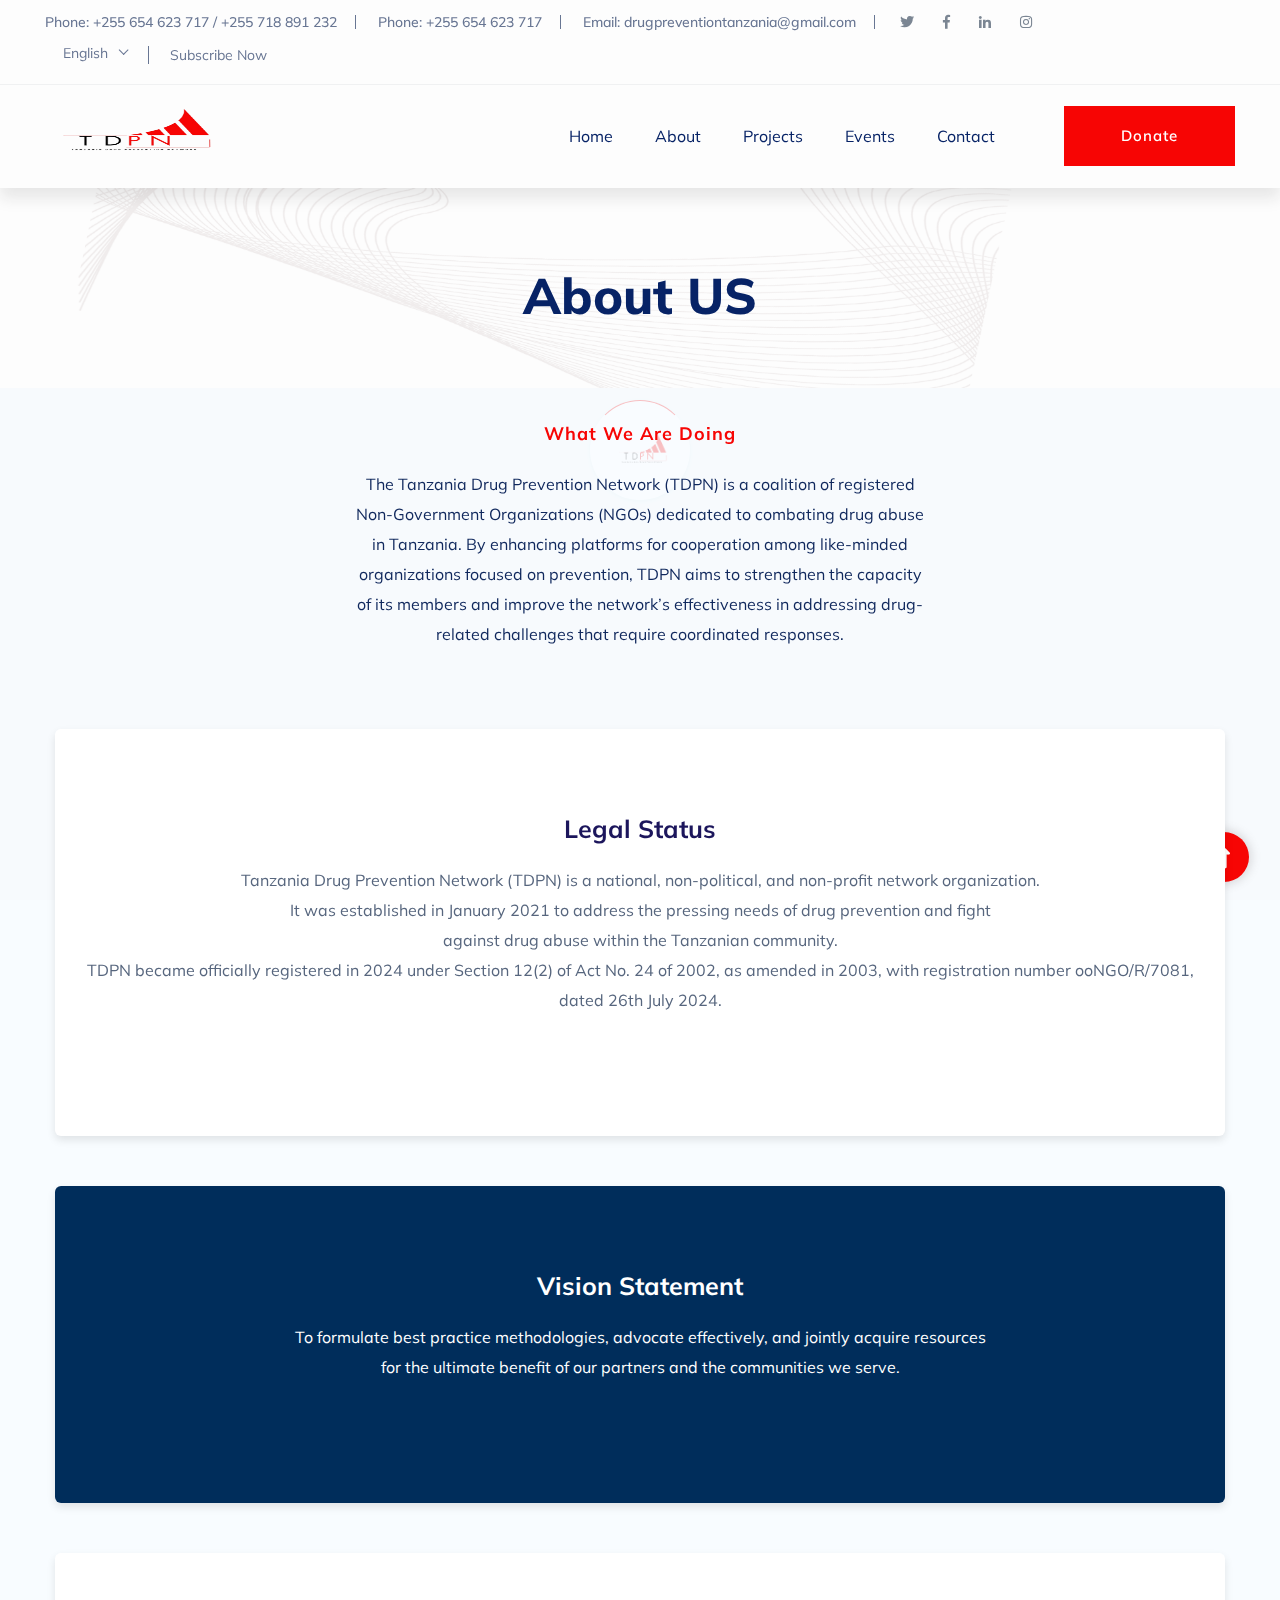
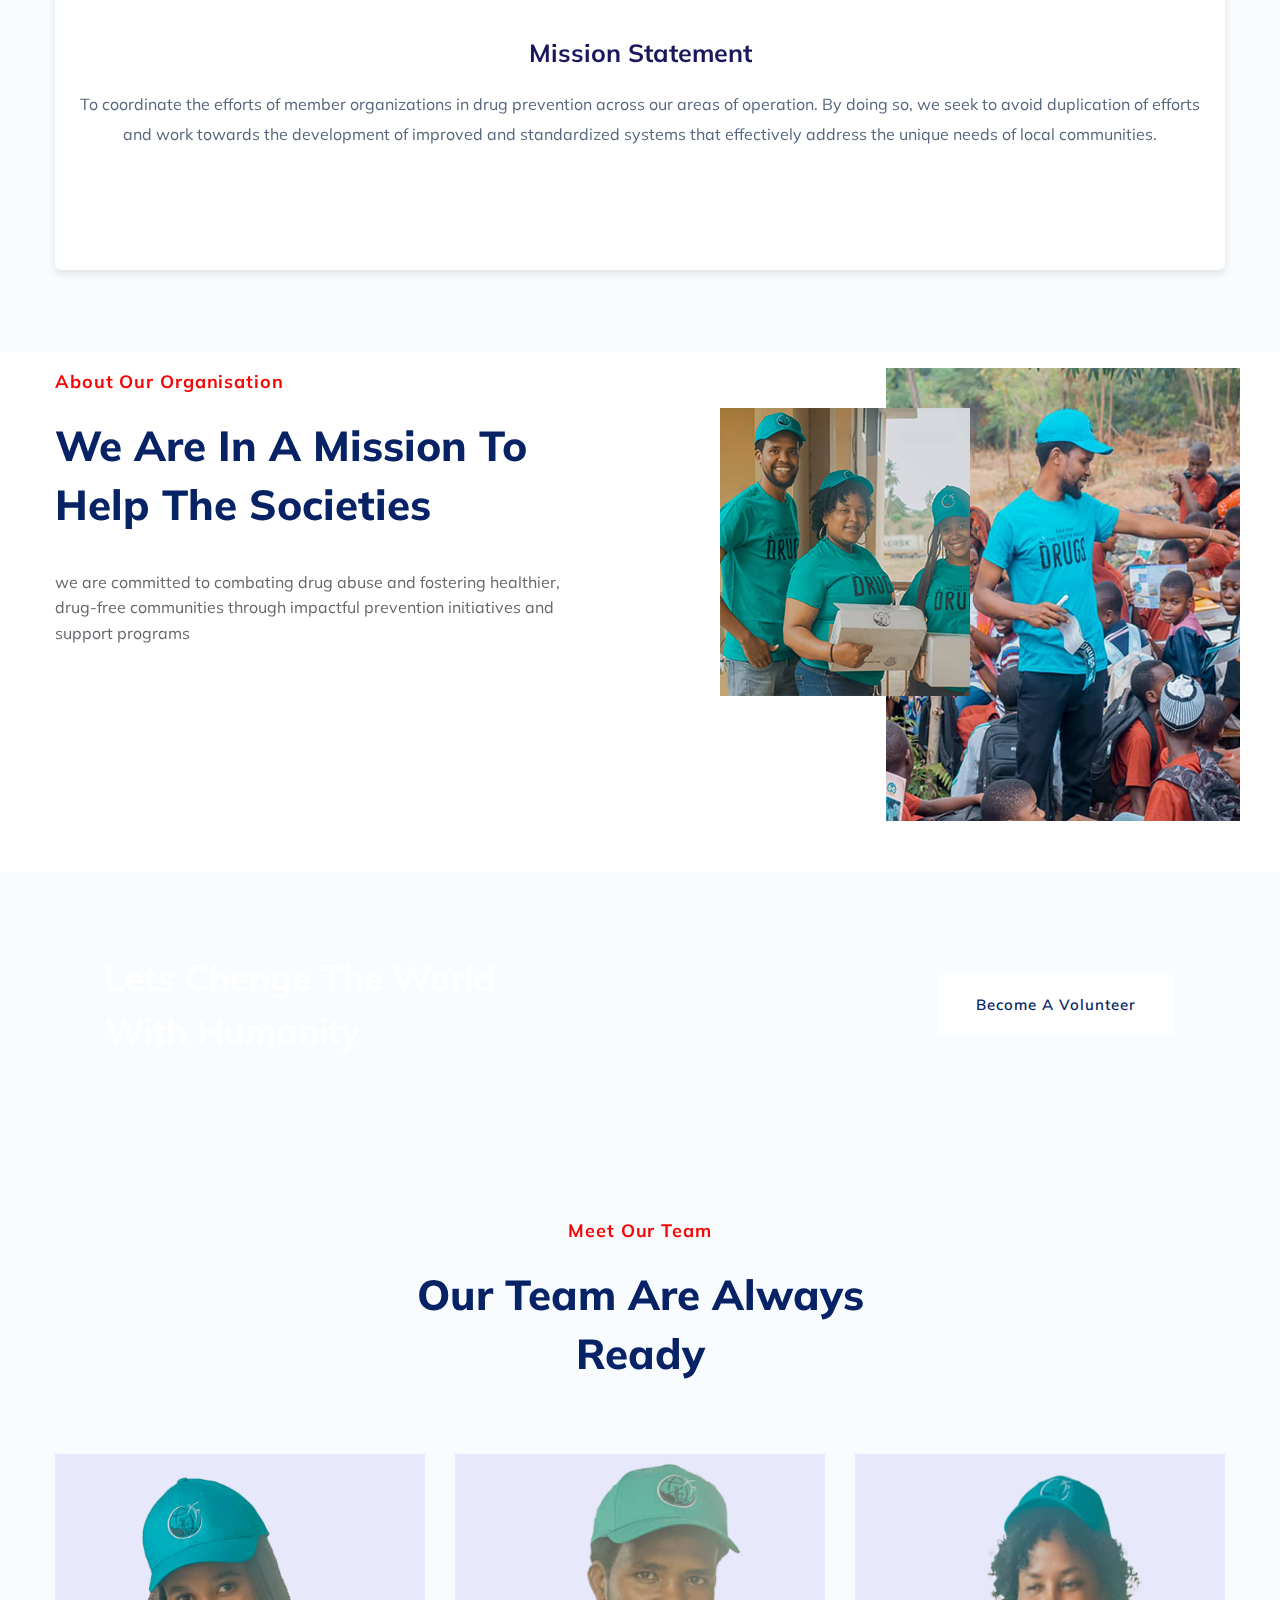
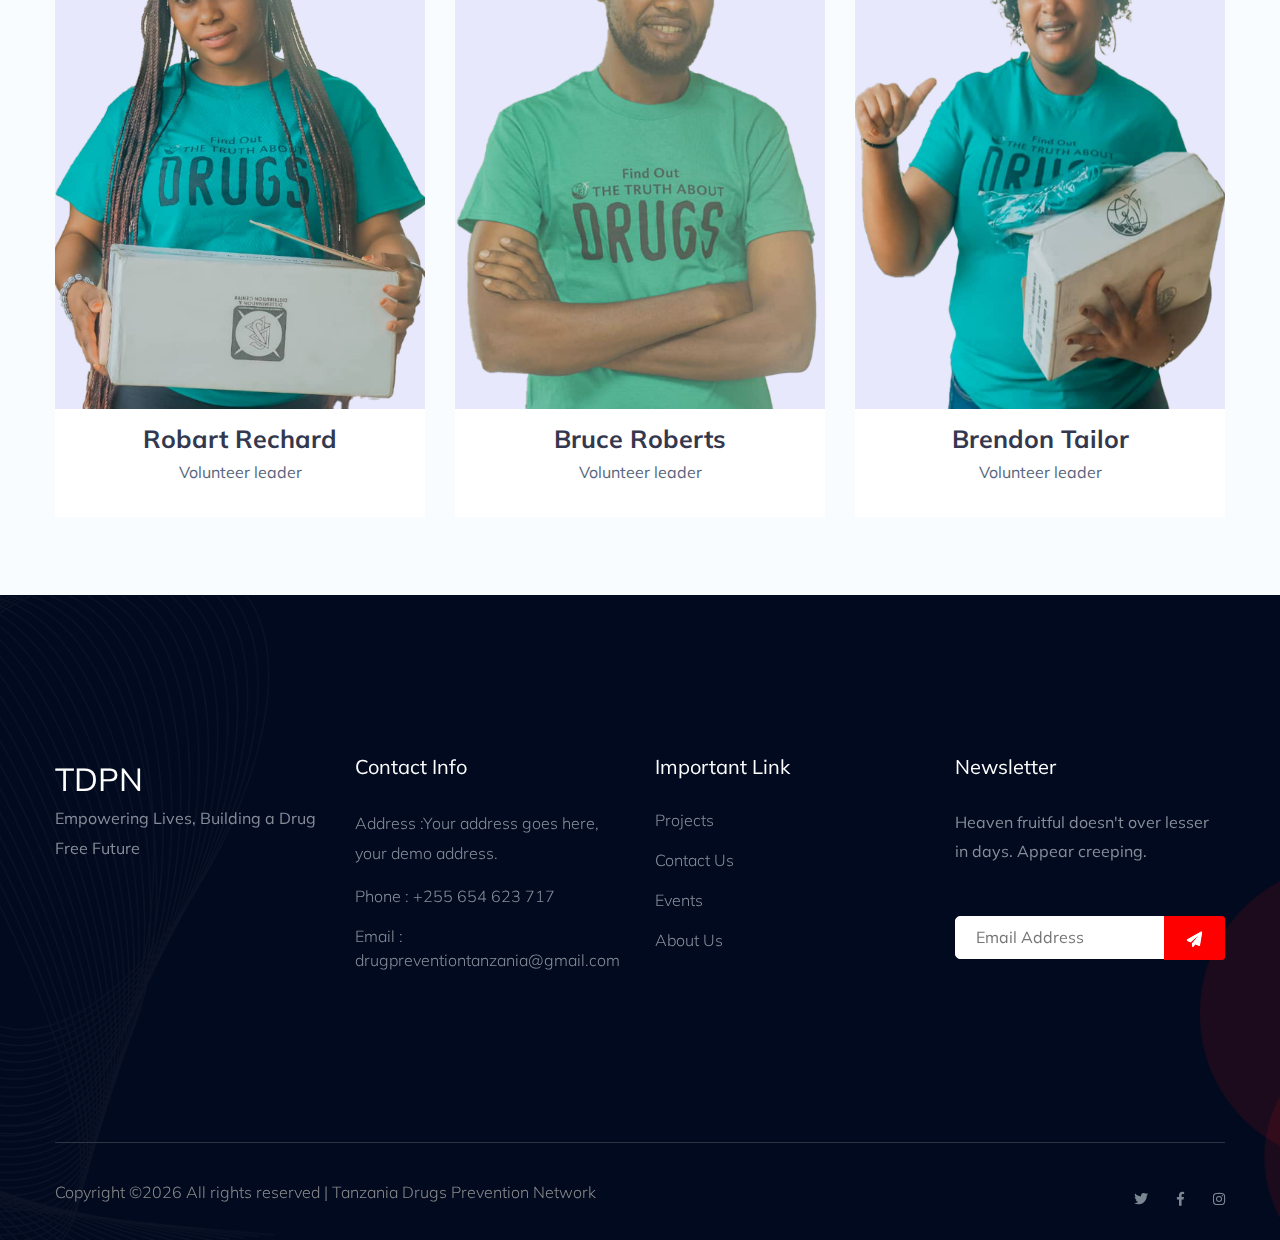
<file: about.html>
<!doctype html>
<html class="no-js" lang="zxx">
<head>
    <meta charset="utf-8">
    <meta http-equiv="x-ua-compatible" content="ie=edge">

    <title> Tanzania Drug Prevention Network</title>

    <title> TDPN | About Us</title>

    <meta name="description" content="">
    <meta name="viewport" content="width=device-width, initial-scale=1">
    <link rel="manifest" href="site.webmanifest">
    <link rel="shortcut icon" type="image/x-icon" href="./assets/img/logo/logo.png">

	<!-- CSS here -->
	<link rel="stylesheet" href="assets/css/bootstrap.min.css">
	<link rel="stylesheet" href="assets/css/owl.carousel.min.css">
	<link rel="stylesheet" href="assets/css/slicknav.css">
    <link rel="stylesheet" href="assets/css/flaticon.css">
    <link rel="stylesheet" href="assets/css/progressbar_barfiller.css">
    <link rel="stylesheet" href="assets/css/gijgo.css">
    <link rel="stylesheet" href="assets/css/animate.min.css">
    <link rel="stylesheet" href="assets/css/animated-headline.css">
	<link rel="stylesheet" href="assets/css/magnific-popup.css">
	<link rel="stylesheet" href="assets/css/fontawesome-all.min.css">
	<link rel="stylesheet" href="assets/css/themify-icons.css">
	<link rel="stylesheet" href="assets/css/slick.css">
	<link rel="stylesheet" href="assets/css/nice-select.css">
	<link rel="stylesheet" href="assets/css/style.css">
</head>

<body>
    <!-- ? Preloader Start -->
    <div id="preloader-active">
        <div class="preloader d-flex align-items-center justify-content-center">
            <div class="preloader-inner position-relative">
                <div class="preloader-circle"></div>
                <div class="preloader-img pere-text">
                    <img src="assets/img/logo/loder.png" alt="">
                </div>
            </div>
        </div>
    </div>
    <!-- Preloader Start -->
    <header>
        <!-- Header Start -->
        <div class="header-area">
            <div class="main-header ">
                <div class="header-top d-none d-lg-block">
                    <div class="container-fluid">
                        <div class="col-xl-12">
                            <div class="row d-flex justify-content-between align-items-center">
                                <div class="header-info-left d-flex">
                                    <ul>     
                                        <li>Phone: +255 654 623 717 / +255 718 891 232</li>
                                        <li>Phone: +255 654 623 717</li>
                                        <li>Email: drugpreventiontanzania@gmail.com</li>
                                    </ul>
                                    <div class="header-social">    
                                        <ul>
                                            <li><a href="#"><i class="fab fa-twitter"></i></a></li>
                                            <li><a  href="https://www.facebook.com/"><i class="fab fa-facebook-f"></i></a></li>
                                            <li><a href="#"><i class="fab fa-linkedin-in"></i></a></li>
                                            <li><a href="https://www.instagram.com/tanzaniadrugpreventionnetwork?igsh=ODdrdWhhNDNxbDM4"><i class="fab fa-instagram"></i></a></li>

                                        </ul>
                                    </div>
                                </div>
                                <div class="header-info-right d-flex align-items-center">
                                    <div class="select-this">
                                        <form action="#">
                                            <div class="select-itms">
                                                <select name="select" id="select1">
                                                    <option value="">English</option>

                                                    <option value="">Swahili</option>  
                                                    

                                                </select>
                                            </div>
                                        </form>
                                    </div>
                                    <ul class="contact-now">     
                                        <li><a href="#">Subscribe Now</a></li>
                                    </ul>
                                </div>
                            </div>
                        </div>
                    </div>
                </div>
                <div class="header-bottom  header-sticky">
                    <div class="container-fluid">
                        <div class="row align-items-center">
                            <!-- Logo -->
                            <div class="col-xl-2 col-lg-2">
                                <div class="logo">
                                    <a href="index.html"><img src="assets/img/logo/logo.png" width="170px" height="80px" alt=""></a>
                                </div>
                            </div>
                            <div class="col-xl-10 col-lg-10">
                                <div class="menu-wrapper  d-flex align-items-center justify-content-end">
                                    <!-- Main-menu -->
                                    <div class="main-menu d-none d-lg-block">
                                        <nav>
                                            <ul id="navigation">                                                                                          
                                                <li><a href="index.html">Home</a></li>
                                                <li><a href="about.html">About</a></li>
                                                <li><a href="./projects.html">Projects</a></li>
                                                <li><a href="events.html">Events </a></li>
                                                <li><a href="contact.html">Contact</a></li>
                                            </ul>
                                        </nav>
                                    </div>
                                    <!-- Header-btn -->
                                    <div class="header-right-btn d-none d-lg-block ml-20">
                                        <a href="donate.html" class="btn header-btn">Donate</a>
                                    </div>
                                </div>
                            </div> 
                            <!-- Mobile Menu -->
                            <div class="col-12">
                                <div class="mobile_menu d-block d-lg-none"></div>
                            </div>
                        </div>
                    </div>
                </div>
            </div>
        </div>
        <!-- Header End -->
    </header>
    <!-- header end -->
    <main>
    <!--? Hero Start -->
    <div class="slider-area2">
        <div class="slider-height2 d-flex align-items-center">
            <div class="container">
                <div class="row">
                    <div class="col-xl-12">
                        <div class="hero-cap hero-cap2 pt-20 text-center">
                            <h2>About US</h2>
                        </div>
                    </div>
                </div>
            </div>
        </div>
    </div>
    <!-- Hero End -->
    <!--? Services Area Start -->
    <div class="service-area section-padding30">
        <div class="container">
            <div class="row justify-content-center">
                <div class="col-xl-6 col-lg-7 col-md-10 col-sm-10">
                    <!-- Section Tittle -->
                    <div class="section-tittle text-center mb-80">
                        <span>What we are doing</span>
                        <p>The Tanzania Drug Prevention Network (TDPN) is a coalition of registered Non-Government Organizations (NGOs) 
                            dedicated to combating drug abuse in Tanzania. By enhancing platforms for cooperation among like-minded 
                            organizations focused on prevention, TDPN aims to strengthen the capacity of its members and improve the network’s 
                            effectiveness in addressing drug-related challenges that require coordinated responses.</p>
                    </div>
                </div>
            </div>
            <div class="row">
                <div class="col-lg-12 col-md-12 col-sm-12">
                    <div class="single-cat text-center mb-50">
                        
                        <div class="cat-cap">
                            <h5><a href="services.html">Legal Status</a></h5>
                            <p>Tanzania Drug Prevention Network (TDPN) is a national, non-political, and non-profit network organization.<br>
                              It was established in January 2021 to address the pressing needs of drug prevention and fight<br> against drug
                               abuse within the Tanzanian community.<br> TDPN became officially registered in 2024 under Section 12(2) of 
                               Act No. 24 of 2002, as amended in 2003, with registration number ooNGO/R/7081, dated 26th July 2024.</p>
                        </div>
                    </div>
                </div>
                <div class="col-lg-12 col-md-12 col-sm-12">
                    <div class="single-cat active text-center mb-50">
                        
                        <div class="cat-cap">
                            <h5><a href="services.html">Vision Statement</a></h5>
                            <p>To formulate best practice methodologies, advocate effectively, and jointly acquire resources 
                                <br> for the ultimate benefit of our partners and the communities we serve.</p>
                        </div>
                    </div>
                </div>
                <div class="col-lg-12 col-md-12 col-sm-12">
                    <div class="single-cat text-center mb-50">
                       
                        <div class="cat-cap">
                            <h5><a href="services.html">Mission Statement</a></h5>
                            <p>To coordinate the efforts of member organizations in drug prevention across our areas of operation. 
                                By doing so, we seek to avoid duplication of efforts and work towards the development of
                                 improved and standardized systems that effectively address the unique needs of local communities.</p>
                        </div>
                    </div>
                </div>
            </div>
        </div>
    </div>
    <!-- Services Area End -->
    <!--? About Law Start-->
    <section class="about-low-area section-padding2">
        <div class="container">
            <div class="row">
                <div class="col-lg-6 col-md-10">
                    <div class="about-caption mb-50">
                        <!-- Section Tittle -->
                        <div class="section-tittle mb-35">
                            <span>About our Organisation</span>
                            <h2>We Are In A Mission To  Help The Societies</h2>
                        </div>
                        <p>we are committed to combating drug abuse and fostering healthier, drug-free communities through impactful prevention initiatives and support programs</p>
                    </div>
                </div>
                <div class="col-lg-6 col-md-12">
                    <!-- about-img -->
                    <div class="about-img ">
                        <div class="about-font-img d-none d-lg-block">
                            <img src="assets/img/gallery/about2.png"  alt="">
                        </div>
                        <div class="about-back-img ">
                            <img src="assets/img/gallery/about1.png" alt="">
                        </div>
                    </div>
                </div>
            </div>
        </div>
    </section>
    <!-- About Law End-->
    <!-- Want To work -->
    <section class="wantToWork-area " style="margin-top:10em;">
        <div class="container">
            <div class="wants-wrapper w-padding2  section-bg" data-background="assets/img/gallery/section_bg01.png">
                <div class="row align-items-center justify-content-between">
                    <div class="col-xl-5 col-lg-9 col-md-8">
                        <div class="wantToWork-caption wantToWork-caption2">
                            <h2>Lets Chenge The World With Humanity</h2>
                        </div>
                    </div>
                    <div class="col-xl-2 col-lg-3 col-md-4">
                        <a href="#" class="btn white-btn f-right sm-left">Become A Volunteer</a>
                    </div>
                </div>
            </div>
        </div>
    </section>
    <!-- Want To work End -->
    <!--? Testimonial Start -->
    
    <!-- Testimonial End -->

    <!--? Count Down Start -->
    <div class="team-area pt-160 pb-160">
        <div class="container">
            <div class="row justify-content-center">
                <div class="col-xl-6 col-lg-7 col-md-10 col-sm-10">
                    <!-- Section Tittle -->
                    <div class="section-tittle section-tittle2 text-center mb-70">
                        <span>Meet Our Team</span>
                        <h2>Our Team Are Always ready</h2>
                    </div> 
                </div>
            </div>
            <div class="row">
                <div class="col-lg-4 col-md-6 col-sm-6">
                    <div class="single-team mb-30">
                        <div class="team-img">
                            <img src="assets/img/gallery/team2.png" alt="">
                            <!-- Blog Social -->
                            <ul class="team-social">
                                <li><a href="#"><i class="fab fa-facebook-f"></i></a></li>
                                <li><a href="#"><i class="fab fa-twitter"></i></a></li>
                                <li><a href="#"><i class="fas fa-globe"></i></a></li>
                            </ul>
                        </div>
                        <div class="team-caption">
                            <h3><a href="instructor.html">Robart Rechard</a></h3>
                            <p>Volunteer leader</p>
                        </div>
                    </div>
                </div>
                <div class="col-lg-4 col-md-6 col-sm-6">
                    <div class="single-team mb-30">
                        <div class="team-img">
                            <img src="assets/img/gallery/team1.png" alt="">
                            <!-- Blog Social -->
                            <ul class="team-social">
                                <li><a href="#"><i class="fab fa-facebook-f"></i></a></li>
                                <li><a href="#"><i class="fab fa-twitter"></i></a></li>
                                <li><a href="#"><i class="fas fa-globe"></i></a></li>
                            </ul>
                        </div>
                        <div class="team-caption">
                            <h3><a href="instructor.html">Bruce Roberts</a></h3>
                            <p>Volunteer leader</p>
                        </div>
                    </div>
                </div>
               
                <div class="col-lg-4 col-md-6 col-sm-6">
                    <div class="single-team mb-30">
                        <div class="team-img">
                            <img src="assets/img/gallery/team3.png" alt="">
                            <!-- Blog Social -->
                            <ul class="team-social">
                                <li><a href="#"><i class="fab fa-facebook-f"></i></a></li>
                                <li><a href="#"><i class="fab fa-twitter"></i></a></li>
                                <li><a href="#"><i class="fas fa-globe"></i></a></li>
                            </ul>
                        </div>
                        <div class="team-caption">
                            <h3><a href="instructor.html">Brendon Tailor</a></h3>
                            <p>Volunteer leader</p>
                        </div>
                    </div>
                </div>
                
            </div>
        </div>
    </div>
    <!-- Count Down End -->
    </main>
    <footer>
        <div class="footer-wrapper section-bg2" data-background="assets/img/gallery/footer_bg.png">
            <!-- Footer Top-->
            <div class="footer-area footer-padding">
                <div class="container">
                    <div class="row d-flex justify-content-between">
                        <div class="col-xl-3 col-lg-3 col-md-4 col-sm-6">
                        <div class="single-footer-caption mb-50">
                            <div class="single-footer-caption mb-30">
                                <div class="footer-tittle">
                                    <div class="footer-logo mb-20">
                                        <a href="index.html" style="font-size:2em">TDPN</a>
                                         <li>
                                            <p style="color: #868c98">Empowering Lives, Building a Drug Free Future</p>
                                         </li>
                                            
                                        
                                    </div>
                                </div>
                            </div>
                        </div>
                        </div>
                        <div class="col-xl-3 col-lg-3 col-md-4 col-sm-5">
                            <div class="single-footer-caption mb-50">
                                <div class="footer-tittle">
                                    <h4>Contact Info</h4>
                                    <ul>
                                        <li>
                                            <p>Address :Your address goes here, your demo address.</p>
                                        </li>
                                        <li><a href="#">Phone : +255 654 623 717</a></li>
                                        <li><a href="#">Email : drugpreventiontanzania@gmail.com</a></li>
                                    </ul>
                                </div>

                            </div>
                        </div>
                        <div class="col-xl-3 col-lg-3 col-md-4 col-sm-5">
                            <div class="single-footer-caption mb-50">
                                <div class="footer-tittle">
                                    <h4>Important Link</h4>
                                    <ul>
                                        <li><a href="#"> Projects</a></li>
                                        <li><a href="#">Contact Us</a></li>
                                        <li><a href="#">Events</a></li>
                                        <li><a href="#">About Us</a></li>
                                    </ul>
                                </div>
                            </div>
                        </div>
                        <div class="col-xl-3 col-lg-3 col-md-4 col-sm-5">
                            <div class="single-footer-caption mb-50">
                                <div class="footer-tittle">
                                    <h4>Newsletter</h4>
                                    <div class="footer-pera footer-pera2">
                                    <p>Heaven fruitful doesn't over lesser in days. Appear creeping.</p>
                                </div>
                                <!-- Form -->
                                <div class="footer-form" >
                                    <div id="mc_embed_signup">
                                        <form target="_blank" action="https://spondonit.us12.list-manage.com/subscribe/post?u=1462626880ade1ac87bd9c93a&amp;id=92a4423d01"
                                        method="get" class="subscribe_form relative mail_part">
                                            <input type="email" name="email" id="newsletter-form-email" placeholder="Email Address"
                                            class="placeholder hide-on-focus" onfocus="this.placeholder = ''"
                                            onblur="this.placeholder = ' Email Address '">
                                            <div class="form-icon">
                                                <button type="submit" name="submit" id="newsletter-submit"
                                                class="email_icon newsletter-submit button-contactForm"><img src="assets/img/gallery/form.png" alt=""></button>
                                            </div>
                                            <div class="mt-10 info"></div>
                                        </form>
                                    </div>
                                </div>
                                </div>
                            </div>
                        </div>
                    </div>
                </div>
            </div>


          
            

            <!-- footer-bottom -->
            <div class="footer-bottom-area">
                <div class="container">
                    <div class="footer-border">
                        <div class="row d-flex justify-content-between align-items-center">
                            <div class="col-xl-10 col-lg-9 ">
                                <div class="footer-copy-right">
                                    <p><!-- Link back to Colorlib can't be removed. Template is licensed under CC BY 3.0. -->
  Copyright &copy;<script>document.write(new Date().getFullYear());</script> All rights reserved | Tanzania Drugs Prevention Network
  <!-- Link back to Colorlib can't be removed. Template is licensed under CC BY 3.0. --></p>
                                </div>
                            </div>
                            <div class="col-xl-2 col-lg-3">
                                <div class="footer-social f-right">
                                    <a href="#"><i class="fab fa-twitter"></i></a>
                                    <a  href="https://www.facebook.com"><i class="fab fa-facebook-f"></i></a>
                                    <a  href="https://www.instagram.com/tanzaniadrugpreventionnetwork?igsh=ODdrdWhhNDNxbDM4"><i class="fab fa-instagram"></i></a>
                                </div>
                            </div>
                        </div>
                    </div>
                </div>
            </div>
        </div>
    </footer>

    <!-- Scroll Up -->
    <div id="back-top" >
        <a title="Go to Top" href="#"> <i class="fas fa-level-up-alt"></i></a>
    </div>

    <!-- JS here -->

    <script src="./assets/js/vendor/modernizr-3.5.0.min.js"></script>
    <!-- Jquery, Popper, Bootstrap -->
    <script src="./assets/js/vendor/jquery-1.12.4.min.js"></script>
    <script src="./assets/js/popper.min.js"></script>
    <script src="./assets/js/bootstrap.min.js"></script>
    <!-- Jquery Mobile Menu -->
    <script src="./assets/js/jquery.slicknav.min.js"></script>

    <!-- Jquery Slick , Owl-Carousel Plugins -->
    <script src="./assets/js/owl.carousel.min.js"></script>
    <script src="./assets/js/slick.min.js"></script>
    <!-- One Page, Animated-HeadLin -->
    <script src="./assets/js/wow.min.js"></script>
    <script src="./assets/js/animated.headline.js"></script>
    <script src="./assets/js/jquery.magnific-popup.js"></script>

    <!-- Date Picker -->
    <script src="./assets/js/gijgo.min.js"></script>
    <!-- Nice-select, sticky -->
    <script src="./assets/js/jquery.nice-select.min.js"></script>
    <script src="./assets/js/jquery.sticky.js"></script>
    <!-- Progress -->
    <script src="./assets/js/jquery.barfiller.js"></script>
    
    <!-- counter , waypoint,Hover Direction -->
    <script src="./assets/js/jquery.counterup.min.js"></script>
    <script src="./assets/js/waypoints.min.js"></script>
    <script src="./assets/js/jquery.countdown.min.js"></script>
    <script src="./assets/js/hover-direction-snake.min.js"></script>

    <!-- contact js -->
    <script src="./assets/js/contact.js"></script>
    <script src="./assets/js/jquery.form.js"></script>
    <script src="./assets/js/jquery.validate.min.js"></script>
    <script src="./assets/js/mail-script.js"></script>
    <script src="./assets/js/jquery.ajaxchimp.min.js"></script>
    
    <!-- Jquery Plugins, main Jquery -->	
    <script src="./assets/js/plugins.js"></script>
    <script src="./assets/js/main.js"></script>
    
    </body>
</html>
</file>
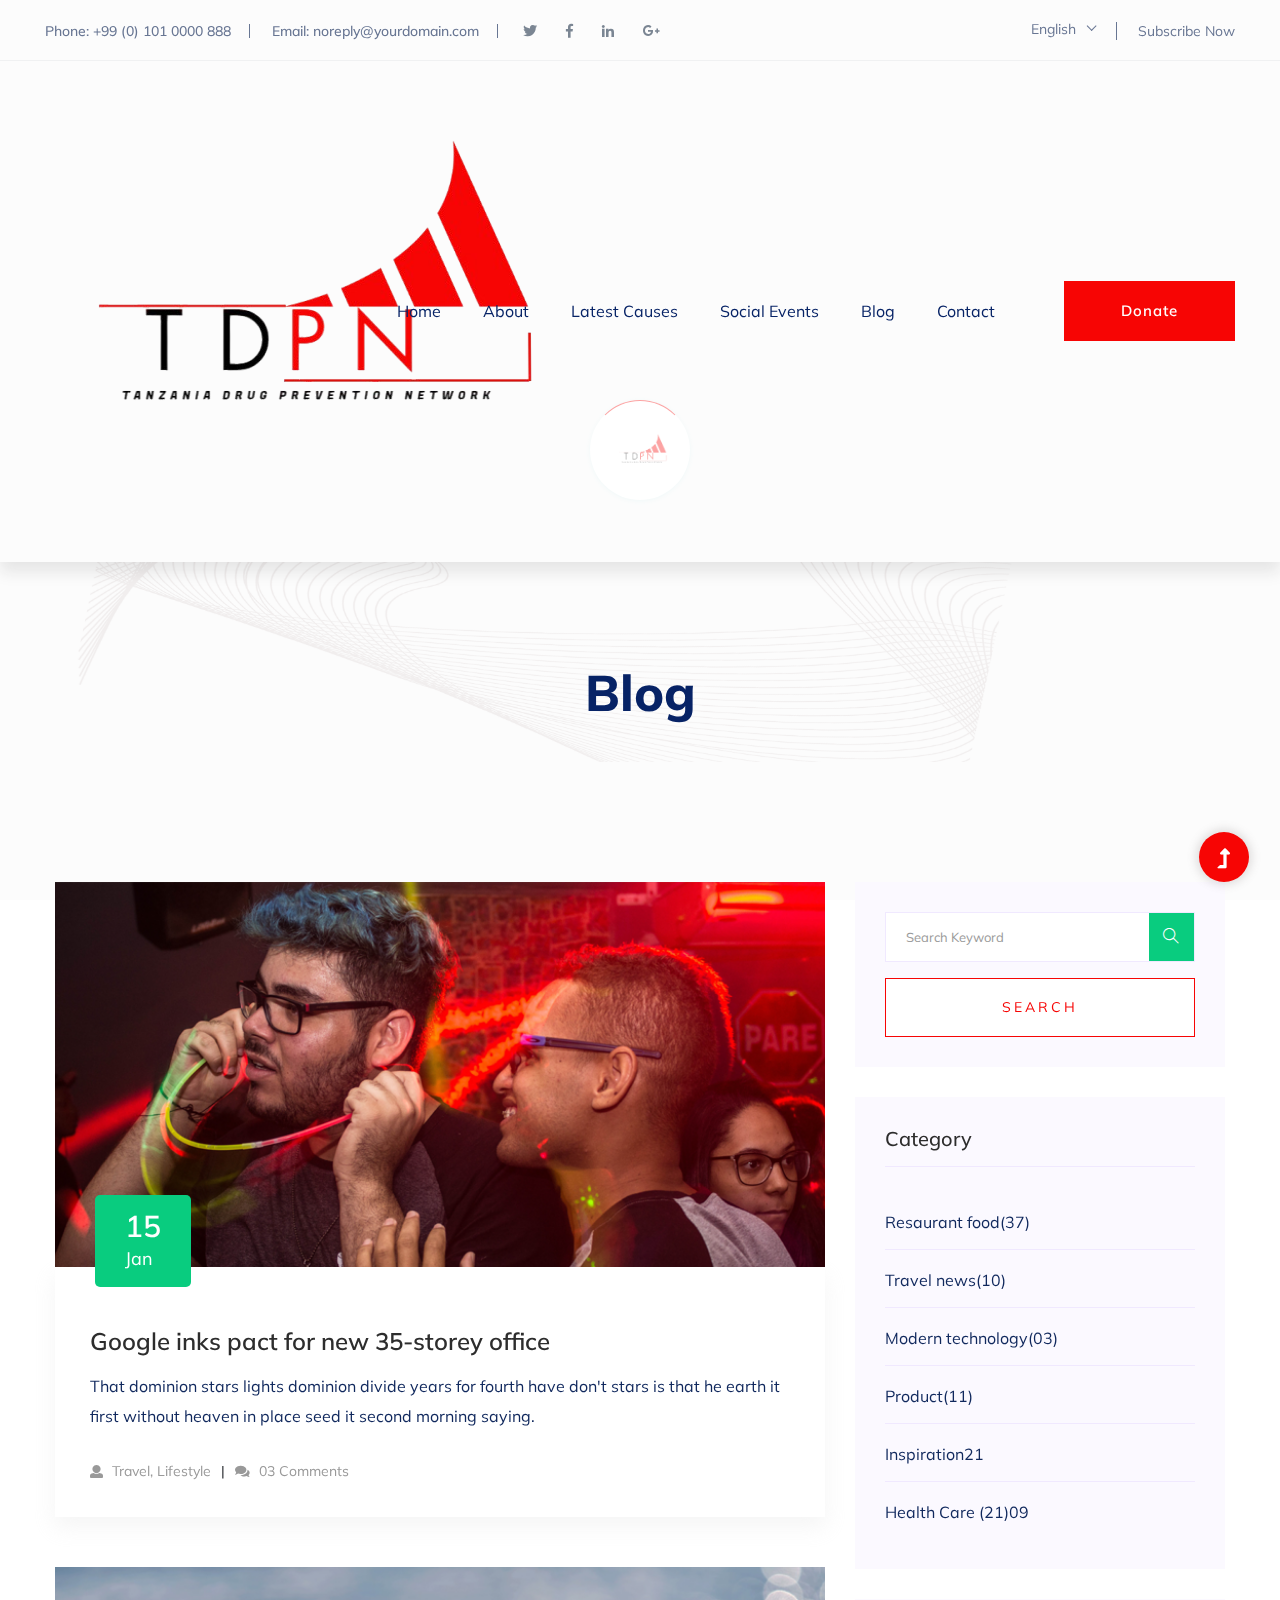
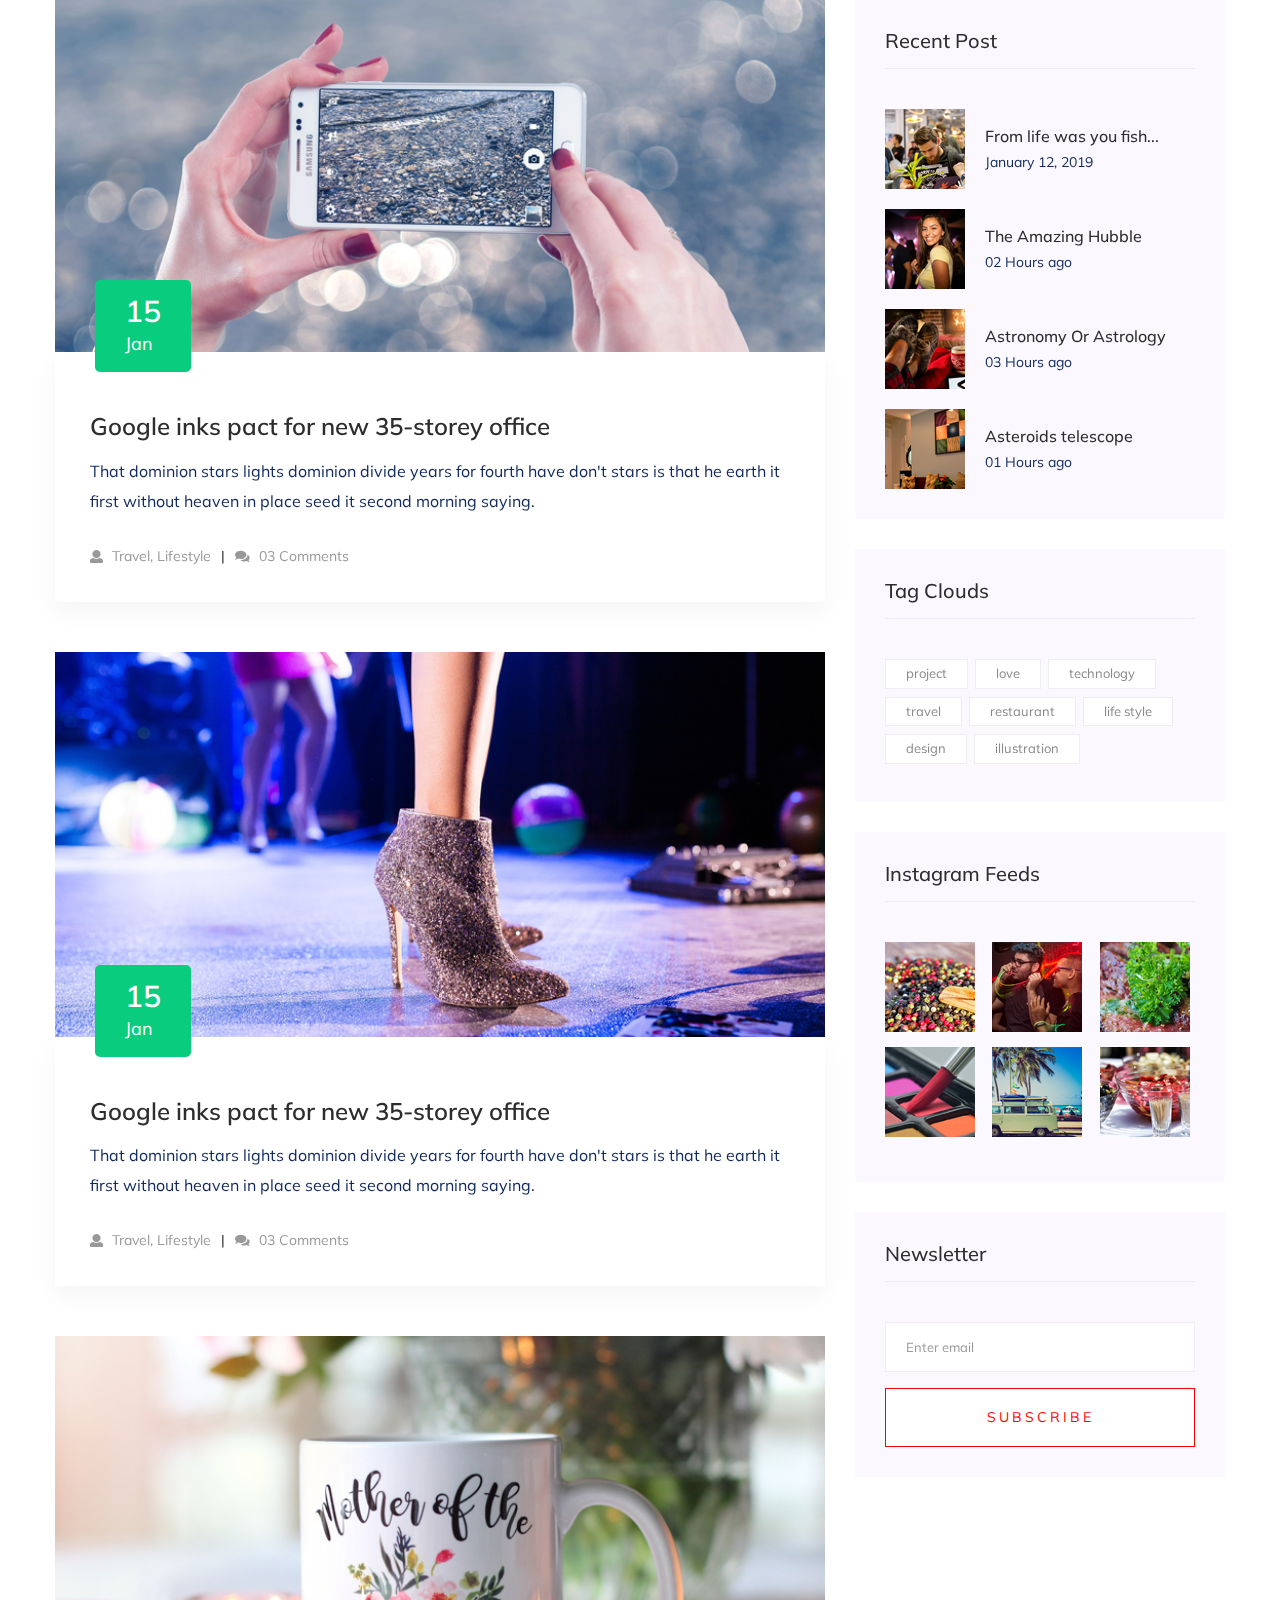
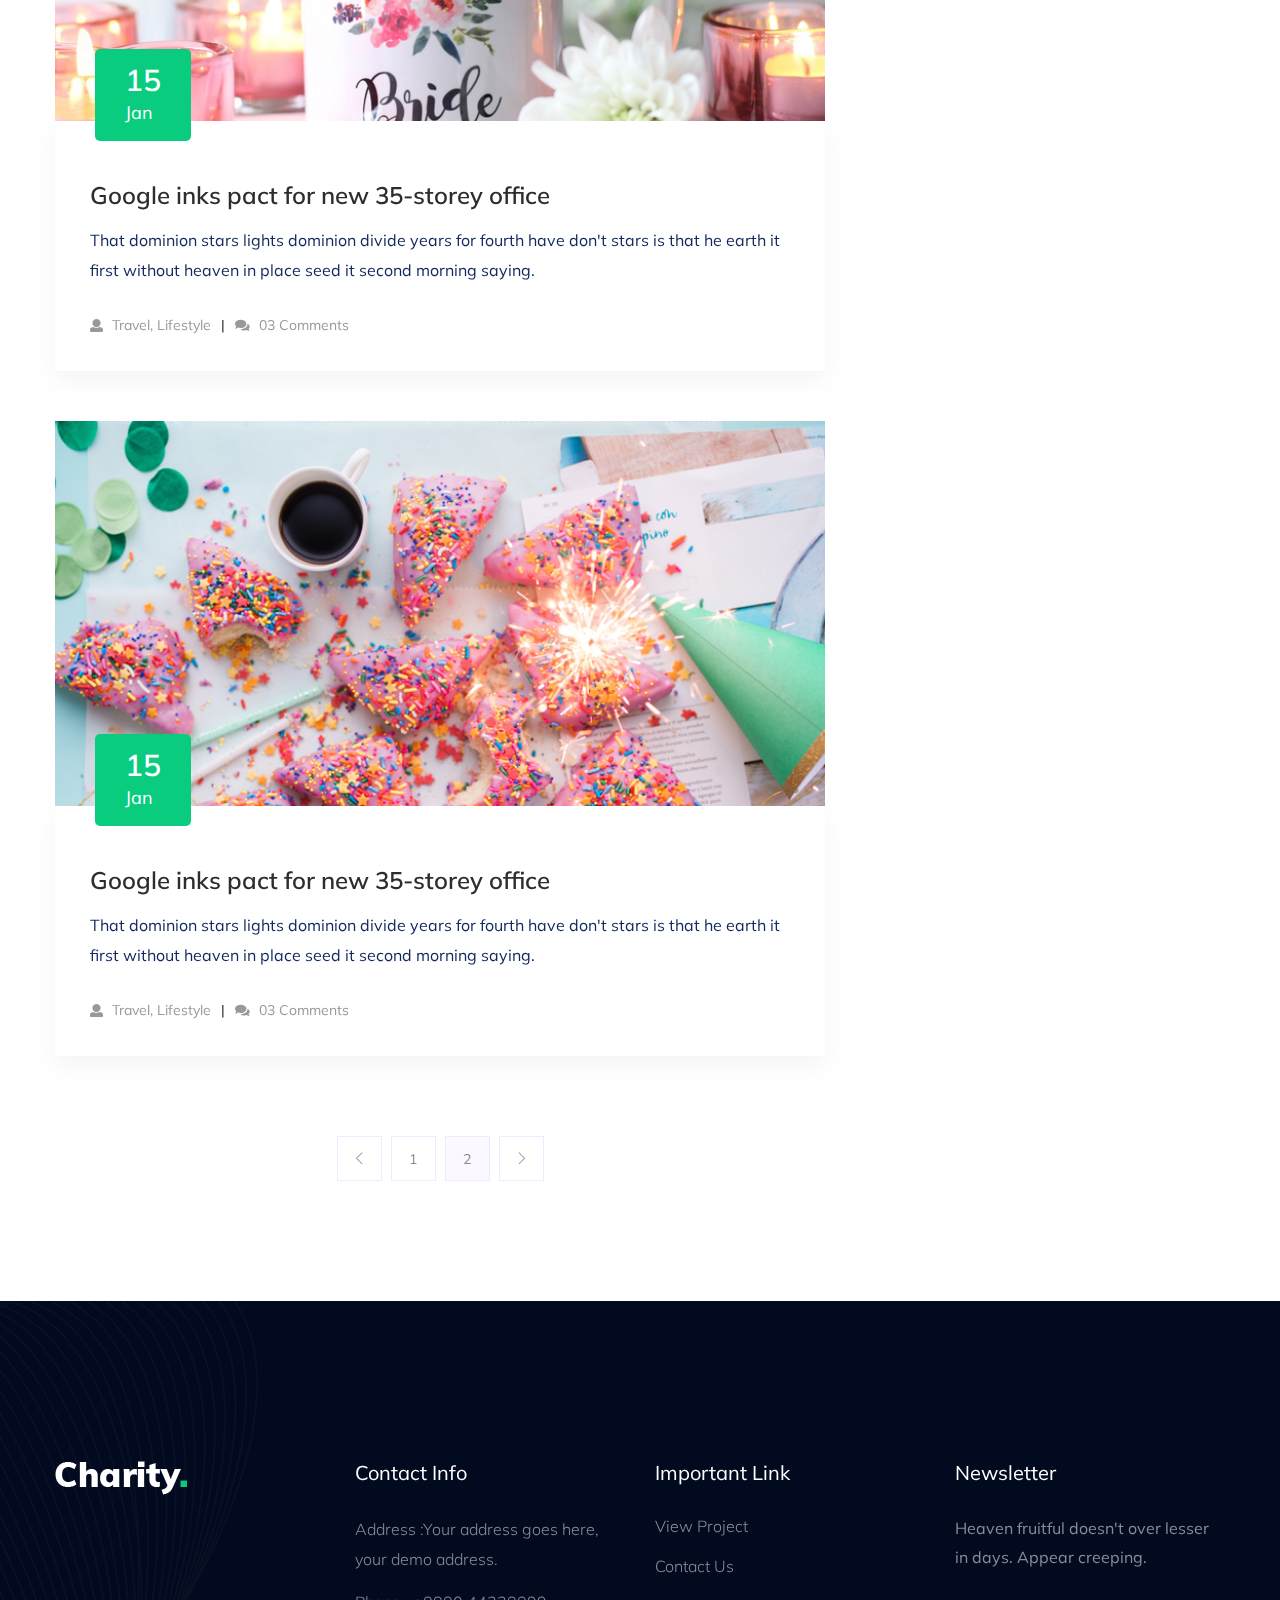
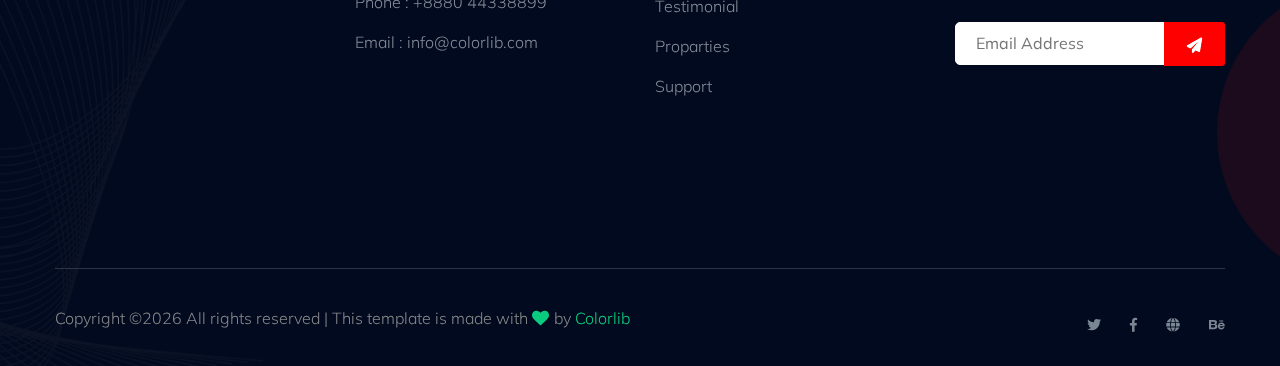
<file: blog.html>
<!doctype html>
<html class="no-js" lang="zxx">
<head>
    <meta charset="utf-8">
    <meta http-equiv="x-ua-compatible" content="ie=edge">
    <title> Charity | Teamplate</title>
    <meta name="description" content="">
    <meta name="viewport" content="width=device-width, initial-scale=1">
    <link rel="shortcut icon" type="image/x-icon" href="assets/img/favicon.ico">

    <!-- CSS here -->
    <link rel="stylesheet" href="assets/css/bootstrap.min.css">
    <link rel="stylesheet" href="assets/css/owl.carousel.min.css">
    <link rel="stylesheet" href="assets/css/slicknav.css">
    <link rel="stylesheet" href="assets/css/animate.min.css">
    <link rel="stylesheet" href="assets/css/hamburgers.min.css">
    <link rel="stylesheet" href="assets/css/magnific-popup.css">
    <link rel="stylesheet" href="assets/css/fontawesome-all.min.css">
    <link rel="stylesheet" href="assets/css/themify-icons.css">
    <link rel="stylesheet" href="assets/css/themify-icons.css">
    <link rel="stylesheet" href="assets/css/slick.css">
    <link rel="stylesheet" href="assets/css/nice-select.css">
    <link rel="stylesheet" href="assets/css/style.css">
    <link rel="stylesheet" href="assets/css/responsive.css">
</head>
<body>
    <!--? Preloader Start -->
    <div id="preloader-active">
        <div class="preloader d-flex align-items-center justify-content-center">
            <div class="preloader-inner position-relative">
                <div class="preloader-circle"></div>
                <div class="preloader-img pere-text">
                    <img src="assets/img/logo/loder.png" alt="">
                </div>
            </div>
        </div>
    </div>
    <!-- Preloader Start -->
    <header>
        <!-- Header Start -->
        <div class="header-area">
            <div class="main-header ">
                <div class="header-top d-none d-lg-block">
                    <div class="container-fluid">
                        <div class="col-xl-12">
                            <div class="row d-flex justify-content-between align-items-center">
                                <div class="header-info-left d-flex">
                                    <ul>     
                                        <li>Phone: +99 (0) 101 0000 888</li>
                                        <li>Email: noreply@yourdomain.com</li>
                                    </ul>
                                    <div class="header-social">    
                                        <ul>
                                            <li><a href="#"><i class="fab fa-twitter"></i></a></li>
                                            <li><a  href="https://www.facebook.com/sai4ull"><i class="fab fa-facebook-f"></i></a></li>
                                            <li><a href="#"><i class="fab fa-linkedin-in"></i></a></li>
                                            <li> <a href="#"><i class="fab fa-google-plus-g"></i></a></li>
                                        </ul>
                                    </div>
                                </div>
                                <div class="header-info-right d-flex align-items-center">
                                    <div class="select-this">
                                        <form action="#">
                                            <div class="select-itms">
                                                <select name="select" id="select1">
                                                    <option value="">English</option>
                                                    <option value="">Bangla</option>
                                                    <option value="">Arabic</option>
                                                    <option value="">Hindi</option>
                                                </select>
                                            </div>
                                        </form>
                                    </div>
                                    <ul class="contact-now">     
                                        <li><a href="#">Subscribe Now</a></li>
                                    </ul>
                                </div>
                            </div>
                        </div>
                    </div>
                </div>
                <div class="header-bottom  header-sticky">
                    <div class="container-fluid">
                        <div class="row align-items-center">
                            <!-- Logo -->
                            <div class="col-xl-2 col-lg-2">
                                <div class="logo">
                                    <a href="index.html"><img src="assets/img/logo/logo.png" alt=""></a>
                                </div>
                            </div>
                            <div class="col-xl-10 col-lg-10">
                                <div class="menu-wrapper  d-flex align-items-center justify-content-end">
                                    <!-- Main-menu -->
                                    <div class="main-menu d-none d-lg-block">
                                        <nav>
                                            <ul id="navigation">                                                                                          
                                                <li><a href="index.html">Home</a></li>
                                                <li><a href="about.html">About</a></li>
                                                <li><a href="program.html">latest causes</a></li>
                                                <li><a href="events.html">social events </a></li>
                                                <li><a href="blog.html">Blog</a>
                                                    <ul class="submenu">
                                                        <li><a href="blog.html">Blog</a></li>
                                                        <li><a href="blog_details.html">Blog Details</a></li>
                                                        <li><a href="elements.html">Element</a></li>
                                                    </ul>
                                                </li>
                                                <li><a href="contact.html">Contact</a></li>
                                            </ul>
                                        </nav>
                                    </div>
                                    <!-- Header-btn -->
                                    <div class="header-right-btn d-none d-lg-block ml-20">
                                        <a href="contact.html" class="btn header-btn">Donate</a>
                                    </div>
                                </div>
                            </div> 
                            <!-- Mobile Menu -->
                            <div class="col-12">
                                <div class="mobile_menu d-block d-lg-none"></div>
                            </div>
                        </div>
                    </div>
                </div>
            </div>
        </div>
        <!-- Header End -->
    </header>
    <main>
        <!--? Hero Start -->
        <div class="slider-area2">
            <div class="slider-height2 d-flex align-items-center">
                <div class="container">
                    <div class="row">
                        <div class="col-xl-12">
                            <div class="hero-cap hero-cap2 pt-70 text-center">
                                <h2>Blog</h2>
                            </div>
                        </div>
                    </div>
                </div>
            </div>
        </div>
        <!-- Hero End -->
        <!--? Blog Area Start-->
        <section class="blog_area section-padding">
            <div class="container">
                <div class="row">
                    <div class="col-lg-8 mb-5 mb-lg-0">
                        <div class="blog_left_sidebar">
                            <article class="blog_item">
                                <div class="blog_item_img">
                                    <img class="card-img rounded-0" src="assets/img/blog/single_blog_1.png" alt="">
                                    <a href="#" class="blog_item_date">
                                        <h3>15</h3>
                                        <p>Jan</p>
                                    </a>
                                </div>
                                <div class="blog_details">
                                    <a class="d-inline-block" href="blog_details.html">
                                        <h2 class="blog-head" style="color: #2d2d2d;">Google inks pact for new 35-storey office</h2>
                                    </a>
                                    <p>That dominion stars lights dominion divide years for fourth have don't stars is that
                                        he earth it first without heaven in place seed it second morning saying.</p>
                                    <ul class="blog-info-link">
                                        <li><a href="#"><i class="fa fa-user"></i> Travel, Lifestyle</a></li>
                                        <li><a href="#"><i class="fa fa-comments"></i> 03 Comments</a></li>
                                    </ul>
                                </div>
                            </article>
                            <article class="blog_item">
                                <div class="blog_item_img">
                                    <img class="card-img rounded-0" src="assets/img/blog/single_blog_2.png" alt="">
                                    <a href="#" class="blog_item_date">
                                        <h3>15</h3>
                                        <p>Jan</p>
                                    </a>
                                </div>
                                <div class="blog_details">
                                    <a class="d-inline-block" href="blog_details.html">
                                        <h2 class="blog-head" style="color: #2d2d2d;">Google inks pact for new 35-storey office</h2>
                                    </a>
                                    <p>That dominion stars lights dominion divide years for fourth have don't stars is that
                                        he earth it first without heaven in place seed it second morning saying.</p>
                                    <ul class="blog-info-link">
                                        <li><a href="#"><i class="fa fa-user"></i> Travel, Lifestyle</a></li>
                                        <li><a href="#"><i class="fa fa-comments"></i> 03 Comments</a></li>
                                    </ul>
                                </div>
                            </article>
                            <article class="blog_item">
                                <div class="blog_item_img">
                                    <img class="card-img rounded-0" src="assets/img/blog/single_blog_3.png" alt="">
                                    <a href="#" class="blog_item_date">
                                        <h3>15</h3>
                                        <p>Jan</p>
                                    </a>
                                </div>
                                <div class="blog_details">
                                    <a class="d-inline-block" href="blog_details.html">
                                        <h2 class="blog-head" style="color: #2d2d2d;">Google inks pact for new 35-storey office</h2>
                                    </a>
                                    <p>That dominion stars lights dominion divide years for fourth have don't stars is that
                                        he earth it first without heaven in place seed it second morning saying.</p>
                                    <ul class="blog-info-link">
                                        <li><a href="#"><i class="fa fa-user"></i> Travel, Lifestyle</a></li>
                                        <li><a href="#"><i class="fa fa-comments"></i> 03 Comments</a></li>
                                    </ul>
                                </div>
                            </article>
                            <article class="blog_item">
                                <div class="blog_item_img">
                                    <img class="card-img rounded-0" src="assets/img/blog/single_blog_4.png" alt="">
                                    <a href="#" class="blog_item_date">
                                        <h3>15</h3>
                                        <p>Jan</p>
                                    </a>
                                </div>
                                <div class="blog_details">
                                    <a class="d-inline-block" href="blog_details.html">
                                        <h2 class="blog-head" style="color: #2d2d2d;">Google inks pact for new 35-storey office</h2>
                                    </a>
                                    <p>That dominion stars lights dominion divide years for fourth have don't stars is that
                                        he earth it first without heaven in place seed it second morning saying.</p>
                                    <ul class="blog-info-link">
                                        <li><a href="#"><i class="fa fa-user"></i> Travel, Lifestyle</a></li>
                                        <li><a href="#"><i class="fa fa-comments"></i> 03 Comments</a></li>
                                    </ul>
                                </div>
                            </article>
                            <article class="blog_item">
                                <div class="blog_item_img">
                                    <img class="card-img rounded-0" src="assets/img/blog/single_blog_5.png" alt="">
                                    <a href="#" class="blog_item_date">
                                        <h3>15</h3>
                                        <p>Jan</p>
                                    </a>
                                </div>
                                <div class="blog_details">
                                    <a class="d-inline-block" href="blog_details.html">
                                        <h2 class="blog-head" style="color: #2d2d2d;">Google inks pact for new 35-storey office</h2>
                                    </a>
                                    <p>That dominion stars lights dominion divide years for fourth have don't stars is that
                                        he earth it first without heaven in place seed it second morning saying.</p>
                                    <ul class="blog-info-link">
                                        <li><a href="#"><i class="fa fa-user"></i> Travel, Lifestyle</a></li>
                                        <li><a href="#"><i class="fa fa-comments"></i> 03 Comments</a></li>
                                    </ul>
                                </div>
                            </article>
                            <nav class="blog-pagination justify-content-center d-flex">
                                <ul class="pagination">
                                    <li class="page-item">
                                        <a href="#" class="page-link" aria-label="Previous">
                                            <i class="ti-angle-left"></i>
                                        </a>
                                    </li>
                                    <li class="page-item">
                                        <a href="#" class="page-link">1</a>
                                    </li>
                                    <li class="page-item active">
                                        <a href="#" class="page-link">2</a>
                                    </li>
                                    <li class="page-item">
                                        <a href="#" class="page-link" aria-label="Next">
                                            <i class="ti-angle-right"></i>
                                        </a>
                                    </li>
                                </ul>
                            </nav>
                        </div>
                    </div>
                    <div class="col-lg-4">
                        <div class="blog_right_sidebar">
                            <aside class="single_sidebar_widget search_widget">
                                <form action="#">
                                    <div class="form-group">
                                        <div class="input-group mb-3">
                                            <input type="text" class="form-control" placeholder='Search Keyword'
                                                onfocus="this.placeholder = ''"
                                                onblur="this.placeholder = 'Search Keyword'">
                                            <div class="input-group-append">
                                                <button class="btns" type="button"><i class="ti-search"></i></button>
                                            </div>
                                        </div>
                                    </div>
                                    <button class="button rounded-0 primary-bg text-white w-100 btn_1 boxed-btn"
                                        type="submit">Search</button>
                                </form>
                            </aside>
                            <aside class="single_sidebar_widget post_category_widget">
                                <h4 class="widget_title" style="color: #2d2d2d;">Category</h4>
                                <ul class="list cat-list">
                                    <li>
                                        <a href="#" class="d-flex">
                                            <p>Resaurant food</p>
                                            <p>(37)</p>
                                        </a>
                                    </li>
                                    <li>
                                        <a href="#" class="d-flex">
                                            <p>Travel news</p>
                                            <p>(10)</p>
                                        </a>
                                    </li>
                                    <li>
                                        <a href="#" class="d-flex">
                                            <p>Modern technology</p>
                                            <p>(03)</p>
                                        </a>
                                    </li>
                                    <li>
                                        <a href="#" class="d-flex">
                                            <p>Product</p>
                                            <p>(11)</p>
                                        </a>
                                    </li>
                                    <li>
                                        <a href="#" class="d-flex">
                                            <p>Inspiration</p>
                                            <p>21</p>
                                        </a>
                                    </li>
                                    <li>
                                        <a href="#" class="d-flex">
                                            <p>Health Care (21)</p>
                                            <p>09</p>
                                        </a>
                                    </li>
                                </ul>
                            </aside>
                            <aside class="single_sidebar_widget popular_post_widget">
                                <h3 class="widget_title" style="color: #2d2d2d;">Recent Post</h3>
                                <div class="media post_item">
                                    <img src="assets/img/post/post_1.png" alt="post">
                                    <div class="media-body">
                                        <a href="blog_details.html">
                                            <h3 style="color: #2d2d2d;">From life was you fish...</h3>
                                        </a>
                                        <p>January 12, 2019</p>
                                    </div>
                                </div>
                                <div class="media post_item">
                                    <img src="assets/img/post/post_2.png" alt="post">
                                    <div class="media-body">
                                        <a href="blog_details.html">
                                            <h3 style="color: #2d2d2d;">The Amazing Hubble</h3>
                                        </a>
                                        <p>02 Hours ago</p>
                                    </div>
                                </div>
                                <div class="media post_item">
                                    <img src="assets/img/post/post_3.png" alt="post">
                                    <div class="media-body">
                                        <a href="blog_details.html">
                                            <h3 style="color: #2d2d2d;">Astronomy Or Astrology</h3>
                                        </a>
                                        <p>03 Hours ago</p>
                                    </div>
                                </div>
                                <div class="media post_item">
                                    <img src="assets/img/post/post_4.png" alt="post">
                                    <div class="media-body">
                                        <a href="blog_details.html">
                                            <h3 style="color: #2d2d2d;">Asteroids telescope</h3>
                                        </a>
                                        <p>01 Hours ago</p>
                                    </div>
                                </div>
                            </aside>
                            <aside class="single_sidebar_widget tag_cloud_widget">
                                <h4 class="widget_title" style="color: #2d2d2d;">Tag Clouds</h4>
                                <ul class="list">
                                    <li>
                                        <a href="#">project</a>
                                    </li>
                                    <li>
                                        <a href="#">love</a>
                                    </li>
                                    <li>
                                        <a href="#">technology</a>
                                    </li>
                                    <li>
                                        <a href="#">travel</a>
                                    </li>
                                    <li>
                                        <a href="#">restaurant</a>
                                    </li>
                                    <li>
                                        <a href="#">life style</a>
                                    </li>
                                    <li>
                                        <a href="#">design</a>
                                    </li>
                                    <li>
                                        <a href="#">illustration</a>
                                    </li>
                                </ul>
                            </aside>

                            <aside class="single_sidebar_widget instagram_feeds">
                                <h4 class="widget_title" style="color: #2d2d2d;">Instagram Feeds</h4>
                                <ul class="instagram_row flex-wrap">
                                    <li>
                                        <a href="#">
                                            <img class="img-fluid" src="assets/img/post/post_5.png" alt="">
                                        </a>
                                    </li>
                                    <li>
                                        <a href="#">
                                            <img class="img-fluid" src="assets/img/post/post_6.png" alt="">
                                        </a>
                                    </li>
                                    <li>
                                        <a href="#">
                                            <img class="img-fluid" src="assets/img/post/post_7.png" alt="">
                                        </a>
                                    </li>
                                    <li>
                                        <a href="#">
                                            <img class="img-fluid" src="assets/img/post/post_8.png" alt="">
                                        </a>
                                    </li>
                                    <li>
                                        <a href="#">
                                            <img class="img-fluid" src="assets/img/post/post_9.png" alt="">
                                        </a>
                                    </li>
                                    <li>
                                        <a href="#">
                                            <img class="img-fluid" src="assets/img/post/post_10.png" alt="">
                                        </a>
                                    </li>
                                </ul>
                            </aside>
                            <aside class="single_sidebar_widget newsletter_widget">
                                <h4 class="widget_title" style="color: #2d2d2d;">Newsletter</h4>
                                <form action="#">
                                    <div class="form-group">
                                        <input type="email" class="form-control" onfocus="this.placeholder = ''"
                                            onblur="this.placeholder = 'Enter email'" placeholder='Enter email' required>
                                    </div>
                                    <button class="button rounded-0 primary-bg text-white w-100 btn_1 boxed-btn"
                                        type="submit">Subscribe</button>
                                </form>
                            </aside>
                        </div>
                    </div>
                </div>
            </div>
        </section>
        <!-- Blog Area End -->
    </main>
    <footer>
        <div class="footer-wrapper section-bg2" data-background="assets/img/gallery/footer_bg.png">
            <!-- Footer Top-->
            <div class="footer-area footer-padding">
                <div class="container">
                    <div class="row d-flex justify-content-between">
                        <div class="col-xl-3 col-lg-3 col-md-4 col-sm-6">
                        <div class="single-footer-caption mb-50">
                            <div class="single-footer-caption mb-30">
                                <div class="footer-tittle">
                                    <div class="footer-logo mb-20">
                                        <a href="index.html"><img src="assets/img/logo/logo2_footer.png" alt=""></a>
                                    </div>
                                </div>
                            </div>
                        </div>
                        </div>
                        <div class="col-xl-3 col-lg-3 col-md-4 col-sm-5">
                            <div class="single-footer-caption mb-50">
                                <div class="footer-tittle">
                                    <h4>Contact Info</h4>
                                    <ul>
                                        <li>
                                            <p>Address :Your address goes here, your demo address.</p>
                                        </li>
                                        <li><a href="#">Phone : +8880 44338899</a></li>
                                        <li><a href="#">Email : info@colorlib.com</a></li>
                                    </ul>
                                </div>

                            </div>
                        </div>
                        <div class="col-xl-3 col-lg-3 col-md-4 col-sm-5">
                            <div class="single-footer-caption mb-50">
                                <div class="footer-tittle">
                                    <h4>Important Link</h4>
                                    <ul>
                                        <li><a href="#"> View Project</a></li>
                                        <li><a href="#">Contact Us</a></li>
                                        <li><a href="#">Testimonial</a></li>
                                        <li><a href="#">Proparties</a></li>
                                        <li><a href="#">Support</a></li>
                                    </ul>
                                </div>
                            </div>
                        </div>
                        <div class="col-xl-3 col-lg-3 col-md-4 col-sm-5">
                            <div class="single-footer-caption mb-50">
                                <div class="footer-tittle">
                                    <h4>Newsletter</h4>
                                    <div class="footer-pera footer-pera2">
                                    <p>Heaven fruitful doesn't over lesser in days. Appear creeping.</p>
                                </div>
                                <!-- Form -->
                                <div class="footer-form" >
                                    <div id="mc_embed_signup">
                                        <form target="_blank" action="https://spondonit.us12.list-manage.com/subscribe/post?u=1462626880ade1ac87bd9c93a&amp;id=92a4423d01"
                                        method="get" class="subscribe_form relative mail_part">
                                            <input type="email" name="email" id="newsletter-form-email" placeholder="Email Address"
                                            class="placeholder hide-on-focus" onfocus="this.placeholder = ''"
                                            onblur="this.placeholder = ' Email Address '">
                                            <div class="form-icon">
                                                <button type="submit" name="submit" id="newsletter-submit"
                                                class="email_icon newsletter-submit button-contactForm"><img src="assets/img/gallery/form.png" alt=""></button>
                                            </div>
                                            <div class="mt-10 info"></div>
                                        </form>
                                    </div>
                                </div>
                                </div>
                            </div>
                        </div>
                    </div>
                </div>
            </div>
            <!-- footer-bottom -->
            <div class="footer-bottom-area">
                <div class="container">
                    <div class="footer-border">
                        <div class="row d-flex justify-content-between align-items-center">
                            <div class="col-xl-10 col-lg-9 ">
                                <div class="footer-copy-right">
                                    <p><!-- Link back to Colorlib can't be removed. Template is licensed under CC BY 3.0. -->
  Copyright &copy;<script>document.write(new Date().getFullYear());</script> All rights reserved | This template is made with <i class="fa fa-heart" aria-hidden="true"></i> by <a href="https://colorlib.com" target="_blank">Colorlib</a>
  <!-- Link back to Colorlib can't be removed. Template is licensed under CC BY 3.0. --></p>
                                </div>
                            </div>
                            <div class="col-xl-2 col-lg-3">
                                <div class="footer-social f-right">
                                    <a href="#"><i class="fab fa-twitter"></i></a>
                                    <a  href="https://www.facebook.com/sai4ull"><i class="fab fa-facebook-f"></i></a>
                                    <a href="#"><i class="fas fa-globe"></i></a>
                                    <a href="#"><i class="fab fa-behance"></i></a>
                                </div>
                            </div>
                        </div>
                    </div>
                </div>
            </div>
        </div>
    </footer>
    <!-- Scroll Up -->
    <div id="back-top" >
        <a title="Go to Top" href="#"> <i class="fas fa-level-up-alt"></i></a>
    </div>
      <!-- JS here -->

      <script src="./assets/js/vendor/modernizr-3.5.0.min.js"></script>
      <!-- Jquery, Popper, Bootstrap -->
      <script src="./assets/js/vendor/jquery-1.12.4.min.js"></script>
      <script src="./assets/js/popper.min.js"></script>
      <script src="./assets/js/bootstrap.min.js"></script>
      <!-- Jquery Mobile Menu -->
      <script src="./assets/js/jquery.slicknav.min.js"></script>

      <!-- Jquery Slick , Owl-Carousel Plugins -->
      <script src="./assets/js/owl.carousel.min.js"></script>
      <script src="./assets/js/slick.min.js"></script>
      <!-- One Page, Animated-HeadLin -->
      <script src="./assets/js/wow.min.js"></script>
      <script src="./assets/js/animated.headline.js"></script>
      <script src="./assets/js/jquery.magnific-popup.js"></script>

      <!-- Date Picker -->
      <script src="./assets/js/gijgo.min.js"></script>
      <!-- Nice-select, sticky -->
      <script src="./assets/js/jquery.nice-select.min.js"></script>
      <script src="./assets/js/jquery.sticky.js"></script>
      
      <!-- counter , waypoint,Hover Direction -->
      <script src="./assets/js/jquery.counterup.min.js"></script>
      <script src="./assets/js/waypoints.min.js"></script>
      <script src="./assets/js/jquery.countdown.min.js"></script>
      <script src="./assets/js/hover-direction-snake.min.js"></script>

      <!-- contact js -->
      <script src="./assets/js/contact.js"></script>
      <script src="./assets/js/jquery.form.js"></script>
      <script src="./assets/js/jquery.validate.min.js"></script>
      <script src="./assets/js/mail-script.js"></script>
      <script src="./assets/js/jquery.ajaxchimp.min.js"></script>
      
      <!-- Jquery Plugins, main Jquery -->	
      <script src="./assets/js/plugins.js"></script>
      <script src="./assets/js/main.js"></script>
     
    </body>
</html>
</file>
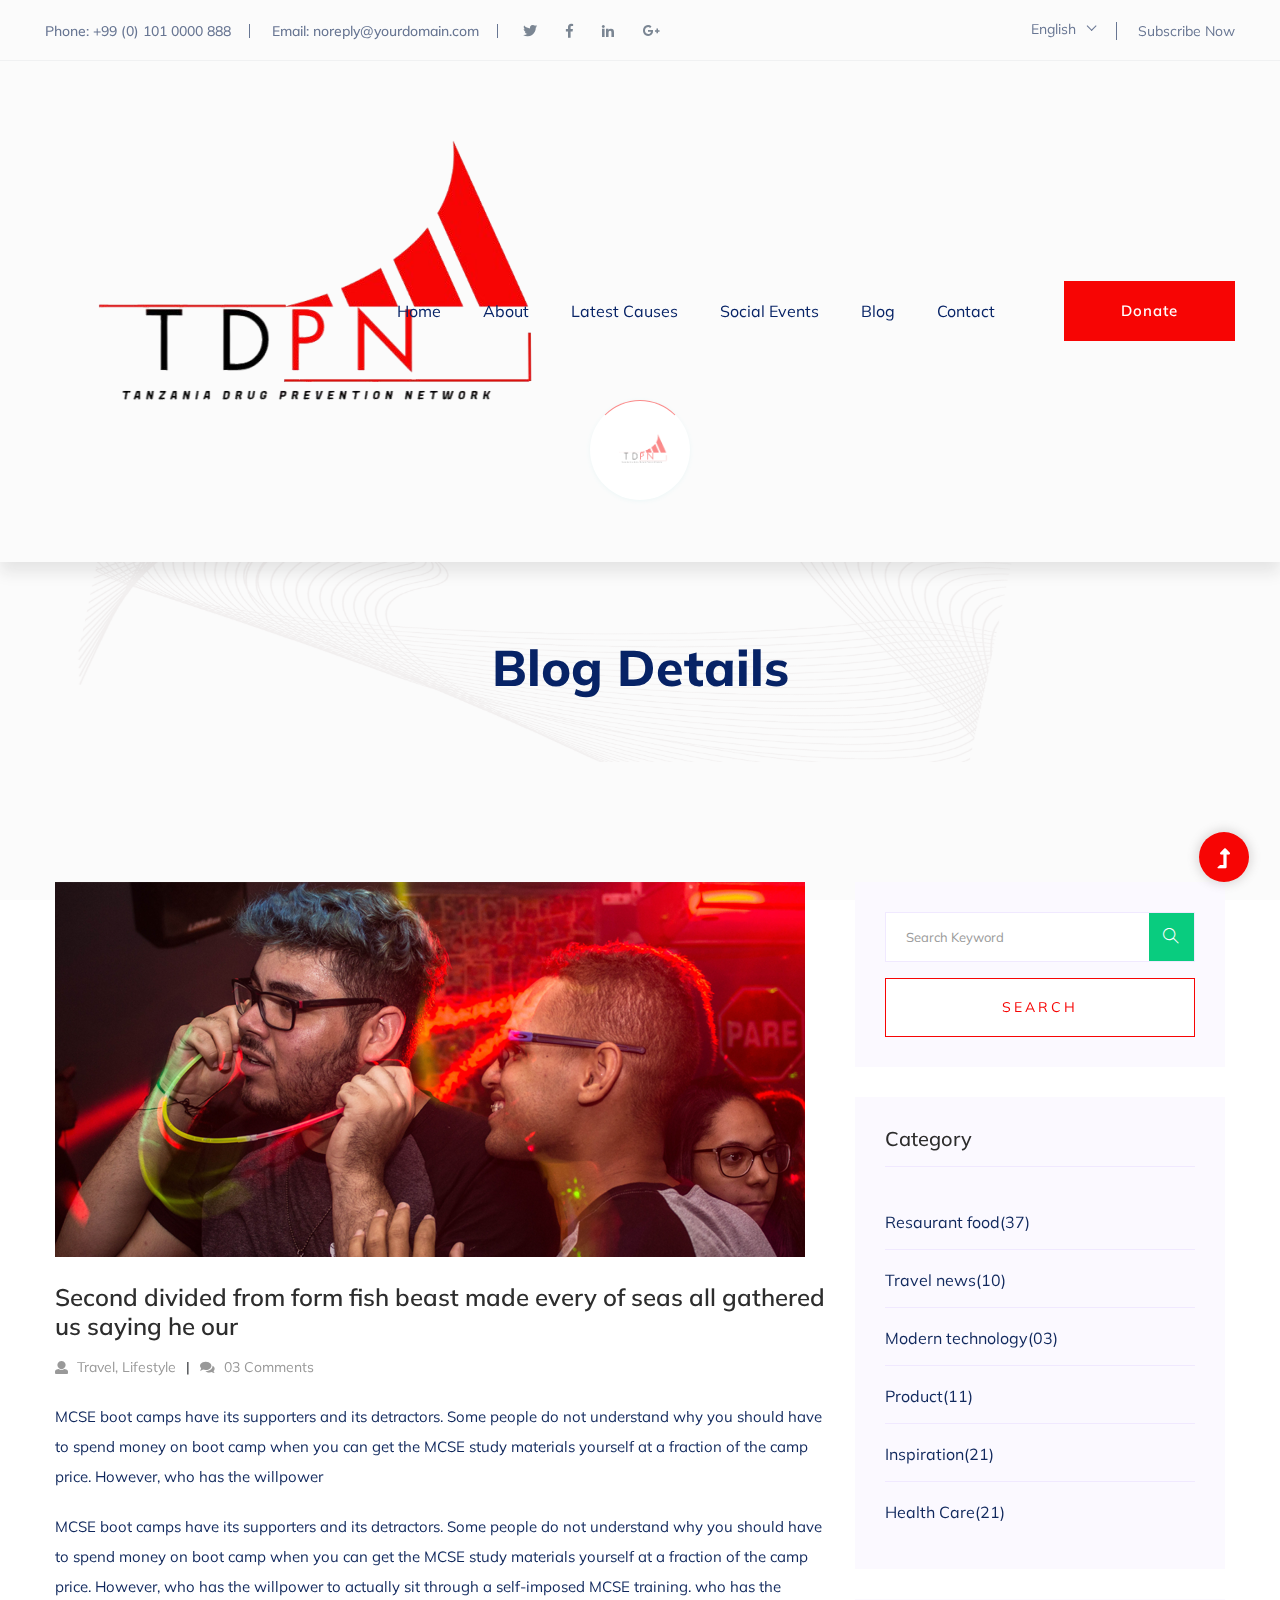
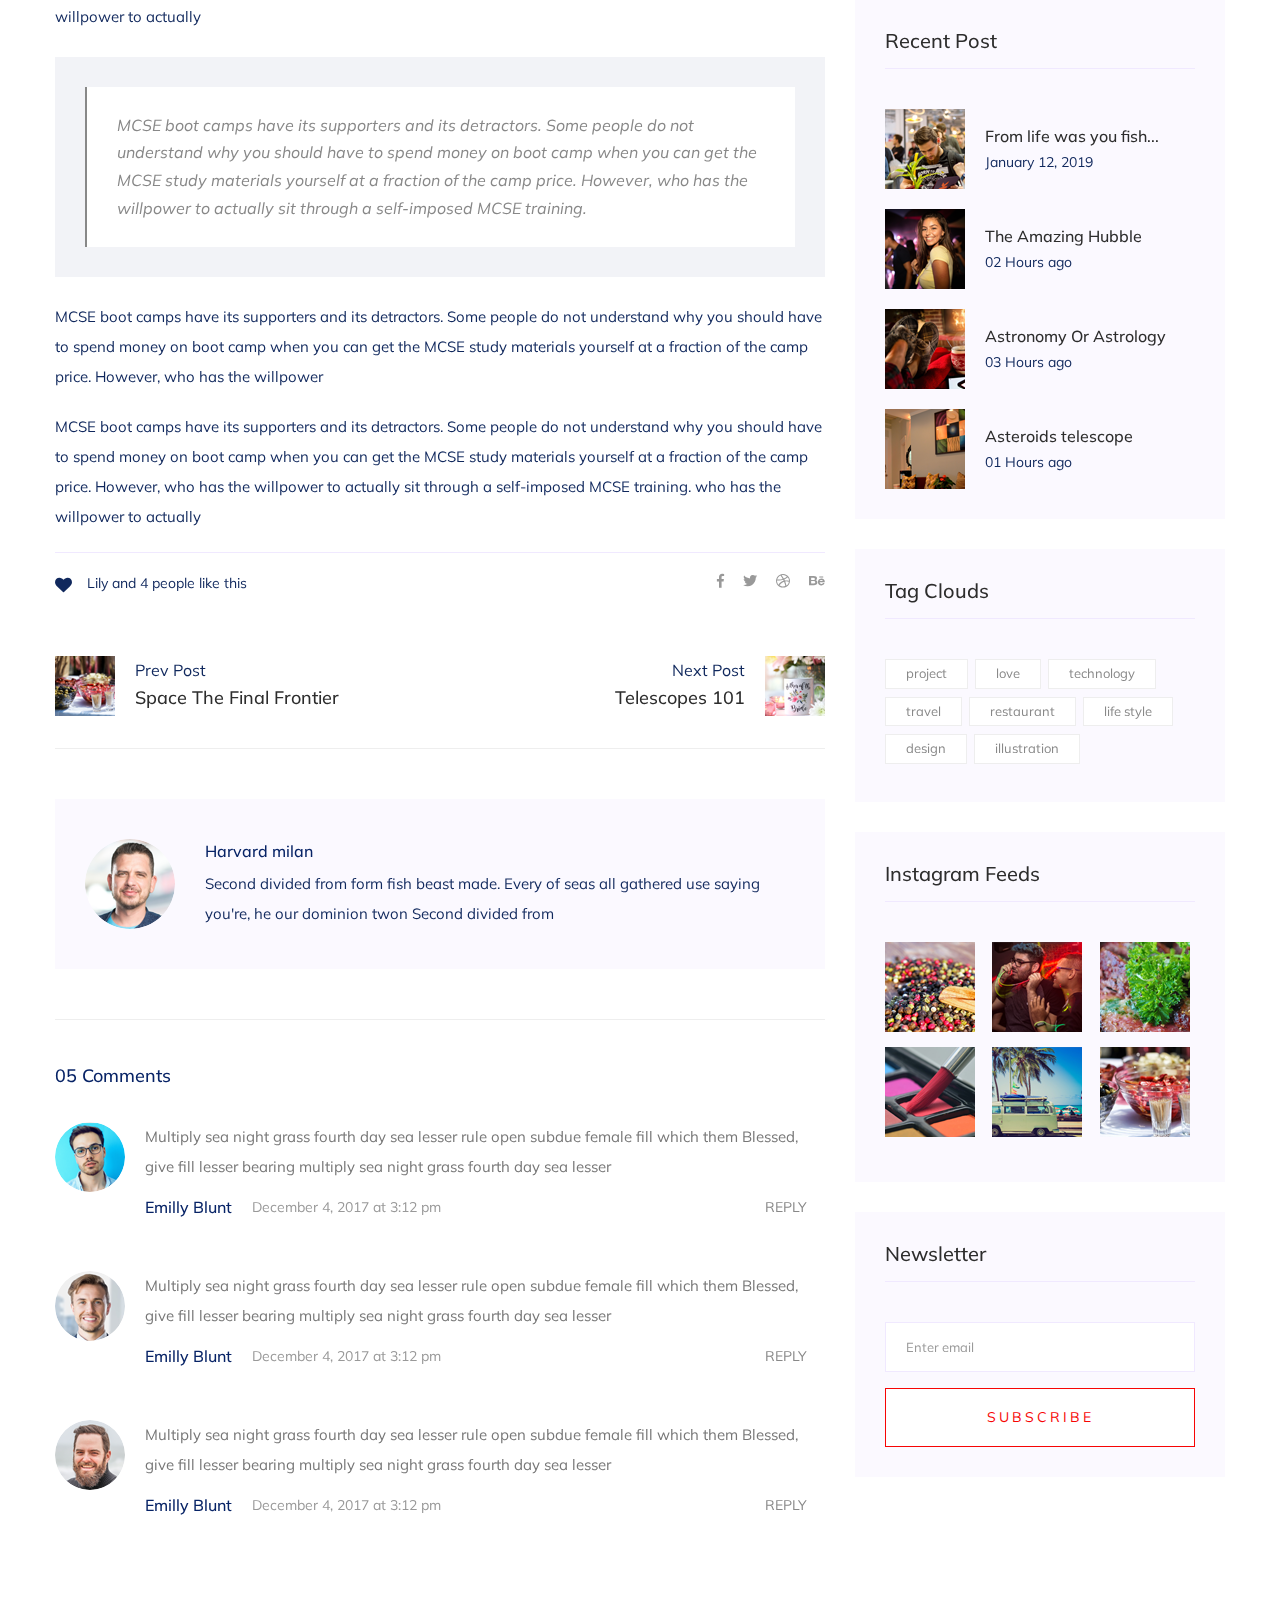
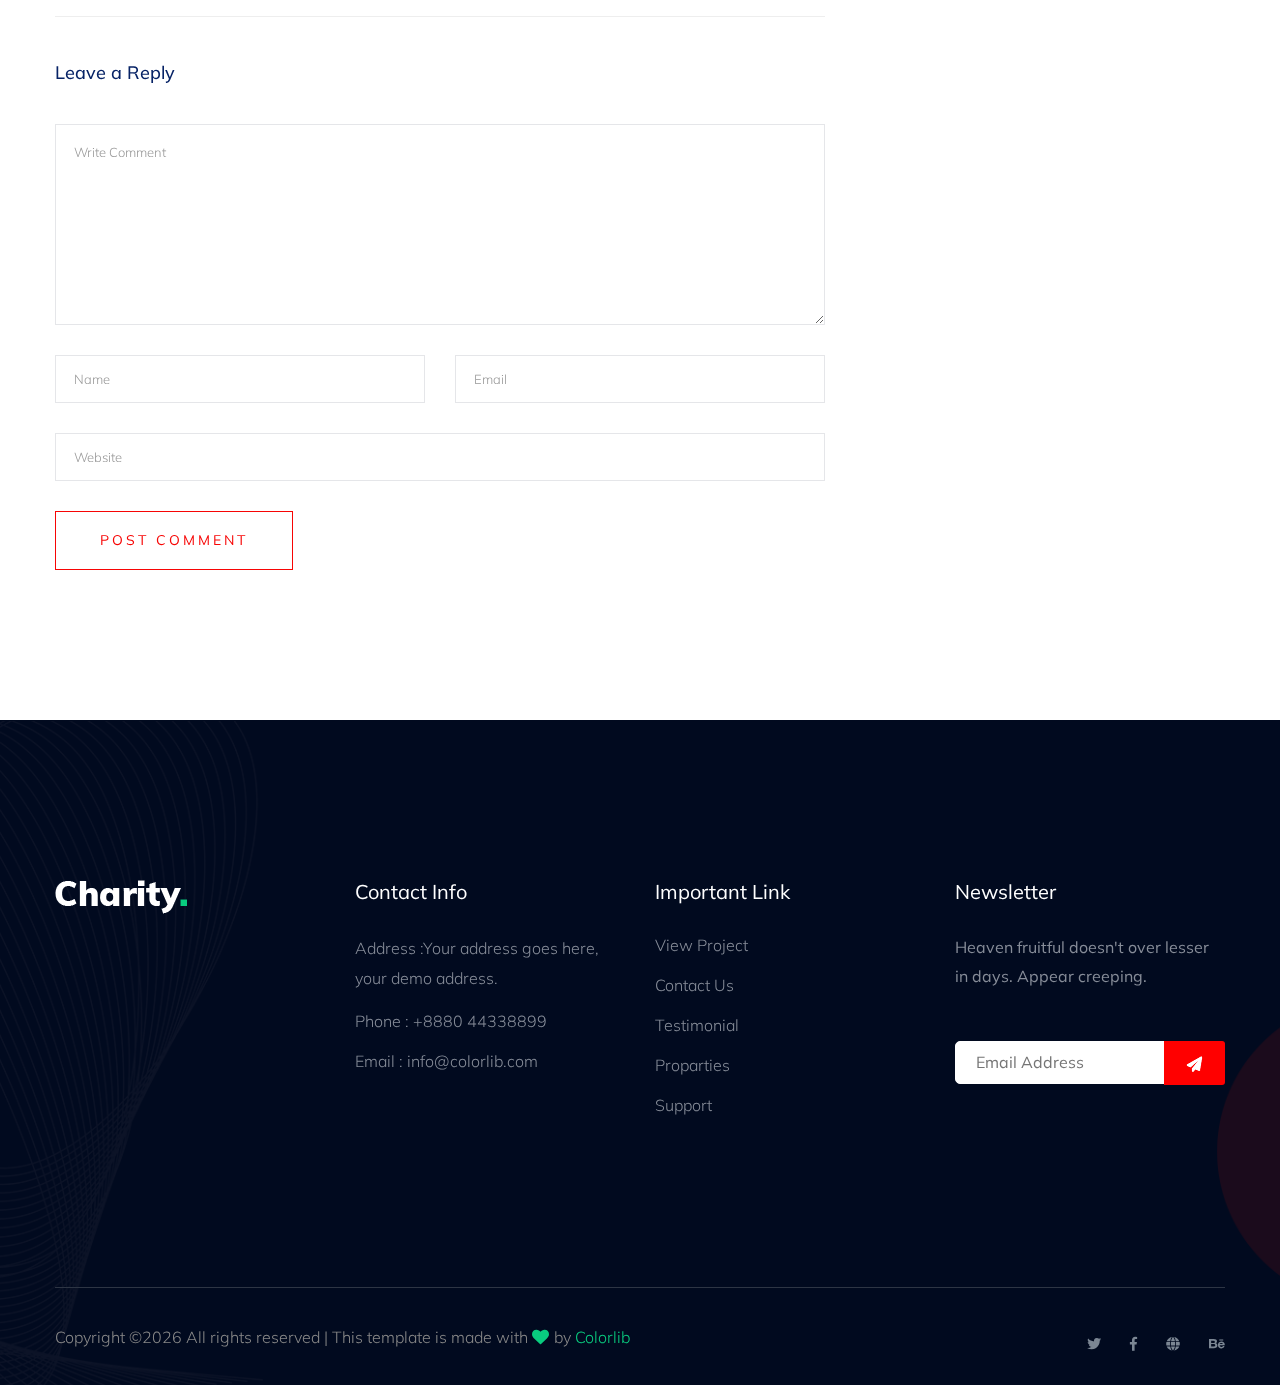
<file: blog_details.html>
<!doctype html>
<html class="no-js" lang="zxx">
<head>
   <meta charset="utf-8">
   <meta http-equiv="x-ua-compatible" content="ie=edge">
   <title> Charity | Teamplate</title>
   <meta name="description" content="">
   <meta name="viewport" content="width=device-width, initial-scale=1">
   <link rel="shortcut icon" type="image/x-icon" href="assets/img/favicon.ico">

  <!-- CSS here -->
   <link rel="stylesheet" href="assets/css/bootstrap.min.css">
   <link rel="stylesheet" href="assets/css/owl.carousel.min.css">
   <link rel="stylesheet" href="assets/css/slicknav.css">
   <link rel="stylesheet" href="assets/css/animate.min.css">
   <link rel="stylesheet" href="assets/css/hamburgers.min.css">
   <link rel="stylesheet" href="assets/css/magnific-popup.css">
   <link rel="stylesheet" href="assets/css/fontawesome-all.min.css">
   <link rel="stylesheet" href="assets/css/themify-icons.css">
   <link rel="stylesheet" href="assets/css/slick.css">
   <link rel="stylesheet" href="assets/css/nice-select.css">
   <link rel="stylesheet" href="assets/css/style.css">
</head>

<body>
   <!--? Preloader Start -->
   <div id="preloader-active">
      <div class="preloader d-flex align-items-center justify-content-center">
          <div class="preloader-inner position-relative">
              <div class="preloader-circle"></div>
              <div class="preloader-img pere-text">
                  <img src="assets/img/logo/loder.png" alt="">
              </div>
          </div>
      </div>
   </div>
   <!-- Preloader Start -->
   <header>
      <!-- Header Start -->
      <div class="header-area">
          <div class="main-header ">
              <div class="header-top d-none d-lg-block">
                  <div class="container-fluid">
                      <div class="col-xl-12">
                          <div class="row d-flex justify-content-between align-items-center">
                              <div class="header-info-left d-flex">
                                  <ul>     
                                      <li>Phone: +99 (0) 101 0000 888</li>
                                      <li>Email: noreply@yourdomain.com</li>
                                  </ul>
                                  <div class="header-social">    
                                      <ul>
                                          <li><a href="#"><i class="fab fa-twitter"></i></a></li>
                                          <li><a  href="https://www.facebook.com/sai4ull"><i class="fab fa-facebook-f"></i></a></li>
                                          <li><a href="#"><i class="fab fa-linkedin-in"></i></a></li>
                                          <li> <a href="#"><i class="fab fa-google-plus-g"></i></a></li>
                                      </ul>
                                  </div>
                              </div>
                              <div class="header-info-right d-flex align-items-center">
                                  <div class="select-this">
                                      <form action="#">
                                          <div class="select-itms">
                                              <select name="select" id="select1">
                                                  <option value="">English</option>
                                                  <option value="">Bangla</option>
                                                  <option value="">Arabic</option>
                                                  <option value="">Hindi</option>
                                              </select>
                                          </div>
                                      </form>
                                  </div>
                                  <ul class="contact-now">     
                                      <li><a href="#">Subscribe Now</a></li>
                                  </ul>
                              </div>
                          </div>
                      </div>
                  </div>
              </div>
              <div class="header-bottom  header-sticky">
                  <div class="container-fluid">
                      <div class="row align-items-center">
                          <!-- Logo -->
                          <div class="col-xl-2 col-lg-2">
                              <div class="logo">
                                  <a href="index.html"><img src="assets/img/logo/logo.png" alt=""></a>
                              </div>
                          </div>
                          <div class="col-xl-10 col-lg-10">
                              <div class="menu-wrapper  d-flex align-items-center justify-content-end">
                                  <!-- Main-menu -->
                                  <div class="main-menu d-none d-lg-block">
                                      <nav>
                                          <ul id="navigation">                                                                                          
                                              <li><a href="index.html">Home</a></li>
                                              <li><a href="about.html">About</a></li>
                                              <li><a href="program.html">latest causes</a></li>
                                              <li><a href="events.html">social events </a></li>
                                              <li><a href="blog.html">Blog</a>
                                                  <ul class="submenu">
                                                      <li><a href="blog.html">Blog</a></li>
                                                      <li><a href="blog_details.html">Blog Details</a></li>
                                                      <li><a href="elements.html">Element</a></li>
                                                  </ul>
                                              </li>
                                              <li><a href="contact.html">Contact</a></li>
                                          </ul>
                                      </nav>
                                  </div>
                                  <!-- Header-btn -->
                                  <div class="header-right-btn d-none d-lg-block ml-20">
                                      <a href="contact.html" class="btn header-btn">Donate</a>
                                  </div>
                              </div>
                          </div> 
                          <!-- Mobile Menu -->
                          <div class="col-12">
                              <div class="mobile_menu d-block d-lg-none"></div>
                          </div>
                      </div>
                  </div>
              </div>
          </div>
      </div>
      <!-- Header End -->
  </header>
   <main>
      <!--? Hero Start -->
      <div class="slider-area2">
         <div class="slider-height2 d-flex align-items-center">
               <div class="container">
                  <div class="row">
                     <div class="col-xl-12">
                           <div class="hero-cap hero-cap2 pt-20 text-center">
                              <h2>Blog Details</h2>
                           </div>
                     </div>
                  </div>
               </div>
         </div>
      </div>
      <!-- Hero End -->
      <!--? Blog Area Start -->
      <section class="blog_area single-post-area section-padding">
         <div class="container">
            <div class="row">
               <div class="col-lg-8 posts-list">
                  <div class="single-post">
                     <div class="feature-img">
                        <img class="img-fluid" src="assets/img/blog/single_blog_1.png" alt="">
                     </div>
                     <div class="blog_details">
                        <h2 style="color: #2d2d2d;">Second divided from form fish beast made every of seas
                           all gathered us saying he our
                        </h2>
                        <ul class="blog-info-link mt-3 mb-4">
                           <li><a href="#"><i class="fa fa-user"></i> Travel, Lifestyle</a></li>
                           <li><a href="#"><i class="fa fa-comments"></i> 03 Comments</a></li>
                        </ul>
                        <p class="excert">
                           MCSE boot camps have its supporters and its detractors. Some people do not understand why you
                           should have to spend money on boot camp when you can get the MCSE study materials yourself at a
                           fraction of the camp price. However, who has the willpower
                        </p>
                        <p>
                           MCSE boot camps have its supporters and its detractors. Some people do not understand why you
                           should have to spend money on boot camp when you can get the MCSE study materials yourself at a
                           fraction of the camp price. However, who has the willpower to actually sit through a
                           self-imposed MCSE training. who has the willpower to actually
                        </p>
                        <div class="quote-wrapper">
                           <div class="quotes">
                              MCSE boot camps have its supporters and its detractors. Some people do not understand why you
                              should have to spend money on boot camp when you can get the MCSE study materials yourself at
                              a fraction of the camp price. However, who has the willpower to actually sit through a
                              self-imposed MCSE training.
                           </div>
                        </div>
                        <p>
                           MCSE boot camps have its supporters and its detractors. Some people do not understand why you
                           should have to spend money on boot camp when you can get the MCSE study materials yourself at a
                           fraction of the camp price. However, who has the willpower
                        </p>
                        <p>
                           MCSE boot camps have its supporters and its detractors. Some people do not understand why you
                           should have to spend money on boot camp when you can get the MCSE study materials yourself at a
                           fraction of the camp price. However, who has the willpower to actually sit through a
                           self-imposed MCSE training. who has the willpower to actually
                        </p>
                     </div>
                  </div>
                  <div class="navigation-top">
                     <div class="d-sm-flex justify-content-between text-center">
                        <p class="like-info"><span class="align-middle"><i class="fa fa-heart"></i></span> Lily and 4
                           people like this</p>
                        <div class="col-sm-4 text-center my-2 my-sm-0">
                           <!-- <p class="comment-count"><span class="align-middle"><i class="fa fa-comment"></i></span> 06 Comments</p> -->
                        </div>
                        <ul class="social-icons">
                           <li><a href="https://www.facebook.com/sai4ull"><i class="fab fa-facebook-f"></i></a></li>
                           <li><a href="#"><i class="fab fa-twitter"></i></a></li>
                           <li><a href="#"><i class="fab fa-dribbble"></i></a></li>
                           <li><a href="#"><i class="fab fa-behance"></i></a></li>
                        </ul>
                     </div>
                     <div class="navigation-area">
                        <div class="row">
                           <div
                              class="col-lg-6 col-md-6 col-12 nav-left flex-row d-flex justify-content-start align-items-center">
                              <div class="thumb">
                                 <a href="#">
                                    <img class="img-fluid" src="assets/img/post/preview.png" alt="">
                                 </a>
                              </div>
                              <div class="arrow">
                                 <a href="#">
                                    <span class="lnr text-white ti-arrow-left"></span>
                                 </a>
                              </div>
                              <div class="detials">
                                 <p>Prev Post</p>
                                 <a href="#">
                                    <h4 style="color: #2d2d2d;">Space The Final Frontier</h4>
                                 </a>
                              </div>
                           </div>
                           <div
                              class="col-lg-6 col-md-6 col-12 nav-right flex-row d-flex justify-content-end align-items-center">
                              <div class="detials">
                                 <p>Next Post</p>
                                 <a href="#">
                                    <h4 style="color: #2d2d2d;">Telescopes 101</h4>
                                 </a>
                              </div>
                              <div class="arrow">
                                 <a href="#">
                                    <span class="lnr text-white ti-arrow-right"></span>
                                 </a>
                              </div>
                              <div class="thumb">
                                 <a href="#">
                                    <img class="img-fluid" src="assets/img/post/next.png" alt="">
                                 </a>
                              </div>
                           </div>
                        </div>
                     </div>
                  </div>
                  <div class="blog-author">
                     <div class="media align-items-center">
                        <img src="assets/img/blog/author.png" alt="">
                        <div class="media-body">
                           <a href="#">
                              <h4>Harvard milan</h4>
                           </a>
                           <p>Second divided from form fish beast made. Every of seas all gathered use saying you're, he
                              our dominion twon Second divided from</p>
                        </div>
                     </div>
                  </div>
                  <div class="comments-area">
                     <h4>05 Comments</h4>
                     <div class="comment-list">
                        <div class="single-comment justify-content-between d-flex">
                           <div class="user justify-content-between d-flex">
                              <div class="thumb">
                                 <img src="assets/img/blog/comment_1.png" alt="">
                              </div>
                              <div class="desc">
                                 <p class="comment">
                                    Multiply sea night grass fourth day sea lesser rule open subdue female fill which them
                                    Blessed, give fill lesser bearing multiply sea night grass fourth day sea lesser
                                 </p>
                                 <div class="d-flex justify-content-between">
                                    <div class="d-flex align-items-center">
                                       <h5>
                                          <a href="#">Emilly Blunt</a>
                                       </h5>
                                       <p class="date">December 4, 2017 at 3:12 pm </p>
                                    </div>
                                    <div class="reply-btn">
                                       <a href="#" class="btn-reply text-uppercase">reply</a>
                                    </div>
                                 </div>
                              </div>
                           </div>
                        </div>
                     </div>
                     <div class="comment-list">
                        <div class="single-comment justify-content-between d-flex">
                           <div class="user justify-content-between d-flex">
                              <div class="thumb">
                                 <img src="assets/img/blog/comment_2.png" alt="">
                              </div>
                              <div class="desc">
                                 <p class="comment">
                                    Multiply sea night grass fourth day sea lesser rule open subdue female fill which them
                                    Blessed, give fill lesser bearing multiply sea night grass fourth day sea lesser
                                 </p>
                                 <div class="d-flex justify-content-between">
                                    <div class="d-flex align-items-center">
                                       <h5>
                                          <a href="#">Emilly Blunt</a>
                                       </h5>
                                       <p class="date">December 4, 2017 at 3:12 pm </p>
                                    </div>
                                    <div class="reply-btn">
                                       <a href="#" class="btn-reply text-uppercase">reply</a>
                                    </div>
                                 </div>
                              </div>
                           </div>
                        </div>
                     </div>
                     <div class="comment-list">
                        <div class="single-comment justify-content-between d-flex">
                           <div class="user justify-content-between d-flex">
                              <div class="thumb">
                                 <img src="assets/img/blog/comment_3.png" alt="">
                              </div>
                              <div class="desc">
                                 <p class="comment">
                                    Multiply sea night grass fourth day sea lesser rule open subdue female fill which them
                                    Blessed, give fill lesser bearing multiply sea night grass fourth day sea lesser
                                 </p>
                                 <div class="d-flex justify-content-between">
                                    <div class="d-flex align-items-center">
                                       <h5>
                                          <a href="#">Emilly Blunt</a>
                                       </h5>
                                       <p class="date">December 4, 2017 at 3:12 pm </p>
                                    </div>
                                    <div class="reply-btn">
                                       <a href="#" class="btn-reply text-uppercase">reply</a>
                                    </div>
                                 </div>
                              </div>
                           </div>
                        </div>
                     </div>
                  </div>
                  <div class="comment-form">
                     <h4>Leave a Reply</h4>
                     <form class="form-contact comment_form" action="#" id="commentForm">
                        <div class="row">
                           <div class="col-12">
                              <div class="form-group">
                                 <textarea class="form-control w-100" name="comment" id="comment" cols="30" rows="9"
                                    placeholder="Write Comment"></textarea>
                              </div>
                           </div>
                           <div class="col-sm-6">
                              <div class="form-group">
                                 <input class="form-control" name="name" id="name" type="text" placeholder="Name">
                              </div>
                           </div>
                           <div class="col-sm-6">
                              <div class="form-group">
                                 <input class="form-control" name="email" id="email" type="email" placeholder="Email">
                              </div>
                           </div>
                           <div class="col-12">
                              <div class="form-group">
                                 <input class="form-control" name="website" id="website" type="text" placeholder="Website">
                              </div>
                           </div>
                        </div>
                        <div class="form-group">
                           <button type="submit" class="button button-contactForm btn_1 boxed-btn">Post Comment</button>
                        </div>
                     </form>
                  </div>
               </div>
               <div class="col-lg-4">
                  <div class="blog_right_sidebar">
                     <aside class="single_sidebar_widget search_widget">
                        <form action="#">
                           <div class="form-group">
                              <div class="input-group mb-3">
                                 <input type="text" class="form-control" placeholder='Search Keyword'
                                    onfocus="this.placeholder = ''" onblur="this.placeholder = 'Search Keyword'">
                                 <div class="input-group-append">
                                    <button class="btns" type="button"><i class="ti-search"></i></button>
                                 </div>
                              </div>
                           </div>
                           <button class="button rounded-0 primary-bg text-white w-100 btn_1 boxed-btn"
                              type="submit">Search</button>
                        </form>
                     </aside>
                     <aside class="single_sidebar_widget post_category_widget">
                        <h4 class="widget_title" style="color: #2d2d2d;">Category</h4>
                        <ul class="list cat-list">
                           <li>
                              <a href="#" class="d-flex">
                                 <p>Resaurant food</p>
                                 <p>(37)</p>
                              </a>
                           </li>
                           <li>
                              <a href="#" class="d-flex">
                                 <p>Travel news</p>
                                 <p>(10)</p>
                              </a>
                           </li>
                           <li>
                              <a href="#" class="d-flex">
                                 <p>Modern technology</p>
                                 <p>(03)</p>
                              </a>
                           </li>
                           <li>
                              <a href="#" class="d-flex">
                                 <p>Product</p>
                                 <p>(11)</p>
                              </a>
                           </li>
                           <li>
                              <a href="#" class="d-flex">
                                 <p>Inspiration</p>
                                 <p>(21)</p>
                              </a>
                           </li>
                           <li>
                              <a href="#" class="d-flex">
                                 <p>Health Care</p>
                                 <p>(21)</p>
                              </a>
                           </li>
                        </ul>
                     </aside>
                     <aside class="single_sidebar_widget popular_post_widget">
                        <h3 class="widget_title" style="color: #2d2d2d;">Recent Post</h3>
                        <div class="media post_item">
                           <img src="assets/img/post/post_1.png" alt="post">
                           <div class="media-body">
                              <a href="blog_details.html">
                                 <h3 style="color: #2d2d2d;">From life was you fish...</h3>
                              </a>
                              <p>January 12, 2019</p>
                           </div>
                        </div>
                        <div class="media post_item">
                           <img src="assets/img/post/post_2.png" alt="post">
                           <div class="media-body">
                              <a href="blog_details.html">
                                 <h3 style="color: #2d2d2d;">The Amazing Hubble</h3>
                              </a>
                              <p>02 Hours ago</p>
                           </div>
                        </div>
                        <div class="media post_item">
                           <img src="assets/img/post/post_3.png" alt="post">
                           <div class="media-body">
                              <a href="blog_details.html">
                                 <h3 style="color: #2d2d2d;">Astronomy Or Astrology</h3>
                              </a>
                              <p>03 Hours ago</p>
                           </div>
                        </div>
                        <div class="media post_item">
                           <img src="assets/img/post/post_4.png" alt="post">
                           <div class="media-body">
                              <a href="blog_details.html">
                                 <h3 style="color: #2d2d2d;">Asteroids telescope</h3>
                              </a>
                              <p>01 Hours ago</p>
                           </div>
                        </div>
                     </aside>
                     <aside class="single_sidebar_widget tag_cloud_widget">
                        <h4 class="widget_title" style="color: #2d2d2d;">Tag Clouds</h4>
                        <ul class="list">
                           <li>
                              <a href="#">project</a>
                           </li>
                           <li>
                              <a href="#">love</a>
                           </li>
                           <li>
                              <a href="#">technology</a>
                           </li>
                           <li>
                              <a href="#">travel</a>
                           </li>
                           <li>
                              <a href="#">restaurant</a>
                           </li>
                           <li>
                              <a href="#">life style</a>
                           </li>
                           <li>
                              <a href="#">design</a>
                           </li>
                           <li>
                              <a href="#">illustration</a>
                           </li>
                        </ul>
                     </aside>
                     <aside class="single_sidebar_widget instagram_feeds">
                        <h4 class="widget_title" style="color: #2d2d2d;">Instagram Feeds</h4>
                        <ul class="instagram_row flex-wrap">
                           <li>
                              <a href="#">
                                 <img class="img-fluid" src="assets/img/post/post_5.png" alt="">
                              </a>
                           </li>
                           <li>
                              <a href="#">
                                 <img class="img-fluid" src="assets/img/post/post_6.png" alt="">
                              </a>
                           </li>
                           <li>
                              <a href="#">
                                 <img class="img-fluid" src="assets/img/post/post_7.png" alt="">
                              </a>
                           </li>
                           <li>
                              <a href="#">
                                 <img class="img-fluid" src="assets/img/post/post_8.png" alt="">
                              </a>
                           </li>
                           <li>
                              <a href="#">
                                 <img class="img-fluid" src="assets/img/post/post_9.png" alt="">
                              </a>
                           </li>
                           <li>
                              <a href="#">
                                 <img class="img-fluid" src="assets/img/post/post_10.png" alt="">
                              </a>
                           </li>
                        </ul>
                     </aside>
                     <aside class="single_sidebar_widget newsletter_widget">
                        <h4 class="widget_title" style="color: #2d2d2d;">Newsletter</h4>
                        <form action="#">
                           <div class="form-group">
                              <input type="email" class="form-control" onfocus="this.placeholder = ''"
                                 onblur="this.placeholder = 'Enter email'" placeholder='Enter email' required>
                           </div>
                           <button class="button rounded-0 primary-bg text-white w-100 btn_1 boxed-btn" type="submit">Subscribe</button>
                        </form>
                     </aside>
                  </div>
               </div>
            </div>
         </div>
      </section>
      <!-- Blog Area End -->
   </main>
   <footer>
      <div class="footer-wrapper section-bg2" data-background="assets/img/gallery/footer_bg.png">
          <!-- Footer Top-->
          <div class="footer-area footer-padding">
              <div class="container">
                  <div class="row d-flex justify-content-between">
                      <div class="col-xl-3 col-lg-3 col-md-4 col-sm-6">
                      <div class="single-footer-caption mb-50">
                          <div class="single-footer-caption mb-30">
                              <div class="footer-tittle">
                                  <div class="footer-logo mb-20">
                                      <a href="index.html"><img src="assets/img/logo/logo2_footer.png" alt=""></a>
                                  </div>
                              </div>
                          </div>
                      </div>
                      </div>
                      <div class="col-xl-3 col-lg-3 col-md-4 col-sm-5">
                          <div class="single-footer-caption mb-50">
                              <div class="footer-tittle">
                                  <h4>Contact Info</h4>
                                  <ul>
                                      <li>
                                          <p>Address :Your address goes here, your demo address.</p>
                                      </li>
                                      <li><a href="#">Phone : +8880 44338899</a></li>
                                      <li><a href="#">Email : info@colorlib.com</a></li>
                                  </ul>
                              </div>

                          </div>
                      </div>
                      <div class="col-xl-3 col-lg-3 col-md-4 col-sm-5">
                          <div class="single-footer-caption mb-50">
                              <div class="footer-tittle">
                                  <h4>Important Link</h4>
                                  <ul>
                                      <li><a href="#"> View Project</a></li>
                                      <li><a href="#">Contact Us</a></li>
                                      <li><a href="#">Testimonial</a></li>
                                      <li><a href="#">Proparties</a></li>
                                      <li><a href="#">Support</a></li>
                                  </ul>
                              </div>
                          </div>
                      </div>
                      <div class="col-xl-3 col-lg-3 col-md-4 col-sm-5">
                          <div class="single-footer-caption mb-50">
                              <div class="footer-tittle">
                                  <h4>Newsletter</h4>
                                  <div class="footer-pera footer-pera2">
                                  <p>Heaven fruitful doesn't over lesser in days. Appear creeping.</p>
                              </div>
                              <!-- Form -->
                              <div class="footer-form" >
                                  <div id="mc_embed_signup">
                                      <form target="_blank" action="https://spondonit.us12.list-manage.com/subscribe/post?u=1462626880ade1ac87bd9c93a&amp;id=92a4423d01"
                                      method="get" class="subscribe_form relative mail_part">
                                          <input type="email" name="email" id="newsletter-form-email" placeholder="Email Address"
                                          class="placeholder hide-on-focus" onfocus="this.placeholder = ''"
                                          onblur="this.placeholder = ' Email Address '">
                                          <div class="form-icon">
                                              <button type="submit" name="submit" id="newsletter-submit"
                                              class="email_icon newsletter-submit button-contactForm"><img src="assets/img/gallery/form.png" alt=""></button>
                                          </div>
                                          <div class="mt-10 info"></div>
                                      </form>
                                  </div>
                              </div>
                              </div>
                          </div>
                      </div>
                  </div>
              </div>
          </div>
          <!-- footer-bottom -->
          <div class="footer-bottom-area">
              <div class="container">
                  <div class="footer-border">
                      <div class="row d-flex justify-content-between align-items-center">
                          <div class="col-xl-10 col-lg-9 ">
                              <div class="footer-copy-right">
                                  <p><!-- Link back to Colorlib can't be removed. Template is licensed under CC BY 3.0. -->
  Copyright &copy;<script>document.write(new Date().getFullYear());</script> All rights reserved | This template is made with <i class="fa fa-heart" aria-hidden="true"></i> by <a href="https://colorlib.com" target="_blank">Colorlib</a>
  <!-- Link back to Colorlib can't be removed. Template is licensed under CC BY 3.0. --></p>
                              </div>
                          </div>
                          <div class="col-xl-2 col-lg-3">
                              <div class="footer-social f-right">
                                  <a href="#"><i class="fab fa-twitter"></i></a>
                                  <a  href="https://www.facebook.com/sai4ull"><i class="fab fa-facebook-f"></i></a>
                                  <a href="#"><i class="fas fa-globe"></i></a>
                                  <a href="#"><i class="fab fa-behance"></i></a>
                              </div>
                          </div>
                      </div>
                  </div>
              </div>
          </div>
      </div>
  </footer>
   <!-- Scroll Up -->
   <div id="back-top" >
         <a title="Go to Top" href="#"> <i class="fas fa-level-up-alt"></i></a>
   </div>

      <!-- JS here -->

      <script src="./assets/js/vendor/modernizr-3.5.0.min.js"></script>
      <!-- Jquery, Popper, Bootstrap -->
      <script src="./assets/js/vendor/jquery-1.12.4.min.js"></script>
      <script src="./assets/js/popper.min.js"></script>
      <script src="./assets/js/bootstrap.min.js"></script>
      <!-- Jquery Mobile Menu -->
      <script src="./assets/js/jquery.slicknav.min.js"></script>

      <!-- Jquery Slick , Owl-Carousel Plugins -->
      <script src="./assets/js/owl.carousel.min.js"></script>
      <script src="./assets/js/slick.min.js"></script>
      <!-- One Page, Animated-HeadLin -->
      <script src="./assets/js/wow.min.js"></script>
      <script src="./assets/js/animated.headline.js"></script>
      <script src="./assets/js/jquery.magnific-popup.js"></script>

      <!-- Date Picker -->
      <script src="./assets/js/gijgo.min.js"></script>
      <!-- Nice-select, sticky -->
      <script src="./assets/js/jquery.nice-select.min.js"></script>
      <script src="./assets/js/jquery.sticky.js"></script>
      
      <!-- counter , waypoint,Hover Direction -->
      <script src="./assets/js/jquery.counterup.min.js"></script>
      <script src="./assets/js/waypoints.min.js"></script>
      <script src="./assets/js/jquery.countdown.min.js"></script>
      <script src="./assets/js/hover-direction-snake.min.js"></script>

      <!-- contact js -->
      <script src="./assets/js/contact.js"></script>
      <script src="./assets/js/jquery.form.js"></script>
      <script src="./assets/js/jquery.validate.min.js"></script>
      <script src="./assets/js/mail-script.js"></script>
      <script src="./assets/js/jquery.ajaxchimp.min.js"></script>
      
      <!-- Jquery Plugins, main Jquery -->	
      <script src="./assets/js/plugins.js"></script>
      <script src="./assets/js/main.js"></script>
      
   </body>
</html>
</file>
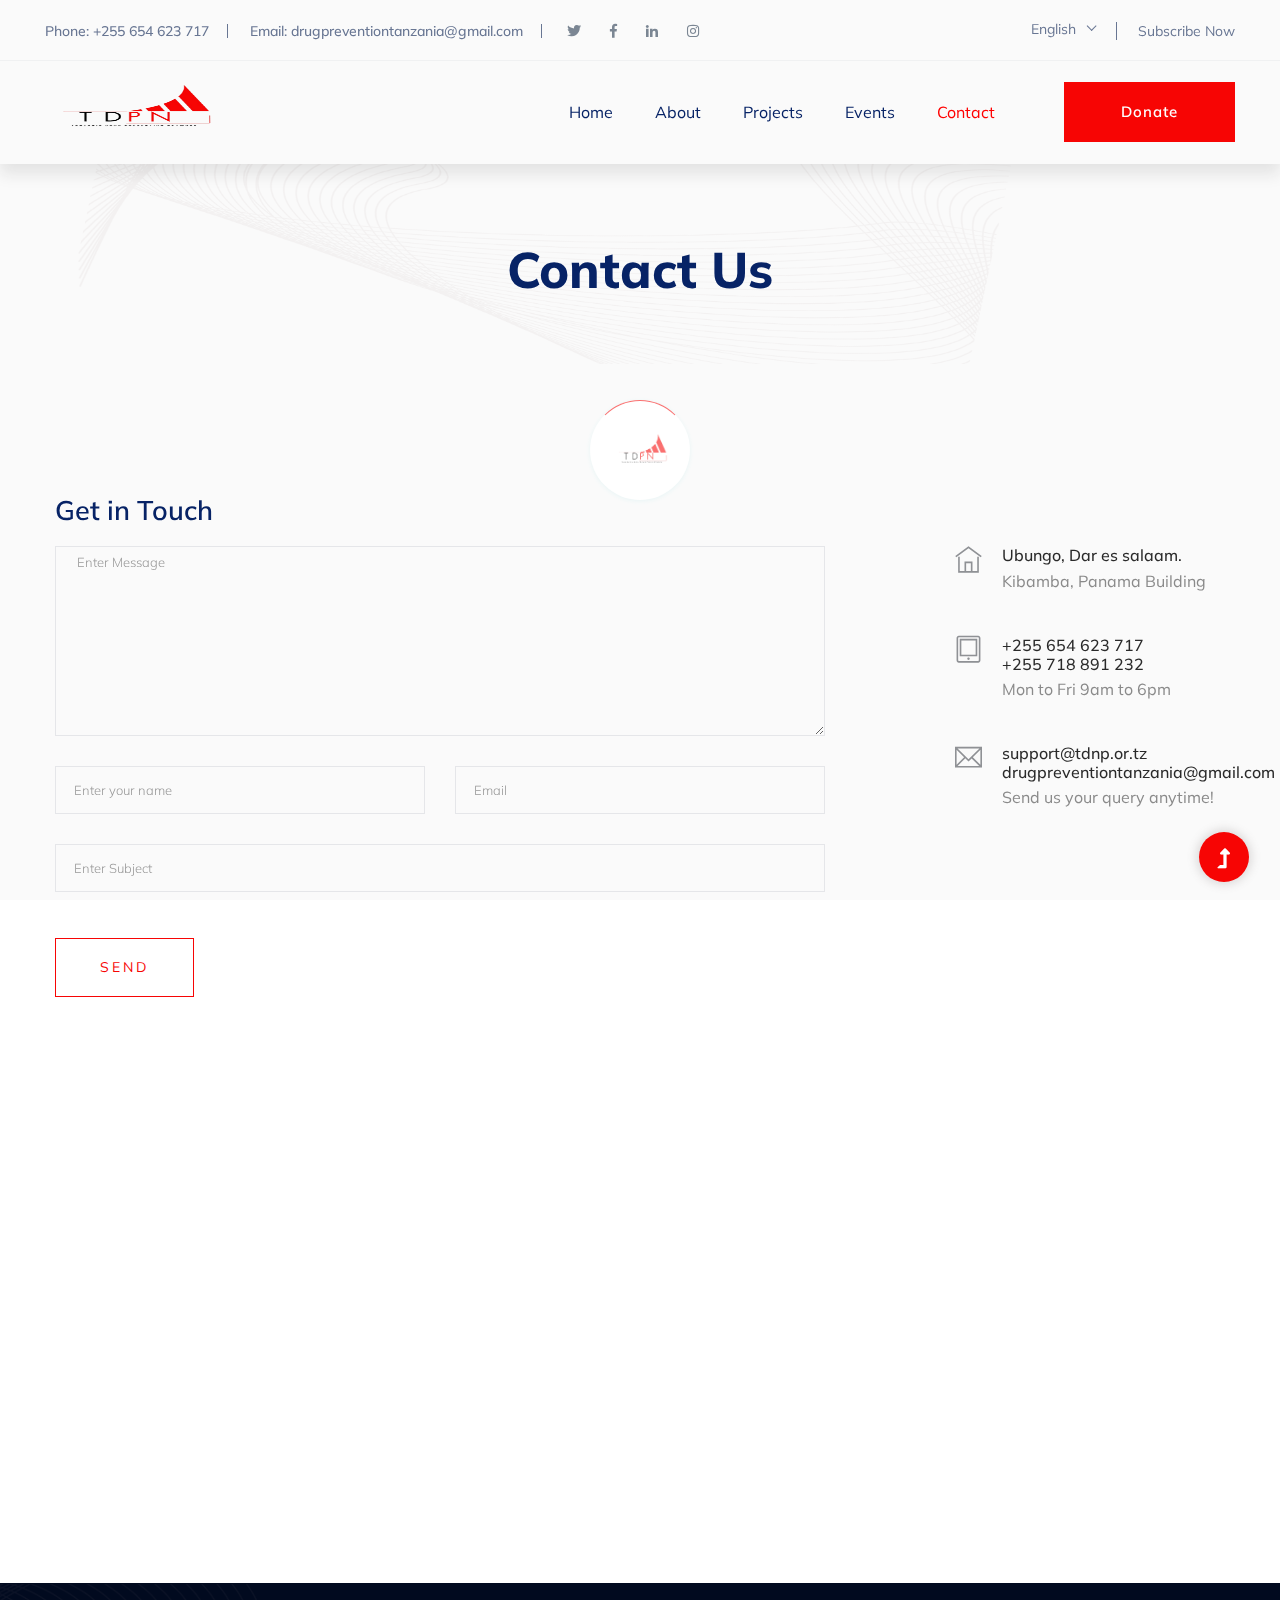
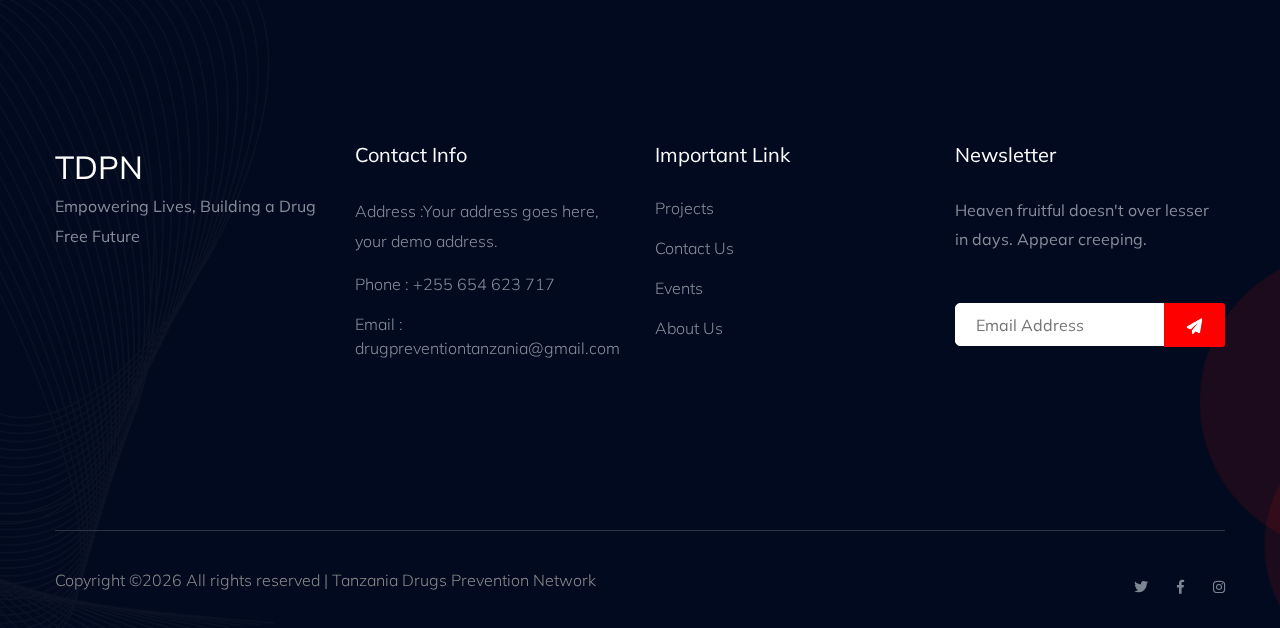
<file: contact.html>
<!doctype html>
<html class="no-js" lang="zxx">
<head>
    <meta charset="utf-8">
    <meta http-equiv="x-ua-compatible" content="ie=edge">
    <title> TDPN | Contact</title>
    <meta name="description" content="">
    <meta name="viewport" content="width=device-width, initial-scale=1">
    <link rel="shortcut icon" type="image/x-icon" href="./assets/img/logo/logo.png">

   <!-- CSS here -->
    <link rel="stylesheet" href="assets/css/bootstrap.min.css">
    <link rel="stylesheet" href="assets/css/owl.carousel.min.css">
    <link rel="stylesheet" href="assets/css/slicknav.css">
    <link rel="stylesheet" href="assets/css/animate.min.css">
    <link rel="stylesheet" href="assets/css/hamburgers.min.css">
    <link rel="stylesheet" href="assets/css/magnific-popup.css">
    <link rel="stylesheet" href="assets/css/fontawesome-all.min.css">
    <link rel="stylesheet" href="assets/css/themify-icons.css">
    <link rel="stylesheet" href="assets/css/themify-icons.css">
    <link rel="stylesheet" href="assets/css/slick.css">
    <link rel="stylesheet" href="assets/css/nice-select.css">
    <link rel="stylesheet" href="assets/css/style.css">
</head>
    <!--? Preloader Start -->
    <div id="preloader-active">
        <div class="preloader d-flex align-items-center justify-content-center">
            <div class="preloader-inner position-relative">
                <div class="preloader-circle"></div>
                <div class="preloader-img pere-text">
                    <img src="assets/img/logo/loder.png" alt="">
                </div>
            </div>
        </div>
    </div>
    <!-- Preloader Start -->
    <header>
        <!-- Header Start -->
        <div class="header-area">
            <div class="main-header ">
                <div class="header-top d-none d-lg-block">
                    <div class="container-fluid">
                        <div class="col-xl-12">
                            <div class="row d-flex justify-content-between align-items-center">
                                <div class="header-info-left d-flex">
                                    <ul>     
                                        <li>Phone: +255 654 623 717</li>
                                        <li>Email: drugpreventiontanzania@gmail.com</li>
                                    </ul>
                                    <div class="header-social">    
                                        <ul>
                                            <li><a href="#"><i class="fab fa-twitter"></i></a></li>
                                            <li><a  href="https://www.facebook.com/"><i class="fab fa-facebook-f"></i></a></li>
                                            <li><a href="#"><i class="fab fa-linkedin-in"></i></a></li>
                                            <li><a href="https://www.instagram.com/tanzaniadrugpreventionnetwork?igsh=ODdrdWhhNDNxbDM4"><i class="fab fa-instagram"></i></a></li>

                                        </ul>
                                    </div>
                                </div>
                                <div class="header-info-right d-flex align-items-center">
                                    <div class="select-this">
                                        <form action="#">
                                            <div class="select-itms">
                                                <select name="select" id="select1">
                                                    <option value="">English</option>
                                                    <option value="">Swahili</option>
                                                    
                                                </select>
                                            </div>
                                        </form>
                                    </div>
                                    <ul class="contact-now">     
                                        <li><a href="#">Subscribe Now</a></li>
                                    </ul>
                                </div>
                            </div>
                        </div>
                    </div>
                </div>
                <div class="header-bottom  header-sticky">
                    <div class="container-fluid">
                        <div class="row align-items-center">
                            <!-- Logo -->
                            <div class="col-xl-2 col-lg-2">
                                <div class="logo">
                                    <a href="index.html"><img src="assets/img/logo/logo.png" width="170px" height="80px" alt=""></a>
                                </div>
                            </div>
                            <div class="col-xl-10 col-lg-10">
                                <div class="menu-wrapper  d-flex align-items-center justify-content-end">
                                    <!-- Main-menu -->
                                    <div class="main-menu d-none d-lg-block">
                                        <nav>
                                            <ul id="navigation">                                                                                          
                                                <li><a href="index.html">Home</a></li>
                                                <li ><a href="about.html" >About</a></li>
                                                <li><a href="./projects.html">Projects</a></li>
                                                <li><a href="events.html">Events </a></li>
                                               
                                                <li><a href="contact.html" class="active">Contact</a></li>
                                            </ul>
                                        </nav>
                                    </div>
                                    <!-- Header-btn -->
                                    <div class="header-right-btn d-none d-lg-block ml-20">
                                        <a href="contact.html" class="btn header-btn">Donate</a>
                                    </div>
                                </div>
                            </div> 
                            <!-- Mobile Menu -->
                            <div class="col-12">
                                <div class="mobile_menu d-block d-lg-none"></div>
                            </div>
                        </div>
                    </div>
                </div>
            </div>
        </div>
        <!-- Header End -->
    </header>
    <main>
        <!--? Hero Start -->
        <div class="slider-area2">
            <div class="slider-height2 d-flex align-items-center">
                <div class="container">
                    <div class="row">
                        <div class="col-xl-12">
                            <div class="hero-cap hero-cap2 pt-20 text-center">
                                <h2>Contact Us</h2>
                            </div>
                        </div>
                    </div>
                </div>
            </div>
        </div>
        <!-- Hero End -->
        <!--?  Contact Area start  -->
        <section class="contact-section">
            <div class="container">
                <div class="row">
                    <div class="col-12">
                        <h2 class="contact-title">Get in Touch</h2>
                    </div>
                    <div class="col-lg-8">
                        <form class="form-contact contact_form" action="contact_process.php" method="post" id="contactForm" novalidate="novalidate">
                            <div class="row">
                                <div class="col-12">
                                    <div class="form-group">
                                        <textarea class="form-control w-100" name="message" id="message" cols="30" rows="9" onfocus="this.placeholder = ''" onblur="this.placeholder = 'Enter Message'" placeholder=" Enter Message"></textarea>
                                    </div>
                                </div>
                                <div class="col-sm-6">
                                    <div class="form-group">
                                        <input class="form-control valid" name="name" id="name" type="text" onfocus="this.placeholder = ''" onblur="this.placeholder = 'Enter your name'" placeholder="Enter your name">
                                    </div>
                                </div>
                                <div class="col-sm-6">
                                    <div class="form-group">
                                        <input class="form-control valid" name="email" id="email" type="email" onfocus="this.placeholder = ''" onblur="this.placeholder = 'Enter email address'" placeholder="Email">
                                    </div>
                                </div>
                                <div class="col-12">
                                    <div class="form-group">
                                        <input class="form-control" name="subject" id="subject" type="text" onfocus="this.placeholder = ''" onblur="this.placeholder = 'Enter Subject'" placeholder="Enter Subject">
                                    </div>
                                </div>
                            </div>
                            <div class="form-group mt-3">
                                <button type="submit" class="button button-contactForm boxed-btn">Send</button>
                            </div>
                        </form>
                    </div>
                    <div class="col-lg-3 offset-lg-1">
                        <div class="media contact-info">
                            <span class="contact-info__icon"><i class="ti-home"></i></span>
                            <div class="media-body">
                                <h3>Ubungo, Dar es salaam.</h3>
                                <p>Kibamba, Panama Building</p>
                            </div>
                        </div>
                        <div class="media contact-info">
                            <span class="contact-info__icon"><i class="ti-tablet"></i></span>
                            <div class="media-body">
                                <h3>+255 654 623 717</h3>
                                <h3>+255 718 891 232</h3> 
                                <p>Mon to Fri 9am to 6pm</p>
                            </div>
                        </div>
                        <div class="media contact-info">
                            <span class="contact-info__icon"><i class="ti-email"></i></span>
                            <div class="media-body">
                                <h3>support@tdnp.or.tz</h3>
                                <h3>drugpreventiontanzania@gmail.com</h3>
                                <p>Send us your query anytime!</p>
                            </div>
                        </div>
                    </div>
                </div>
                <div class="row">
                  
                    <div class="col-lg-12">
                        <iframe src="https://www.google.com/maps/embed?pb=!1m18!1m12!1m3!1d3961.6351832076207!2d39.27571830000001!3d-6.8141504!2m3!1f0!2f0!3f0!3m2!1i1024!2i768!4f13.1!3m3!1m2!1s0x185c4bd42911701d%3A0x71f12fb94deb8aca!2sWEB%20CORPORATION%20LIMITED!5e0!3m2!1sen!2stz!4v1734601901152!5m2!1sen!2stz" width="600" height="450" style="border:0;" allowfullscreen="" loading="lazy" referrerpolicy="no-referrer-when-downgrade"></iframe>
                    </div>
    
                </div>
              
            </div>
        </section>
        <!-- Contact Area End -->
    </main>
    <footer>
        <div class="footer-wrapper section-bg2" data-background="assets/img/gallery/footer_bg.png">
            <!-- Footer Top-->
            <div class="footer-area footer-padding">
                <div class="container">
                    <div class="row d-flex justify-content-between">
                        <div class="col-xl-3 col-lg-3 col-md-4 col-sm-6">
                        <div class="single-footer-caption mb-50">
                            <div class="single-footer-caption mb-30">
                                <div class="footer-tittle">
                                    <div class="footer-logo mb-20">
                                        <a href="index.html" style="font-size:2em">TDPN</a>
                                         <li>
                                            <p style="color: #868c98">Empowering Lives, Building a Drug Free Future</p>
                                         </li>
                                            
                                        
                                    </div>
                                </div>
                            </div>
                        </div>
                        </div>
                        <div class="col-xl-3 col-lg-3 col-md-4 col-sm-5">
                            <div class="single-footer-caption mb-50">
                                <div class="footer-tittle">
                                    <h4>Contact Info</h4>
                                    <ul>
                                        <li>
                                            <p>Address :Your address goes here, your demo address.</p>
                                        </li>
                                        <li><a href="#">Phone : +255 654 623 717</a></li>
                                        <li><a href="#">Email : drugpreventiontanzania@gmail.com</a></li>
                                    </ul>
                                </div>

                            </div>
                        </div>
                        <div class="col-xl-3 col-lg-3 col-md-4 col-sm-5">
                            <div class="single-footer-caption mb-50">
                                <div class="footer-tittle">
                                    <h4>Important Link</h4>
                                    <ul>
                                        <li><a href="#"> Projects</a></li>
                                        <li><a href="#">Contact Us</a></li>
                                        <li><a href="#">Events</a></li>
                                        <li><a href="#">About Us</a></li>
                                    </ul>
                                </div>
                            </div>
                        </div>
                        <div class="col-xl-3 col-lg-3 col-md-4 col-sm-5">
                            <div class="single-footer-caption mb-50">
                                <div class="footer-tittle">
                                    <h4>Newsletter</h4>
                                    <div class="footer-pera footer-pera2">
                                    <p>Heaven fruitful doesn't over lesser in days. Appear creeping.</p>
                                </div>
                                <!-- Form -->
                                <div class="footer-form" >
                                    <div id="mc_embed_signup">
                                        <form target="_blank" action=""
                                        method="get" class="subscribe_form relative mail_part">
                                            <input type="email" name="email" id="newsletter-form-email" placeholder="Email Address"
                                            class="placeholder hide-on-focus" onfocus="this.placeholder = ''"
                                            onblur="this.placeholder = ' Email Address '">
                                            <div class="form-icon">
                                                <button type="submit" name="submit" id="newsletter-submit"
                                                class="email_icon newsletter-submit button-contactForm"><img src="assets/img/gallery/form.png" alt=""></button>
                                            </div>
                                            <div class="mt-10 info"></div>
                                        </form>
                                    </div>
                                </div>
                                </div>
                            </div>
                        </div>
                    </div>
                </div>
            </div>
            <!-- footer-bottom -->
            <div class="footer-bottom-area">
                <div class="container">
                    <div class="footer-border">
                        <div class="row d-flex justify-content-between align-items-center">
                            <div class="col-xl-10 col-lg-9 ">
                                <div class="footer-copy-right">
                                    <p><!-- Link back to Colorlib can't be removed. Template is licensed under CC BY 3.0. -->
  Copyright &copy;<script>document.write(new Date().getFullYear());</script> All rights reserved | Tanzania Drugs Prevention Network
  <!-- Link back to Colorlib can't be removed. Template is licensed under CC BY 3.0. --></p>
                                </div>
                            </div>
                            <div class="col-xl-2 col-lg-3">
                                <div class="footer-social f-right">
                                    <a href="#"><i class="fab fa-twitter"></i></a>
                                    <a  href="https://www.facebook.com"><i class="fab fa-facebook-f"></i></a>
                                    <a  href="https://www.instagram.com/tanzaniadrugpreventionnetwork?igsh=ODdrdWhhNDNxbDM4"><i class="fab fa-instagram"></i></a>
                                </div>
                            </div>
                        </div>
                    </div>
                </div>
            </div>
        </div>
    </footer>

    <!-- Scroll Up -->
    <div id="back-top" >
        <a title="Go to Top" href="#"> <i class="fas fa-level-up-alt"></i></a>
    </div>
      <!-- JS here -->

      <script src="./assets/js/vendor/modernizr-3.5.0.min.js"></script>
      <!-- Jquery, Popper, Bootstrap -->
      <script src="./assets/js/vendor/jquery-1.12.4.min.js"></script>
      <script src="./assets/js/popper.min.js"></script>
      <script src="./assets/js/bootstrap.min.js"></script>
      <!-- Jquery Mobile Menu -->
      <script src="./assets/js/jquery.slicknav.min.js"></script>

      <!-- Jquery Slick , Owl-Carousel Plugins -->
      <script src="./assets/js/owl.carousel.min.js"></script>
      <script src="./assets/js/slick.min.js"></script>
      <!-- One Page, Animated-HeadLin -->
      <script src="./assets/js/wow.min.js"></script>
      <script src="./assets/js/animated.headline.js"></script>
      <script src="./assets/js/jquery.magnific-popup.js"></script>

      <!-- Date Picker -->
      <script src="./assets/js/gijgo.min.js"></script>
      <!-- Nice-select, sticky -->
      <script src="./assets/js/jquery.nice-select.min.js"></script>
      <script src="./assets/js/jquery.sticky.js"></script>
      
      <!-- counter , waypoint,Hover Direction -->
      <script src="./assets/js/jquery.counterup.min.js"></script>
      <script src="./assets/js/waypoints.min.js"></script>
      <script src="./assets/js/jquery.countdown.min.js"></script>
      <script src="./assets/js/hover-direction-snake.min.js"></script>

      <!-- contact js -->
      <script src="./assets/js/contact.js"></script>
      <script src="./assets/js/jquery.form.js"></script>
      <script src="./assets/js/jquery.validate.min.js"></script>
      <script src="./assets/js/mail-script.js"></script>
      <script src="./assets/js/jquery.ajaxchimp.min.js"></script>
      
      <!-- Jquery Plugins, main Jquery -->	
      <script src="./assets/js/plugins.js"></script>
      <script src="./assets/js/main.js"></script>
     
    </body>
</html>
</file>
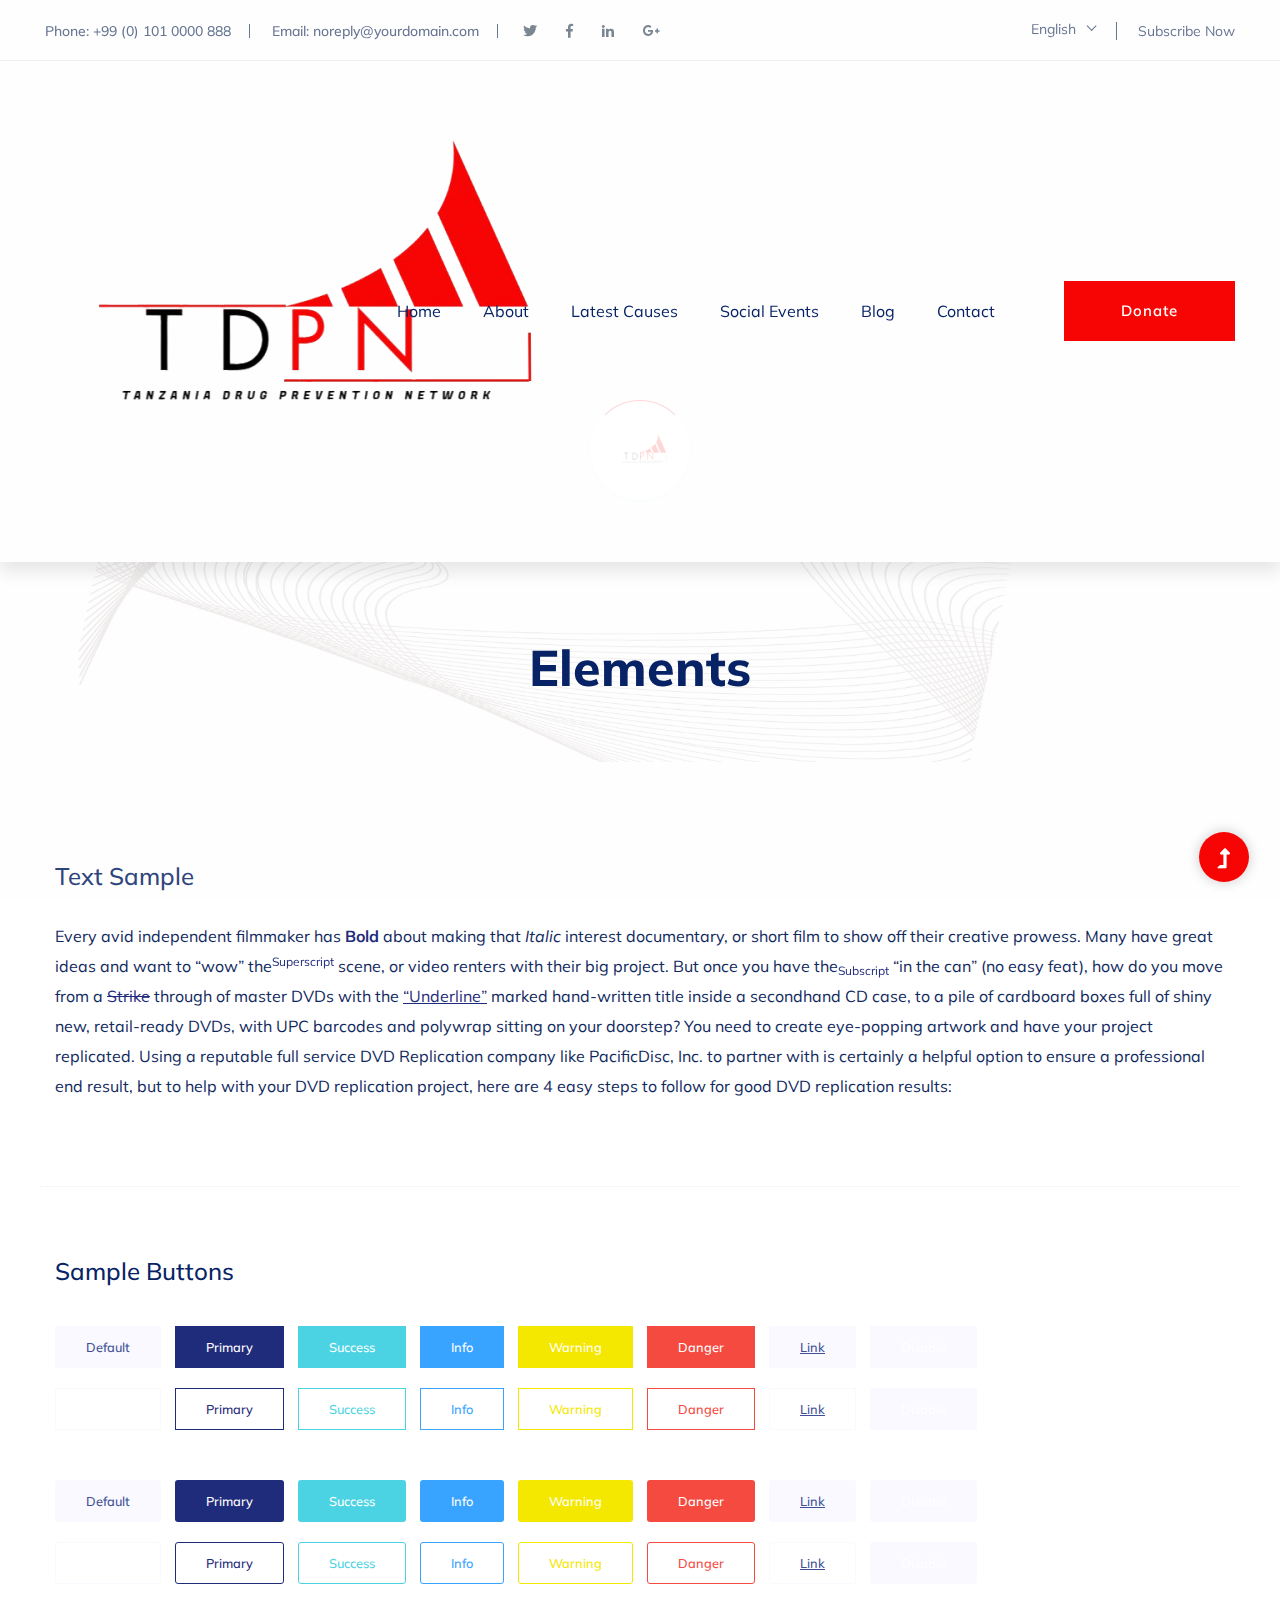
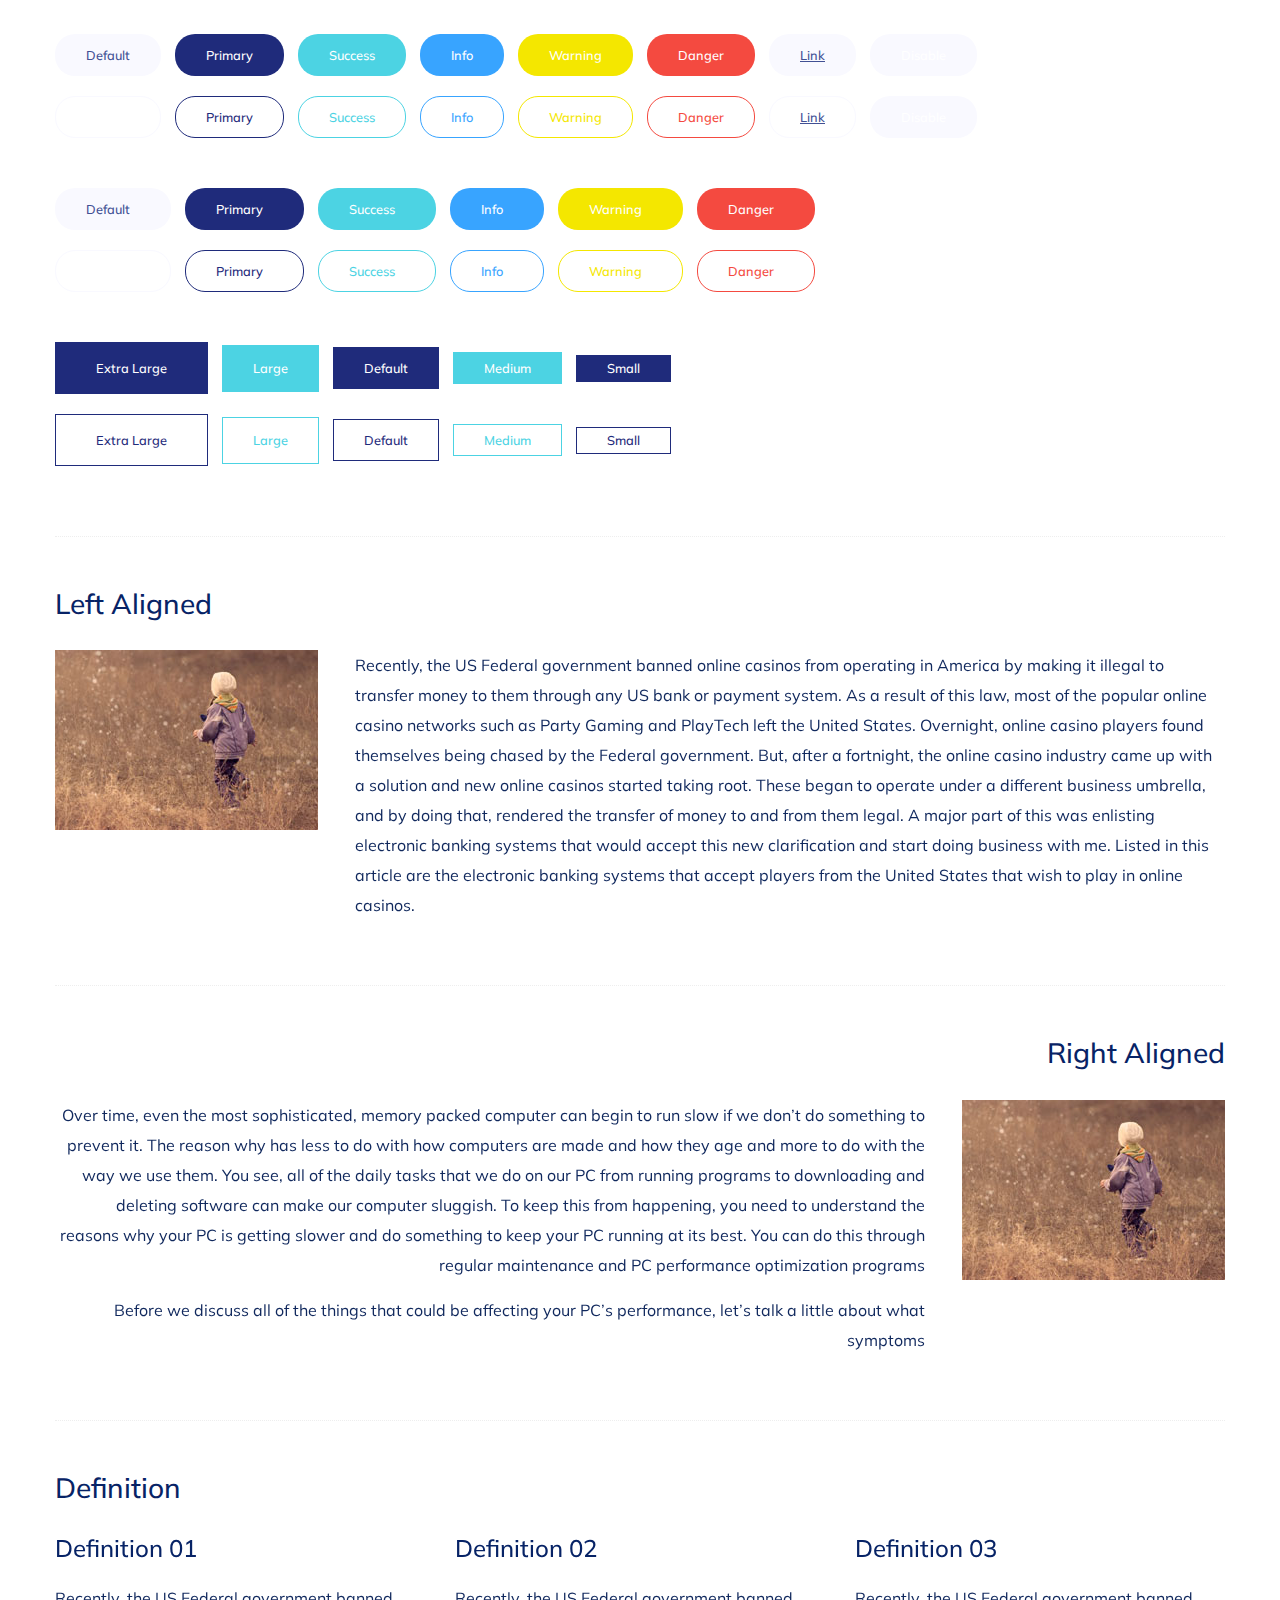
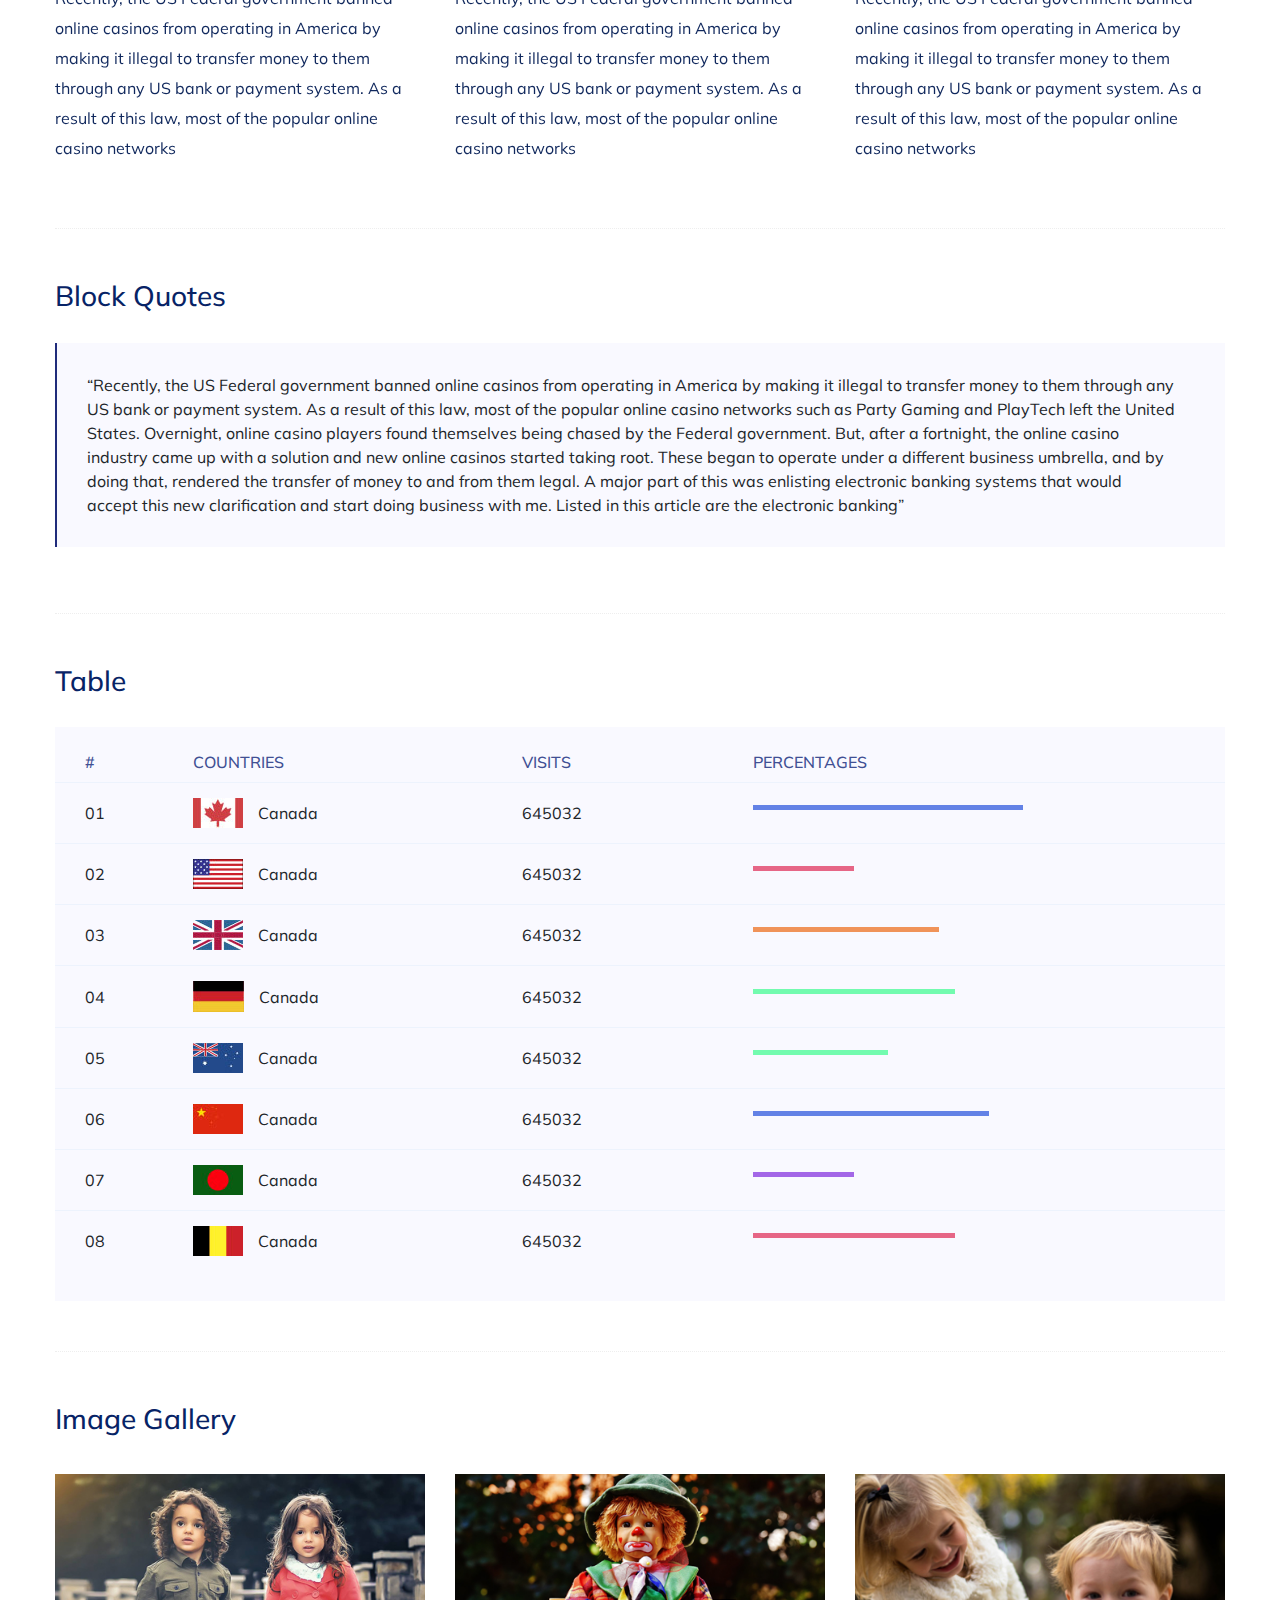
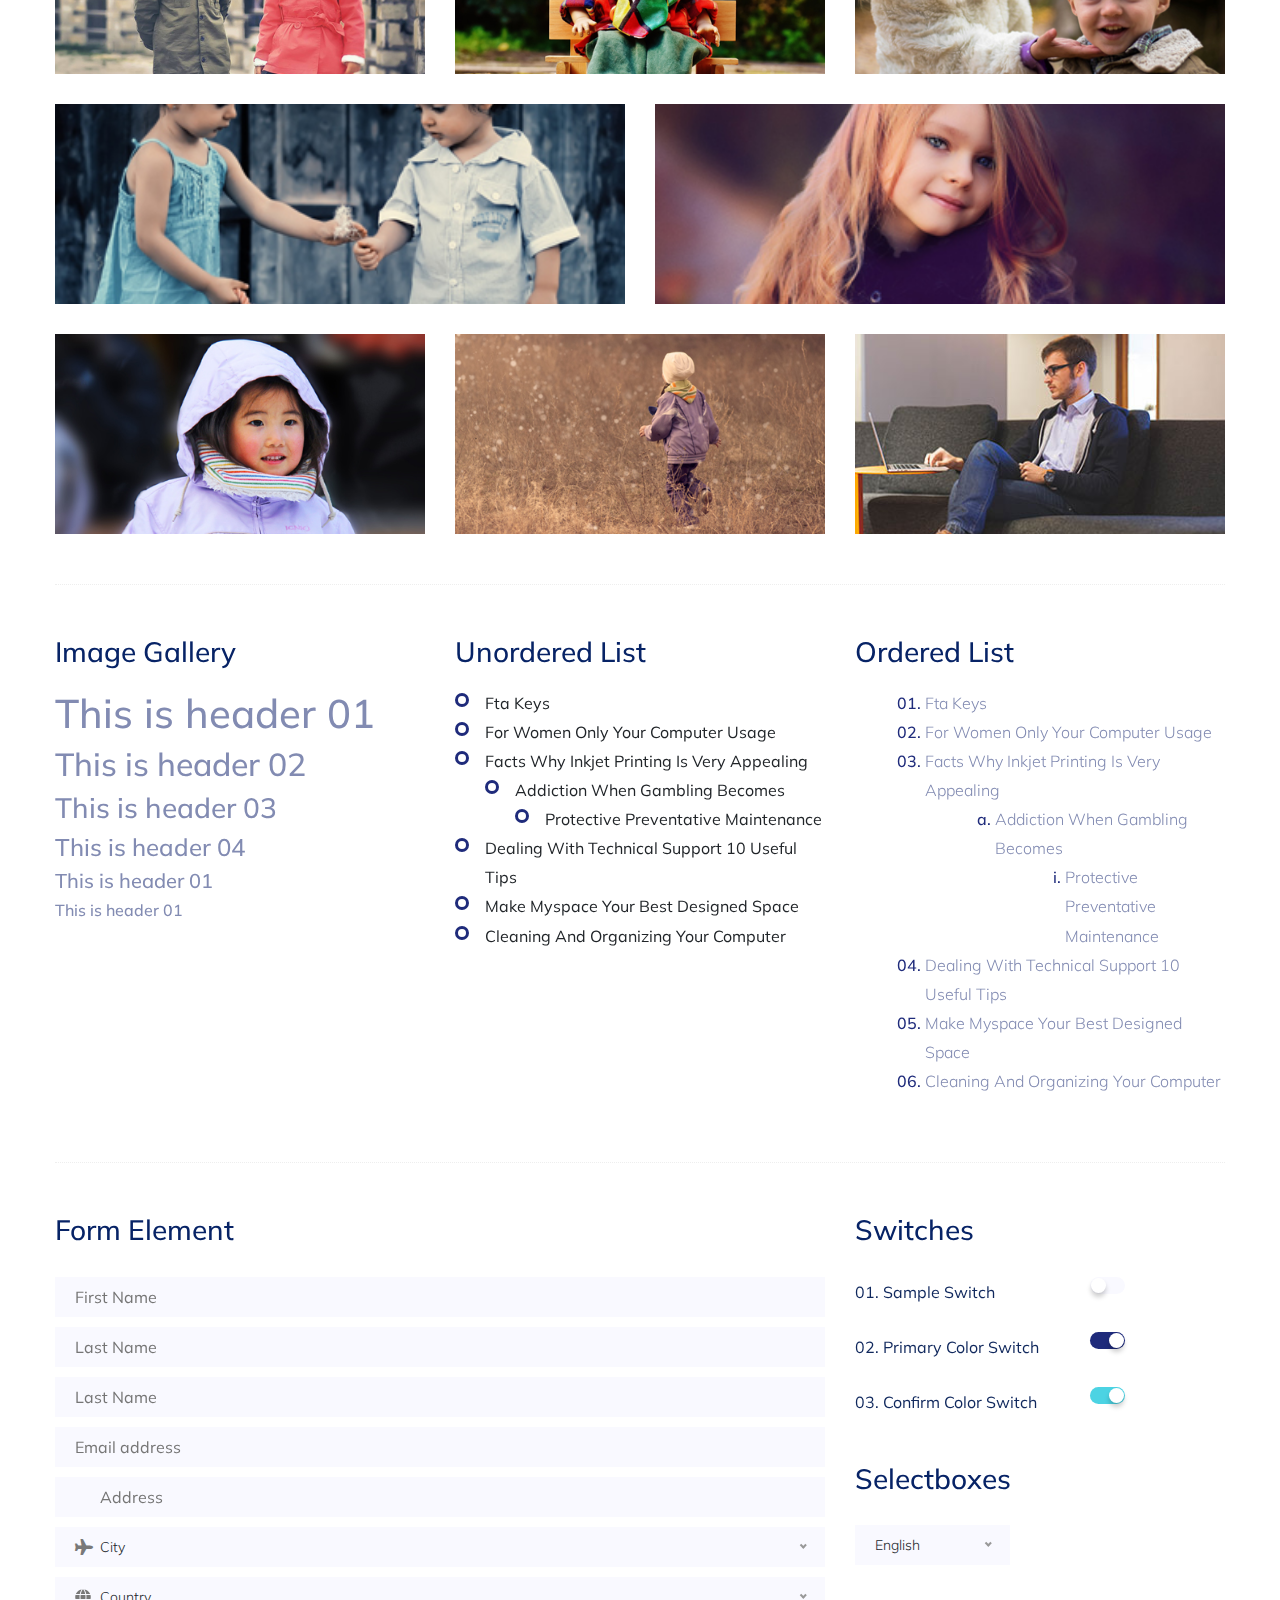
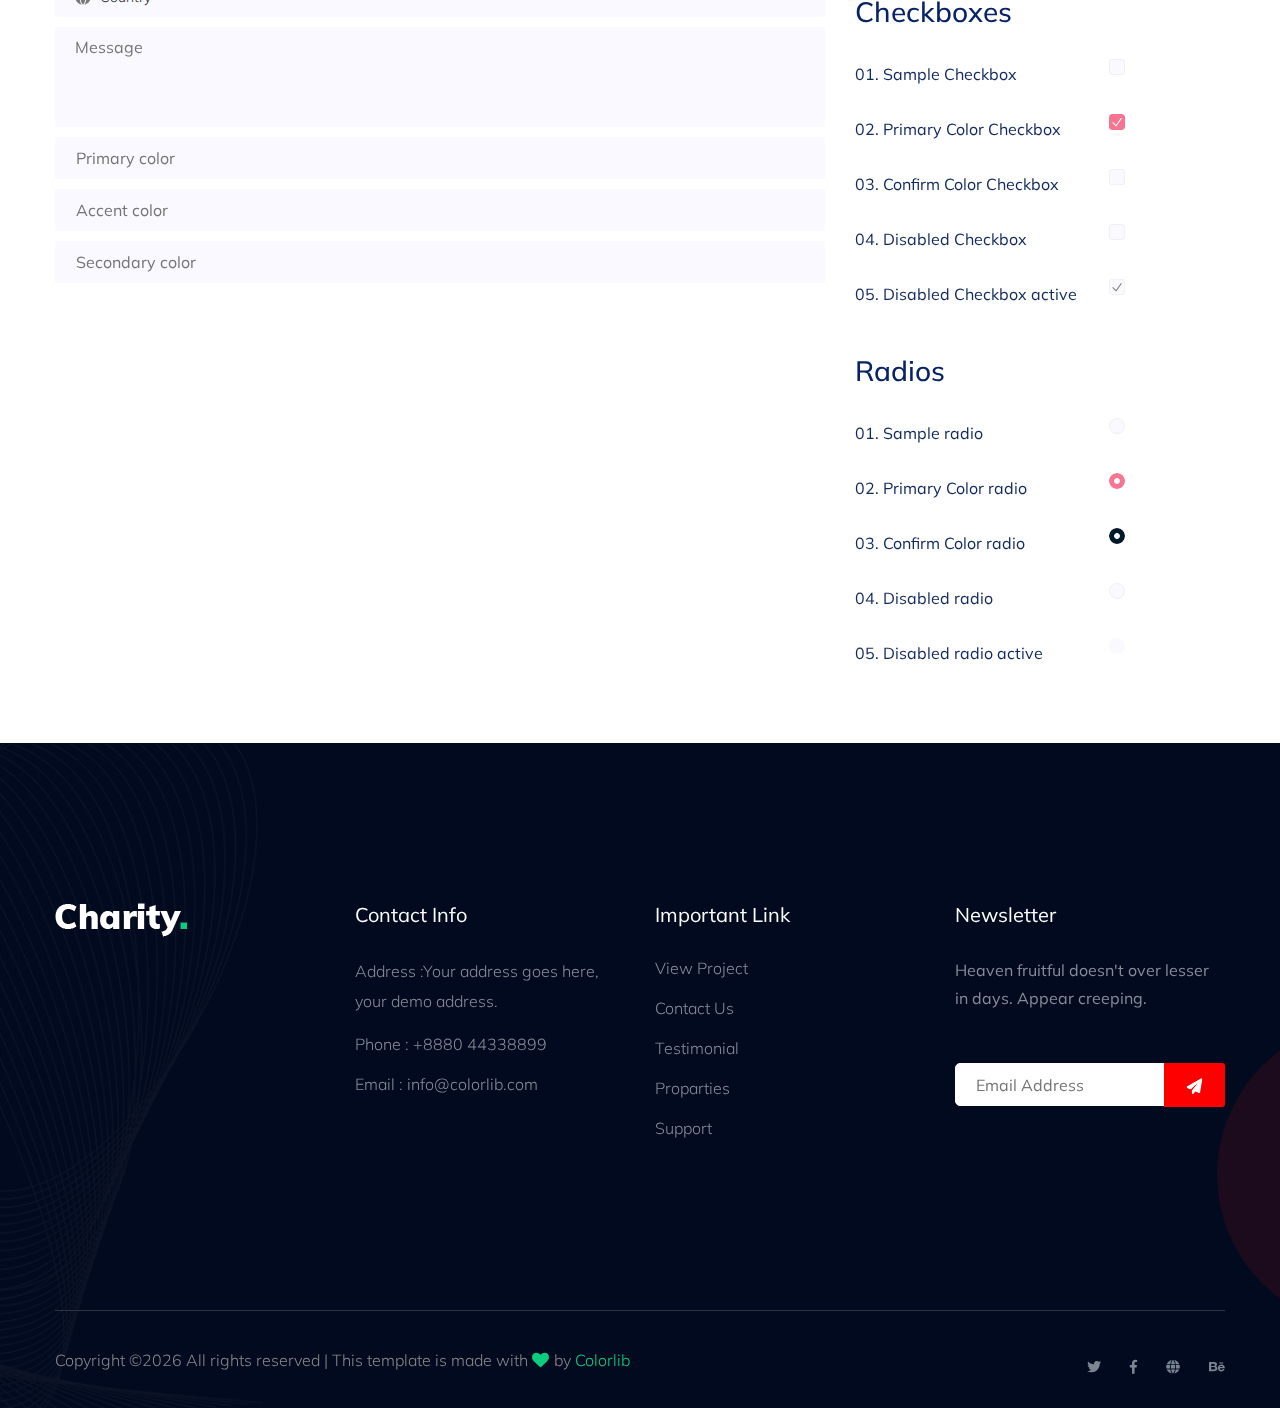
<file: elements.html>
<!doctype html>
<html class="no-js" lang="zxx">
<head>
	<meta charset="utf-8">
	<meta http-equiv="x-ua-compatible" content="ie=edge">
	<title> Charity | Teamplate</title>
	<meta name="description" content="">
	<meta name="viewport" content="width=device-width, initial-scale=1">
	<link rel="shortcut icon" type="image/x-icon" href="assets/img/favicon.ico">

 	<!-- CSS here -->
	<link rel="stylesheet" href="assets/css/bootstrap.min.css">
	<link rel="stylesheet" href="assets/css/owl.carousel.min.css">
	<link rel="stylesheet" href="assets/css/slicknav.css">
	<link rel="stylesheet" href="assets/css/animate.min.css">
	<link rel="stylesheet" href="assets/css/hamburgers.min.css">
	<link rel="stylesheet" href="assets/css/magnific-popup.css">
	<link rel="stylesheet" href="assets/css/fontawesome-all.min.css">
	<link rel="stylesheet" href="assets/css/themify-icons.css">
	<link rel="stylesheet" href="assets/css/slick.css">
	<link rel="stylesheet" href="assets/css/nice-select.css">
	<link rel="stylesheet" href="assets/css/style.css">
</head>
<body>
    <!--? Preloader Start -->
    <div id="preloader-active">
        <div class="preloader d-flex align-items-center justify-content-center">
            <div class="preloader-inner position-relative">
                <div class="preloader-circle"></div>
                <div class="preloader-img pere-text">
                    <img src="assets/img/logo/loder.png" alt="">
                </div>
            </div>
        </div>
    </div>
    <!-- Preloader Start -->
    <header>
        <!-- Header Start -->
        <div class="header-area">
            <div class="main-header ">
                <div class="header-top d-none d-lg-block">
                    <div class="container-fluid">
                        <div class="col-xl-12">
                            <div class="row d-flex justify-content-between align-items-center">
                                <div class="header-info-left d-flex">
                                    <ul>     
                                        <li>Phone: +99 (0) 101 0000 888</li>
                                        <li>Email: noreply@yourdomain.com</li>
                                    </ul>
                                    <div class="header-social">    
                                        <ul>
                                            <li><a href="#"><i class="fab fa-twitter"></i></a></li>
                                            <li><a  href="https://www.facebook.com/sai4ull"><i class="fab fa-facebook-f"></i></a></li>
                                            <li><a href="#"><i class="fab fa-linkedin-in"></i></a></li>
                                            <li> <a href="#"><i class="fab fa-google-plus-g"></i></a></li>
                                        </ul>
                                    </div>
                                </div>
                                <div class="header-info-right d-flex align-items-center">
                                    <div class="select-this">
                                        <form action="#">
                                            <div class="select-itms">
                                                <select name="select" id="select1">
                                                    <option value="">English</option>
                                                    <option value="">Bangla</option>
                                                    <option value="">Arabic</option>
                                                    <option value="">Hindi</option>
                                                </select>
                                            </div>
                                        </form>
                                    </div>
                                    <ul class="contact-now">     
                                        <li><a href="#">Subscribe Now</a></li>
                                    </ul>
                                </div>
                            </div>
                        </div>
                    </div>
                </div>
                <div class="header-bottom  header-sticky">
                    <div class="container-fluid">
                        <div class="row align-items-center">
                            <!-- Logo -->
                            <div class="col-xl-2 col-lg-2">
                                <div class="logo">
                                    <a href="index.html"><img src="assets/img/logo/logo.png" alt=""></a>
                                </div>
                            </div>
                            <div class="col-xl-10 col-lg-10">
                                <div class="menu-wrapper  d-flex align-items-center justify-content-end">
                                    <!-- Main-menu -->
                                    <div class="main-menu d-none d-lg-block">
                                        <nav>
                                            <ul id="navigation">                                                                                          
                                                <li><a href="index.html">Home</a></li>
                                                <li><a href="about.html">About</a></li>
                                                <li><a href="program.html">latest causes</a></li>
                                                <li><a href="events.html">social events </a></li>
                                                <li><a href="blog.html">Blog</a>
                                                    <ul class="submenu">
                                                        <li><a href="blog.html">Blog</a></li>
                                                        <li><a href="blog_details.html">Blog Details</a></li>
                                                        <li><a href="elements.html">Element</a></li>
                                                    </ul>
                                                </li>
                                                <li><a href="contact.html">Contact</a></li>
                                            </ul>
                                        </nav>
                                    </div>
                                    <!-- Header-btn -->
                                    <div class="header-right-btn d-none d-lg-block ml-20">
                                        <a href="contact.html" class="btn header-btn">Donate</a>
                                    </div>
                                </div>
                            </div> 
                            <!-- Mobile Menu -->
                            <div class="col-12">
                                <div class="mobile_menu d-block d-lg-none"></div>
                            </div>
                        </div>
                    </div>
                </div>
            </div>
        </div>
        <!-- Header End -->
    </header>
	<main>
        <!--? Hero Start -->
        <div class="slider-area2">
            <div class="slider-height2 d-flex align-items-center">
                <div class="container">
                    <div class="row">
                        <div class="col-xl-12">
                            <div class="hero-cap hero-cap2 pt-20 text-center">
                                <h2>Elements</h2>
                            </div>
                        </div>
                    </div>
                </div>
            </div>
        </div>
        <!-- Hero End -->
		<!--? Start Sample Area -->
		<section class="sample-text-area">
			<div class="container box_1170">
				<h3 class="text-heading">Text Sample</h3>
				<p class="sample-text">
					Every avid independent filmmaker has <b>Bold</b> about making that <i>Italic</i> interest documentary,
					or short
					film to show off their creative prowess. Many have great ideas and want to “wow”
					the<sup>Superscript</sup> scene,
					or video renters with their big project. But once you have the<sub>Subscript</sub> “in the can” (no easy
					feat), how
					do you move from a <del>Strike</del> through of master DVDs with the <u>“Underline”</u> marked
					hand-written title
					inside a secondhand CD case, to a pile of cardboard boxes full of shiny new, retail-ready DVDs, with UPC
					barcodes
					and polywrap sitting on your doorstep? You need to create eye-popping artwork and have your project
					replicated.
					Using a reputable full service DVD Replication company like PacificDisc, Inc. to partner with is
					certainly a
					helpful option to ensure a professional end result, but to help with your DVD replication project, here
					are 4 easy
					steps to follow for good DVD replication results:
	
				</p>
			</div>
		</section>
		<!-- End Sample Area -->
		<!--? Start Button -->
		<section class="button-area">
			<div class="container box_1170 border-top-generic">
				<h3 class="text-heading">Sample Buttons</h3>
				<div class="button-group-area">
					<a href="#" class="genric-btn default">Default</a>
					<a href="#" class="genric-btn primary">Primary</a>
					<a href="#" class="genric-btn success">Success</a>
					<a href="#" class="genric-btn info">Info</a>
					<a href="#" class="genric-btn warning">Warning</a>
					<a href="#" class="genric-btn danger">Danger</a>
					<a href="#" class="genric-btn link">Link</a>
					<a href="#" class="genric-btn disable">Disable</a>
				</div>
				<div class="button-group-area mt-10">
					<a href="#" class="genric-btn default-border">Default</a>
					<a href="#" class="genric-btn primary-border">Primary</a>
					<a href="#" class="genric-btn success-border">Success</a>
					<a href="#" class="genric-btn info-border">Info</a>
					<a href="#" class="genric-btn warning-border">Warning</a>
					<a href="#" class="genric-btn danger-border">Danger</a>
					<a href="#" class="genric-btn link-border">Link</a>
					<a href="#" class="genric-btn disable">Disable</a>
				</div>
				<div class="button-group-area mt-40">
					<a href="#" class="genric-btn default radius">Default</a>
					<a href="#" class="genric-btn primary radius">Primary</a>
					<a href="#" class="genric-btn success radius">Success</a>
					<a href="#" class="genric-btn info radius">Info</a>
					<a href="#" class="genric-btn warning radius">Warning</a>
					<a href="#" class="genric-btn danger radius">Danger</a>
					<a href="#" class="genric-btn link radius">Link</a>
					<a href="#" class="genric-btn disable radius">Disable</a>
				</div>
				<div class="button-group-area mt-10">
					<a href="#" class="genric-btn default-border radius">Default</a>
					<a href="#" class="genric-btn primary-border radius">Primary</a>
					<a href="#" class="genric-btn success-border radius">Success</a>
					<a href="#" class="genric-btn info-border radius">Info</a>
					<a href="#" class="genric-btn warning-border radius">Warning</a>
					<a href="#" class="genric-btn danger-border radius">Danger</a>
					<a href="#" class="genric-btn link-border radius">Link</a>
					<a href="#" class="genric-btn disable radius">Disable</a>
				</div>
				<div class="button-group-area mt-40">
					<a href="#" class="genric-btn default circle">Default</a>
					<a href="#" class="genric-btn primary circle">Primary</a>
					<a href="#" class="genric-btn success circle">Success</a>
					<a href="#" class="genric-btn info circle">Info</a>
					<a href="#" class="genric-btn warning circle">Warning</a>
					<a href="#" class="genric-btn danger circle">Danger</a>
					<a href="#" class="genric-btn link circle">Link</a>
					<a href="#" class="genric-btn disable circle">Disable</a>
				</div>
				<div class="button-group-area mt-10">
					<a href="#" class="genric-btn default-border circle">Default</a>
					<a href="#" class="genric-btn primary-border circle">Primary</a>
					<a href="#" class="genric-btn success-border circle">Success</a>
					<a href="#" class="genric-btn info-border circle">Info</a>
					<a href="#" class="genric-btn warning-border circle">Warning</a>
					<a href="#" class="genric-btn danger-border circle">Danger</a>
					<a href="#" class="genric-btn link-border circle">Link</a>
					<a href="#" class="genric-btn disable circle">Disable</a>
				</div>
				<div class="button-group-area mt-40">
					<a href="#" class="genric-btn default circle arrow">Default<span class="lnr lnr-arrow-right"></span></a>
					<a href="#" class="genric-btn primary circle arrow">Primary<span class="lnr lnr-arrow-right"></span></a>
					<a href="#" class="genric-btn success circle arrow">Success<span class="lnr lnr-arrow-right"></span></a>
					<a href="#" class="genric-btn info circle arrow">Info<span class="lnr lnr-arrow-right"></span></a>
					<a href="#" class="genric-btn warning circle arrow">Warning<span class="lnr lnr-arrow-right"></span></a>
					<a href="#" class="genric-btn danger circle arrow">Danger<span class="lnr lnr-arrow-right"></span></a>
				</div>
				<div class="button-group-area mt-10">
					<a href="#" class="genric-btn default-border circle arrow">Default<span
							class="lnr lnr-arrow-right"></span></a>
					<a href="#" class="genric-btn primary-border circle arrow">Primary<span
							class="lnr lnr-arrow-right"></span></a>
					<a href="#" class="genric-btn success-border circle arrow">Success<span
							class="lnr lnr-arrow-right"></span></a>
					<a href="#" class="genric-btn info-border circle arrow">Info<span
							class="lnr lnr-arrow-right"></span></a>
					<a href="#" class="genric-btn warning-border circle arrow">Warning<span
							class="lnr lnr-arrow-right"></span></a>
					<a href="#" class="genric-btn danger-border circle arrow">Danger<span
							class="lnr lnr-arrow-right"></span></a>
				</div>
				<div class="button-group-area mt-40">
					<a href="#" class="genric-btn primary e-large">Extra Large</a>
					<a href="#" class="genric-btn success large">Large</a>
					<a href="#" class="genric-btn primary">Default</a>
					<a href="#" class="genric-btn success medium">Medium</a>
					<a href="#" class="genric-btn primary small">Small</a>
				</div>
				<div class="button-group-area mt-10">
					<a href="#" class="genric-btn primary-border e-large">Extra Large</a>
					<a href="#" class="genric-btn success-border large">Large</a>
					<a href="#" class="genric-btn primary-border">Default</a>
					<a href="#" class="genric-btn success-border medium">Medium</a>
					<a href="#" class="genric-btn primary-border small">Small</a>
				</div>
			</div>
		</section>
		<!-- End Button -->
		<!--? Start Align Area -->
		<div class="whole-wrap">
			<div class="container box_1170">
				<div class="section-top-border">
					<h3 class="mb-30">Left Aligned</h3>
					<div class="row">
						<div class="col-md-3">
							<img src="assets/img/elements/d.jpg" alt="" class="img-fluid">
						</div>
						<div class="col-md-9 mt-sm-20">
							<p>Recently, the US Federal government banned online casinos from operating in America by making
								it illegal to
								transfer money to them through any US bank or payment system. As a result of this law, most
								of the popular
								online casino networks such as Party Gaming and PlayTech left the United States. Overnight,
								online casino
								players found themselves being chased by the Federal government. But, after a fortnight, the
								online casino
								industry came up with a solution and new online casinos started taking root. These began to
								operate under a
								different business umbrella, and by doing that, rendered the transfer of money to and from
								them legal. A major
								part of this was enlisting electronic banking systems that would accept this new
								clarification and start doing
								business with me. Listed in this article are the electronic banking systems that accept
								players from the United
								States that wish to play in online casinos.</p>
						</div>
					</div>
				</div>
				<div class="section-top-border text-right">
					<h3 class="mb-30">Right Aligned</h3>
					<div class="row">
						<div class="col-md-9">
							<p class="text-right">Over time, even the most sophisticated, memory packed computer can begin
								to run slow if we
								don’t do something to prevent it. The reason why has less to do with how computers are made
								and how they age and
								more to do with the way we use them. You see, all of the daily tasks that we do on our PC
								from running programs
								to downloading and deleting software can make our computer sluggish. To keep this from
								happening, you need to
								understand the reasons why your PC is getting slower and do something to keep your PC
								running at its best. You
								can do this through regular maintenance and PC performance optimization programs</p>
							<p class="text-right">Before we discuss all of the things that could be affecting your PC’s
								performance, let’s
								talk a little about what symptoms</p>
						</div>
						<div class="col-md-3">
							<img src="assets/img/elements/d.jpg" alt="" class="img-fluid">
						</div>
					</div>
				</div>
				<div class="section-top-border">
					<h3 class="mb-30">Definition</h3>
					<div class="row">
						<div class="col-md-4">
							<div class="single-defination">
								<h4 class="mb-20">Definition 01</h4>
								<p>Recently, the US Federal government banned online casinos from operating in America by
									making it illegal to
									transfer money to them through any US bank or payment system. As a result of this law,
									most of the popular
									online casino networks</p>
							</div>
						</div>
						<div class="col-md-4">
							<div class="single-defination">
								<h4 class="mb-20">Definition 02</h4>
								<p>Recently, the US Federal government banned online casinos from operating in America by
									making it illegal to
									transfer money to them through any US bank or payment system. As a result of this law,
									most of the popular
									online casino networks</p>
							</div>
						</div>
						<div class="col-md-4">
							<div class="single-defination">
								<h4 class="mb-20">Definition 03</h4>
								<p>Recently, the US Federal government banned online casinos from operating in America by
									making it illegal to
									transfer money to them through any US bank or payment system. As a result of this law,
									most of the popular
									online casino networks</p>
							</div>
						</div>
					</div>
				</div>
				<div class="section-top-border">
					<h3 class="mb-30">Block Quotes</h3>
					<div class="row">
						<div class="col-lg-12">
							<blockquote class="generic-blockquote">
								“Recently, the US Federal government banned online casinos from operating in America by
								making it illegal to
								transfer money to them through any US bank or payment system. As a result of this law, most
								of the popular
								online casino networks such as Party Gaming and PlayTech left the United States. Overnight,
								online casino
								players found themselves being chased by the Federal government. But, after a fortnight, the
								online casino
								industry came up with a solution and new online casinos started taking root. These began to
								operate under a
								different business umbrella, and by doing that, rendered the transfer of money to and from
								them legal. A major
								part of this was enlisting electronic banking systems that would accept this new
								clarification and start doing
								business with me. Listed in this article are the electronic banking”
							</blockquote>
						</div>
					</div>
				</div>
				<div class="section-top-border">
					<h3 class="mb-30">Table</h3>
					<div class="progress-table-wrap">
						<div class="progress-table">
							<div class="table-head">
								<div class="serial">#</div>
								<div class="country">Countries</div>
								<div class="visit">Visits</div>
								<div class="percentage">Percentages</div>
							</div>
							<div class="table-row">
								<div class="serial">01</div>
								<div class="country"> <img src="assets/img/elements/f1.jpg" alt="flag">Canada</div>
								<div class="visit">645032</div>
								<div class="percentage">
									<div class="progress">
										<div class="progress-bar color-1" role="progressbar" style="width: 80%"
											aria-valuenow="80" aria-valuemin="0" aria-valuemax="100"></div>
									</div>
								</div>
							</div>
							<div class="table-row">
								<div class="serial">02</div>
								<div class="country"> <img src="assets/img/elements/f2.jpg" alt="flag">Canada</div>
								<div class="visit">645032</div>
								<div class="percentage">
									<div class="progress">
										<div class="progress-bar color-2" role="progressbar" style="width: 30%"
											aria-valuenow="30" aria-valuemin="0" aria-valuemax="100"></div>
									</div>
								</div>
							</div>
							<div class="table-row">
								<div class="serial">03</div>
								<div class="country"> <img src="assets/img/elements/f3.jpg" alt="flag">Canada</div>
								<div class="visit">645032</div>
								<div class="percentage">
									<div class="progress">
										<div class="progress-bar color-3" role="progressbar" style="width: 55%"
											aria-valuenow="55" aria-valuemin="0" aria-valuemax="100"></div>
									</div>
								</div>
							</div>
							<div class="table-row">
								<div class="serial">04</div>
								<div class="country"> <img src="assets/img/elements/f4.jpg" alt="flag">Canada</div>
								<div class="visit">645032</div>
								<div class="percentage">
									<div class="progress">
										<div class="progress-bar color-4" role="progressbar" style="width: 60%"
											aria-valuenow="60" aria-valuemin="0" aria-valuemax="100"></div>
									</div>
								</div>
							</div>
							<div class="table-row">
								<div class="serial">05</div>
								<div class="country"> <img src="assets/img/elements/f5.jpg" alt="flag">Canada</div>
								<div class="visit">645032</div>
								<div class="percentage">
									<div class="progress">
										<div class="progress-bar color-5" role="progressbar" style="width: 40%"
											aria-valuenow="40" aria-valuemin="0" aria-valuemax="100"></div>
									</div>
								</div>
							</div>
							<div class="table-row">
								<div class="serial">06</div>
								<div class="country"> <img src="assets/img/elements/f6.jpg" alt="flag">Canada</div>
								<div class="visit">645032</div>
								<div class="percentage">
									<div class="progress">
										<div class="progress-bar color-6" role="progressbar" style="width: 70%"
											aria-valuenow="70" aria-valuemin="0" aria-valuemax="100"></div>
									</div>
								</div>
							</div>
							<div class="table-row">
								<div class="serial">07</div>
								<div class="country"> <img src="assets/img/elements/f7.jpg" alt="flag">Canada</div>
								<div class="visit">645032</div>
								<div class="percentage">
									<div class="progress">
										<div class="progress-bar color-7" role="progressbar" style="width: 30%"
											aria-valuenow="30" aria-valuemin="0" aria-valuemax="100"></div>
									</div>
								</div>
							</div>
							<div class="table-row">
								<div class="serial">08</div>
								<div class="country"> <img src="assets/img/elements/f8.jpg" alt="flag">Canada</div>
								<div class="visit">645032</div>
								<div class="percentage">
									<div class="progress">
										<div class="progress-bar color-8" role="progressbar" style="width: 60%"
											aria-valuenow="60" aria-valuemin="0" aria-valuemax="100"></div>
									</div>
								</div>
							</div>
						</div>
					</div>
				</div>
				<div class="section-top-border">
					<h3>Image Gallery</h3>
					<div class="row gallery-item">
						<div class="col-md-4">
							<a href="assets/img/elements/g1.jpg" class="img-pop-up">
								<div class="single-gallery-image" style="background: url(assets/img/elements/g1.jpg);"></div>
							</a>
						</div>
						<div class="col-md-4">
							<a href="assets/img/elements/g2.jpg" class="img-pop-up">
								<div class="single-gallery-image" style="background: url(assets/img/elements/g2.jpg);"></div>
							</a>
						</div>
						<div class="col-md-4">
							<a href="assets/img/elements/g3.jpg" class="img-pop-up">
								<div class="single-gallery-image" style="background: url(assets/img/elements/g3.jpg);"></div>
							</a>
						</div>
						<div class="col-md-6">
							<a href="assets/img/elements/g4.jpg" class="img-pop-up">
								<div class="single-gallery-image" style="background: url(assets/img/elements/g4.jpg);"></div>
							</a>
						</div>
						<div class="col-md-6">
							<a href="assets/img/elements/g5.jpg" class="img-pop-up">
								<div class="single-gallery-image" style="background: url(assets/img/elements/g5.jpg);"></div>
							</a>
						</div>
						<div class="col-md-4">
							<a href="assets/img/elements/g6.jpg" class="img-pop-up">
								<div class="single-gallery-image" style="background: url(assets/img/elements/g6.jpg);"></div>
							</a>
						</div>
						<div class="col-md-4">
							<a href="assets/img/elements/g7.jpg" class="img-pop-up">
								<div class="single-gallery-image" style="background: url(assets/img/elements/g7.jpg);"></div>
							</a>
						</div>
						<div class="col-md-4">
							<a href="assets/img/elements/g8.jpg" class="img-pop-up">
								<div class="single-gallery-image" style="background: url(assets/img/elements/g8.jpg);"></div>
							</a>
						</div>
					</div>
				</div>
				<div class="section-top-border">
					<div class="row">
						<div class="col-md-4">
							<h3 class="mb-20">Image Gallery</h3>
							<div class="typography">
								<h1>This is header 01</h1>
								<h2>This is header 02</h2>
								<h3>This is header 03</h3>
								<h4>This is header 04</h4>
								<h5>This is header 01</h5>
								<h6>This is header 01</h6>
							</div>
						</div>
						<div class="col-md-4 mt-sm-30">
							<h3 class="mb-20">Unordered List</h3>
							<div class="">
								<ul class="unordered-list">
									<li>Fta Keys</li>
									<li>For Women Only Your Computer Usage</li>
									<li>Facts Why Inkjet Printing Is Very Appealing
										<ul>
											<li>Addiction When Gambling Becomes
												<ul>
													<li>Protective Preventative Maintenance</li>
												</ul>
											</li>
										</ul>
									</li>
									<li>Dealing With Technical Support 10 Useful Tips</li>
									<li>Make Myspace Your Best Designed Space</li>
									<li>Cleaning And Organizing Your Computer</li>
								</ul>
							</div>
						</div>
						<div class="col-md-4 mt-sm-30">
							<h3 class="mb-20">Ordered List</h3>
							<div class="">
								<ol class="ordered-list">
									<li><span>Fta Keys</span></li>
									<li><span>For Women Only Your Computer Usage</span></li>
									<li><span>Facts Why Inkjet Printing Is Very Appealing</span>
										<ol class="ordered-list-alpha">
											<li><span>Addiction When Gambling Becomes</span>
												<ol class="ordered-list-roman">
													<li><span>Protective Preventative Maintenance</span></li>
												</ol>
											</li>
										</ol>
									</li>
									<li><span>Dealing With Technical Support 10 Useful Tips</span></li>
									<li><span>Make Myspace Your Best Designed Space</span></li>
									<li><span>Cleaning And Organizing Your Computer</span></li>
								</ol>
							</div>
						</div>
					</div>
				</div>
				<div class="section-top-border">
					<div class="row">
						<div class="col-lg-8 col-md-8">
							<h3 class="mb-30">Form Element</h3>
							<form action="#">
								<div class="mt-10">
									<input type="text" name="first_name" placeholder="First Name"
										onfocus="this.placeholder = ''" onblur="this.placeholder = 'First Name'" required
										class="single-input">
								</div>
								<div class="mt-10">
									<input type="text" name="last_name" placeholder="Last Name"
										onfocus="this.placeholder = ''" onblur="this.placeholder = 'Last Name'" required
										class="single-input">
								</div>
								<div class="mt-10">
									<input type="text" name="last_name" placeholder="Last Name"
										onfocus="this.placeholder = ''" onblur="this.placeholder = 'Last Name'" required
										class="single-input">
								</div>
								<div class="mt-10">
									<input type="email" name="EMAIL" placeholder="Email address"
										onfocus="this.placeholder = ''" onblur="this.placeholder = 'Email address'" required
										class="single-input">
								</div>
								<div class="input-group-icon mt-10">
									<div class="icon"><i class="fa fa-thumb-tack" aria-hidden="true"></i></div>
									<input type="text" name="address" placeholder="Address" onfocus="this.placeholder = ''"
										onblur="this.placeholder = 'Address'" required class="single-input">
								</div>
								<div class="input-group-icon mt-10">
									<div class="icon"><i class="fa fa-plane" aria-hidden="true"></i></div>
									<div class="form-select" id="default-select"">
												<select>
													<option value=" 1">City</option>
										<option value="1">Dhaka</option>
										<option value="1">Dilli</option>
										<option value="1">Newyork</option>
										<option value="1">Islamabad</option>
										</select>
									</div>
								</div>
								<div class="input-group-icon mt-10">
									<div class="icon"><i class="fa fa-globe" aria-hidden="true"></i></div>
									<div class="form-select" id="default-select"">
												<select>
													<option value=" 1">Country</option>
										<option value="1">Bangladesh</option>
										<option value="1">India</option>
										<option value="1">England</option>
										<option value="1">Srilanka</option>
										</select>
									</div>
								</div>
	
								<div class="mt-10">
									<textarea class="single-textarea" placeholder="Message" onfocus="this.placeholder = ''"
										onblur="this.placeholder = 'Message'" required></textarea>
								</div>
								<div class="mt-10">
									<input type="text" name="first_name" placeholder="Primary color"
										onfocus="this.placeholder = ''" onblur="this.placeholder = 'Primary color'" required
										class="single-input-primary">
								</div>
								<div class="mt-10">
									<input type="text" name="first_name" placeholder="Accent color"
										onfocus="this.placeholder = ''" onblur="this.placeholder = 'Accent color'" required
										class="single-input-accent">
								</div>
								<div class="mt-10">
									<input type="text" name="first_name" placeholder="Secondary color"
										onfocus="this.placeholder = ''" onblur="this.placeholder = 'Secondary color'"
										required class="single-input-secondary">
								</div>
							</form>
						</div>
						<div class="col-lg-3 col-md-4 mt-sm-30">
							<div class="single-element-widget">
								<h3 class="mb-30">Switches</h3>
								<div class="switch-wrap d-flex justify-content-between">
									<p>01. Sample Switch</p>
									<div class="primary-switch">
										<input type="checkbox" id="default-switch">
										<label for="default-switch"></label>
									</div>
								</div>
								<div class="switch-wrap d-flex justify-content-between">
									<p>02. Primary Color Switch</p>
									<div class="primary-switch">
										<input type="checkbox" id="primary-switch" checked>
										<label for="primary-switch"></label>
									</div>
								</div>
								<div class="switch-wrap d-flex justify-content-between">
									<p>03. Confirm Color Switch</p>
									<div class="confirm-switch">
										<input type="checkbox" id="confirm-switch" checked>
										<label for="confirm-switch"></label>
									</div>
								</div>
							</div>
							<div class="single-element-widget mt-30">
								<h3 class="mb-30">Selectboxes</h3>
								<div class="default-select" id="default-select"">
											<select>
												<option value=" 1">English</option>
									<option value="1">Spanish</option>
									<option value="1">Arabic</option>
									<option value="1">Portuguise</option>
									<option value="1">Bengali</option>
									</select>
								</div>
							</div>
							<div class="single-element-widget mt-30">
								<h3 class="mb-30">Checkboxes</h3>
								<div class="switch-wrap d-flex justify-content-between">
									<p>01. Sample Checkbox</p>
									<div class="primary-checkbox">
										<input type="checkbox" id="default-checkbox">
										<label for="default-checkbox"></label>
									</div>
								</div>
								<div class="switch-wrap d-flex justify-content-between">
									<p>02. Primary Color Checkbox</p>
									<div class="primary-checkbox">
										<input type="checkbox" id="primary-checkbox" checked>
										<label for="primary-checkbox"></label>
									</div>
								</div>
								<div class="switch-wrap d-flex justify-content-between">
									<p>03. Confirm Color Checkbox</p>
									<div class="confirm-checkbox">
										<input type="checkbox" id="confirm-checkbox">
										<label for="confirm-checkbox"></label>
									</div>
								</div>
								<div class="switch-wrap d-flex justify-content-between">
									<p>04. Disabled Checkbox</p>
									<div class="disabled-checkbox">
										<input type="checkbox" id="disabled-checkbox" disabled>
										<label for="disabled-checkbox"></label>
									</div>
								</div>
								<div class="switch-wrap d-flex justify-content-between">
									<p>05. Disabled Checkbox active</p>
									<div class="disabled-checkbox">
										<input type="checkbox" id="disabled-checkbox-active" checked disabled>
										<label for="disabled-checkbox-active"></label>
									</div>
								</div>
							</div>
							<div class="single-element-widget mt-30">
								<h3 class="mb-30">Radios</h3>
								<div class="switch-wrap d-flex justify-content-between">
									<p>01. Sample radio</p>
									<div class="primary-radio">
										<input type="checkbox" id="default-radio">
										<label for="default-radio"></label>
									</div>
								</div>
								<div class="switch-wrap d-flex justify-content-between">
									<p>02. Primary Color radio</p>
									<div class="primary-radio">
										<input type="checkbox" id="primary-radio" checked>
										<label for="primary-radio"></label>
									</div>
								</div>
								<div class="switch-wrap d-flex justify-content-between">
									<p>03. Confirm Color radio</p>
									<div class="confirm-radio">
										<input type="checkbox" id="confirm-radio" checked>
										<label for="confirm-radio"></label>
									</div>
								</div>
								<div class="switch-wrap d-flex justify-content-between">
									<p>04. Disabled radio</p>
									<div class="disabled-radio">
										<input type="checkbox" id="disabled-radio" disabled>
										<label for="disabled-radio"></label>
									</div>
								</div>
								<div class="switch-wrap d-flex justify-content-between">
									<p>05. Disabled radio active</p>
									<div class="disabled-radio">
										<input type="checkbox" id="disabled-radio-active" checked disabled>
										<label for="disabled-radio-active"></label>
									</div>
								</div>
							</div>
						</div>
					</div>
				</div>
			</div>
		</div>
		<!-- End Align Area -->
	</main>
    <footer>
        <div class="footer-wrapper section-bg2" data-background="assets/img/gallery/footer_bg.png">
            <!-- Footer Top-->
            <div class="footer-area footer-padding">
                <div class="container">
                    <div class="row d-flex justify-content-between">
                        <div class="col-xl-3 col-lg-3 col-md-4 col-sm-6">
                        <div class="single-footer-caption mb-50">
                            <div class="single-footer-caption mb-30">
                                <div class="footer-tittle">
                                    <div class="footer-logo mb-20">
                                        <a href="index.html"><img src="assets/img/logo/logo2_footer.png" alt=""></a>
                                    </div>
                                </div>
                            </div>
                        </div>
                        </div>
                        <div class="col-xl-3 col-lg-3 col-md-4 col-sm-5">
                            <div class="single-footer-caption mb-50">
                                <div class="footer-tittle">
                                    <h4>Contact Info</h4>
                                    <ul>
                                        <li>
                                            <p>Address :Your address goes here, your demo address.</p>
                                        </li>
                                        <li><a href="#">Phone : +8880 44338899</a></li>
                                        <li><a href="#">Email : info@colorlib.com</a></li>
                                    </ul>
                                </div>

                            </div>
                        </div>
                        <div class="col-xl-3 col-lg-3 col-md-4 col-sm-5">
                            <div class="single-footer-caption mb-50">
                                <div class="footer-tittle">
                                    <h4>Important Link</h4>
                                    <ul>
                                        <li><a href="#"> View Project</a></li>
                                        <li><a href="#">Contact Us</a></li>
                                        <li><a href="#">Testimonial</a></li>
                                        <li><a href="#">Proparties</a></li>
                                        <li><a href="#">Support</a></li>
                                    </ul>
                                </div>
                            </div>
                        </div>
                        <div class="col-xl-3 col-lg-3 col-md-4 col-sm-5">
                            <div class="single-footer-caption mb-50">
                                <div class="footer-tittle">
                                    <h4>Newsletter</h4>
                                    <div class="footer-pera footer-pera2">
                                    <p>Heaven fruitful doesn't over lesser in days. Appear creeping.</p>
                                </div>
                                <!-- Form -->
                                <div class="footer-form" >
                                    <div id="mc_embed_signup">
                                        <form target="_blank" action="https://spondonit.us12.list-manage.com/subscribe/post?u=1462626880ade1ac87bd9c93a&amp;id=92a4423d01"
                                        method="get" class="subscribe_form relative mail_part">
                                            <input type="email" name="email" id="newsletter-form-email" placeholder="Email Address"
                                            class="placeholder hide-on-focus" onfocus="this.placeholder = ''"
                                            onblur="this.placeholder = ' Email Address '">
                                            <div class="form-icon">
                                                <button type="submit" name="submit" id="newsletter-submit"
                                                class="email_icon newsletter-submit button-contactForm"><img src="assets/img/gallery/form.png" alt=""></button>
                                            </div>
                                            <div class="mt-10 info"></div>
                                        </form>
                                    </div>
                                </div>
                                </div>
                            </div>
                        </div>
                    </div>
                </div>
            </div>
            <!-- footer-bottom -->
            <div class="footer-bottom-area">
                <div class="container">
                    <div class="footer-border">
                        <div class="row d-flex justify-content-between align-items-center">
                            <div class="col-xl-10 col-lg-9 ">
                                <div class="footer-copy-right">
                                    <p><!-- Link back to Colorlib can't be removed. Template is licensed under CC BY 3.0. -->
  Copyright &copy;<script>document.write(new Date().getFullYear());</script> All rights reserved | This template is made with <i class="fa fa-heart" aria-hidden="true"></i> by <a href="https://colorlib.com" target="_blank">Colorlib</a>
  <!-- Link back to Colorlib can't be removed. Template is licensed under CC BY 3.0. --></p>
                                </div>
                            </div>
                            <div class="col-xl-2 col-lg-3">
                                <div class="footer-social f-right">
                                    <a href="#"><i class="fab fa-twitter"></i></a>
                                    <a  href="https://www.facebook.com/sai4ull"><i class="fab fa-facebook-f"></i></a>
                                    <a href="#"><i class="fas fa-globe"></i></a>
                                    <a href="#"><i class="fab fa-behance"></i></a>
                                </div>
                            </div>
                        </div>
                    </div>
                </div>
            </div>
        </div>
    </footer>
    <!-- Scroll Up -->
    <div id="back-top" >
        <a title="Go to Top" href="#"> <i class="fas fa-level-up-alt"></i></a>
    </div>
      <!-- JS here -->

      <script src="./assets/js/vendor/modernizr-3.5.0.min.js"></script>
      <!-- Jquery, Popper, Bootstrap -->
      <script src="./assets/js/vendor/jquery-1.12.4.min.js"></script>
      <script src="./assets/js/popper.min.js"></script>
      <script src="./assets/js/bootstrap.min.js"></script>
      <!-- Jquery Mobile Menu -->
      <script src="./assets/js/jquery.slicknav.min.js"></script>

      <!-- Jquery Slick , Owl-Carousel Plugins -->
      <script src="./assets/js/owl.carousel.min.js"></script>
      <script src="./assets/js/slick.min.js"></script>
      <!-- One Page, Animated-HeadLin -->
      <script src="./assets/js/wow.min.js"></script>
      <script src="./assets/js/animated.headline.js"></script>
      <script src="./assets/js/jquery.magnific-popup.js"></script>

      <!-- Date Picker -->
      <script src="./assets/js/gijgo.min.js"></script>
      <!-- Nice-select, sticky -->
      <script src="./assets/js/jquery.nice-select.min.js"></script>
      <script src="./assets/js/jquery.sticky.js"></script>
      
      <!-- counter , waypoint,Hover Direction -->
      <script src="./assets/js/jquery.counterup.min.js"></script>
      <script src="./assets/js/waypoints.min.js"></script>
      <script src="./assets/js/jquery.countdown.min.js"></script>
      <script src="./assets/js/hover-direction-snake.min.js"></script>

      <!-- contact js -->
      <script src="./assets/js/contact.js"></script>
      <script src="./assets/js/jquery.form.js"></script>
      <script src="./assets/js/jquery.validate.min.js"></script>
      <script src="./assets/js/mail-script.js"></script>
      <script src="./assets/js/jquery.ajaxchimp.min.js"></script>
      
      <!-- Jquery Plugins, main Jquery -->	
      <script src="./assets/js/plugins.js"></script>
      <script src="./assets/js/main.js"></script>
     
	</body>
</html>
</file>
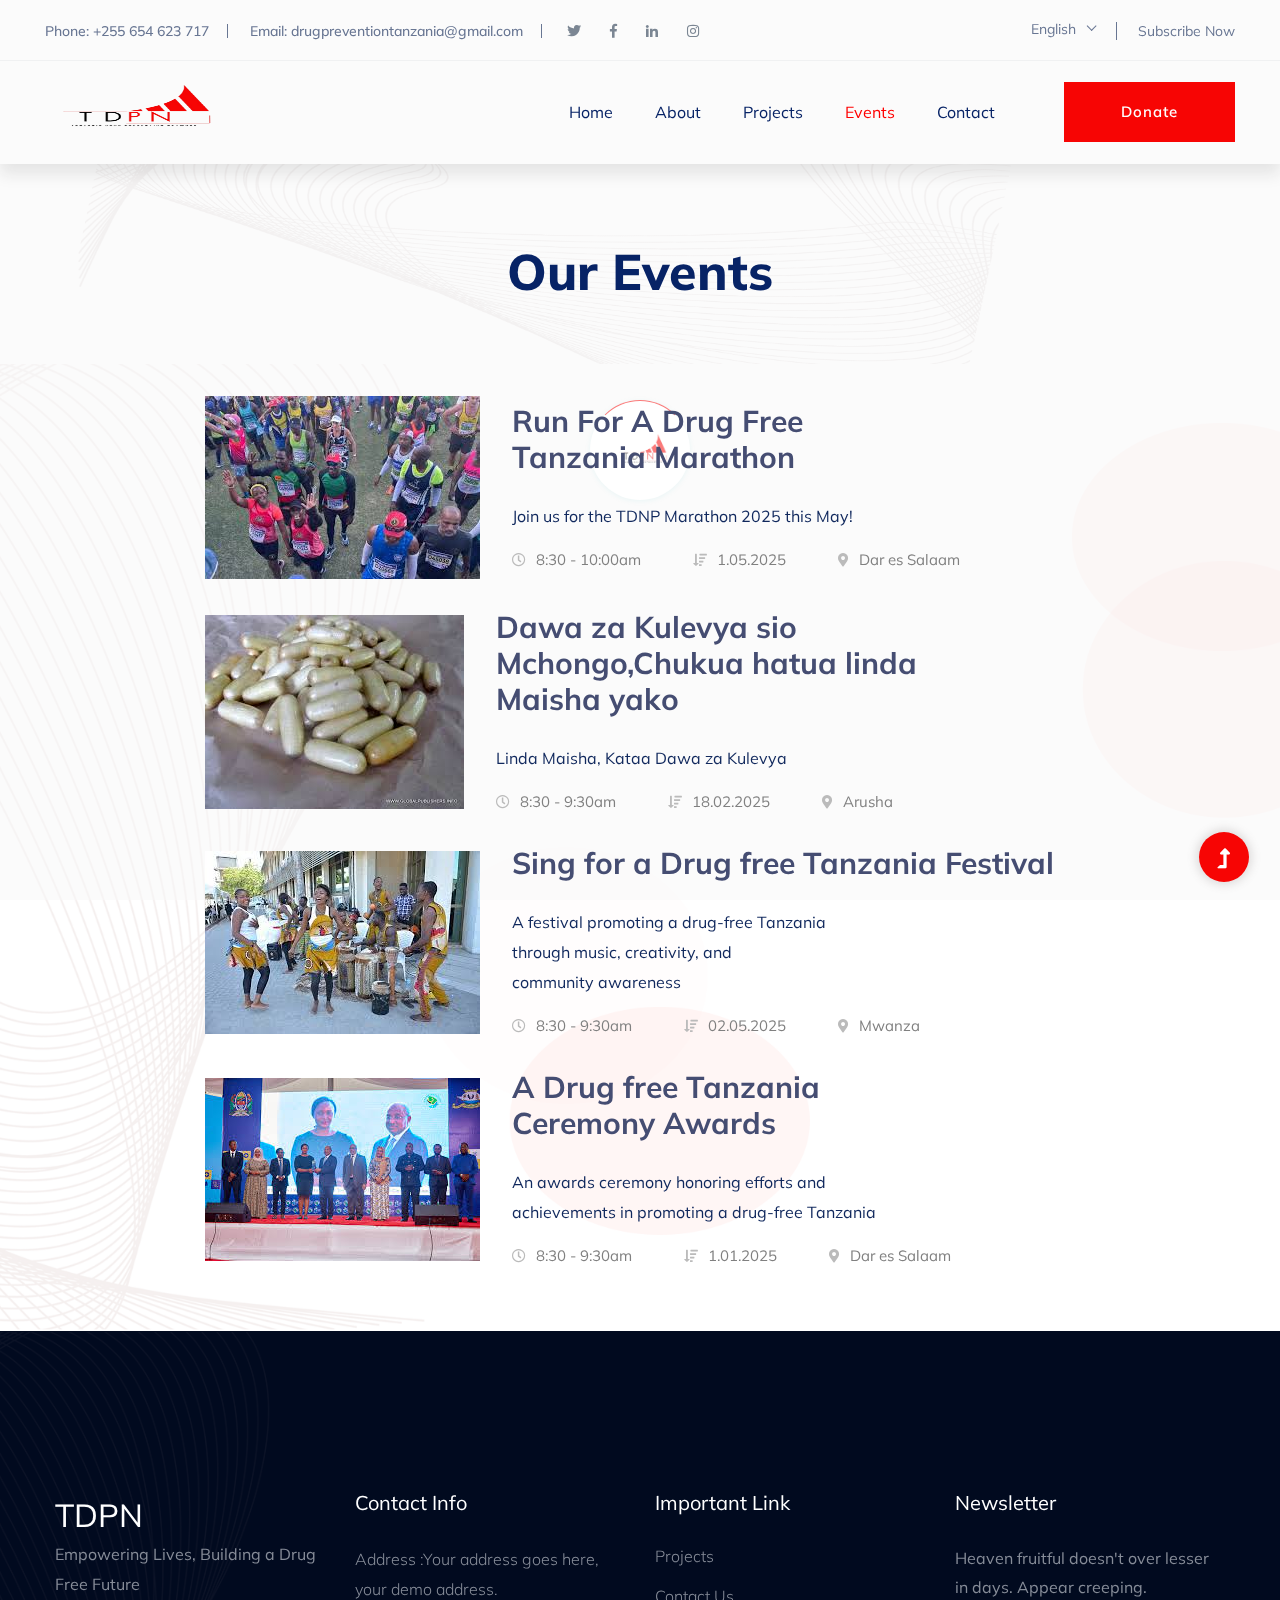
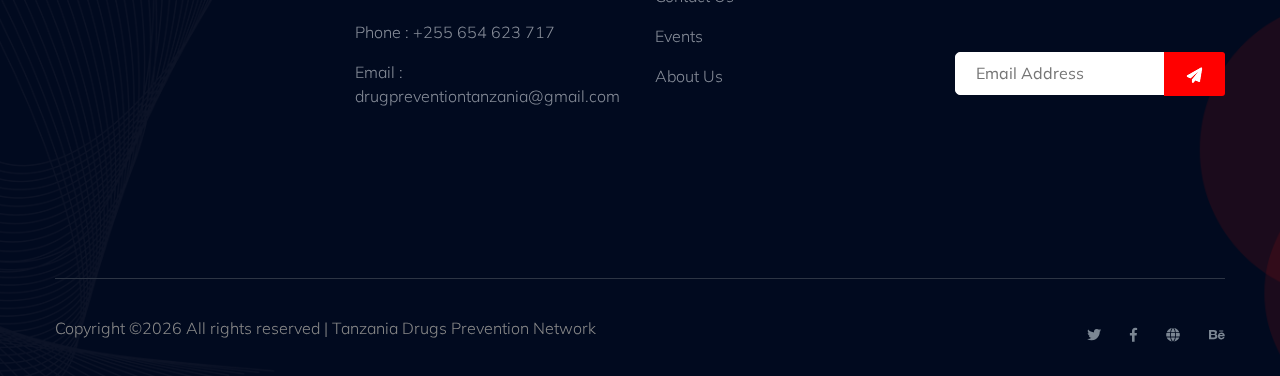
<file: events.html>
<!doctype html>
<html class="no-js" lang="zxx">
<head>
    <meta charset="utf-8">
    <meta http-equiv="x-ua-compatible" content="ie=edge">
    <title> TDPN | Events</title>
    <meta name="description" content="">
    <meta name="viewport" content="width=device-width, initial-scale=1">
    <link rel="manifest" href="site.webmanifest">
    <link rel="shortcut icon" type="image/x-icon" href="./assets/img/logo/logo.png">

	<!-- CSS here -->
	<link rel="stylesheet" href="assets/css/bootstrap.min.css">
	<link rel="stylesheet" href="assets/css/owl.carousel.min.css">
	<link rel="stylesheet" href="assets/css/slicknav.css">
    <link rel="stylesheet" href="assets/css/flaticon.css">
    <link rel="stylesheet" href="assets/css/progressbar_barfiller.css">
    <link rel="stylesheet" href="assets/css/gijgo.css">
    <link rel="stylesheet" href="assets/css/animate.min.css">
    <link rel="stylesheet" href="assets/css/animated-headline.css">
	<link rel="stylesheet" href="assets/css/magnific-popup.css">
	<link rel="stylesheet" href="assets/css/fontawesome-all.min.css">
	<link rel="stylesheet" href="assets/css/themify-icons.css">
	<link rel="stylesheet" href="assets/css/slick.css">
	<link rel="stylesheet" href="assets/css/nice-select.css">
	<link rel="stylesheet" href="assets/css/style.css">
</head>
<body>
    <!-- ? Preloader Start -->
    <div id="preloader-active">
        <div class="preloader d-flex align-items-center justify-content-center">
            <div class="preloader-inner position-relative">
                <div class="preloader-circle"></div>
                <div class="preloader-img pere-text">
                    <img src="assets/img/logo/loder.png" alt="">
                </div>
            </div>
        </div>
    </div>
    <!-- Preloader Start -->
    <header>
        <!-- Header Start -->
        <div class="header-area">
            <div class="main-header ">
                <div class="header-top d-none d-lg-block">
                    <div class="container-fluid">
                        <div class="col-xl-12">
                            <div class="row d-flex justify-content-between align-items-center">
                                <div class="header-info-left d-flex">
                                    <ul>     
                                        <li>Phone: +255 654 623 717</li>
                                        <li>Email: drugpreventiontanzania@gmail.com</li>
                                    </ul>
                                    <div class="header-social">    
                                        <ul>
                                            <li><a href="#"><i class="fab fa-twitter"></i></a></li>
                                            <li><a  href="https://www.facebook.com/"><i class="fab fa-facebook-f"></i></a></li>
                                            <li><a href="#"><i class="fab fa-linkedin-in"></i></a></li>
                                            <li><a href="https://www.instagram.com/tanzaniadrugpreventionnetwork?igsh=ODdrdWhhNDNxbDM4"><i class="fab fa-instagram"></i></a></li>

                                        </ul>
                                    </div>
                                </div>
                                <div class="header-info-right d-flex align-items-center">
                                    <div class="select-this">
                                        <form action="#">
                                            <div class="select-itms">
                                                <select name="select" id="select1">
                                                    <option value="">English</option>
                                                    <option value="">Swahili</option>
                                                    
                                                </select>
                                            </div>
                                        </form>
                                    </div>
                                    <ul class="contact-now">     
                                        <li><a href="#">Subscribe Now</a></li>
                                    </ul>
                                </div>
                            </div>
                        </div>
                    </div>
                </div>
                <div class="header-bottom  header-sticky">
                    <div class="container-fluid">
                        <div class="row align-items-center">
                            <!-- Logo -->
                            <div class="col-xl-2 col-lg-2">
                                <div class="logo">
                                    <a href="index.html"><img src="assets/img/logo/logo.png" width="170px" height="80px" alt=""></a>
                                </div>
                            </div>
                            <div class="col-xl-10 col-lg-10">
                                <div class="menu-wrapper  d-flex align-items-center justify-content-end">
                                    <!-- Main-menu -->
                                    <div class="main-menu d-none d-lg-block">
                                        <nav>
                                            <ul id="navigation">                                                                                          
                                                <li><a href="index.html">Home</a></li>
                                                <li ><a href="about.html" >About</a></li>
                                                <li><a href="./projects.html">Projects</a></li>
                                                <li><a href="events.html" class="active">Events </a></li>
                                                <li><a href="contact.html">Contact</a></li>
                                            </ul>
                                        </nav>
                                    </div>
                                    <!-- Header-btn -->
                                    <div class="header-right-btn d-none d-lg-block ml-20">
                                        <a href="contact.html" class="btn header-btn">Donate</a>
                                    </div>
                                </div>
                            </div> 
                            <!-- Mobile Menu -->
                            <div class="col-12">
                                <div class="mobile_menu d-block d-lg-none"></div>
                            </div>
                        </div>
                    </div>
                </div>
            </div>
        </div>
        <!-- Header End -->
    </header>
    <!-- header end -->
    <main>
    <!--? Hero Start -->
    <div class="slider-area2">
        <div class="slider-height2 d-flex align-items-center">
            <div class="container">
                <div class="row">
                    <div class="col-xl-12">
                        <div class="hero-cap hero-cap2 pt-20 text-center">
                            <h2>Our Events </h2>
                        </div>
                    </div>
                </div>
            </div>
        </div>
    </div>
    <!-- Hero End -->
    <!--? Count Down Start -->
   
    <!-- Count Down End -->
    <!-- Featured_job_start -->
    <section class="featured-job-area section-padding30 section-bg2" data-background="assets/img/gallery/section_bg03.png">
        <div class="container">
            
            <div class="row justify-content-center">
                <div class="col-lg-9 col-md-12">
                    <!-- single-job-content -->
                    <div class="single-job-items mb-30">
                        <div class="job-items">
                            <div class="company-img">
                                <a href="#"><img src="assets/img/gallery/socialEvents1.jpeg" alt=""></a>
                            </div>
                            <div class="job-tittle">
                                <a href="#"><h4>Run For A Drug Free <br> Tanzania Marathon</h4></a>
                                <p>Join us for the TDNP Marathon 2025 this May!</p>
                                <ul>
                                    <li><i class="far fa-clock"></i>8:30 - 10:00am</li>
                                    <li><i class="fas fa-sort-amount-down"></i>1.05.2025</li>
                                    <li><i class="fas fa-map-marker-alt"></i>Dar es Salaam</li>
                                </ul>
                            </div>
                        </div>
                    </div>
                </div>
                <div class="col-lg-9 col-md-12">
                    <!-- single-job-content -->
                    <div class="single-job-items mb-30">
                        <div class="job-items">
                            <div class="company-img">
                                <a href="#"><img src="assets/img/gallery/socialEvents2.jpeg" alt=""></a>
                            </div>
                            <div class="job-tittle">
                                <a href="#"><h4>Dawa za Kulevya sio <br> Mchongo,Chukua hatua linda <br> Maisha yako</h4></a>
                                <p>Linda Maisha, Kataa Dawa za Kulevya</p>
                                <ul>
                                    <li><i class="far fa-clock"></i>8:30 - 9:30am</li>
                                    <li><i class="fas fa-sort-amount-down"></i>18.02.2025</li>
                                    <li><i class="fas fa-map-marker-alt"></i>Arusha</li>
                                </ul>
                            </div>
                        </div>
                    </div>
                </div>
                <div class="col-lg-9 col-md-12">
                    <!-- single-job-content -->
                    <div class="single-job-items mb-30">
                        <div class="job-items">
                            <div class="company-img">
                                <a href="#"><img src="assets/img/gallery/socialEvents3.jpeg" alt=""></a>
                            </div>
                            <div class="job-tittle">
                                <a href="#"><h4>Sing for a Drug free Tanzania Festival</h4></a>
                                <p>A festival promoting a drug-free Tanzania <br>through music, creativity, and <br>community awareness</p>
                                <ul>
                                    <li><i class="far fa-clock"></i>8:30 - 9:30am</li>
                                    <li><i class="fas fa-sort-amount-down"></i>02.05.2025</li>
                                    <li><i class="fas fa-map-marker-alt"></i>Mwanza</li>
                                </ul>
                            </div>
                        </div>
                    </div>
                </div>
                <div class="col-lg-9 col-md-12">
                    <!-- single-job-content -->
                    <div class="single-job-items mb-30">
                        <div class="job-items">
                            <div class="company-img">
                                <a href="#"><img src="assets/img/gallery/awards.jpeg" alt=""></a>
                            </div>
                            <div class="job-tittle">
                                <a href="#"><h4>A Drug free Tanzania <br> Ceremony Awards</h4></a>
                                <p>An awards ceremony honoring efforts and <br> achievements in promoting a drug-free Tanzania</p>
                                <ul>
                                    <li><i class="far fa-clock"></i>8:30 - 9:30am</li>
                                    <li><i class="fas fa-sort-amount-down"></i>1.01.2025</li>
                                    <li><i class="fas fa-map-marker-alt"></i>Dar es Salaam</li>
                                </ul>
                            </div>
                        </div>
                    </div>
                </div>
                
            </div>
        </div>
    </section>
    <!-- Featured_job_end -->
    </main>
    <footer>
        <div class="footer-wrapper section-bg2" data-background="assets/img/gallery/footer_bg.png">
            <!-- Footer Top-->
            <div class="footer-area footer-padding">
                <div class="container">
                    <div class="row d-flex justify-content-between">
                        <div class="col-xl-3 col-lg-3 col-md-4 col-sm-6">
                        <div class="single-footer-caption mb-50">
                            <div class="single-footer-caption mb-30">
                                <div class="footer-tittle">
                                    <div class="footer-logo mb-20">
                                        <a href="index.html" style="font-size:2em">TDPN</a>
                                         <li>
                                            <p style="color: #868c98">Empowering Lives, Building a Drug Free Future</p>
                                         </li>
                                            
                                        
                                    </div>
                                </div>
                            </div>
                        </div>
                        </div>
                        <div class="col-xl-3 col-lg-3 col-md-4 col-sm-5">
                            <div class="single-footer-caption mb-50">
                                <div class="footer-tittle">
                                    <h4>Contact Info</h4>
                                    <ul>
                                        <li>
                                            <p>Address :Your address goes here, your demo address.</p>
                                        </li>
                                        <li><a href="#">Phone : +255 654 623 717</a></li>
                                        <li><a href="#">Email : drugpreventiontanzania@gmail.com</a></li>
                                    </ul>
                                </div>

                            </div>
                        </div>
                        <div class="col-xl-3 col-lg-3 col-md-4 col-sm-5">
                            <div class="single-footer-caption mb-50">
                                <div class="footer-tittle">
                                    <h4>Important Link</h4>
                                    <ul>
                                        <li><a href="#"> Projects</a></li>
                                        <li><a href="#">Contact Us</a></li>
                                        <li><a href="#">Events</a></li>
                                        <li><a href="#">About Us</a></li>
                                    </ul>
                                </div>
                            </div>
                        </div>
                        <div class="col-xl-3 col-lg-3 col-md-4 col-sm-5">
                            <div class="single-footer-caption mb-50">
                                <div class="footer-tittle">
                                    <h4>Newsletter</h4>
                                    <div class="footer-pera footer-pera2">
                                    <p>Heaven fruitful doesn't over lesser in days. Appear creeping.</p>
                                </div>
                                <!-- Form -->
                                <div class="footer-form" >
                                    <div id="mc_embed_signup">
                                        <form target="_blank" action="https://spondonit.us12.list-manage.com/subscribe/post?u=1462626880ade1ac87bd9c93a&amp;id=92a4423d01"
                                        method="get" class="subscribe_form relative mail_part">
                                            <input type="email" name="email" id="newsletter-form-email" placeholder="Email Address"
                                            class="placeholder hide-on-focus" onfocus="this.placeholder = ''"
                                            onblur="this.placeholder = ' Email Address '">
                                            <div class="form-icon">
                                                <button type="submit" name="submit" id="newsletter-submit"
                                                class="email_icon newsletter-submit button-contactForm"><img src="assets/img/gallery/form.png" alt=""></button>
                                            </div>
                                            <div class="mt-10 info"></div>
                                        </form>
                                    </div>
                                </div>
                                </div>
                            </div>
                        </div>
                    </div>
                </div>
            </div>
            <!-- footer-bottom -->
            <div class="footer-bottom-area">
                <div class="container">
                    <div class="footer-border">
                        <div class="row d-flex justify-content-between align-items-center">
                            <div class="col-xl-10 col-lg-9 ">
                                <div class="footer-copy-right">
                                    <p><!-- Link back to Colorlib can't be removed. Template is licensed under CC BY 3.0. -->
  Copyright &copy;<script>document.write(new Date().getFullYear());</script> All rights reserved | Tanzania Drugs Prevention Network
  <!-- Link back to Colorlib can't be removed. Template is licensed under CC BY 3.0. --></p>
                                </div>
                            </div>
                            <div class="col-xl-2 col-lg-3">
                                <div class="footer-social f-right">
                                    <a href="#"><i class="fab fa-twitter"></i></a>
                                    <a  href="https://www.facebook.com/sai4ull"><i class="fab fa-facebook-f"></i></a>
                                    <a href="#"><i class="fas fa-globe"></i></a>
                                    <a href="#"><i class="fab fa-behance"></i></a>
                                </div>
                            </div>
                        </div>
                    </div>
                </div>
            </div>
        </div>
    </footer>


    <!-- Scroll Up -->
    <div id="back-top" >
        <a title="Go to Top" href="#"> <i class="fas fa-level-up-alt"></i></a>
    </div>

    <!-- JS here -->

    <script src="./assets/js/vendor/modernizr-3.5.0.min.js"></script>
    <!-- Jquery, Popper, Bootstrap -->
    <script src="./assets/js/vendor/jquery-1.12.4.min.js"></script>
    <script src="./assets/js/popper.min.js"></script>
    <script src="./assets/js/bootstrap.min.js"></script>
    <!-- Jquery Mobile Menu -->
    <script src="./assets/js/jquery.slicknav.min.js"></script>

    <!-- Jquery Slick , Owl-Carousel Plugins -->
    <script src="./assets/js/owl.carousel.min.js"></script>
    <script src="./assets/js/slick.min.js"></script>
    <!-- One Page, Animated-HeadLin -->
    <script src="./assets/js/wow.min.js"></script>
    <script src="./assets/js/animated.headline.js"></script>
    <script src="./assets/js/jquery.magnific-popup.js"></script>

    <!-- Date Picker -->
    <script src="./assets/js/gijgo.min.js"></script>
    <!-- Nice-select, sticky -->
    <script src="./assets/js/jquery.nice-select.min.js"></script>
    <script src="./assets/js/jquery.sticky.js"></script>
    <!-- Progress -->
    <script src="./assets/js/jquery.barfiller.js"></script>
    
    <!-- counter , waypoint,Hover Direction -->
    <script src="./assets/js/jquery.counterup.min.js"></script>
    <script src="./assets/js/waypoints.min.js"></script>
    <script src="./assets/js/jquery.countdown.min.js"></script>
    <script src="./assets/js/hover-direction-snake.min.js"></script>

    <!-- contact js -->
    <script src="./assets/js/contact.js"></script>
    <script src="./assets/js/jquery.form.js"></script>
    <script src="./assets/js/jquery.validate.min.js"></script>
    <script src="./assets/js/mail-script.js"></script>
    <script src="./assets/js/jquery.ajaxchimp.min.js"></script>
    
    <!-- Jquery Plugins, main Jquery -->	
    <script src="./assets/js/plugins.js"></script>
    <script src="./assets/js/main.js"></script>
    
    </body>
</html>
</file>
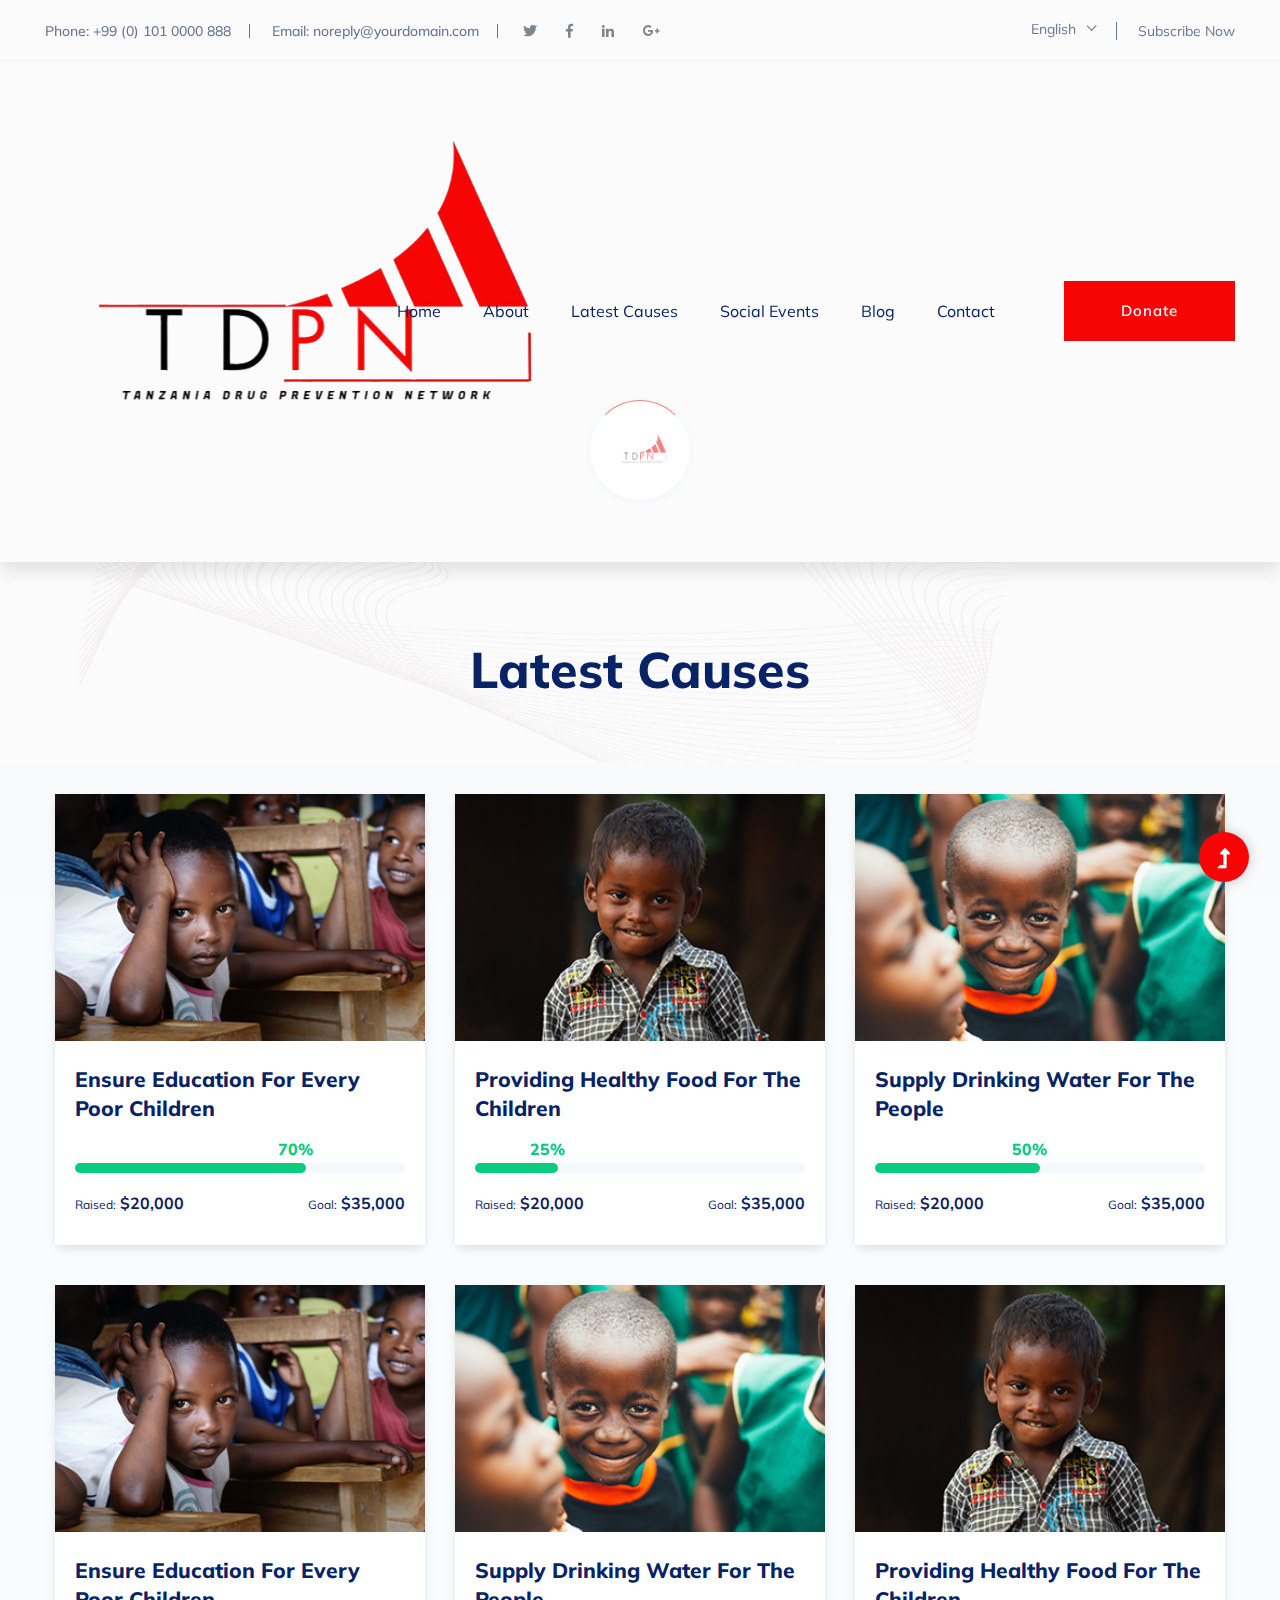
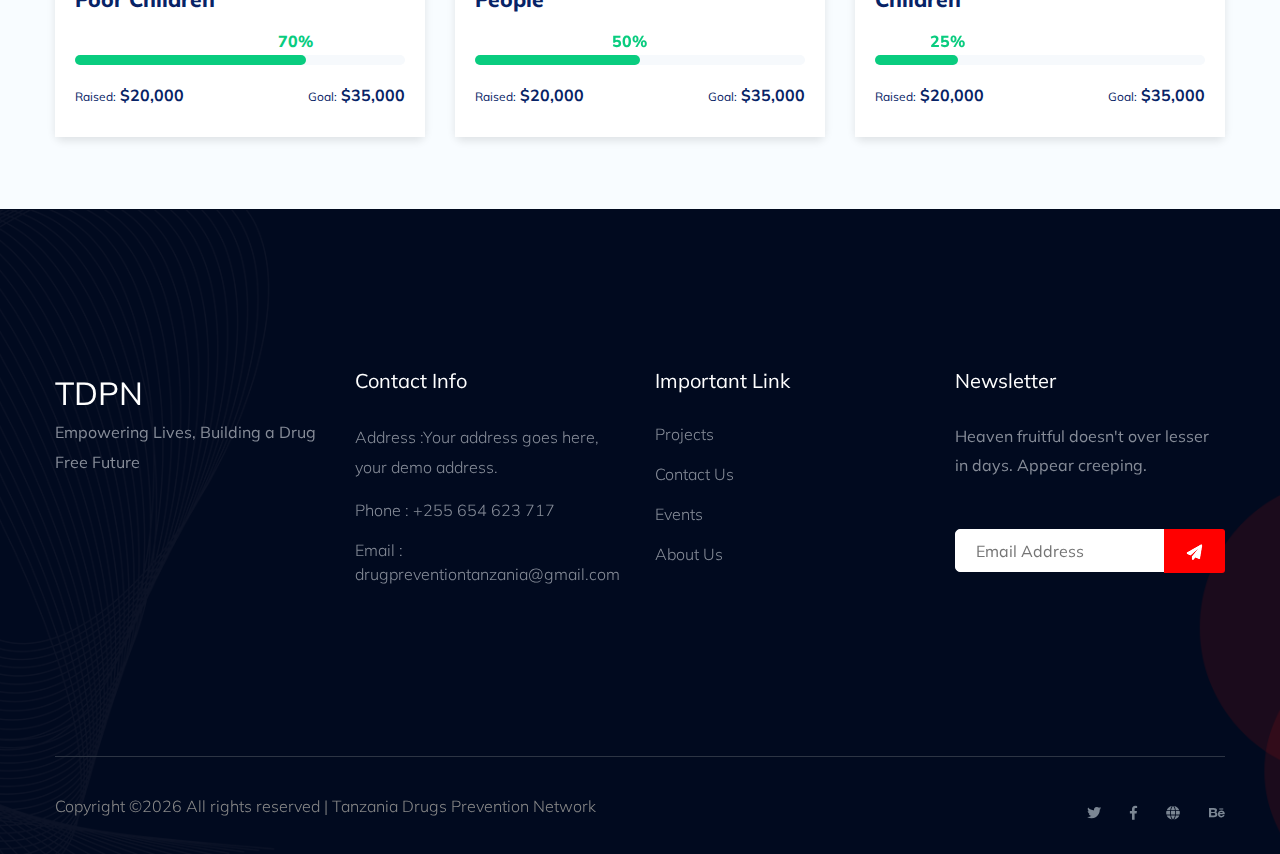
<file: program.html>
<!doctype html>
<html class="no-js" lang="zxx">
<head>
    <meta charset="utf-8">
    <meta http-equiv="x-ua-compatible" content="ie=edge">
    <title> Charity | Teamplate</title>
    <meta name="description" content="">
    <meta name="viewport" content="width=device-width, initial-scale=1">
    <link rel="manifest" href="site.webmanifest">
    <link rel="shortcut icon" type="image/x-icon" href="assets/img/favicon.ico">

	<!-- CSS here -->
	<link rel="stylesheet" href="assets/css/bootstrap.min.css">
	<link rel="stylesheet" href="assets/css/owl.carousel.min.css">
	<link rel="stylesheet" href="assets/css/slicknav.css">
    <link rel="stylesheet" href="assets/css/flaticon.css">
    <link rel="stylesheet" href="assets/css/progressbar_barfiller.css">
    <link rel="stylesheet" href="assets/css/gijgo.css">
    <link rel="stylesheet" href="assets/css/animate.min.css">
    <link rel="stylesheet" href="assets/css/animated-headline.css">
	<link rel="stylesheet" href="assets/css/magnific-popup.css">
	<link rel="stylesheet" href="assets/css/fontawesome-all.min.css">
	<link rel="stylesheet" href="assets/css/themify-icons.css">
	<link rel="stylesheet" href="assets/css/slick.css">
	<link rel="stylesheet" href="assets/css/nice-select.css">
	<link rel="stylesheet" href="assets/css/style.css">
</head>
<body>
    <!-- ? Preloader Start -->
    <div id="preloader-active">
        <div class="preloader d-flex align-items-center justify-content-center">
            <div class="preloader-inner position-relative">
                <div class="preloader-circle"></div>
                <div class="preloader-img pere-text">
                    <img src="assets/img/logo/loder.png" alt="">
                </div>
            </div>
        </div>
    </div>
    <!-- Preloader Start -->
    <header>
        <!-- Header Start -->
        <div class="header-area">
            <div class="main-header ">
                <div class="header-top d-none d-lg-block">
                    <div class="container-fluid">
                        <div class="col-xl-12">
                            <div class="row d-flex justify-content-between align-items-center">
                                <div class="header-info-left d-flex">
                                    <ul>     
                                        <li>Phone: +99 (0) 101 0000 888</li>
                                        <li>Email: noreply@yourdomain.com</li>
                                    </ul>
                                    <div class="header-social">    
                                        <ul>
                                            <li><a href="#"><i class="fab fa-twitter"></i></a></li>
                                            <li><a  href="https://www.facebook.com/sai4ull"><i class="fab fa-facebook-f"></i></a></li>
                                            <li><a href="#"><i class="fab fa-linkedin-in"></i></a></li>
                                            <li> <a href="#"><i class="fab fa-google-plus-g"></i></a></li>
                                        </ul>
                                    </div>
                                </div>
                                <div class="header-info-right d-flex align-items-center">
                                    <div class="select-this">
                                        <form action="#">
                                            <div class="select-itms">
                                                <select name="select" id="select1">
                                                    <option value="">English</option>
                                                    <option value="">Bangla</option>
                                                    <option value="">Arabic</option>
                                                    <option value="">Hindi</option>
                                                </select>
                                            </div>
                                        </form>
                                    </div>
                                    <ul class="contact-now">     
                                        <li><a href="#">Subscribe Now</a></li>
                                    </ul>
                                </div>
                            </div>
                        </div>
                    </div>
                </div>
                <div class="header-bottom  header-sticky">
                    <div class="container-fluid">
                        <div class="row align-items-center">
                            <!-- Logo -->
                            <div class="col-xl-2 col-lg-2">
                                <div class="logo">
                                    <a href="index.html"><img src="assets/img/logo/logo.png" alt=""></a>
                                </div>
                            </div>
                            <div class="col-xl-10 col-lg-10">
                                <div class="menu-wrapper  d-flex align-items-center justify-content-end">
                                    <!-- Main-menu -->
                                    <div class="main-menu d-none d-lg-block">
                                        <nav>
                                            <ul id="navigation">                                                                                          
                                                <li><a href="index.html">Home</a></li>
                                                <li><a href="about.html">About</a></li>
                                                <li><a href="program.html">latest causes</a></li>
                                                <li><a href="events.html">social events </a></li>
                                                <li><a href="blog.html">Blog</a>
                                                    <ul class="submenu">
                                                        <li><a href="blog.html">Blog</a></li>
                                                        <li><a href="blog_details.html">Blog Details</a></li>
                                                        <li><a href="elements.html">Element</a></li>
                                                    </ul>
                                                </li>
                                                <li><a href="contact.html">Contact</a></li>
                                            </ul>
                                        </nav>
                                    </div>
                                    <!-- Header-btn -->
                                    <div class="header-right-btn d-none d-lg-block ml-20">
                                        <a href="contact.html" class="btn header-btn">Donate</a>
                                    </div>
                                </div>
                            </div> 
                            <!-- Mobile Menu -->
                            <div class="col-12">
                                <div class="mobile_menu d-block d-lg-none"></div>
                            </div>
                        </div>
                    </div>
                </div>
            </div>
        </div>
        <!-- Header End -->
    </header>
    <!-- header end -->
    <main>
    <!--? Hero Start -->
    <div class="slider-area2">
        <div class="slider-height2 d-flex align-items-center">
            <div class="container">
                <div class="row">
                    <div class="col-xl-12">
                        <div class="hero-cap hero-cap2 pt-20 text-center">
                            <h2>latest causes </h2>
                        </div>
                    </div>
                </div>
            </div>
        </div>
    </div>
    <!-- Hero End -->
    <!-- Our Cases Start -->
    <div class="our-cases-area section-padding30">
        <div class="container">
            <div class="row">
                <div class="col-lg-4 col-md-6 col-sm-6">
                    <div class="single-cases mb-40">
                        <div class="cases-img">
                            <img src="assets/img/gallery/case1.png" alt="">
                        </div>
                        <div class="cases-caption">
                            <h3><a href="#">Ensure Education For Every Poor Children</a></h3>
                            <!-- Progress Bar -->
                            <div class="single-skill mb-15">
                                <div class="bar-progress">
                                    <div id="bar1" class="barfiller">
                                        <div class="tipWrap">
                                            <span class="tip"></span>
                                        </div>
                                        <span class="fill" data-percentage="70"></span>
                                    </div>
                                </div>
                            </div>
                            <!-- / progress -->
                            <div class="prices d-flex justify-content-between">
                                <p>Raised:<span> $20,000</span></p>
                                <p>Goal:<span> $35,000</span></p>
                            </div>
                        </div>
                    </div>
                </div>
                <div class="col-lg-4 col-md-6 col-sm-6">
                    <div class="single-cases mb-40">
                        <div class="cases-img">
                            <img src="assets/img/gallery/case2.png" alt="">
                        </div>
                        <div class="cases-caption">
                            <h3><a href="#">Providing Healthy Food For The Children</a></h3>
                            <!-- Progress Bar -->
                            <div class="single-skill mb-15">
                                <div class="bar-progress">
                                    <div id="bar2" class="barfiller">
                                        <div class="tipWrap">
                                            <span class="tip"></span>
                                        </div>
                                        <span class="fill" data-percentage="25"></span>
                                    </div>
                                </div>
                            </div>
                            <!-- / progress -->
                            <div class="prices d-flex justify-content-between">
                                <p>Raised:<span> $20,000</span></p>
                                <p>Goal:<span> $35,000</span></p>
                            </div>
                        </div>
                    </div>
                </div>
                <div class="col-lg-4 col-md-6 col-sm-6">
                    <div class="single-cases mb-40">
                        <div class="cases-img">
                            <img src="assets/img/gallery/case3.png" alt="">
                        </div>
                        <div class="cases-caption">
                            <h3><a href="#">Supply Drinking Water For  The People</a></h3>
                            <!-- Progress Bar -->
                            <div class="single-skill mb-15">
                                <div class="bar-progress">
                                    <div id="bar3" class="barfiller">
                                        <div class="tipWrap">
                                            <span class="tip"></span>
                                        </div>
                                        <span class="fill" data-percentage="50"></span>
                                    </div>
                                </div>
                            </div>
                            <!-- / progress -->
                            <div class="prices d-flex justify-content-between">
                                <p>Raised:<span> $20,000</span></p>
                                <p>Goal:<span> $35,000</span></p>
                            </div>
                        </div>
                    </div>
                </div>
                <div class="col-lg-4 col-md-6 col-sm-6">
                    <div class="single-cases mb-40">
                        <div class="cases-img">
                            <img src="assets/img/gallery/case1.png" alt="">
                        </div>
                        <div class="cases-caption">
                            <h3><a href="#">Ensure Education For Every Poor Children</a></h3>
                            <!-- Progress Bar -->
                            <div class="single-skill mb-15">
                                <div class="bar-progress">
                                    <div id="bar4" class="barfiller">
                                        <div class="tipWrap">
                                            <span class="tip"></span>
                                        </div>
                                        <span class="fill" data-percentage="70"></span>
                                    </div>
                                </div>
                            </div>
                            <!-- / progress -->
                            <div class="prices d-flex justify-content-between">
                                <p>Raised:<span> $20,000</span></p>
                                <p>Goal:<span> $35,000</span></p>
                            </div>
                        </div>
                    </div>
                </div>
                <div class="col-lg-4 col-md-6 col-sm-6">
                    <div class="single-cases mb-40">
                        <div class="cases-img">
                            <img src="assets/img/gallery/case3.png" alt="">
                        </div>
                        <div class="cases-caption">
                            <h3><a href="#">Supply Drinking Water For  The People</a></h3>
                            <!-- Progress Bar -->
                            <div class="single-skill mb-15">
                                <div class="bar-progress">
                                    <div id="bar5" class="barfiller">
                                        <div class="tipWrap">
                                            <span class="tip"></span>
                                        </div>
                                        <span class="fill" data-percentage="50"></span>
                                    </div>
                                </div>
                            </div>
                            <!-- / progress -->
                            <div class="prices d-flex justify-content-between">
                                <p>Raised:<span> $20,000</span></p>
                                <p>Goal:<span> $35,000</span></p>
                            </div>
                        </div>
                    </div>
                </div>
                <div class="col-lg-4 col-md-6 col-sm-6">
                    <div class="single-cases mb-40">
                        <div class="cases-img">
                            <img src="assets/img/gallery/case2.png" alt="">
                        </div>
                        <div class="cases-caption">
                            <h3><a href="#">Providing Healthy Food For The Children</a></h3>
                            <!-- Progress Bar -->
                            <div class="single-skill mb-15">
                                <div class="bar-progress">
                                    <div id="bar6" class="barfiller">
                                        <div class="tipWrap">
                                            <span class="tip"></span>
                                        </div>
                                        <span class="fill" data-percentage="25"></span>
                                    </div>
                                </div>
                            </div>
                            <!-- / progress -->
                            <div class="prices d-flex justify-content-between">
                                <p>Raised:<span> $20,000</span></p>
                                <p>Goal:<span> $35,000</span></p>
                            </div>
                        </div>
                    </div>
                </div>
            </div>
        </div>
    </div>
    <!-- Our Cases End -->
    </main>
    <footer>
        <div class="footer-wrapper section-bg2" data-background="assets/img/gallery/footer_bg.png">
            <!-- Footer Top-->
            <div class="footer-area footer-padding">
                <div class="container">
                    <div class="row d-flex justify-content-between">
                        <div class="col-xl-3 col-lg-3 col-md-4 col-sm-6">
                        <div class="single-footer-caption mb-50">
                            <div class="single-footer-caption mb-30">
                                <div class="footer-tittle">
                                    <div class="footer-logo mb-20">
                                        <a href="index.html" style="font-size:2em">TDPN</a>
                                         <li>
                                            <p style="color: #868c98">Empowering Lives, Building a Drug Free Future</p>
                                         </li>
                                            
                                        
                                    </div>
                                </div>
                            </div>
                        </div>
                        </div>
                        <div class="col-xl-3 col-lg-3 col-md-4 col-sm-5">
                            <div class="single-footer-caption mb-50">
                                <div class="footer-tittle">
                                    <h4>Contact Info</h4>
                                    <ul>
                                        <li>
                                            <p>Address :Your address goes here, your demo address.</p>
                                        </li>
                                        <li><a href="#">Phone : +255 654 623 717</a></li>
                                        <li><a href="#">Email : drugpreventiontanzania@gmail.com</a></li>
                                    </ul>
                                </div>

                            </div>
                        </div>
                        <div class="col-xl-3 col-lg-3 col-md-4 col-sm-5">
                            <div class="single-footer-caption mb-50">
                                <div class="footer-tittle">
                                    <h4>Important Link</h4>
                                    <ul>
                                        <li><a href="#"> Projects</a></li>
                                        <li><a href="#">Contact Us</a></li>
                                        <li><a href="#">Events</a></li>
                                        <li><a href="#">About Us</a></li>
                                    </ul>
                                </div>
                            </div>
                        </div>
                        <div class="col-xl-3 col-lg-3 col-md-4 col-sm-5">
                            <div class="single-footer-caption mb-50">
                                <div class="footer-tittle">
                                    <h4>Newsletter</h4>
                                    <div class="footer-pera footer-pera2">
                                    <p>Heaven fruitful doesn't over lesser in days. Appear creeping.</p>
                                </div>
                                <!-- Form -->
                                <div class="footer-form" >
                                    <div id="mc_embed_signup">
                                        <form target="_blank" action="https://spondonit.us12.list-manage.com/subscribe/post?u=1462626880ade1ac87bd9c93a&amp;id=92a4423d01"
                                        method="get" class="subscribe_form relative mail_part">
                                            <input type="email" name="email" id="newsletter-form-email" placeholder="Email Address"
                                            class="placeholder hide-on-focus" onfocus="this.placeholder = ''"
                                            onblur="this.placeholder = ' Email Address '">
                                            <div class="form-icon">
                                                <button type="submit" name="submit" id="newsletter-submit"
                                                class="email_icon newsletter-submit button-contactForm"><img src="assets/img/gallery/form.png" alt=""></button>
                                            </div>
                                            <div class="mt-10 info"></div>
                                        </form>
                                    </div>
                                </div>
                                </div>
                            </div>
                        </div>
                    </div>
                </div>
            </div>
            <!-- footer-bottom -->
            <div class="footer-bottom-area">
                <div class="container">
                    <div class="footer-border">
                        <div class="row d-flex justify-content-between align-items-center">
                            <div class="col-xl-10 col-lg-9 ">
                                <div class="footer-copy-right">
                                    <p><!-- Link back to Colorlib can't be removed. Template is licensed under CC BY 3.0. -->
  Copyright &copy;<script>document.write(new Date().getFullYear());</script> All rights reserved | Tanzania Drugs Prevention Network
  <!-- Link back to Colorlib can't be removed. Template is licensed under CC BY 3.0. --></p>
                                </div>
                            </div>
                            <div class="col-xl-2 col-lg-3">
                                <div class="footer-social f-right">
                                    <a href="#"><i class="fab fa-twitter"></i></a>
                                    <a  href="https://www.facebook.com/sai4ull"><i class="fab fa-facebook-f"></i></a>
                                    <a href="#"><i class="fas fa-globe"></i></a>
                                    <a href="#"><i class="fab fa-behance"></i></a>
                                </div>
                            </div>
                        </div>
                    </div>
                </div>
            </div>
        </div>
    </footer>


    <!-- Scroll Up -->
    <div id="back-top" >
        <a title="Go to Top" href="#"> <i class="fas fa-level-up-alt"></i></a>
    </div>

    <!-- JS here -->

    <script src="./assets/js/vendor/modernizr-3.5.0.min.js"></script>
    <!-- Jquery, Popper, Bootstrap -->
    <script src="./assets/js/vendor/jquery-1.12.4.min.js"></script>
    <script src="./assets/js/popper.min.js"></script>
    <script src="./assets/js/bootstrap.min.js"></script>
    <!-- Jquery Mobile Menu -->
    <script src="./assets/js/jquery.slicknav.min.js"></script>

    <!-- Jquery Slick , Owl-Carousel Plugins -->
    <script src="./assets/js/owl.carousel.min.js"></script>
    <script src="./assets/js/slick.min.js"></script>
    <!-- One Page, Animated-HeadLin -->
    <script src="./assets/js/wow.min.js"></script>
    <script src="./assets/js/animated.headline.js"></script>
    <script src="./assets/js/jquery.magnific-popup.js"></script>

    <!-- Date Picker -->
    <script src="./assets/js/gijgo.min.js"></script>
    <!-- Nice-select, sticky -->
    <script src="./assets/js/jquery.nice-select.min.js"></script>
    <script src="./assets/js/jquery.sticky.js"></script>
    <!-- Progress -->
    <script src="./assets/js/jquery.barfiller.js"></script>
    
    <!-- counter , waypoint,Hover Direction -->
    <script src="./assets/js/jquery.counterup.min.js"></script>
    <script src="./assets/js/waypoints.min.js"></script>
    <script src="./assets/js/jquery.countdown.min.js"></script>
    <script src="./assets/js/hover-direction-snake.min.js"></script>

    <!-- contact js -->
    <script src="./assets/js/contact.js"></script>
    <script src="./assets/js/jquery.form.js"></script>
    <script src="./assets/js/jquery.validate.min.js"></script>
    <script src="./assets/js/mail-script.js"></script>
    <script src="./assets/js/jquery.ajaxchimp.min.js"></script>
    
    <!-- Jquery Plugins, main Jquery -->	
    <script src="./assets/js/plugins.js"></script>
    <script src="./assets/js/main.js"></script>
    
    </body>
</html>
</file>
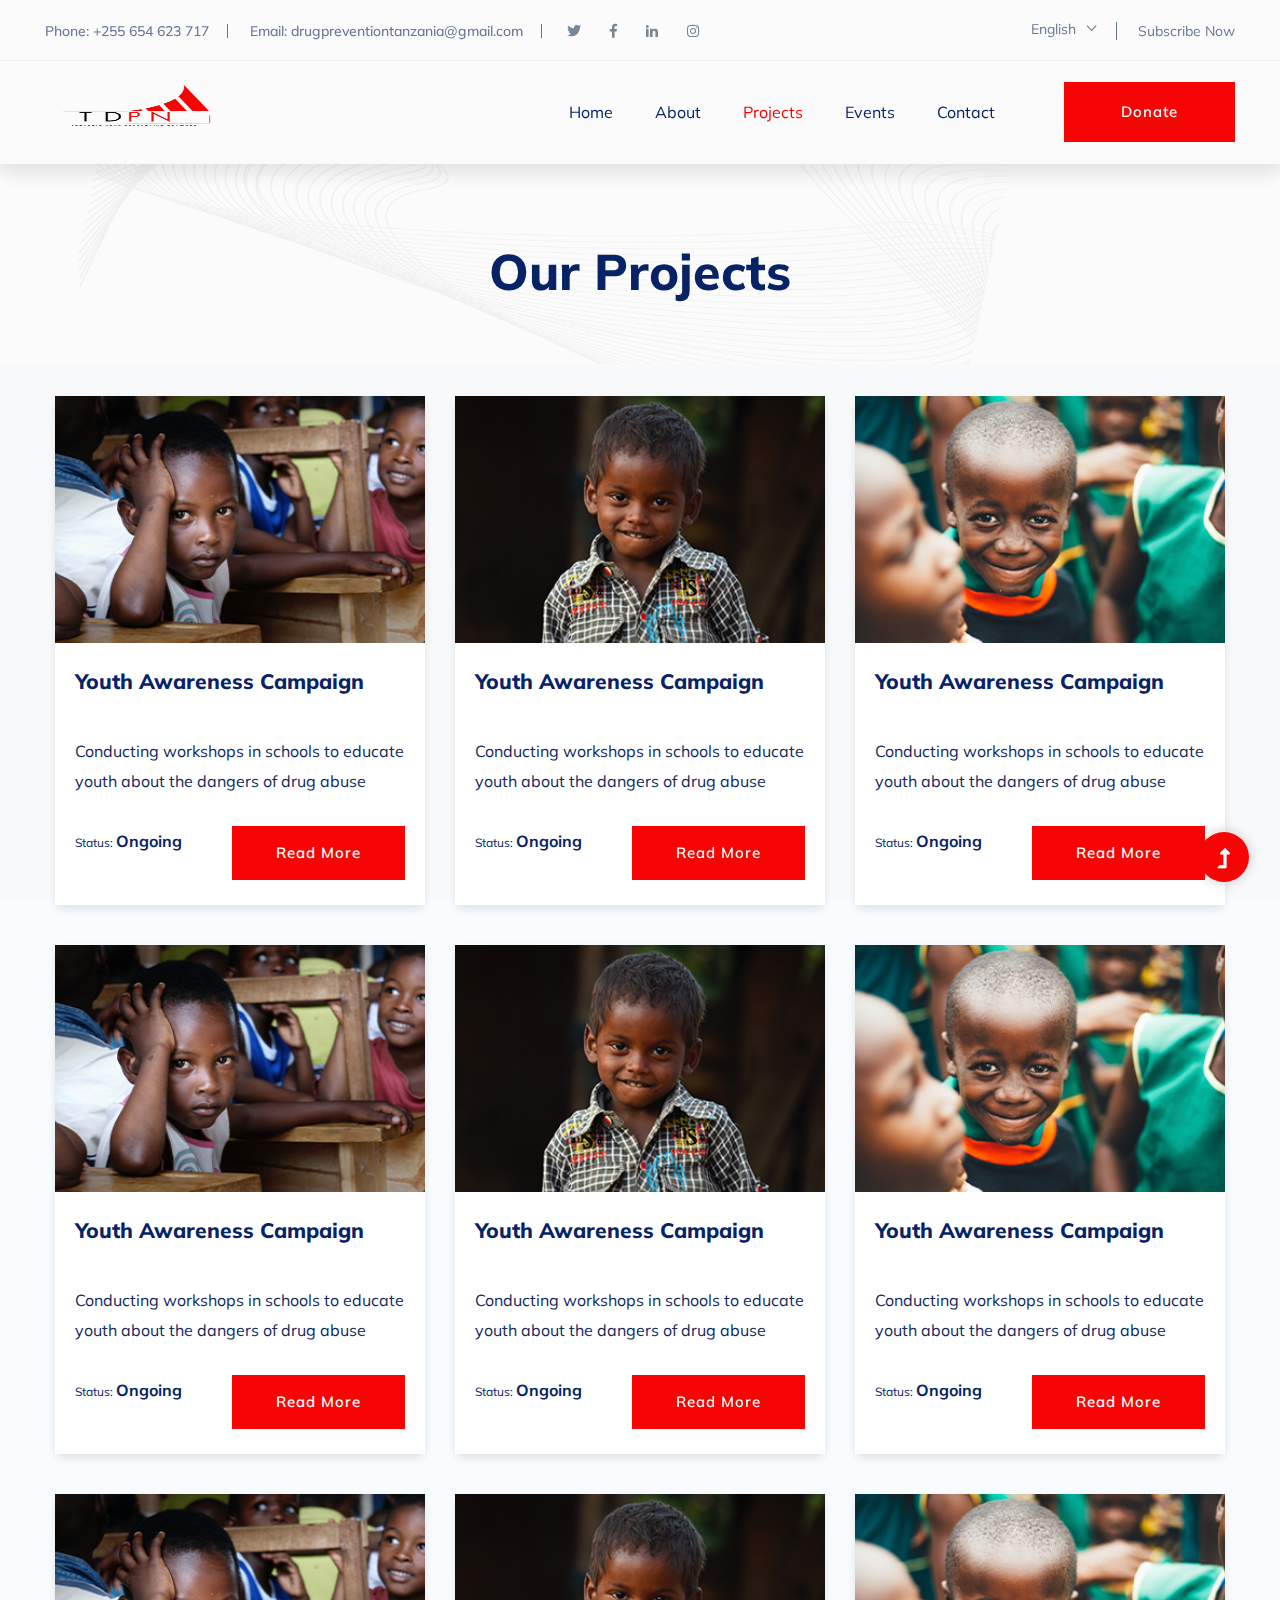
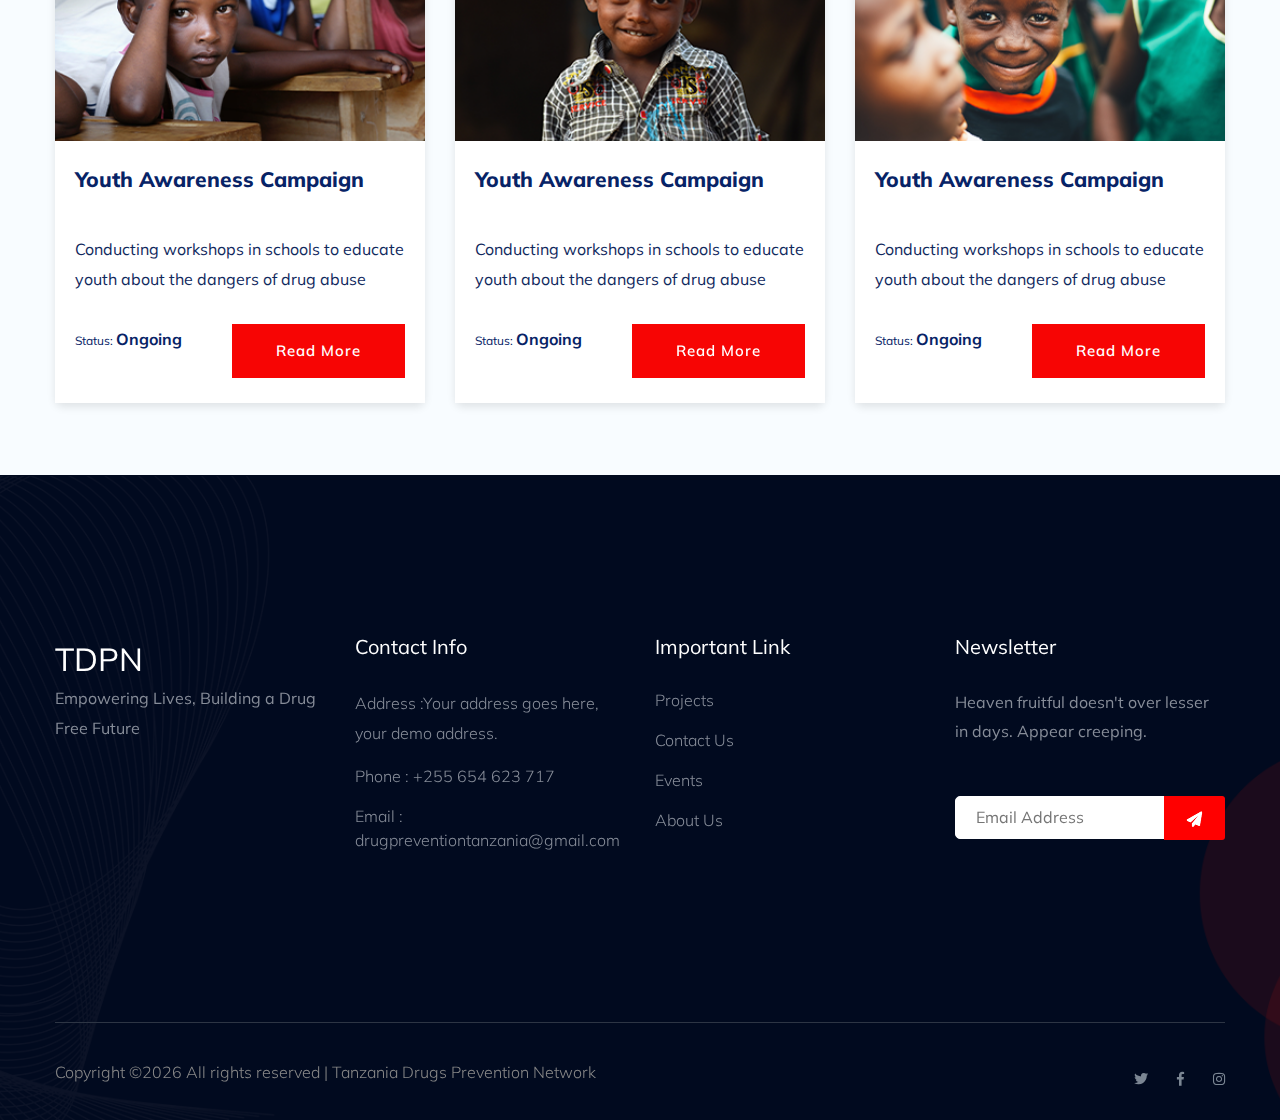
<file: projects.html>
<!doctype html>
<html class="no-js" lang="zxx">
<head>
    <meta charset="utf-8">
    <meta http-equiv="x-ua-compatible" content="ie=edge">
    <title> TDPN | Projects</title>
    <meta name="description" content="">
    <meta name="viewport" content="width=device-width, initial-scale=1">
    <link rel="manifest" href="site.webmanifest">
    <link rel="shortcut icon" type="image/x-icon" href="./assets/img/logo/logo.png">

	<!-- CSS here -->
	<link rel="stylesheet" href="assets/css/bootstrap.min.css">
	<link rel="stylesheet" href="assets/css/owl.carousel.min.css">
	<link rel="stylesheet" href="assets/css/slicknav.css">
    <link rel="stylesheet" href="assets/css/flaticon.css">
    <link rel="stylesheet" href="assets/css/progressbar_barfiller.css">
    <link rel="stylesheet" href="assets/css/gijgo.css">
    <link rel="stylesheet" href="assets/css/animate.min.css">
    <link rel="stylesheet" href="assets/css/animated-headline.css">
	<link rel="stylesheet" href="assets/css/magnific-popup.css">
	<link rel="stylesheet" href="assets/css/fontawesome-all.min.css">
	<link rel="stylesheet" href="assets/css/themify-icons.css">
	<link rel="stylesheet" href="assets/css/slick.css">
	<link rel="stylesheet" href="assets/css/nice-select.css">
	<link rel="stylesheet" href="assets/css/style.css">
</head>
<body>
    <!-- ? Preloader Start -->
    <div id="preloader-active">
        <div class="preloader d-flex align-items-center justify-content-center">
            <div class="preloader-inner position-relative">
                <div class="preloader-circle"></div>
                <div class="preloader-img pere-text">
                    <img src="assets/img/logo/loder.png" alt="">
                </div>
            </div>
        </div>
    </div>
    <!-- Preloader Start -->
    <header>
        <!-- Header Start -->
        <div class="header-area">
            <div class="main-header ">
                <div class="header-top d-none d-lg-block">
                    <div class="container-fluid">
                        <div class="col-xl-12">
                            <div class="row d-flex justify-content-between align-items-center">
                                <div class="header-info-left d-flex">
                                    <ul>     
                                        <li>Phone: +255 654 623 717</li>
                                        <li>Email: drugpreventiontanzania@gmail.com</li>
                                    </ul>
                                    <div class="header-social">    
                                        <ul>
                                            <li><a href="#"><i class="fab fa-twitter"></i></a></li>
                                            <li><a  href="https://www.facebook.com/"><i class="fab fa-facebook-f"></i></a></li>
                                            <li><a href="#"><i class="fab fa-linkedin-in"></i></a></li>
                                            <li><a href="https://www.instagram.com/tanzaniadrugpreventionnetwork?igsh=ODdrdWhhNDNxbDM4"><i class="fab fa-instagram"></i></a></li>

                                        </ul>
                                    </div>
                                </div>
                                <div class="header-info-right d-flex align-items-center">
                                    <div class="select-this">
                                        <form action="#">
                                            <div class="select-itms">
                                                <select name="select" id="select1">
                                                    <option value="">English</option>
                                                    <option value="">Swahili</option>
                                                    
                                                </select>
                                            </div>
                                        </form>
                                    </div>
                                    <ul class="contact-now">     
                                        <li><a href="#">Subscribe Now</a></li>
                                    </ul>
                                </div>
                            </div>
                        </div>
                    </div>
                </div>
                <div class="header-bottom  header-sticky">
                    <div class="container-fluid">
                        <div class="row align-items-center">
                            <!-- Logo -->
                            <div class="col-xl-2 col-lg-2">
                                <div class="logo">
                                    <a href="index.html"><img src="assets/img/logo/logo.png" width="170px" height="80px" alt=""></a>
                                </div>
                            </div>
                            <div class="col-xl-10 col-lg-10">
                                <div class="menu-wrapper  d-flex align-items-center justify-content-end">
                                    <!-- Main-menu -->
                                    <div class="main-menu d-none d-lg-block">
                                        <nav>
                                            <ul id="navigation">                                                                                          
                                                <li><a href="index.html">Home</a></li>
                                                <li ><a href="about.html" >About</a></li>
                                                <li><a href="./projects.html" class="active">Projects</a></li>
                                                <li><a href="events.html">Events </a></li>
                                                
                                                <li><a href="contact.html">Contact</a></li>
                                            </ul>
                                        </nav>
                                    </div>
                                    <!-- Header-btn -->
                                    <div class="header-right-btn d-none d-lg-block ml-20">
                                        <a href="contact.html" class="btn header-btn">Donate</a>
                                    </div>
                                </div>
                            </div> 
                            <!-- Mobile Menu -->
                            <div class="col-12">
                                <div class="mobile_menu d-block d-lg-none"></div>
                            </div>
                        </div>
                    </div>
                </div>
            </div>
        </div>
        <!-- Header End -->
    </header>
    <!-- header end -->
    <main>
    <!--? Hero Start -->
    <div class="slider-area2">
        <div class="slider-height2 d-flex align-items-center">
            <div class="container">
                <div class="row">
                    <div class="col-xl-12">
                        <div class="hero-cap hero-cap2 pt-20 text-center">
                            <h2>Our Projects</h2>
                        </div>
                    </div>
                </div>
            </div>
        </div>
    </div>
    <!-- Hero End -->
    <!-- Our Cases Start -->
    <div class="our-cases-area section-padding30">
        <div class="container">
            <div class="row">
                <div class="col-lg-4 col-md-6 col-sm-6">
                    <div class="single-cases mb-40">
                        <div class="cases-img">
                            <img src="assets/img/gallery/case1.png" alt="">
                        </div>
                        <div class="cases-caption">
                            <h3><a href="#">Youth Awareness Campaign</a></h3>
                            <!-- Progress Bar -->
                            <div class="single-skill mb-15">
                                <p>Conducting workshops in schools to educate youth about the dangers of drug abuse</p>
                            </div>
                            <!-- / progress -->
                            <div class="prices d-flex justify-content-between">
                                <p>Status: <span>Ongoing</span></p>
                                <p><a href="" class="btn btn-primary">Read More</a></p>
                            </div>
                        </div>
                    </div>
                </div>
                <div class="col-lg-4 col-md-6 col-sm-6">
                    <div class="single-cases mb-40">
                        <div class="cases-img">
                            <img src="assets/img/gallery/case2.png" alt="">
                        </div>
                        <div class="cases-caption">
                            <h3><a href="#">Youth Awareness Campaign</a></h3>
                            <!-- Progress Bar -->
                            <div class="single-skill mb-15">
                                <p>Conducting workshops in schools to educate youth about the dangers of drug abuse</p>
                            </div>
                            <!-- / progress -->
                            <div class="prices d-flex justify-content-between">
                                <p>Status: <span>Ongoing</span></p>
                                <p><a href="" class="btn btn-primary">Read More</a></p>
                            </div>
                        </div>
                    </div>
                </div>
                <div class="col-lg-4 col-md-6 col-sm-6">
                    <div class="single-cases mb-40">
                        <div class="cases-img">
                            <img src="assets/img/gallery/case3.png" alt="">
                        </div>
                        <div class="cases-caption">
                            <h3><a href="#">Youth Awareness Campaign</a></h3>
                            <!-- Progress Bar -->
                            <div class="single-skill mb-15">
                                <p>Conducting workshops in schools to educate youth about the dangers of drug abuse</p>
                            </div>
                            <!-- / progress -->
                            <div class="prices d-flex justify-content-between">
                                <p>Status: <span>Ongoing</span></p>
                                <p><a href="" class="btn btn-primary">Read More</a></p>
                            </div>
                        </div>
                    </div>
                </div>
                <div class="col-lg-4 col-md-6 col-sm-6">
                    <div class="single-cases mb-40">
                        <div class="cases-img">
                            <img src="assets/img/gallery/case1.png" alt="">
                        </div>
                        <div class="cases-caption">
                            <h3><a href="#">Youth Awareness Campaign</a></h3>
                            <!-- Progress Bar -->
                            <div class="single-skill mb-15">
                                <p>Conducting workshops in schools to educate youth about the dangers of drug abuse</p>
                            </div>
                            <!-- / progress -->
                            <div class="prices d-flex justify-content-between">
                                <p>Status: <span>Ongoing</span></p>
                                <p><a href="" class="btn btn-primary">Read More</a></p>
                            </div>
                        </div>
                    </div>
                </div>
                <div class="col-lg-4 col-md-6 col-sm-6">
                    <div class="single-cases mb-40">
                        <div class="cases-img">
                            <img src="assets/img/gallery/case2.png" alt="">
                        </div>
                        <div class="cases-caption">
                            <h3><a href="#">Youth Awareness Campaign</a></h3>
                            <!-- Progress Bar -->
                            <div class="single-skill mb-15">
                                <p>Conducting workshops in schools to educate youth about the dangers of drug abuse</p>
                            </div>
                            <!-- / progress -->
                            <div class="prices d-flex justify-content-between">
                                <p>Status: <span>Ongoing</span></p>
                                <p><a href="" class="btn btn-primary">Read More</a></p>
                            </div>
                        </div>
                    </div>
                </div>
                <div class="col-lg-4 col-md-6 col-sm-6">
                    <div class="single-cases mb-40">
                        <div class="cases-img">
                            <img src="assets/img/gallery/case3.png" alt="">
                        </div>
                        <div class="cases-caption">
                            <h3><a href="#">Youth Awareness Campaign</a></h3>
                            <!-- Progress Bar -->
                            <div class="single-skill mb-15">
                                <p>Conducting workshops in schools to educate youth about the dangers of drug abuse</p>
                            </div>
                            <!-- / progress -->
                            <div class="prices d-flex justify-content-between">
                                <p>Status: <span>Ongoing</span></p>
                                <p><a href="" class="btn btn-primary">Read More</a></p>
                            </div>
                        </div>
                    </div>
                </div>
                <div class="col-lg-4 col-md-6 col-sm-6">
                    <div class="single-cases mb-40">
                        <div class="cases-img">
                            <img src="assets/img/gallery/case1.png" alt="">
                        </div>
                        <div class="cases-caption">
                            <h3><a href="#">Youth Awareness Campaign</a></h3>
                            <!-- Progress Bar -->
                            <div class="single-skill mb-15">
                                <p>Conducting workshops in schools to educate youth about the dangers of drug abuse</p>
                            </div>
                            <!-- / progress -->
                            <div class="prices d-flex justify-content-between">
                                <p>Status: <span>Ongoing</span></p>
                                <p><a href="" class="btn btn-primary">Read More</a></p>
                            </div>
                        </div>
                    </div>
                </div>
                <div class="col-lg-4 col-md-6 col-sm-6">
                    <div class="single-cases mb-40">
                        <div class="cases-img">
                            <img src="assets/img/gallery/case2.png" alt="">
                        </div>
                        <div class="cases-caption">
                            <h3><a href="#">Youth Awareness Campaign</a></h3>
                            <!-- Progress Bar -->
                            <div class="single-skill mb-15">
                                <p>Conducting workshops in schools to educate youth about the dangers of drug abuse</p>
                            </div>
                            <!-- / progress -->
                            <div class="prices d-flex justify-content-between">
                                <p>Status: <span>Ongoing</span></p>
                                <p><a href="" class="btn btn-primary">Read More</a></p>
                            </div>
                        </div>
                    </div>
                </div>
                <div class="col-lg-4 col-md-6 col-sm-6">
                    <div class="single-cases mb-40">
                        <div class="cases-img">
                            <img src="assets/img/gallery/case3.png" alt="">
                        </div>
                        <div class="cases-caption">
                            <h3><a href="#">Youth Awareness Campaign</a></h3>
                            <!-- Progress Bar -->
                            <div class="single-skill mb-15">
                                <p>Conducting workshops in schools to educate youth about the dangers of drug abuse</p>
                            </div>
                            <!-- / progress -->
                            <div class="prices d-flex justify-content-between">
                                <p>Status: <span>Ongoing</span></p>
                                <p><a href="" class="btn btn-primary">Read More</a></p>
                            </div>
                        </div>
                    </div>
                </div>
            </div>
        </div>
    </div>
    <!-- Our Cases End -->
    </main>
    <footer>
        <div class="footer-wrapper section-bg2" data-background="assets/img/gallery/footer_bg.png">
            <!-- Footer Top-->
            <div class="footer-area footer-padding">
                <div class="container">
                    <div class="row d-flex justify-content-between">
                        <div class="col-xl-3 col-lg-3 col-md-4 col-sm-6">
                        <div class="single-footer-caption mb-50">
                            <div class="single-footer-caption mb-30">
                                <div class="footer-tittle">
                                    <div class="footer-logo mb-20">
                                        <a href="index.html" style="font-size:2em">TDPN</a>
                                         <li>
                                            <p style="color: #868c98">Empowering Lives, Building a Drug Free Future</p>
                                         </li>
                                            
                                        
                                    </div>
                                </div>
                            </div>
                        </div>
                        </div>
                        <div class="col-xl-3 col-lg-3 col-md-4 col-sm-5">
                            <div class="single-footer-caption mb-50">
                                <div class="footer-tittle">
                                    <h4>Contact Info</h4>
                                    <ul>
                                        <li>
                                            <p>Address :Your address goes here, your demo address.</p>
                                        </li>
                                        <li><a href="#">Phone : +255 654 623 717</a></li>
                                        <li><a href="#">Email : drugpreventiontanzania@gmail.com</a></li>
                                    </ul>
                                </div>

                            </div>
                        </div>
                        <div class="col-xl-3 col-lg-3 col-md-4 col-sm-5">
                            <div class="single-footer-caption mb-50">
                                <div class="footer-tittle">
                                    <h4>Important Link</h4>
                                    <ul>
                                        <li><a href="#"> Projects</a></li>
                                        <li><a href="#">Contact Us</a></li>
                                        <li><a href="#">Events</a></li>
                                        <li><a href="#">About Us</a></li>
                                    </ul>
                                </div>
                            </div>
                        </div>
                        <div class="col-xl-3 col-lg-3 col-md-4 col-sm-5">
                            <div class="single-footer-caption mb-50">
                                <div class="footer-tittle">
                                    <h4>Newsletter</h4>
                                    <div class="footer-pera footer-pera2">
                                    <p>Heaven fruitful doesn't over lesser in days. Appear creeping.</p>
                                </div>
                                <!-- Form -->
                                <div class="footer-form" >
                                    <div id="mc_embed_signup">
                                        <form target="_blank" action="https://spondonit.us12.list-manage.com/subscribe/post?u=1462626880ade1ac87bd9c93a&amp;id=92a4423d01"
                                        method="get" class="subscribe_form relative mail_part">
                                            <input type="email" name="email" id="newsletter-form-email" placeholder="Email Address"
                                            class="placeholder hide-on-focus" onfocus="this.placeholder = ''"
                                            onblur="this.placeholder = ' Email Address '">
                                            <div class="form-icon">
                                                <button type="submit" name="submit" id="newsletter-submit"
                                                class="email_icon newsletter-submit button-contactForm"><img src="assets/img/gallery/form.png" alt=""></button>
                                            </div>
                                            <div class="mt-10 info"></div>
                                        </form>
                                    </div>
                                </div>
                                </div>
                            </div>
                        </div>
                    </div>
                </div>
            </div>
            <!-- footer-bottom -->
            <div class="footer-bottom-area">
                <div class="container">
                    <div class="footer-border">
                        <div class="row d-flex justify-content-between align-items-center">
                            <div class="col-xl-10 col-lg-9 ">
                                <div class="footer-copy-right">
                                    <p><!-- Link back to Colorlib can't be removed. Template is licensed under CC BY 3.0. -->
  Copyright &copy;<script>document.write(new Date().getFullYear());</script> All rights reserved | Tanzania Drugs Prevention Network
  <!-- Link back to Colorlib can't be removed. Template is licensed under CC BY 3.0. --></p>
                                </div>
                            </div>
                            <div class="col-xl-2 col-lg-3">
                                <div class="footer-social f-right">
                                    <a href="#"><i class="fab fa-twitter"></i></a>
                                    <a  href="https://www.facebook.com"><i class="fab fa-facebook-f"></i></a>
                                    <a  href="https://www.instagram.com/tanzaniadrugpreventionnetwork?igsh=ODdrdWhhNDNxbDM4"><i class="fab fa-instagram"></i></a>
                                </div>
                            </div>
                        </div>
                    </div>
                </div>
            </div>
        </div>
    </footer>


    <!-- Scroll Up -->
    <div id="back-top" >
        <a title="Go to Top" href="#"> <i class="fas fa-level-up-alt"></i></a>
    </div>

    <!-- JS here -->

    <script src="./assets/js/vendor/modernizr-3.5.0.min.js"></script>
    <!-- Jquery, Popper, Bootstrap -->
    <script src="./assets/js/vendor/jquery-1.12.4.min.js"></script>
    <script src="./assets/js/popper.min.js"></script>
    <script src="./assets/js/bootstrap.min.js"></script>
    <!-- Jquery Mobile Menu -->
    <script src="./assets/js/jquery.slicknav.min.js"></script>

    <!-- Jquery Slick , Owl-Carousel Plugins -->
    <script src="./assets/js/owl.carousel.min.js"></script>
    <script src="./assets/js/slick.min.js"></script>
    <!-- One Page, Animated-HeadLin -->
    <script src="./assets/js/wow.min.js"></script>
    <script src="./assets/js/animated.headline.js"></script>
    <script src="./assets/js/jquery.magnific-popup.js"></script>

    <!-- Date Picker -->
    <script src="./assets/js/gijgo.min.js"></script>
    <!-- Nice-select, sticky -->
    <script src="./assets/js/jquery.nice-select.min.js"></script>
    <script src="./assets/js/jquery.sticky.js"></script>
    <!-- Progress -->
    <script src="./assets/js/jquery.barfiller.js"></script>
    
    <!-- counter , waypoint,Hover Direction -->
    <script src="./assets/js/jquery.counterup.min.js"></script>
    <script src="./assets/js/waypoints.min.js"></script>
    <script src="./assets/js/jquery.countdown.min.js"></script>
    <script src="./assets/js/hover-direction-snake.min.js"></script>

    <!-- contact js -->
    <script src="./assets/js/contact.js"></script>
    <script src="./assets/js/jquery.form.js"></script>
    <script src="./assets/js/jquery.validate.min.js"></script>
    <script src="./assets/js/mail-script.js"></script>
    <script src="./assets/js/jquery.ajaxchimp.min.js"></script>
    
    <!-- Jquery Plugins, main Jquery -->	
    <script src="./assets/js/plugins.js"></script>
    <script src="./assets/js/main.js"></script>
    
    </body>
</html>
</file>
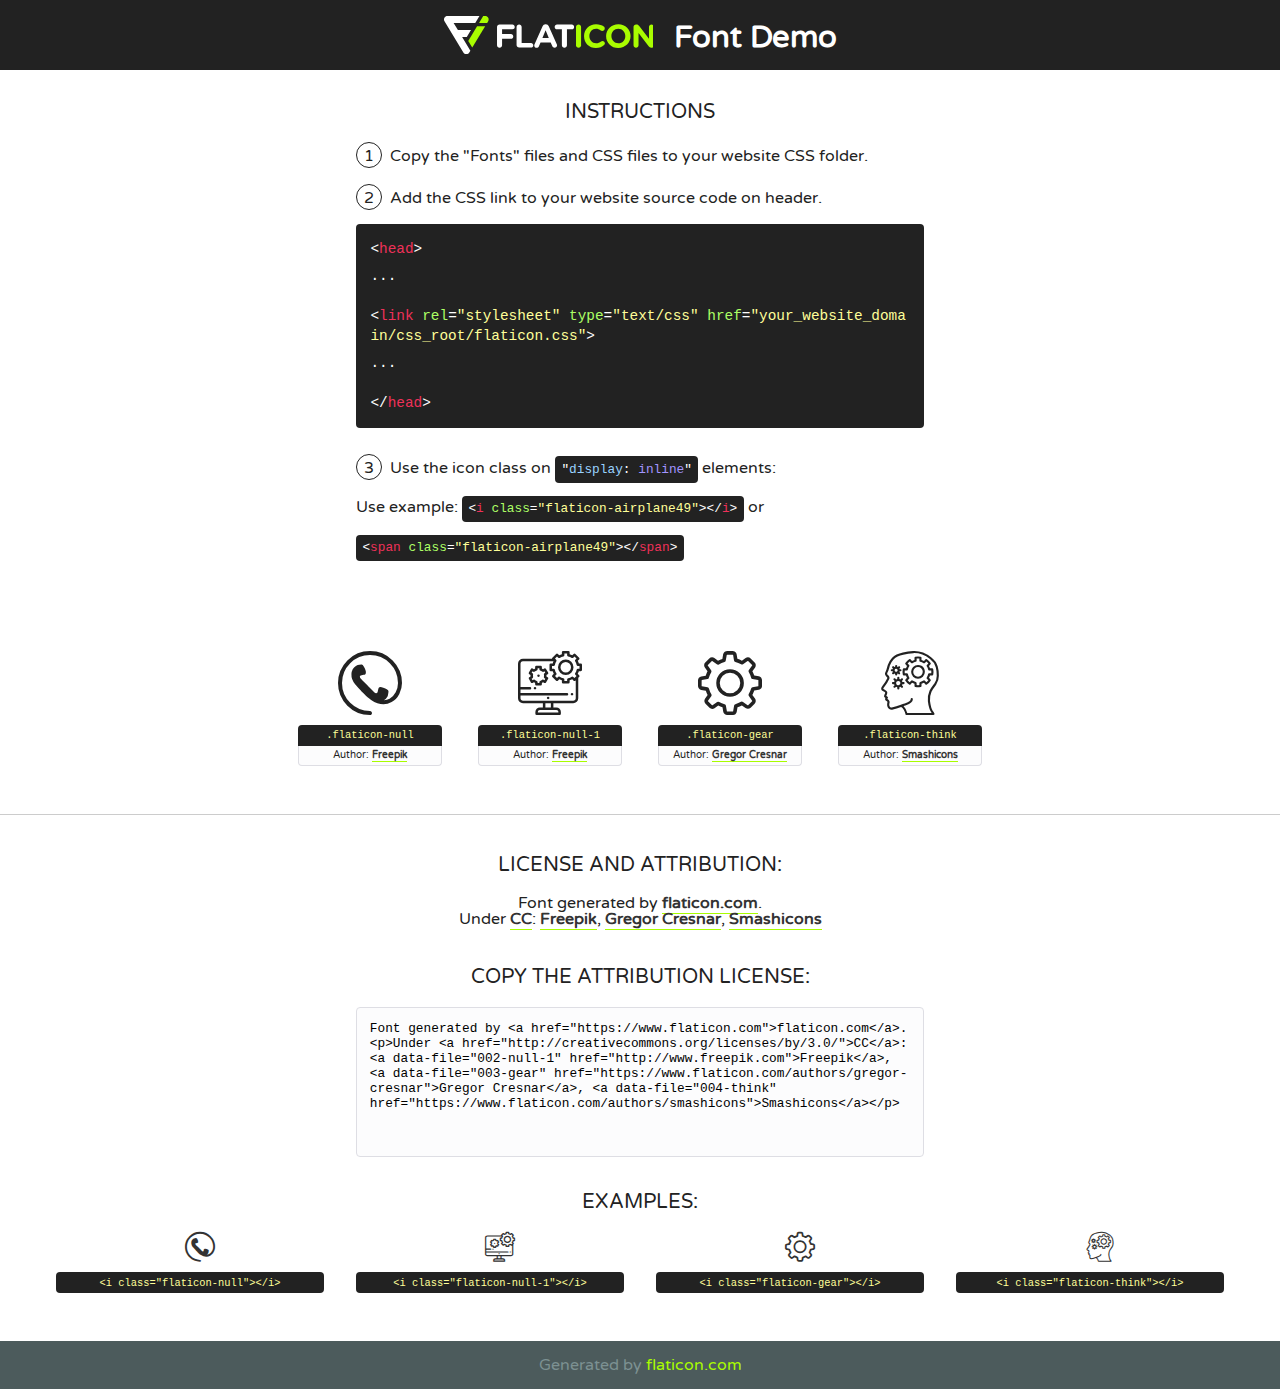
<file: assets/fonts/flaticon.html>
<!DOCTYPE html>
<!--
  Flaticon icon font: Flaticon
  Creation date: 02/06/2020 05:24
-->
<html>
<!DOCTYPE html>
<html>

<head>
    <title>Flaticon WebFont</title>
    <link href="http://fonts.googleapis.com/css?family=Varela+Round" rel="stylesheet" type="text/css" />
    <link rel="stylesheet" type="text/css" href="flaticon.css">
    <meta charset="UTF-8">
    <style>
    html, body, div, span, applet, object, iframe,
    h1, h2, h3, h4, h5, h6, p, blockquote, pre,
    a, abbr, acronym, address, big, cite, code,
    del, dfn, em, img, ins, kbd, q, s, samp,
    small, strike, strong, sub, sup, tt, var,
    b, u, i, center,
    dl, dt, dd, ol, ul, li,
    fieldset, form, label, legend,
    table, caption, tbody, tfoot, thead, tr, th, td,
    article, aside, canvas, details, embed, 
    figure, figcaption, footer, header, hgroup, 
    menu, nav, output, ruby, section, summary,
    time, mark, audio, video {
        margin: 0;
        padding: 0;
        border: 0;
        font-size: 100%;
        font: inherit;
        vertical-align: baseline;
    }
    /* HTML5 display-role reset for older browsers */
    article, aside, details, figcaption, figure, 
    footer, header, hgroup, menu, nav, section {
        display: block;
    }
    body {
        line-height: 1;
    }
    ol, ul {
        list-style: none;
    }
    blockquote, q {
        quotes: none;
    }
    blockquote:before, blockquote:after,
    q:before, q:after {
        content: '';
        content: none;
    }
    table {
        border-collapse: collapse;
        border-spacing: 0;
    }
    body {
        font-family: 'Varela Round', Helvetica, Arial, sans-serif;
        font-size: 16px;
        color: #222;
    }
    a {
        color: #333;
        border-bottom: 1px solid #a9fd00;
        font-weight: bold;
        text-decoration: none;
    }
    * {
        -moz-box-sizing: border-box;
        -webkit-box-sizing: border-box;
        box-sizing: border-box;
        margin: 0;
        padding: 0;
    }
    [class^="flaticon-"]:before, [class*=" flaticon-"]:before, [class^="flaticon-"]:after, [class*=" flaticon-"]:after {
        font-family: Flaticon;
        font-size: 30px;
        font-style: normal;
        margin-left: 20px;
        color: #333;
    }
    .wrapper {
        max-width: 600px;
        margin: auto;
        padding: 0 1em;
    }
    .title {
        font-size: 1.25em;
        text-align: center;
        margin-bottom: 1em;
        text-transform: uppercase;
    }
    header {
        text-align: center;
        background-color: #222;
        color: #fff;
        padding: 1em;
    }
    header .logo {
        width: 210px;
        height: 38px;
        display: inline-block;
        vertical-align: middle;
        margin-right: 1em;
        border: none;
    }
    header strong {
        font-size: 1.95em;
        font-weight: bold;
        vertical-align: middle;
        margin-top: 5px;
        display: inline-block;
    }
    .demo {
        margin: 2em auto;
        line-height: 1.25em;
    }
    .demo ul li {
        margin-bottom: 1em;
    }
    .demo ul li .num {
        color: #222;
        border-radius: 20px;
        display: inline-block;
        width: 26px;
        padding: 3px;
        height: 26px;
        text-align: center;
        margin-right: 0.5em;
        border: 1px solid #222;
    }
    .demo ul li code {
        background-color: #222;
        border-radius: 4px;
        padding: 0.25em 0.5em;
        display: inline-block;
        color: #fff;
        font-family: Consolas,Monaco,Lucida Console,Liberation Mono,DejaVu Sans Mono,Bitstream Vera Sans Mono,Courier New, monospace;
        font-weight: lighter;
        margin-top: 1em;
        font-size: 0.8em;
        word-break: break-all;
    }
    .demo ul li code.big {
        padding: 1em;
        font-size: 0.9em;
    }
    .demo ul li code .red {
        color: #EF3159;
    }
    .demo ul li code .green {
        color: #ACFF65;
    }
    .demo ul li code .yellow {
        color: #FFFF99;
    }
    .demo ul li code .blue {
        color: #99D3FF;
    }
    .demo ul li code .purple {
        color: #A295FF;
    }
    .demo ul li code .dots {
        margin-top: 0.5em;
        display: block;
    }
    #glyphs {
        border-bottom: 1px solid #ccc;
        padding: 2em 0;
        text-align: center;
    }
    .glyph {
        display: inline-block;
        width: 9em;
        margin: 1em;
        text-align: center;
        vertical-align: top;
        background: #FFF;
    }
    .glyph .glyph-icon {
        padding: 10px;
        display: block;
        font-family:"Flaticon";
        font-size: 64px;
        line-height: 1;
    }
    .glyph .glyph-icon:before {
        font-size: 64px;
        color: #222;
        margin-left: 0;
    }
    .class-name {
        font-size: 0.65em;
        background-color: #222;
        color: #fff;
        border-radius: 4px 4px 0 0;
        padding: 0.5em;
        color: #FFFF99;
        font-family: Consolas,Monaco,Lucida Console,Liberation Mono,DejaVu Sans Mono,Bitstream Vera Sans Mono,Courier New, monospace;
    }
    .author-name {
        font-size: 0.6em;
        background-color: #fcfcfd;
        border: 1px solid #DEDEE4;
        border-top: 0;
        border-radius: 0 0 4px 4px;
        padding: 0.5em;
    }
    .class-name:last-child {
        font-size: 10px;
        color:#888;
    }
    .class-name:last-child a {
        font-size: 10px;
        color:#555;
    }
    .class-name:last-child a:hover {
        color:#a9fd00;
    }
    .glyph > input {
        display: block;
        width: 100px;
        margin: 5px auto;
        text-align: center;
        font-size: 12px;
        cursor: text;
    }
    .glyph > input.icon-input {
        font-family:"Flaticon";
        font-size: 16px;
        margin-bottom: 10px;
    }
    .attribution .title {
        margin-top: 2em;
    }
    .attribution textarea {
        background-color: #fcfcfd;
        padding: 1em;
        border: none;
        box-shadow: none;
        border: 1px solid #DEDEE4;
        border-radius: 4px;
        resize: none;
        width: 100%;
        height: 150px;
        font-size: 0.8em;
        font-family: Consolas,Monaco,Lucida Console,Liberation Mono,DejaVu Sans Mono,Bitstream Vera Sans Mono,Courier New, monospace;
        -webkit-appearance: none;
    }
    .iconsuse {
        margin: 2em auto;
        text-align: center;
        max-width: 1200px;
    }
    .iconsuse:after {
        content: '';
        display: table;
        clear: both;
    }
    .iconsuse .image {
        float: left;
        width: 25%;
        padding: 0 1em;
    }
    .iconsuse .image p {
        margin-bottom: 1em;
    }
    .iconsuse .image span {
        display: block;
        font-size: 0.65em;
        background-color: #222;
        color: #fff;
        border-radius: 4px;
        padding: 0.5em;
        color: #FFFF99;
        margin-top: 1em;
        font-family: Consolas,Monaco,Lucida Console,Liberation Mono,DejaVu Sans Mono,Bitstream Vera Sans Mono,Courier New, monospace;
    }
    #footer {
        text-align: center;
        background-color: #4C5B5C;
        color: #7c9192;
        padding: 1em;
    }
    #footer a {
        border: none;
        color: #a9fd00;
        font-weight: normal;
    }
    @media (max-width: 960px) {
        .iconsuse .image {
            width: 50%;
        }
    }
    @media (max-width: 560px) {
        .iconsuse .image {
            width: 100%;
        }
    }
    </style>
</head>

<body class="characters-off">

    <header>
        <a href="https://www.flaticon.com" target="_blank" class="logo">
            <svg version="1.1" xmlns="http://www.w3.org/2000/svg" xmlns:xlink="http://www.w3.org/1999/xlink" xmlns:a="http://ns.adobe.com/AdobeSVGViewerExtensions/3.0/" viewBox="0 0 560.875 102.036" enable-background="new 0 0 560.875 102.036" xml:space="preserve">
                <defs>
                </defs>
                <g>
                    <g class="letters">
                        <path fill="#ffffff" d="M141.596,29.675c0-3.777,2.985-6.767,6.764-6.767h34.438c3.426,0,6.15,2.728,6.15,6.15
                        c0,3.43-2.724,6.149-6.15,6.149h-27.674v13.091h23.719c3.429,0,6.151,2.724,6.151,6.15c0,3.43-2.723,6.149-6.151,6.149h-23.719
                        v17.574c0,3.773-2.986,6.761-6.764,6.761c-3.779,0-6.764-2.989-6.764-6.761V29.675z"></path>
                        <path fill="#ffffff" d="M193.844,29.149c0-3.781,2.985-6.767,6.764-6.767c3.776,0,6.763,2.985,6.763,6.767v42.957h25.039
                        c3.426,0,6.149,2.726,6.149,6.153c0,3.425-2.723,6.15-6.149,6.15h-31.802c-3.779,0-6.764-2.986-6.764-6.768V29.149z"></path>
                        <path fill="#ffffff" d="M241.891,75.71l21.438-48.407c1.492-3.341,4.215-5.357,7.906-5.357h0.792
                        c3.686,0,6.323,2.017,7.815,5.357l21.439,48.407c0.436,0.967,0.701,1.845,0.701,2.723c0,3.602-2.809,6.501-6.414,6.501
                        c-3.161,0-5.269-1.845-6.499-4.655l-4.132-9.661h-27.059l-4.301,10.102c-1.144,2.631-3.426,4.214-6.237,4.214
                        c-3.517,0-6.24-2.81-6.24-6.325C241.1,77.64,241.451,76.677,241.891,75.71z M279.932,58.666l-8.521-20.297l-8.526,20.297H279.932
                        z"></path>
                        <path fill="#ffffff" d="M314.864,35.387H301.86c-3.429,0-6.239-2.813-6.239-6.238c0-3.429,2.811-6.24,6.239-6.24h39.533
                        c3.426,0,6.237,2.811,6.237,6.24c0,3.425-2.811,6.238-6.237,6.238h-13.001v42.785c0,3.773-2.99,6.761-6.764,6.761
                        c-3.779,0-6.764-2.989-6.764-6.761V35.387z"></path>
                        <path fill="#A9FD00" d="M352.615,29.149c0-3.781,2.985-6.767,6.767-6.767c3.774,0,6.761,2.985,6.761,6.767v49.024
                        c0,3.773-2.987,6.761-6.761,6.761c-3.781,0-6.767-2.989-6.767-6.761V29.149z"></path>
                        <path fill="#A9FD00" d="M374.132,53.836v-0.179c0-17.481,13.178-31.801,32.065-31.801c9.22,0,15.459,2.458,20.557,6.238
                        c1.402,1.054,2.637,2.985,2.637,5.357c0,3.692-2.985,6.59-6.681,6.59c-1.845,0-3.071-0.702-4.044-1.319
                        c-3.776-2.813-7.729-4.393-12.562-4.393c-10.364,0-17.831,8.611-17.831,19.154v0.173c0,10.542,7.291,19.329,17.831,19.329
                        c5.715,0,9.492-1.756,13.359-4.834c1.049-0.874,2.458-1.491,4.039-1.491c3.429,0,6.325,2.813,6.325,6.236
                        c0,2.106-1.056,3.78-2.282,4.834c-5.539,4.834-12.036,7.733-21.878,7.733C387.572,85.464,374.132,71.493,374.132,53.836z"></path>
                        <path fill="#A9FD00" d="M433.009,53.836v-0.179c0-17.481,13.79-31.801,32.766-31.801c18.981,0,32.592,14.143,32.592,31.628v0.173
                        c0,17.483-13.785,31.807-32.769,31.807C446.625,85.464,433.009,71.32,433.009,53.836z M484.224,53.836v-0.179
                        c0-10.539-7.725-19.326-18.626-19.326c-10.893,0-18.449,8.611-18.449,19.154v0.173c0,10.542,7.73,19.329,18.626,19.329
                        C476.676,72.986,484.224,64.378,484.224,53.836z"></path>
                        <path fill="#A9FD00" d="M506.233,29.321c0-3.774,2.99-6.763,6.767-6.763h1.401c3.252,0,5.183,1.583,7.029,3.953l26.093,34.265
                        V29.059c0-3.692,2.99-6.677,6.681-6.677c3.683,0,6.671,2.985,6.671,6.677v48.934c0,3.78-2.987,6.765-6.764,6.765h-0.436
                        c-3.257,0-5.188-1.581-7.034-3.953l-27.056-35.492v32.944c0,3.687-2.985,6.676-6.678,6.676c-3.683,0-6.673-2.989-6.673-6.676
                        V29.321z"></path>
                    </g>
                    <g class="insignia">
                        <path fill="#ffffff" d="M48.372,56.137h12.517l11.156-18.537H37.186L25.688,18.539h57.825L94.668,0H9.271
                        C5.925,0,2.842,1.801,1.198,4.716c-1.644,2.907-1.593,6.482,0.134,9.343l50.38,83.501c1.678,2.781,4.689,4.476,7.938,4.476
                        c3.246,0,6.257-1.695,7.935-4.476l2.898-4.804L48.372,56.137z"></path>
                        <g class="i">
                            <path fill="#A9FD00" d="M93.575,18.539h0.031v0.004l21.652,0.004l2.705-4.488c1.727-2.861,1.778-6.436,0.133-9.343
                            C116.454,1.801,113.371,0,110.026,0h-5.294L93.575,18.539z"></path>
                            <polygon fill="#A9FD00" points="88.291,27.356 64.725,66.486 75.519,84.404 109.942,27.356"></polygon>
                        </g>
                    </g>
                </g>
            </svg>
        </a>
        <strong>Font Demo</strong>
    </header>


    <section class="demo wrapper">

        <p class="title">Instructions</p>

        <ul>
            <li>
                <span class="num">1</span>Copy the "Fonts" files and CSS files to your website CSS folder.
            </li>
            <li>
                <span class="num">2</span>Add the CSS link to your website source code on header.
                <code class="big">
                    &lt;<span class="red">head</span>&gt;
                    <br/><span class="dots">...</span>
                    <br/>&lt;<span class="red">link</span> <span class="green">rel</span>=<span class="yellow">"stylesheet"</span> <span class="green">type</span>=<span class="yellow">"text/css"</span> <span class="green">href</span>=<span class="yellow">"your_website_domain/css_root/flaticon.css"</span>&gt;
                    <br/><span class="dots">...</span>
                    <br/>&lt;/<span class="red">head</span>&gt;
                </code>
            </li>

            <li>
                <p>
                    <span class="num">3</span>Use the icon class on <code>"<span class="blue">display</span>:<span class="purple"> inline</span>"</code> elements:
                    <br />
                    Use example: <code>&lt;<span class="red">i</span> <span class="green">class</span>=<span class="yellow">&quot;flaticon-airplane49&quot;</span>&gt;&lt;/<span class="red">i</span>&gt;</code> or <code>&lt;<span class="red">span</span> <span class="green">class</span>=<span class="yellow">&quot;flaticon-airplane49&quot;</span>&gt;&lt;/<span class="red">span</span>&gt;</code>
            </li>
        </ul>

    </section>




   <section id="glyphs">          
    
      
        <div class="glyph"><div class="glyph-icon flaticon-null"></div>
            <div class="class-name">.flaticon-null</div>
            <div class="author-name">Author: <a data-file="001-null" href="http://www.freepik.com">Freepik</a> </div> 
        </div>        
        
        <div class="glyph"><div class="glyph-icon flaticon-null-1"></div>
            <div class="class-name">.flaticon-null-1</div>
            <div class="author-name">Author: <a data-file="002-null-1" href="http://www.freepik.com">Freepik</a> </div> 
        </div>        
        
        <div class="glyph"><div class="glyph-icon flaticon-gear"></div>
            <div class="class-name">.flaticon-gear</div>
            <div class="author-name">Author: <a data-file="003-gear" href="https://www.flaticon.com/authors/gregor-cresnar">Gregor Cresnar</a> </div> 
        </div>        
        
        <div class="glyph"><div class="glyph-icon flaticon-think"></div>
            <div class="class-name">.flaticon-think</div>
            <div class="author-name">Author: <a data-file="004-think" href="https://www.flaticon.com/authors/smashicons">Smashicons</a> </div> 
        </div>        
        

    </section>



    <section class="attribution wrapper"   style="text-align:center;">

      <div class="title">License and attribution:</div><div class="attrDiv">Font generated by <a href="https://www.flaticon.com">flaticon.com</a>. <div><p>Under <a href="http://creativecommons.org/licenses/by/3.0/">CC</a>: <a data-file="002-null-1" href="http://www.freepik.com">Freepik</a>, <a data-file="003-gear" href="https://www.flaticon.com/authors/gregor-cresnar">Gregor Cresnar</a>, <a data-file="004-think" href="https://www.flaticon.com/authors/smashicons">Smashicons</a></p>  </div>
      </div>
      <div class="title">Copy the Attribution License:</div>

    <textarea onclick="this.focus();this.select();">Font generated by &lt;a href=&quot;https://www.flaticon.com&quot;&gt;flaticon.com&lt;/a&gt;. <p>Under <a href="http://creativecommons.org/licenses/by/3.0/">CC</a>: <a data-file="002-null-1" href="http://www.freepik.com">Freepik</a>, <a data-file="003-gear" href="https://www.flaticon.com/authors/gregor-cresnar">Gregor Cresnar</a>, <a data-file="004-think" href="https://www.flaticon.com/authors/smashicons">Smashicons</a></p>  
     </textarea>

    </section>

    <section class="iconsuse">

          <div class="title">Examples:</div>            
             
            <div class="image">
                <p>
                    <i class="glyph-icon flaticon-null"></i> 
                    <span>&lt;i class=&quot;flaticon-null&quot;&gt;&lt;/i&gt;</span>
                </p>
            </div>
            
            <div class="image">
                <p>
                    <i class="glyph-icon flaticon-null-1"></i> 
                    <span>&lt;i class=&quot;flaticon-null-1&quot;&gt;&lt;/i&gt;</span>
                </p>
            </div>
            
            <div class="image">
                <p>
                    <i class="glyph-icon flaticon-gear"></i> 
                    <span>&lt;i class=&quot;flaticon-gear&quot;&gt;&lt;/i&gt;</span>
                </p>
            </div>
            
            <div class="image">
                <p>
                    <i class="glyph-icon flaticon-think"></i> 
                    <span>&lt;i class=&quot;flaticon-think&quot;&gt;&lt;/i&gt;</span>
                </p>
            </div>
                       
        </div>
                            
    </section>

<div id="footer">
    <div>Generated by <a href="https://www.flaticon.com">flaticon.com</a>
    </div>
</div>



</body>
</html>
</file>
<file: assets/css/flaticon.css>
/*
  	Flaticon icon font: Flaticon
  	Creation date: 02/06/2020 05:24
  	*/

@font-face {
  font-family: "Flaticon";
  src: url("../fonts/Flaticon.eot");
  src: url("../fonts/Flaticon.eot?#iefix") format("embedded-opentype"),
       url("../fonts/Flaticon.woff2") format("woff2"),
       url("../fonts/Flaticon.woff") format("woff"),
       url("../fonts/Flaticon.ttf") format("truetype"),
       url("../fonts/Flaticon.svg#Flaticon") format("svg");
  font-weight: normal;
  font-style: normal;
}

@media screen and (-webkit-min-device-pixel-ratio:0) {
  @font-face {
    font-family: "Flaticon";
    src: url("../fonts/Flaticon.svg#Flaticon") format("svg");
  }
}

[class^="flaticon-"]:before, [class*=" flaticon-"]:before,
[class^="flaticon-"]:after, [class*=" flaticon-"]:after {   
  font-family: Flaticon;
font-style: normal;
}

.flaticon-null:before { content: "\f100"; }
.flaticon-null-1:before { content: "\f101"; }
.flaticon-gear:before { content: "\f102"; }
.flaticon-think:before { content: "\f103"; }
</file>
<file: assets/css/progressbar_barfiller.css>
/* Custom Code skills */
.single-skill{
  display: flex;
}

.single-skill span {
	color: #79838b;
	font-size: 13px;
	font-weight: 300;
	letter-spacing: 0;
	margin-bottom: 14px;
	display: block;
}
.single-skill .bar-progress {
	width: 100%;
}
.single-skill .bar-title {
  width: 20%;
  margin-bottom: 19px;
}

.skills-content {
  padding-top: 200px;
  padding-left: 70px;
}

.skills-shape-bg {
  height: 651px;
  width: 868px;
  position: absolute;
  content: "";
  border: 2px solid #4d4d4d;
  left: 40%;
  top: 255px;
}

.skills-shape-bg::before {
  position: absolute;
  content: "";
  height: 465px;
  width: 300px;
  border: 2px solid #4d4d4d;
  left: -35%;
  top: 50%;
  transform: translateY(-50%);
  border-right: 0;
}



/* Default */
.barfiller {
	width: 100%;
	height: 10px;
	background: #f6f9fc;
  position: relative;
  border-radius: 5px;
}

.barfiller .fill {
  display: block;
  position: relative;
  width: 0px;
  height: 100%;
  background: #333;
  z-index: 1;
  border-radius: 5px;
}

.barfiller .tipWrap { display: none; }

.barfiller .tip {
  margin-top: -28px;
  padding: 2px 4px;
  font-size: 16px;
  color: #09cc7f;
  left: 0px;
  position: absolute;
  z-index: 2;
  background: transparent;
  font-weight: 800;
}

.barfiller .tip:after {
  border: solid;
  border-color: rgba(0,0,0,.8) transparent;
  border-width: 6px 6px 0 6px;
  content: "";
  display: block;
  position: absolute;
  left: 9px;
  top: 100%;
  z-index: 9;
  display: none;
  
}
</file>
<file: assets/css/gijgo.css>
.gj-button {
    background-color: #f5f5f5;
    border: 1px solid #ddd;
    color: #000;
    border-radius: 3px;
    padding: 6px 10px;
    cursor: pointer;
}

.gj-unselectable {
    -webkit-touch-callout: none;
    -webkit-user-select: none;
    -khtml-user-select: none;
    -moz-user-select: none;
    -ms-user-select: none;
    user-select: none;
}

.gj-row {
    display: -webkit-box;
    display: -ms-flexbox;
    display: flex;
    -ms-flex-wrap: wrap;
    flex-wrap: wrap;
}

.gj-margin-left-5 {
    margin-left: 5px;
}

.gj-margin-left-10 {
    margin-left: 10px;
}

.gj-width-full {
    width: 100%;
}

.gj-cursor-pointer {
    cursor: pointer;
}

.gj-text-align-center {
    text-align: center;
}

.gj-font-size-16 {
    font-size: 16px;
}

.gj-hidden {
    display: none;
}

/** Material Design */
.gj-button-md {
    background: 0 0;
    border: none;
    border-radius: 2px;
    color: rgba(0, 0, 0, 0.87);
    position: relative;
    height: 36px;
    margin: 0;
    min-width: 64px;
    padding: 0 16px;
    display: inline-block;
    font-family: "Roboto","Helvetica","Arial",sans-serif;
    font-size: 1rem;
    font-weight: 500;
    text-transform: uppercase;
    letter-spacing: 0;
    overflow: hidden;
    will-change: box-shadow;
    transition: box-shadow .2s cubic-bezier(.4,0,1,1),background-color .2s cubic-bezier(.4,0,.2,1),color .2s cubic-bezier(.4,0,.2,1);
    outline: none;
    cursor: pointer;
    text-decoration: none;
    text-align: center;
    line-height: 36px;
    vertical-align: middle;
    overflow: hidden;
    -webkit-user-select: none;
    -moz-user-select: none;
    -ms-user-select: none;
    user-select: none;
}

.gj-button-md:hover {
    background-color: rgba(158,158,158,.2);
}

.gj-button-md:disabled {
    color: rgba(0,0,0,.26);
    background: 0 0;
}

.gj-button-md .material-icons,
.gj-button-md .gj-icon {
    vertical-align: middle;
    /*font-size: 1.3rem;
    margin-right: 4px;*/
}

.gj-button-md.gj-button-md-icon {
    width: 24px;
    height: 31px;
    min-width: 24px;
    padding: 0px;
    display: table;
}

.gj-button-md.gj-button-md-icon .material-icons,
.gj-button-md.gj-button-md-icon .gj-icon {
    display: table-cell;
    margin-right: 0px;
    width: 24px;
    height: 24px;
}

.gj-button-md.active {
    background-color: rgba(158,158,158,.4);
}

.gj-button-md-group {
    position: relative;
    display: inline-block;
    vertical-align: middle;
}
.gj-textbox-md {
	/* border: none; */
	/* border-bottom: 1px solid rgba(0,0,0,.42); */
	display: block;
	font-family: "Helvetica","Arial",sans-serif;
	font-size: 16px;
	line-height: 16px;
	/* padding: 4px 0px; */
	margin: 0;
	/* width: 100%; */
	background: 0 0;
	/* text-align: ; */
	color: rgba(0,0,0,.87);
	padding-left: 44px;
	border: 1px solid #dca73a;
	/* padding: 15px 15px; */
	/* text-align: center; */
	width: 177px;
	height: 55px;
	border-radius: 5px;
}
.gj-textbox-md:focus,
.gj-textbox-md:active {
    /* border-bottom: 2px solid rgba(0,0,0,.42); */
    outline: none;
}

.gj-textbox-md::placeholder {
    color: #8e8e8e;
}

.gj-textbox-md:-ms-input-placeholder {
    color: #8e8e8e;
}

.gj-textbox-md::-ms-input-placeholder {
    color: #8e8e8e;
}

.gj-md-spacer-24 {
    min-width: 24px;
    width: 24px;
    display: inline-block;
}

.gj-md-spacer-32 {
    min-width: 32px;
    width: 32px;
    display: inline-block;
}

.gj-modal {
    position: fixed;
    top: 0;
    right: 0;
    bottom: 0;
    left: 0;
    z-index: 1203;
    display: none;
    overflow: hidden;
    -webkit-overflow-scrolling: touch;
    outline: 0;
    background-color: rgba(0, 0, 0, 0.54118);
    transition: 200ms ease opacity;
    will-change: opacity;
}

/* List */
ul.gj-list li [data-role="wrapper"] {
    display: table;
    width: 100%;
}

ul.gj-list li [data-role="checkbox"] {
    display: table-cell;
    vertical-align:middle;
    text-align:center;
}

ul.gj-list li [data-role="image"] {
    display: table-cell;
    vertical-align:middle;
    text-align:center;
}

ul.gj-list li [data-role="display"] {
    display: table-cell;
    vertical-align:middle;
    cursor: pointer;
}

ul.gj-list li [data-role="display"]:empty:before {
  content: "\200b"; /* unicode zero width space character */
}

/* List - Bootstrap */
ul.gj-list-bootstrap {
    padding-left: 0px;
    margin-bottom: 0px;
}

ul.gj-list-bootstrap li {
    padding: 0px;
}

ul.gj-list-bootstrap li [data-role="wrapper"] {
    padding: 0px 10px;
}

ul.gj-list-bootstrap li [data-role="checkbox"] {
    width: 24px;
    padding: 3px;
}

ul.gj-list-bootstrap li [data-role="image"] {
    width: 24px;
    height: 24px;
}

ul.gj-list-bootstrap li [data-role="display"] {
    padding: 8px 0px 8px 4px;
}

.list-group-item.active ul li, .list-group-item.active:focus ul li, .list-group-item.active:hover ul li {
    text-shadow: none;
    color:initial;
}

/* List - Material Design */
ul.gj-list-md {
    padding: 0px;
    list-style: none;
    list-style-type: none;
    line-height: 24px;
    letter-spacing: 0;
    color: #616161; /* Gray 700 */
}

ul.gj-list-md li {
    display: list-item;
    list-style-type: none;
    padding: 0px;
    min-height: unset;
    box-sizing: border-box;
    align-items: center;
    cursor: default;
    overflow: hidden;

    font-family: "Roboto","Helvetica","Arial",sans-serif;
    font-size: 16px;
    font-weight: 400;
    letter-spacing: .04em;
    line-height: 1;
    
    -webkit-flex-direction: row;
    -ms-flex-direction: row;
    flex-direction: row;
    -webkit-flex-wrap: nowrap;
    -ms-flex-wrap: nowrap;
    flex-wrap: nowrap;
}

ul.gj-list-md li [data-role="checkbox"] {
    height: 24px;
    width: 24px;
}

ul.gj-list-md li [data-role="image"] {
    height: 24px;
    width: 24px;
}

ul.gj-list-md li [data-role="display"] {
    padding: 8px 0px 8px 5px;
    order: 0;
    flex-grow: 2;
    text-decoration: none;
    box-sizing: border-box;
    align-items: center;
    text-align: left;
    color: rgba(0,0,0,.87);
}

ul.gj-list-md li.disabled>[data-role="wrapper"]>[data-role="display"] {
    color: #9E9E9E; /* Gray 500 */
}

.gj-list-md-active {
    background: #e0e0e0;
    color: #3f51b5;
}


/* Picker */
.gj-picker {
    position: absolute;
    z-index: 1203;
    background-color: #fff;
}

.gj-picker .selected {
    color: #fff;
}

/* Material Design */
.gj-picker-md {
    font-family: "Roboto","Helvetica","Arial",sans-serif;
    font-size: 16px;
    font-weight: 400;
    letter-spacing: .04em;
    line-height: 1;
    color: rgba(0,0,0,.87);
    border: 1px solid #E0E0E0;
}

.gj-modal .gj-picker-md {
    border: 0px;
}

.gj-picker-md [role="header"] {
    color: rgba(255, 255, 255, 0.54);
    display: flex;
    background: #2196f3;
    align-items: baseline;
    user-select: none;
    justify-content: center;
}

.gj-picker-md [role="footer"] {
    float: right;
    padding: 10px;
}

.gj-picker-md [role="footer"] button.gj-button-md {
    color: #2196f3;
    font-weight: bold;
    font-size: 13px;
}

/* Bootstrap */
.gj-picker-bootstrap {
    border-radius: 4px;
    border: 1px solid #E0E0E0;
}

.gj-picker-bootstrap .selected {
    color: #888;
}

.gj-picker-bootstrap [role="header"] {
    background: #eee;
    color: #AAA;
}
@font-face {
    font-family: 'gijgo-material';
    src: url('../fonts/gijgo-material.eot?235541');
    src: url('../fonts/gijgo-material.eot?235541#iefix') format('embedded-opentype'), url('../fonts/gijgo-material.ttf?235541') format('truetype'), url('../fonts/gijgo-material.woff?235541') format('woff'), url('../fonts/gijgo-material.svg?235541#gijgo-material') format('svg');
    font-weight: normal;
    font-style: normal;
}

.gj-icon {
    /* use !important to prevent issues with browser extensions that change fonts */
    font-family: 'gijgo-material' !important;
    font-size: 24px;
    speak: none;
    font-style: normal;
    font-weight: normal;
    font-variant: normal;
    text-transform: none;
    line-height: 1;
    /* Enable Ligatures ================ */
    letter-spacing: 0;
    -webkit-font-feature-settings: "liga";
    -moz-font-feature-settings: "liga=1";
    -moz-font-feature-settings: "liga";
    -ms-font-feature-settings: "liga" 1;
    font-feature-settings: "liga";
    -webkit-font-variant-ligatures: discretionary-ligatures;
    font-variant-ligatures: discretionary-ligatures;
    /* Better Font Rendering =========== */
    -webkit-font-smoothing: antialiased;
    -moz-osx-font-smoothing: grayscale;
}

.gj-icon.undo:before {
    content: "\e900";
}

.gj-icon.vertical-align-top:before {
    content: "\e901";
}

.gj-icon.vertical-align-center:before {
    content: "\e902";
}

.gj-icon.vertical-align-bottom:before {
    content: "\e903";
}

.gj-icon.arrow-dropup:before {
    content: "\e904";
}

.gj-icon.clock:before {
    content: "\e905";
}

.gj-icon.refresh:before {
    content: "\e906";
}

.gj-icon.last-page:before {
    content: "\e907";
}

.gj-icon.first-page:before {
    content: "\e908";
}

.gj-icon.cancel:before {
    content: "\e909";
}

.gj-icon.clear:before {
    content: "\e90a";
}

.gj-icon.check-circle:before {
    content: "\e90b";
}

.gj-icon.delete:before {
    content: "\e90c";
}

.gj-icon.arrow-upward:before {
    content: "\e90d";
}

.gj-icon.arrow-forward:before {
    content: "\e90e";
}

.gj-icon.arrow-downward:before {
    content: "\e90f";
}

.gj-icon.arrow-back:before {
    content: "\e910";
}

.gj-icon.list-numbered:before {
    content: "\e911";
}

.gj-icon.list-bulleted:before {
    content: "\e912";
}

.gj-icon.indent-increase:before {
    content: "\e913";
}

.gj-icon.indent-decrease:before {
    content: "\e914";
}

.gj-icon.redo:before {
    content: "\e915";
}

.gj-icon.align-right:before {
    content: "\e916";
}

.gj-icon.align-left:before {
    content: "\e917";
}

.gj-icon.align-justify:before {
    content: "\e918";
}

.gj-icon.align-center:before {
    content: "\e919";
}

.gj-icon.strikethrough:before {
    content: "\e91a";
}

.gj-icon.italic:before {
    content: "\e91b";
}

.gj-icon.underlined:before {
    content: "\e91c";
}

.gj-icon.bold:before {
    content: "\e91d";
}

.gj-icon.arrow-dropdown:before {
    content: "\e91e";
}

.gj-icon.done:before {
    content: "\e91f";
}

.gj-icon.pencil:before {
    content: "\e920";
}

.gj-icon.minus:before {
    content: "\e921";
}

.gj-icon.plus:before {
    content: "\e922";
}

.gj-icon.chevron-up:before {
    content: "\e923";
}

.gj-icon.chevron-right:before {
    content: "\e924";
}

.gj-icon.chevron-down:before {
    content: "\e925";
}

.gj-icon.chevron-left:before {
    content: "\e926";
}

.gj-icon.event:before {
    content: "\e927";
}
.gj-draggable {
    cursor: move;
}
.gj-resizable-handle {
    position: absolute;
    font-size: 0.1px;
    display: block;
    -ms-touch-action: none;
    touch-action: none;
    z-index: 1203;
}

.gj-resizable-n {
    cursor: n-resize;
    height: 7px;
    width: 100%;
    top: -5px;
    left: 0;
}
.gj-resizable-e {
    cursor: e-resize;
    width: 7px;
    right: -5px;
    top: 0;
    height: 100%;
}
.gj-resizable-s {
    cursor: s-resize;
    height: 7px;
    width: 100%;
    bottom: -5px;
    left: 0;
}
.gj-resizable-w {
	cursor: w-resize;
	width: 7px;
	left: -5px;
	top: 0;
	height: 100%;
}
.gj-resizable-se {
	cursor: se-resize;
	width: 12px;
	height: 12px;
	right: 1px;
	bottom: 1px;
}
.gj-resizable-sw {
	cursor: sw-resize;
	width: 9px;
	height: 9px;
	left: -5px;
	bottom: -5px;
}
.gj-resizable-nw {
	cursor: nw-resize;
	width: 9px;
	height: 9px;
	left: -5px;
	top: -5px;
}
.gj-resizable-ne {
	cursor: ne-resize;
	width: 9px;
	height: 9px;
	right: -5px;
	top: -5px;
}

.gj-dialog-footer {
    position: absolute;
    bottom: 0px;
    width: 100%;
    margin-top: 0px;
}

.gj-dialog-scrollable [data-role="body"] {
    overflow-x: hidden;
    overflow-y: scroll;
}

/** Bootstrap 3 **/
.gj-dialog-bootstrap {
    overflow: hidden;
    z-index: 1202;
}

.gj-dialog-bootstrap [data-role="title"] {
    display: inline;
}
.gj-dialog-bootstrap [data-role="close"] {
    line-height: 1.42857143;
}

/** Bootstrap 4 **/
.gj-dialog-bootstrap4 {
    overflow: hidden;
    z-index: 1202;
}

.gj-dialog-bootstrap4 [data-role="title"] {
    display: inline;
}
.gj-dialog-bootstrap4 [data-role="close"] {
    line-height: 1.5;
}

/** Material Design **/
.gj-dialog-md {
    background-color: #FFF;
    overflow: hidden;
    border: none;
    box-shadow: 0 11px 15px -7px rgba(0,0,0,.2), 0 24px 38px 3px rgba(0,0,0,.14), 0 9px 46px 8px rgba(0,0,0,.12);
    box-sizing: border-box;
    position: relative;
    display: -webkit-box;
    display: -webkit-flex;
    display: -ms-flexbox;
    display: flex;
    -webkit-box-orient: vertical;
    -webkit-box-direction: normal;
    -webkit-flex-direction: column;
    -ms-flex-direction: column;
    flex-direction: column;
    -webkit-background-clip: padding-box;
    background-clip: padding-box;
    outline: 0;
    z-index: 1202;
}

.gj-dialog-md-header {
    padding: 24px 24px 0px 24px;
    font-family: "Roboto","Helvetica","Arial",sans-serif;
}

.gj-dialog-md-title {
    margin: 0;
    font-weight: 400;
    display: inline;
    line-height: 28px;
    font-size: 20px;
}

.gj-dialog-md-close {
    -webkit-appearance: none;
    padding: 0;
    cursor: pointer;
    background: 0 0;
    border: 0;
    float: right;
    line-height: 28px;
    font-size: 28px;
}

.gj-dialog-md-body {
    padding: 20px 24px 24px 24px;
    color: rgba(0,0,0,.54);
    font-family: "Helvetica","Arial",sans-serif;
    font-size: 14px;
    font-weight: 400;
    line-height: 20px;
}

.gj-dialog-md-footer {
    padding: 8px 8px 8px 24px;
    display: -webkit-flex;
    display: -ms-flexbox;
    display: flex;
    -webkit-flex-direction: row-reverse;
    -ms-flex-direction: row-reverse;
    flex-direction: row-reverse;
    -webkit-flex-wrap: wrap;
    -ms-flex-wrap: wrap;
    flex-wrap: wrap;

    box-sizing: border-box;
}

.gj-dialog-md-footer>*:first-child {
    margin-right: 0;
}

.gj-dialog-md-footer>* {
    margin-right: 8px;
    height: 36px;
}
DIV.gj-grid-wrapper {
    margin: auto;
    position: relative;
    clear:both;
    z-index: 1;
}

TABLE.gj-grid {
    margin: auto;    
    border-collapse: collapse;
    width: 100%;
    table-layout: fixed;
}

TABLE.gj-grid THEAD TH [data-role="selectAll"] {
    margin: auto;
}

TABLE.gj-grid THEAD TH [data-role="title"] {
    display: inline-block;
}

TABLE.gj-grid THEAD TH [data-role="sorticon"] {
    display: inline-block;
}

TABLE.gj-grid THEAD TH {
    overflow: hidden;
    text-overflow: ellipsis;
}

TABLE.gj-grid.autogrow-header-row THEAD TH {
    overflow: auto;
    text-overflow: initial;
    white-space: pre-wrap;
    -ms-word-break: break-word;
    word-break: break-word;
}

TABLE.gj-grid > tbody > tr > td {
    overflow: hidden;
    position: relative;
}

table.gj-grid tbody div[data-role="display"] {
    vertical-align: middle;
    text-indent: 0;
    white-space: pre-wrap;
    -ms-word-break: break-word;
    word-break: break-word;
}

table.gj-grid.fixed-body-rows tbody div[data-role="display"] {
    overflow: hidden;
    text-overflow: ellipsis;
    white-space: nowrap;
    -ms-word-break: initial;
    word-break: initial;
}

table.gj-grid tfoot DIV[data-role="display"] {
    vertical-align: middle;
    text-indent: 0;
    display: flex;
}

TABLE.gj-grid .fa {
    padding: 2px;
}

TABLE.gj-grid > tbody > tr > td > div {
    padding: 2px;
    overflow: hidden;
}

DIV.gj-grid-wrapper DIV.gj-grid-loading-cover
{
    background: #BBBBBB;
    opacity: 0.5;
    position: absolute;
    vertical-align: middle;
}

DIV.gj-grid-wrapper DIV.gj-grid-loading-text
{
    position: absolute;
    font-weight: bold;
}

/* Bootstrap Theme */
table.gj-grid-bootstrap thead th {
    background-color: #f5f5f5;
    vertical-align:middle;
}

table.gj-grid-bootstrap thead th [data-role="sorticon"] {
    margin-left: 5px;
}

table.gj-grid-bootstrap thead th [data-role="sorticon"] i.gj-icon,
table.gj-grid-bootstrap thead th [data-role="sorticon"] i.material-icons {
    position: absolute;
    font-size: 20px;
    top: 15px;
}

table.gj-grid-bootstrap tbody tr td div[data-role="display"] {
    padding: 0px;
}

.gj-grid-bootstrap-4 .gj-checkbox-bootstrap {
    display: inline-block;
    padding-top: 2px;
}

.gj-grid-bootstrap-4 tbody tr.active {
    background-color: rgba(0,0,0,.075);
}

/* Material Design Theme */
.gj-grid-md {
    position: relative;
    border: 1px solid #e0e0e0;
    border-collapse: collapse;
    white-space: nowrap;
    font-size: 13px;
    font-family: "Roboto","Helvetica","Arial",sans-serif;
    background-color: #fff;
}

.gj-grid-md td:first-of-type, .gj-grid-md th:first-of-type {
    padding-left: 24px;
}

.gj-grid-md th {
    position: relative;
    vertical-align: bottom;
    font-weight: 700;
    line-height: 31px;
    letter-spacing: 0;
    height: 56px;
    font-size: 12px;
    color: rgba(0,0,0,.54);
    padding-bottom: 8px;
    box-sizing: border-box;
    padding: 12px 18px;
    text-align: right;
}

.gj-grid-md td {
    position: relative;
    height: 48px;
    border-top: 1px solid #e0e0e0;
    border-bottom: 1px solid #e0e0e0;
    padding: 12px 18px;
    box-sizing: border-box;
    text-align: left;
    color: rgba(0,0,0,.87);
}

.gj-grid-md tbody tr {
    position: relative;
    height: 48px;
    transition-duration: .28s;
    transition-timing-function: cubic-bezier(.4,0,.2,1);
    transition-property: background-color;
}

.gj-grid-md tbody tr:hover {
    background-color: #EEEEEE; /* Gray 200 */
}

.gj-grid-md tbody tr.gj-grid-md-select {
    background-color: #F5F5F5; /* Grey 100 */
}


table.gj-grid-md thead th [data-role="sorticon"] {
    margin-left: 5px;
}

table.gj-grid-md thead th [data-role="sorticon"] i.gj-icon,
table.gj-grid-md thead th [data-role="sorticon"] i.material-icons {
    position: absolute;
    font-size: 16px;
    top: 19px;
}

table.gj-grid-md thead th.gj-grid-select-all {
    padding-bottom: 3px;
}
/* Hide all prioritized columns by default */
@media only all {
	th.display-1120,
	td.display-1120,
	th.display-960,
	td.display-960,
	th.display-800,
	td.display-800,
	th.display-640,
	td.display-640,
	th.display-480,
	td.display-480,
	th.display-320,
	td.display-320 {
		display: none;
	}
}

/* Show at 320px (20em x 16px) */
@media screen and (min-width: 20em) {
	TABLE.gj-grid-bootstrap th.display-320,
	TABLE.gj-grid-bootstrap td.display-320 {
		display: table-cell;
	}
}
/* Show at 480px (30em x 16px) */
@media screen and (min-width: 30em) {
	TABLE.gj-grid-bootstrap th.display-480,
	TABLE.gj-grid-bootstrap td.display-480 {
		display: table-cell;
	}
}
/* Show at 640px (40em x 16px) */
@media screen and (min-width: 40em) {
	TABLE.gj-grid-bootstrap th.display-640,
	TABLE.gj-grid-bootstrap td.display-640 {
		display: table-cell;
	}
}
/* Show at 800px (50em x 16px) */
@media screen and (min-width: 50em) {
	TABLE.gj-grid-bootstrap th.display-800,
	TABLE.gj-grid-bootstrap td.display-800 {
		display: table-cell;
	}
}
/* Show at 960px (60em x 16px) */
@media screen and (min-width: 60em) {
	TABLE.gj-grid-bootstrap th.display-960,
	TABLE.gj-grid-bootstrap td.display-960 {
		display: table-cell;
	}
}
/* Show at 1,120px (70em x 16px) */
@media screen and (min-width: 70em) {
	TABLE.gj-grid-bootstrap th.display-1120,
	TABLE.gj-grid-bootstrap td.display-1120 {
		display: table-cell;
	}
}

/* Material Design Theme */
.gj-grid-md tfoot tr th {
    padding-right: 14px;
}

.gj-grid-md tfoot tr[data-role="pager"] .gj-grid-mdl-pager-label {
    padding-left: 5px;
    padding-right: 5px;
}

.gj-grid-md tfoot tr[data-role="pager"] .gj-dropdown-md {
    margin-left: 12px;
}

.gj-grid-md tfoot tr[data-role="pager"] .gj-dropdown-md [role="presenter"] {
    font-size: 12px;
    font-weight: bold;
    color: rgba(0,0,0,.54);
}

.gj-grid-md tfoot tr[data-role="pager"] .gj-dropdown-md [role="presenter"] [role="display"] {
    text-align: right;
}

.gj-grid-md tfoot tr[data-role="pager"] .gj-grid-md-limit-select {
    margin-left: 10px;
    font-size: 12px;
    font-weight: bold;
    color: rgba(0,0,0,.54);
}

/* Bootstrap */
.gj-grid-bootstrap tfoot tr[data-role="pager"] th {
    line-height: 30px;
    background-color: #f5f5f5;
}

.gj-grid-bootstrap tfoot tr[data-role="pager"] th > div > div {
    margin-right: 5px;
}

.gj-grid-bootstrap tfoot tr[data-role="pager"] th > div > button {
    margin-right: 5px;
}

.gj-grid-bootstrap-4 tfoot tr[data-role="pager"] th > div button {
    height: 34px;
}

.gj-grid-bootstrap-4 tfoot tr[data-role="pager"] th div .gj-dropdown-bootstrap-4 .gj-dropdown-expander-mi .gj-icon {
    top: 5px;
}

.gj-grid-bootstrap-3 tfoot tr[data-role="pager"] th > div > input {
    margin-right: 5px;
    width: 40px;
    text-align: right;
    display: inline-block;
    font-weight: bold;
}

.gj-grid-bootstrap-4 tfoot tr[data-role="pager"] th > div > div.input-group {
    width: 40px;
}

.gj-grid-bootstrap-4 tfoot tr[data-role="pager"] th > div > div.input-group input {
    text-align: right;
    font-weight: bold;
    height: 34px;
    padding-top: 2px;
    padding-bottom: 6px;
}

.gj-grid-bootstrap tfoot tr[data-role="pager"] th > div > select {
    display: inline-block;
    margin-right: 5px;
    width: 60px;
}

.gj-grid-bootstrap tfoot tr[data-role="pager"] th .gj-dropdown-bootstrap .gj-list-bootstrap [data-role="display"] {
    line-height: 14px;
}

.gj-grid-bootstrap tfoot tr[data-role="pager"] th .gj-dropdown-bootstrap [role="presenter"] [role="display"] {
    font-weight: bold;
}

.gj-grid-bootstrap tfoot tr[data-role="pager"] th .gj-dropdown-bootstrap-3 [role="presenter"] {
    padding: 2px 8px;
}

.gj-grid-bootstrap tfoot tr[data-role="pager"] th .gj-dropdown-bootstrap-4 [role="presenter"] {
    padding: 1px 8px;
}
.gj-grid thead tr th div.gj-grid-column-resizer-wrapper {
    position: relative;
    width: 100%;
    height: 0px; 
    top: 0px; 
    left: 0px; 
    padding: 0px;
}

span.gj-grid-column-resizer {
    position: absolute;
    right: 0px;
    width: 10px;
    top: -100px;
    height: 300px;
    z-index: 1203;
    cursor: e-resize;
}

.gj-grid-resize-cursor {
    cursor: e-resize;
}
.gj-grid-md tbody tr.gj-grid-top-border td {
  border-top: 2px solid #777;
}
.gj-grid-md tbody tr.gj-grid-bottom-border td {
  border-bottom: 2px solid #777;
}

.gj-grid-bootstrap tbody tr.gj-grid-top-border td {
  border-top: 2px solid #777;
}
.gj-grid-bootstrap tbody tr.gj-grid-bottom-border td {
  border-bottom: 2px solid #777;
}
.gj-grid-md thead tr th.gj-grid-left-border,
.gj-grid-md tbody tr td.gj-grid-left-border
{
    border-left: 3px solid #777;
}
.gj-grid-md thead tr th.gj-grid-right-border,
.gj-grid-md tbody tr td.gj-grid-right-border
{
    border-right: 3px solid #777;
}

.gj-grid-bootstrap thead tr th.gj-grid-left-border,
.gj-grid-bootstrap tbody tr td.gj-grid-left-border
{
    border-left: 5px solid #ddd;
}
.gj-grid-bootstrap thead tr th.gj-grid-right-border,
.gj-grid-bootstrap tbody tr td.gj-grid-right-border
{
    border-right: 5px solid #ddd;
}
.gj-dirty {
    position: absolute;
    top: 0px;
    left: 0px;
    border-style: solid;
    border-width: 3px;
    border-color: #f00 transparent transparent #f00;
    padding: 0;
    overflow: hidden;
    vertical-align: top;
}

/* Material Design */
.gj-grid-md tbody tr td.gj-grid-management-column {
    padding: 3px;
}

.gj-grid-md tbody tr td[data-mode="edit"] {
    padding: 0px 18px;
}

.gj-grid-md tbody .gj-dropdown-md [role="presenter"] [role="display"] {
    padding: 0px;
}

/* Bootstrap */
.gj-grid-bootstrap tbody tr td[data-mode="edit"] {
    padding: 0px;
}

.gj-grid-bootstrap tbody tr td[data-mode="edit"] [data-role="edit"] {
    padding: 0px;
}

/* Bootstrap 3 */
.gj-grid-bootstrap-3 tbody tr td.gj-grid-management-column {
    padding: 3px;
}

.gj-grid-bootstrap-3 tbody tr td[data-mode="edit"] {
    height: 38px;
}

.gj-grid-bootstrap-3 tbody tr td[data-mode="edit"] [data-role="edit"] input[type="text"] {
    height: 37px;
    padding: 8px;
}

.gj-grid-bootstrap-3 tbody tr td[data-mode="edit"] .gj-dropdown-bootstrap [role="presenter"] {
    border: 0px;
    border-radius: 0px;
    height: 37px;
    padding-left: 8px;
}

.gj-grid-bootstrap-3 tbody tr td[data-mode="edit"] .gj-datepicker-bootstrap {
    height: 37px;
}

.gj-grid-bootstrap-3 tbody tr td[data-mode="edit"] .gj-datepicker-bootstrap [role="input"] {
    height: 37px;
    border:0px;
    border-radius: 0px;
}

.gj-grid-bootstrap-3 tbody tr td[data-mode="edit"] .gj-datepicker-bootstrap [role="right-icon"] {
    border:0px;
    border-radius: 0px;
}

.gj-grid-bootstrap-3 tbody tr td[data-mode="edit"] .gj-checkbox-bootstrap {
    display: inline-block;
    padding-top: 10px;
    height: 32px;
}

/* Bootstrap 4 */
.gj-grid-bootstrap-4 tbody tr td.gj-grid-management-column {
    padding: 6px;
}

.gj-grid-bootstrap-4 tbody tr td[data-mode="edit"] [data-role="edit"] input[type="text"] {
    height: 48px;
    padding-left: 12px;
}

.gj-grid-bootstrap-4 tbody tr td[data-mode="edit"] .gj-dropdown-bootstrap [role="presenter"] {
    border: 0px;
    border-radius: 0px;
    height: 48px;
    padding-left: 12px;
    font-family: -apple-system,system-ui,BlinkMacSystemFont,"Segoe UI",Roboto,"Helvetica Neue",Arial,sans-serif;
}

.gj-grid-bootstrap-4 tbody tr td[data-mode="edit"] .gj-dropdown-bootstrap-4 [role="expander"].gj-dropdown-expander-mi .gj-icon,
.gj-grid-bootstrap-4 tbody tr td[data-mode="edit"] .gj-dropdown-bootstrap-4 [role="expander"].gj-dropdown-expander-mi .material-icons {
    top: 13px;
}

.gj-grid-bootstrap-4 tbody tr td[data-mode="edit"] .gj-datepicker-bootstrap {
    height: 48px;
}

.gj-grid-bootstrap-4 tbody tr td[data-mode="edit"] .gj-datepicker-bootstrap [role="input"] {
    height: 48px;
    border:0px;
    border-radius: 0px;
}

.gj-grid-bootstrap-4 tbody tr td[data-mode="edit"] .gj-datepicker-bootstrap [role="right-icon"] {
    background-color: #fff;
}

.gj-grid-bootstrap-4 tbody tr td[data-mode="edit"] .gj-datepicker-bootstrap [role="right-icon"] button {
    border: 0px;
    border-radius: 0px;
    width: 43px;
    position: relative;
}

.gj-grid-bootstrap-4 tbody tr td[data-mode="edit"] .gj-datepicker-bootstrap [role="right-icon"] .gj-icon,
.gj-grid-bootstrap-4 tbody tr td[data-mode="edit"] .gj-datepicker-bootstrap [role="right-icon"] .material-icons {
    top: 13px;
    left: 10px;
    font-size: 24px;
}

.gj-grid-bootstrap-4 tbody tr td[data-mode="edit"] .gj-checkbox-bootstrap {
    display: inline-block;
    padding-top: 15px;
    height: 42px;
}
.gj-grid-md thead tr[data-role="filter"] th {
    border-top: 1px solid #e0e0e0;
}

div.gj-grid-wrapper div.gj-grid-bootstrap-toolbar {
    background-color: #f5f5f5;
    padding: 8px;
    font-weight: bold;
    border: 1px solid #ddd;
}

div.gj-grid-wrapper div.gj-grid-bootstrap-4-toolbar {
    background-color: #f5f5f5;
    padding: 12px;
    font-weight: bold;
    border: 1px solid #ddd;
}

div.gj-grid-wrapper div.gj-grid-md-toolbar {
    font-weight: bold;
    font-size: 24px;
    font-family: "Helvetica","Arial",sans-serif;
    background-color: rgb(255, 255, 255);
    
    border-top: 1px solid #e0e0e0;
    border-left: 1px solid #e0e0e0;
    border-right: 1px solid #e0e0e0;
    border-bottom: 0px;
    border-collapse: collapse;

    padding: 0 18px 0px 18px;
    line-height: 56px;
}
table.gj-grid-scrollable tbody {
    overflow-y: auto;
    overflow-x: hidden;
    display: block;
}

/* Material Design */
table.gj-grid-md.gj-grid-scrollable {
    border-bottom: 0px;
}

table.gj-grid-md.gj-grid-scrollable tbody {
    border-right: 1px solid #e0e0e0;
    border-bottom: 1px solid #e0e0e0;
}

table.gj-grid-md.gj-grid-scrollable tfoot {
    border-bottom: 1px solid #e0e0e0;
}

/* Bootstrap 3 */
table.gj-grid-bootstrap.gj-grid-scrollable {
    border-bottom: 0px;
}

table.gj-grid-bootstrap.gj-grid-scrollable tbody {
    border-right: 1px solid #ddd;
    border-bottom: 1px solid #ddd;
}

table.gj-grid-bootstrap.gj-grid-scrollable tbody tr[data-role="row"]:first-child td {
    border-top: 0px;
}

table.gj-grid-bootstrap.gj-grid-scrollable tbody tr[data-role="row"] td:first-child {
    border-left: 0px;
}

table.gj-grid-bootstrap.gj-grid-scrollable tbody tr[data-role="row"] td:last-child {
    border-right: 0px;
}

table.gj-grid-bootstrap.gj-grid-scrollable tfoot {
    border-bottom: 1px solid #ddd;
}

ul.gj-list li [data-role="spacer"] {
    display: table-cell;
}

ul.gj-list li [data-role="expander"] {
    display: table-cell;
    vertical-align:middle;
    text-align:center;
    cursor: pointer;
}

[data-type="tree"] ul li [data-role="expander"].gj-tree-material-icons-expander {
    width: 24px;
}

[data-type="tree"] ul li [data-role="expander"].gj-tree-font-awesome-expander {
    width: 24px;
}

[data-type="tree"] ul li [data-role="expander"].gj-tree-glyphicons-expander {
    width: 24px;
}

[data-type="tree"] ul li [data-role="expander"].gj-tree-glyphicons-expander .glyphicon {
    top: 4px;
    height: 24px;
}

/* Bootstrap Theme */
.gj-tree-bootstrap-3 ul.gj-list-bootstrap li {
    border: 0px;
    border-radius: 0px;
    color: #333;
}

.gj-tree-bootstrap-3 ul.gj-list-bootstrap li.active {
    color: #fff;
}

.gj-tree-bootstrap-3 ul.gj-list-bootstrap li.disabled {
    color: #777;
    background-color: #eee;
}

.gj-tree-bootstrap-4 ul.gj-list-bootstrap li {
    border: 0px;
    border-radius: 0px;
    color: #212529;
}

.gj-tree-bootstrap-4 ul.gj-list-bootstrap li.active {
    color: #fff;
}

.gj-tree-bootstrap-4 ul.gj-list-bootstrap li.disabled {
    color: #868e96;
}

.gj-tree-bootstrap-4 ul.gj-list-bootstrap li ul.gj-list-bootstrap {
    width: 100%;
}

.gj-tree-bootstrap-border ul.gj-list-bootstrap li {
    border: 1px solid #ddd;
}

.gj-tree-bootstrap-border ul.gj-list-bootstrap li ul.gj-list-bootstrap li {
    border-left: 0px;
    border-right: 0px;
}

.gj-tree-bootstrap-border ul.gj-list-bootstrap li:first-child {
    border-top-left-radius: 4px;
    border-top-right-radius: 4px;
}

.gj-tree-bootstrap-border ul.gj-list-bootstrap li:last-child {
    border-bottom-left-radius: 4px;
    border-bottom-right-radius: 4px;
}

.gj-tree-bootstrap-border ul.gj-list-bootstrap li ul.gj-list-bootstrap li:first-child {
    border-top-left-radius: 0px;
    border-top-right-radius: 0px;
}

.gj-tree-bootstrap-border ul.gj-list-bootstrap li ul.gj-list-bootstrap li:last-child {
    border-bottom: 0px;
    border-bottom-left-radius: 0px;
    border-bottom-right-radius: 0px;
}

ul.gj-list-bootstrap li [data-role="expander"].gj-tree-material-icons-expander {
    padding-top: 8px;
    padding-bottom: 4px;
}

ul.gj-list-bootstrap li [data-role="expander"].gj-tree-material-icons-expander .gj-icon {
    width: 24px;
    height: 24px;
}

/* Material Design Theme */
ul.gj-list-md li.disabled > [data-role="wrapper"] > [data-role="expander"] {
    color: #9E9E9E; /* Gray 500 */
}

.gj-tree-md-border ul.gj-list-md li {
    border: 1px solid #616161; /* Gray 700 */
    margin-bottom: -1px;
}

.gj-tree-md-border ul.gj-list-md li ul.gj-list-md li {
    border-left: 0px;
    border-right: 0px;
}

.gj-tree-md-border ul.gj-list-md li ul.gj-list-md li:last-child {
    border-bottom: 0px;
}
.gj-tree-drop-above {    
    border-top: 1px solid #000;
}

.gj-tree-drop-below {
    border-bottom: 1px solid #000;
}

.gj-tree-bootstrap-3 ul.gj-list-bootstrap li [data-role="wrapper"].drop-above {
    border-top: 2px solid #000;
}

.gj-tree-bootstrap-3 ul.gj-list-bootstrap li [data-role="wrapper"].drop-below {
    border-bottom: 2px solid #000;
}

.gj-tree-bootstrap-4 ul.gj-list-bootstrap li [data-role="wrapper"].drop-above {
    border-top: 2px solid #000;
}

.gj-tree-bootstrap-4 ul.gj-list-bootstrap li [data-role="wrapper"].drop-below {
    border-bottom: 2px solid #000;
}

.gj-tree-drag-el {
    padding: 0px;
    margin: 0px;
    z-index: 1203;
}

.gj-tree-drag-el li {
    padding: 0px;
    margin: 0px;
}

.gj-tree-drag-el [data-role="wrapper"] {
    cursor: move;
    display: table;
}

.gj-tree-drag-el [data-role="indicator"] {
    width: 14px;
    padding: 0px 3px;
    display: table-cell;
    vertical-align: middle;
    text-align: center;
}

.gj-tree-bootstrap-drag-el li.list-group-item {
    border: 0px;
    background: unset;
}

.gj-tree-bootstrap-drag-el [data-role="indicator"] {
    width: 24px;
    height: 24px;
    padding: 0px;
}

.gj-tree-md-drag-el [data-role="indicator"] {
    width: 24px;
    height: 24px;
    padding: 0px;
}
/* Bootstrap */
.gj-checkbox-bootstrap {
    min-width: 0;
    font-size: 0;
    font-weight: normal;
    margin: 0px;
    text-align: center;
    width: 18px;
    height: 18px;
    position: relative;
    display: inline;
}

.gj-checkbox-bootstrap input[type="checkbox"] {
    display: none;
    margin-bottom: -12px;
}

.gj-checkbox-bootstrap span {
    background: #fff;
    display: block;
    content: " ";
    width: 18px;
    height: 18px;
    line-height: 11px;
    font-size: 11px;
    padding: 2px;
    color: #555555;
    border: 1px solid #CCCCCC;
    border-radius: 3px;
    transition: box-shadow 0.2s linear, border-color 0.2s linear;
    cursor: pointer;
    margin: auto;
}

.gj-checkbox-bootstrap input[type="checkbox"]:focus + span:before {
    outline: 0;
    box-shadow: 0 0 0 0 #66afe9, 0 0 6px rgba(102, 175, 233, .6);
    border-color: #66afe9;
}

.gj-checkbox-bootstrap input[type="checkbox"][disabled] + span {
    opacity: 0.6;
    cursor: not-allowed;
}

/* Bootstrap 4 */
.gj-checkbox-bootstrap.gj-checkbox-bootstrap-4 span {
    line-height: 16px;
    padding: 0px;
}

.gj-checkbox-bootstrap-4.gj-checkbox-material-icons input[type="checkbox"]:checked + span:after {
    font-size: 16px;
}

.gj-checkbox-bootstrap-4.gj-checkbox-material-icons input[type="checkbox"]:indeterminate + span:after {
    font-size: 16px;
}

/* Material Design */
.gj-checkbox-md {
    min-width: 0;
    font-size: 0;
    font-weight: normal;
    margin: 0px;
    text-align: center;
    width: 16px;
    height: 16px;
    position: relative;
}

.gj-checkbox-md input[type="checkbox"] {
    display: none;
    margin-bottom: -12px;
}

.gj-checkbox-md span {
    display: inline-block;
    box-sizing: border-box;
    width: 16px;
    height: 16px;
    margin: 0;
    cursor: pointer;
    overflow: hidden;
    border: 2px solid #616161; /* Gray 700 */
    border-radius: 2px;
    z-index: 2;
}

.gj-checkbox-md input[type="checkbox"]:checked + span {
    border: 2px solid #536DFE; /* Indigo A200 */
}

.gj-checkbox-md input[type="checkbox"]:checked + span:after {
    color: #FFF;
    background-color: #536DFE; /* Indigo A200 */
    position: absolute;
    left: 1px;
    top: -15px;
}

.gj-checkbox-md input[type="checkbox"]:indeterminate + span {
    border: 2px solid #616161; /* Gray 700 */
}

.gj-checkbox-md input[type="checkbox"]:indeterminate + span:after {    
    color: #616161;/*color: rgba(0, 0, 0, 1);*/
    position: absolute;
    left: 1px;
    top: -15px;
}

.gj-checkbox-md input[type="checkbox"][disabled] + span {
    border: 2px solid #9E9E9E;
}

.gj-checkbox-md input[type="checkbox"][disabled] + span:after {
    background-color: #9E9E9E;
}

.gj-checkbox-md input[type="checkbox"][disabled]:indeterminate + span:after {
    color: #FFFFFF;
}

/* Material Icons */
.gj-checkbox-material-icons input[type="checkbox"]:checked + span:after {
    content: "\e91f";
    font-size: 14px;
    font-weight: bold;
    white-space: pre;
}

.gj-checkbox-material-icons input[type="checkbox"]:indeterminate + span:after {
    content: "\e921";
    font-size: 14px;
    font-weight: bold;
    white-space: pre;
}

/* Glyphicons */
.gj-checkbox-glyphicons input[type="checkbox"]:checked + span:after {
    display: inline-block;
    font-family: 'Glyphicons Halflings';
    content: "\e013 ";
}

.gj-checkbox-glyphicons input[type="checkbox"]:indeterminate + span:after {
    display: inline-block;
    font-family: 'Glyphicons Halflings';
    content: "\2212 ";
    padding-right: 1px;
}

/* fontawesome */
.gj-checkbox-fontawesome .fa {
    font-size: 14px;
}
.gj-checkbox-bootstrap.gj-checkbox-fontawesome .fa {
    line-height: 18px;
}

.gj-checkbox-fontawesome input[type="checkbox"]:checked + span:before {
    content: "\f00c ";
}

.gj-checkbox-fontawesome input[type="checkbox"]:indeterminate + span:before {
    content: "\f068 ";
}
.gj-editor [role="body"] {
    overflow: auto;
    outline: 0px solid transparent;
    box-sizing: border-box;
}

/* Material Design */
.gj-editor-md {
    padding: 7px;
    font-family: "Roboto","Helvetica","Arial",sans-serif;
    font-size: 14px;
    font-weight: 500;
    letter-spacing: 0;
    border: 1px solid rgba(158,158,158,.2);
}

.gj-editor-md [role="toolbar"] {
    margin-bottom: 7px;
}

.gj-editor-md [role="toolbar"] .gj-button-md {
    min-width: 54px;
    margin-right: 5px;
}

.gj-editor-md [role="toolbar"] .gj-button-md .gj-icon {
    width: 24px;
    height: 24px;
}

.gj-editor-md [role="body"] {
    border: 1px solid rgba(158,158,158,.2);
}

.gj-editor-md p {
    margin: 0;
    padding: 0;
}

.gj-editor-md blockquote {
    font-size: 14px;
}

/* Bootstrap */
.gj-editor-bootstrap {
    padding: 7px;
    border: 1px solid #eceeef;
}

.gj-editor-bootstrap [role="toolbar"] {
    margin-bottom: 7px;
}

.gj-editor-bootstrap [role="toolbar"] .btn-group {
    margin-right: 10px;
}

.gj-editor-bootstrap [role="toolbar"] button {
    height: 36px;
}

.gj-editor-bootstrap [role="body"] {
    border: 1px solid #eceeef;
}

.gj-editor-bootstrap p {
    margin: 0;
    padding: 0;
}

.gj-editor-bootstrap blockquote {
    font-size: 14px;
}
.gj-dropdown {
    position: relative;
    border-collapse: separate;
}

.gj-dropdown [role="presenter"] {
    display: table;
    cursor: pointer;
    outline: none;
    position: relative;
}

.gj-dropdown [role="presenter"] [role="display"] {
    display: table-cell;
    text-align: left;
    width: 100%;
}

.gj-dropdown [role="presenter"] [role="expander"] {
    display: table-cell;
    vertical-align:middle;
    text-align:center;
    width: 24px;
    height: 24px;
}

/* Material Design */
.gj-dropdown-md [role="presenter"] {
    font-family: "Roboto","Helvetica","Arial",sans-serif;
    font-size: 16px;
    font-weight: 400;
    letter-spacing: .04em;
    line-height: 1;
    color: rgba(0,0,0,.87);
    padding: 0px;
    border: 0px;
    border-bottom: 1px solid rgba(0,0,0,.42);
    background: transparent;
}

.gj-dropdown-md [role="presenter"]:focus,
.gj-dropdown-md [role="presenter"]:active {
    border-bottom: 2px solid rgba(0,0,0,.42);
}

.gj-dropdown-md [role="presenter"] [role="display"] {
    padding: 4px 0px;
    line-height: 18px;
}

.gj-dropdown-md [role="presenter"] [role="display"] .placeholder {
    color: #8e8e8e;
}

.gj-dropdown-list-md {
    position: absolute;
    top: 0px;
    left: 0px;
    background-color: #f5f5f5;
    color: #000;
    margin: 0px;
    z-index: 1203;
}

.gj-dropdown-list-md li:hover, .gj-dropdown-list-md li.active {
    background-color: #eee;
}

/* Bootstrap */
.gj-dropdown-bootstrap [role="presenter"] [role="display"] {
    padding-right: 5px;
}

.gj-dropdown-bootstrap [role="presenter"] [role="expander"] {
    padding-left: 5px;
}

.gj-dropdown-bootstrap [role="presenter"] [role="expander"].gj-dropdown-expander-mi {
    width: 24px;
}

.gj-dropdown-bootstrap-3 [role="presenter"] [role="display"] {
    line-height: 20px;
}

.gj-dropdown-bootstrap-3 [role="presenter"] [role="display"] .placeholder {
    color: #9999b3;
}

.gj-dropdown-bootstrap-3 [role="presenter"] [role="expander"] {
    width: 20px;
    height: 20px;
}

.gj-dropdown-bootstrap-3 [role="presenter"] [role="expander"].gj-dropdown-expander-mi .gj-icon,
.gj-dropdown-bootstrap-3 [role="presenter"] [role="expander"].gj-dropdown-expander-mi .material-icons {
    top: 5px;
    right: 10px;
    position: absolute;
}

.gj-dropdown-bootstrap-4 [role="presenter"] {
    border: 1px solid #ced4da;
}

.gj-dropdown-bootstrap-4 [role="presenter"] [role="display"] {
    line-height: 24px;
}

.gj-dropdown-bootstrap-4 [role="presenter"] [role="expander"].gj-dropdown-expander-mi .gj-icon,
.gj-dropdown-bootstrap-4 [role="presenter"] [role="expander"].gj-dropdown-expander-mi .material-icons {
    top: 7px;
    right: 10px;
    position: absolute;
}

.gj-dropdown-list-bootstrap {
    position: absolute;
    top: 32px;
    left: 0px;
    margin: 0px;
    z-index: 1203;
}
.gj-datepicker [role="input"]::-ms-clear {
    display: none;
}

.gj-datepicker [role="right-icon"] {
    cursor: pointer;
}

.gj-picker div[role="navigator"] {
    display: -webkit-box;
    display: -ms-flexbox;
    display: flex;
    -ms-flex-wrap: wrap;
    flex-wrap: wrap;
}

.gj-picker div[role="navigator"] div {
    cursor: pointer;
    position: relative;
    flex-basis: 0;
    -webkit-box-flex: 1;
    -ms-flex-positive: 1;
    flex-grow: 1;
    max-width: 100%;
}

.gj-picker div[role="navigator"] div[role="period"] {
    width: 100%;
    text-align: center;
}

/* Material Design */
.gj-datepicker-md {
	font-family: "Roboto","Helvetica","Arial",sans-serif;
	font-size: 16px;
	font-weight: 400;
	letter-spacing: .04em;
	line-height: 1;
	color: #9d9d9d;
    position: relative;
    /* background-image: url(../img/logo/date-picker-icon.png); */
}
.gj-datepicker-md [role="right-icon"] {
	position: absolute;
	left: 13px;
	top: 16px;
	font-size: 24px;
}

.gj-datepicker-md.small .gj-textbox-md {
    font-size: 14px;
}

.gj-datepicker-md.small .gj-icon {
    font-size: 22px;
}

.gj-datepicker-md.large .gj-textbox-md {
    font-size: 18px;
}

.gj-datepicker-md.large .gj-icon {
    font-size: 28px;
}

.gj-picker-md.datepicker [role="header"] {
    padding: 20px 20px;
    display: block;
}

.gj-picker-md.datepicker [role="header"] [role="year"] {
    font-size: 17px;
    padding-bottom: 5px;
    cursor: pointer;
}

.gj-picker-md.datepicker [role="header"] [role="date"] {
    font-size: 36px;
    cursor: pointer;
}

.gj-picker-md div[role="navigator"] {
    height: 42px;
    line-height: 42px;
}

.gj-picker div[role="navigator"] div[role="period"] {
    font-weight: bold;
    font-size: 15px;
}

.gj-picker-md div[role="navigator"] div:first-child {
    max-width: 42px;
}

.gj-picker-md div[role="navigator"] div:last-child {
    max-width: 42px;
}

.gj-picker-md div[role="navigator"] div i.gj-icon,
.gj-picker-md div[role="navigator"] div i.material-icons {
    position: absolute;
    top: 8px;
}

.gj-picker-md div[role="navigator"] div:first-child i.gj-icon,
.gj-picker-md div[role="navigator"] div:first-child i.material-icons {
    left: 10px;
}

.gj-picker-md div[role="navigator"] div:last-child i.gj-icon,
.gj-picker-md div[role="navigator"] div:last-child i.material-icons {
    right: 11px;
}

.gj-picker-md table thead {
    color: #9E9E9E; /* Gray 500 */
}

.gj-picker-md table tr th div,
.gj-picker-md table tr td div {
    display: block;
    width: 40px;
    height: 40px;
    line-height: 40px;
    font-size: 13px;
    text-align: center;
    vertical-align: middle;
}

[type="year"].gj-picker-md table tr td div,
[type="decade"].gj-picker-md table tr td div,
[type="century"].gj-picker-md table tr td div {
    width: 73px;
    height: 73px;
    line-height: 73px;
    cursor: pointer;
}

.gj-picker-md table tr td.gj-cursor-pointer div:hover {
    background: #EEEEEE;
    border-radius: 50%;
    color: rgba(0,0,0,.87);
}

.gj-picker-md table tr td.other-month div,
.gj-picker-md table tr td.disabled div {
    color: #BDBDBD; /* Gray 400 */
}

.gj-picker-md table tr td.focused div {
    background: #E0E0E0; /* Gray 300 */
    border-radius: 50%;
}

.gj-picker-md table tr td.today div {
    color: #1976D2;
}

.gj-picker-md table tr td.selected.gj-cursor-pointer div {
    color: #FFFFFF;
    background: #1976D2; /* Blue 700 */
    border-radius: 50%;
}

.gj-picker-md table tr td.calendar-week div {
    font-weight: bold;
}

/* Bootstrap */
.gj-datepicker-bootstrap :focus,
.gj-datepicker-bootstrap :active {
    box-shadow: none;
}

.gj-picker-bootstrap {
    border: 1px solid rgba(0,0,0,0.15);
    border-radius: 4px;
    padding: 4px;
}

.gj-modal .gj-picker-bootstrap {
    padding: 0px;
}

.gj-picker-bootstrap.datepicker [role="header"] {
    padding: 10px 20px;
    display: block;
}

.gj-picker-bootstrap.datepicker [role="header"] [role="year"] {
    font-size: 15px;
    cursor: pointer;
}

.gj-picker-bootstrap [role="header"] [role="date"] {
    font-size: 24px;
    cursor: pointer;
}

.gj-modal .gj-picker-bootstrap.datepicker [role="body"] {
    padding: 15px;
}

.gj-picker-bootstrap div[role="navigator"] {
    height: 30px;
    line-height: 30px;
    text-align: center;
}

.gj-picker-bootstrap div[role="navigator"] div:first-child {
    max-width: 30px;
}

.gj-picker-bootstrap div[role="navigator"] div:last-child {
    max-width: 30px;
}

.gj-picker-bootstrap table tr td div,
.gj-picker-bootstrap table tr th div {
    display: block;
    width: 30px;
    height: 30px;
    line-height: 30px;
    text-align: center;
    vertical-align: middle;
}

[type="year"].gj-picker-bootstrap table tr td div,
[type="decade"].gj-picker-bootstrap table tr td div,
[type="century"].gj-picker-bootstrap table tr td div {
    width: 53px;
    height: 53px;
    line-height: 53px;
    cursor: pointer;
}

.gj-picker-bootstrap table tr th div i,
.gj-picker-bootstrap table tr th div span {
    line-height: 30px;
}

.gj-picker-bootstrap div[role="navigator"] .gj-icon,
.gj-picker-bootstrap div[role="navigator"] .material-icons {
    margin: 3px;
}

.gj-picker-bootstrap table tr td.focused div,
.gj-picker-bootstrap table tr td.gj-cursor-pointer div:hover {
    background: #EEEEEE;
    border-radius: 4px;
    color: #212529;
}

.gj-picker-bootstrap table tr td.today div {
    color: #204d74;
    font-weight: bold;
}

.gj-picker-bootstrap table tr td.selected.gj-cursor-pointer div {
    color: #fff;
    background-color: #204d74;
    border-color: #122b40;
    border-radius: 4px;
}

.gj-picker-bootstrap table tr td.other-month div,
.gj-picker-bootstrap table tr td.disabled div {
    color: #777;
}

/* Bootstrap 3 */
.gj-datepicker-bootstrap span[role="right-icon"].input-group-addon {
    border-top-left-radius: 0px;
    border-bottom-left-radius: 0px;
    border-top-right-radius: 4px;
    border-bottom-right-radius: 4px;
    border-left: 0px;
    position: relative;
    /*width: 38px;*/
}

.gj-datepicker-bootstrap span[role="right-icon"].input-group-addon .gj-icon,
.gj-datepicker-bootstrap span[role="right-icon"].input-group-addon .material-icons {
    position: absolute;
    top: 7px;
    left: 7px;
}

/* Bootstrap 4 */
.gj-datepicker-bootstrap [role="right-icon"] button {
    width: 38px;
    position: relative;
    border: 1px solid #ced4da;
}

.gj-datepicker-bootstrap [role="right-icon"] button:hover {
    color: #6c757d;
    background-color: transparent;
}

.gj-datepicker-bootstrap.input-group-sm [role="right-icon"] button {
    width: 30px;
}

.gj-datepicker-bootstrap.input-group-lg [role="right-icon"] button {
    width: 48px;
}

.gj-datepicker-bootstrap [role="right-icon"] button .gj-icon,
.gj-datepicker-bootstrap [role="right-icon"] button .material-icons {
    position: absolute;
    font-size: 21px;
    top: 9px;
    left: 9px;
}

.gj-datepicker-bootstrap.input-group-sm [role="right-icon"] button .gj-icon,
.gj-datepicker-bootstrap.input-group-sm [role="right-icon"] button .material-icons {
    top: 6px;
    left: 6px;
    font-size: 19px;
}

.gj-datepicker-bootstrap.input-group-lg [role="right-icon"] button .gj-icon,
.gj-datepicker-bootstrap.input-group-lg [role="right-icon"] button .material-icons {
    font-size: 27px;
    top: 10px;
    left: 10px;
}
.gj-timepicker [role="input"]::-ms-clear {
    display: none;
}

.gj-timepicker [role="right-icon"] {
    cursor: pointer;
}

.gj-picker.timepicker [role="header"] {
    font-size: 58px;
    padding: 20px 0;
    line-height: 58px;

    display: flex;
    align-items: baseline;
    user-select: none;
    justify-content: center;
}

.gj-picker.timepicker [role="header"] div {
    cursor: pointer;
    width: 66px;
    text-align: right;
}

.gj-picker [role="header"] [role="mode"] {
    position: relative;
    width: 0px;
}

.gj-picker [role="header"] [role="mode"] span {
    position: absolute;
    left: 7px;
    line-height: 18px;
    font-size: 18px;
}

.gj-picker [role="header"] [role="mode"] span[role="am"] {
    top: 7px;
}

.gj-picker [role="header"] [role="mode"] span[role="pm"] {
    bottom: 7px;
}

.gj-picker [role="body"] [role="dial"] {
    width: 256px;
    color: rgba(0, 0, 0, 0.87);
    height: 256px;
    position: relative;
    background: #eeeeee;
    border-radius: 50%;
    margin: 10px;
}

.gj-picker [role="body"] [role="hour"] {
    top: calc(50% - 16px);
    left: calc(50% - 16px);
    width: 32px;
    height: 32px;
    cursor: pointer;
    position: absolute;
    font-size: 14px;
    text-align: center;
    line-height: 32px;
    user-select: none;
    pointer-events: none;
}

.gj-picker [role="body"] [role="hour"].selected {
    color: rgba(255, 255, 255, 1);
}

.gj-picker [role="body"] [role="arrow"] {
    top: calc(50% - 1px);
    left: 50%;
    width: calc(50% - 20px);
    height: 2px;
    position: absolute;
    pointer-events: none;
    transform-origin: left center;
    transition: all 250ms cubic-bezier(0.4, 0, 0.2, 1);
    width: calc(50% - 52px);
}

.gj-picker .arrow-begin {
    top: -3px;
    left: -4px;
    width: 8px;
    height: 8px;
    position: absolute;
    border-radius: 50%;
}

.gj-picker .arrow-end {
    top: -15px;
    right: -16px;
    width: 0;
    height: 0;
    position: absolute;
    box-sizing: content-box;
    border-width: 16px;
    border-radius: 50%;
}

/* Material Design */
.gj-timepicker-md {
    font-family: "Roboto","Helvetica","Arial",sans-serif;
    font-size: 16px;
    font-weight: 400;
    letter-spacing: .04em;
    line-height: 1;
    color: rgba(0,0,0,.87);
    position: relative;
}

.gj-timepicker-md.small .gj-textbox-md {
    font-size: 14px;
}

.gj-timepicker-md.small .gj-icon {
    font-size: 22px;
}

.gj-timepicker-md.large .gj-textbox-md {
    font-size: 18px;
}

.gj-timepicker-md.large .gj-icon {
    font-size: 28px;
}

.gj-timepicker-md [role="right-icon"] {
    cursor: pointer;
    position: absolute;
    right: 0px;
    top: 0px;
    font-size: 24px;
}

.gj-picker-md .arrow-begin {
    background-color: #2196f3;
}
.gj-picker-md .arrow-end {
    border: 16px solid #2196f3;
}

.gj-picker-md [role="body"] [role="arrow"] {
    background-color: #2196f3;
}

/* Bootstrap */
.gj-timepicker-bootstrap :focus,
.gj-timepicker-bootstrap :active {
    box-shadow: none;
}

.gj-picker-bootstrap [role="body"] [role="arrow"] {
    background-color: #888;
}

.gj-picker-bootstrap .arrow-begin {
    background-color: #888;
}

.gj-picker-bootstrap .arrow-end {
    border: 16px solid #888;
}

/* Bootstrap 3 */
.gj-timepicker-bootstrap .input-group-addon {
    border-top-left-radius: 0px;
    border-bottom-left-radius: 0px;
    border-top-right-radius: 4px;
    border-bottom-right-radius: 4px;
    border-left: 0px;
    position: relative;
    width: 38px;
}

.gj-timepicker-bootstrap.input-group-sm .input-group-addon {
    width: 30px;
}

.gj-timepicker-bootstrap.input-group-lg .input-group-addon {
    width: 46px;
}

.gj-timepicker-bootstrap .input-group-addon .gj-icon,
.gj-timepicker-bootstrap .input-group-addon .material-icons {
    position: absolute;
    font-size: 21px;
    top: 6px;
    left: 8px;
}

.gj-timepicker-bootstrap.input-group-sm .input-group-addon .gj-icon,
.gj-timepicker-bootstrap.input-group-sm .input-group-addon .material-icons {
    font-size: 19px;
    top: 5px;
    left: 5px;
}

.gj-timepicker-bootstrap.input-group-lg .input-group-addon .gj-icon,
.gj-timepicker-bootstrap.input-group-lg .input-group-addon .material-icons {
    font-size: 27px;
    top: 10px;
    left: 10px;
}

/* Bootstrap 4 */
.gj-timepicker-bootstrap [role="right-icon"] button {
    width: 38px;
    position: relative;
}

.gj-timepicker-bootstrap.input-group-sm [role="right-icon"] button {
    width: 30px;
}

.gj-timepicker-bootstrap.input-group-lg [role="right-icon"] button {
    width: 48px;
}

.gj-timepicker-bootstrap [role="right-icon"] button .gj-icon,
.gj-timepicker-bootstrap [role="right-icon"] button .material-icons {
    position: absolute;
    font-size: 21px;
    top: 7px;
    left: 9px;
}

.gj-timepicker-bootstrap.input-group-sm [role="right-icon"] button .gj-icon,
.gj-timepicker-bootstrap.input-group-sm [role="right-icon"] button .material-icons {
    top: 4px;
    left: 6px;
    font-size: 19px;
}

.gj-timepicker-bootstrap.input-group-lg [role="right-icon"] button .gj-icon,
.gj-timepicker-bootstrap.input-group-lg [role="right-icon"] button .material-icons {
    font-size: 27px;
    top: 8px;
    left: 10px;
}
.gj-picker.datetimepicker [role="header"] [role="date"] {
    padding-bottom: 5px;
    text-align: center;
    cursor: pointer;
}

.gj-picker [role="switch"] {
    align-items: baseline;
    user-select: none;
    position: relative;
}

.gj-picker [role="switch"] [role="calendarMode"] {
    cursor: pointer;
    position: absolute;
    bottom: 2px;
    left: 0px;
}

.gj-picker [role="switch"] [role="time"] {
    width: 100%;
    text-align: center;
}

.gj-picker [role="switch"] [role="time"] div {
    display: inline;
    cursor: pointer;
}

.gj-picker [role="switch"] [role="calendarMode"] {
    cursor: pointer;
}

.gj-picker [role="switch"] [role="clockMode"] {
    position: absolute;
    right: 0px;
    bottom: 3px;
    cursor: pointer;
}

/* Material Design */
.gj-picker-md.datetimepicker [role="header"] {
    font-size: 36px;
    padding: 10px 20px;
    display: block;
}

.gj-picker-md [role="switch"] {
    color: rgba(255, 255, 255, 0.54);
    background: #2196f3;
    font-size: 32px;
}

/* Bootstrap */
.gj-picker-bootstrap.datetimepicker [role="header"] {
    font-size: 36px;
    padding: 10px 20px;
    display: block;
}

.gj-picker-bootstrap.datetimepicker [role="header"] [role="time"] {
    font-size: 22px;
}

.gj-slider {
    position: relative;
    padding: 8px 6px;
}

.gj-slider [role="track"] {
    width: 100%;
}

.gj-slider [role="progress"] {
    position: absolute;
    z-index: 1203;
}

.gj-slider [role="handle"] {
    position: absolute;
}

.gj-slider-md [role="track"] {
    display: -webkit-box;
    display: -ms-flexbox;
    display: flex;
    -webkit-box-orient: vertical;
    -webkit-box-direction: normal;
    -ms-flex-direction: column;
    flex-direction: column;
    -webkit-box-pack: center;
    -ms-flex-pack: center;
    justify-content: center;
    color: #fff;
    text-align: center;
    background-color: #e9ecef;
    height: 2px;
    background-color: rgba(0,0,0,.26);
}

.gj-slider-md [role="progress"] {
    display: -webkit-box;
    display: -ms-flexbox;
    display: flex;
    -webkit-box-orient: vertical;
    -webkit-box-direction: normal;
    -ms-flex-direction: column;
    flex-direction: column;
    -webkit-box-pack: center;
    -ms-flex-pack: center;
    justify-content: center;
    color: #fff;
    text-align: center;
    height: 2px;
    background-color: #536DFE; /* Indigo A200 */
    top: 8px;
    left: 6px;
}

.gj-slider-md [role="handle"] {
    top: 3px;
    left: 0px;
    width: 12px;
    height: 12px;
    background-color: #536DFE; /* Indigo A200 */
    filter: progid:DXImageTransform.Microsoft.gradient(startColorstr='#ff337ab7', endColorstr='#ff2e6da4', GradientType=0);
    filter: none;
    -webkit-box-shadow: inset 0 1px 0 rgba(255,255,255,.2), 0 1px 2px rgba(0,0,0,.05);
    box-shadow: inset 0 1px 0 rgba(255,255,255,.2), 0 1px 2px rgba(0,0,0,.05);
    border: 0px solid transparent;
    border-radius: 50%;
    cursor: pointer;
    z-index: 1204;
}

/* Bootstrap */
.gj-slider-bootstrap [role="track"] {
    border-radius: 4px;
    height: 10px;
}

.gj-slider-bootstrap [role="progress"] {
    height: 10px;
    border-radius: 4px;
    top: 8px;
    left: 6px;
    transition: none;
}

.gj-slider-bootstrap [role="handle"] {
    top: 2px;
    left: 0px;
    width: 20px;
    height: 20px;
    filter: progid:DXImageTransform.Microsoft.gradient(startColorstr='#ff337ab7', endColorstr='#ff2e6da4', GradientType=0);
    filter: none;
    -webkit-box-shadow: inset 0 1px 0 rgba(255,255,255,.2), 0 1px 2px rgba(0,0,0,.05);
    box-shadow: inset 0 1px 0 rgba(255,255,255,.2), 0 1px 2px rgba(0,0,0,.05);
    border: 0px solid transparent;
    border-radius: 50%;
    cursor: pointer;
    z-index: 1204;
}

.gj-slider-bootstrap-3 [role="handle"] {
    background-color: #337ab7;
    background-image: -webkit-linear-gradient(top, #337ab7 0%, #2e6da4 100%);
    background-image: -o-linear-gradient(top, #337ab7 0%, #2e6da4 100%);
    background-image: linear-gradient(to bottom, #337ab7 0%, #2e6da4 100%);
    background-repeat: repeat-x;
}

.gj-slider-bootstrap-4 [role="handle"] {
    background-color: #007bff;
    background-image: -webkit-linear-gradient(top, #007bff 0%, #2e6da4 100%);
    background-image: -o-linear-gradient(top, #007bff 0%, #2e6da4 100%);
    background-image: linear-gradient(to bottom, #007bff 0%, #2e6da4 100%);
    background-repeat: repeat-x;
}


.gj-colorpicker [role="right-icon"] {
    cursor: pointer;
}


/* Material Design */
.gj-colorpicker-md {
    font-family: "Roboto","Helvetica","Arial",sans-serif;
    font-size: 16px;
    font-weight: 400;
    letter-spacing: .04em;
    line-height: 1;
    color: rgba(0,0,0,.87);
    position: relative;
}

.gj-colorpicker-md [role="right-icon"] {
    position: absolute;
    right: 0px;
    top: 0px;
    font-size: 24px;
}
</file>
<file: assets/css/themify-icons.css>
@font-face {
	font-family: 'themify';
	src:url('../fonts/themify.eot?-fvbane');


	src:url('../fonts/themify.eot?#iefix-fvbane') format('embedded-opentype'),
		url('../fonts/themify.woff?-fvbane') format('woff'),
		url('../fonts/themify.ttf?-fvbane') format('truetype'),
		url('../fonts/themify.svg?-fvbane#themify') format('svg');
	font-weight: normal;
	font-style: normal;
}

[class^="ti-"], [class*=" ti-"] {
	font-family: 'themify';
	speak: none;
	font-style: normal;
	font-weight: normal;
	font-variant: normal;
	text-transform: none;
	line-height: 1;

	/* Better Font Rendering =========== */
	-webkit-font-smoothing: antialiased;
	-moz-osx-font-smoothing: grayscale;
}

.ti-wand:before {
	content: "\e600";
}
.ti-volume:before {
	content: "\e601";
}
.ti-user:before {
	content: "\e602";
}
.ti-unlock:before {
	content: "\e603";
}
.ti-unlink:before {
	content: "\e604";
}
.ti-trash:before {
	content: "\e605";
}
.ti-thought:before {
	content: "\e606";
}
.ti-target:before {
	content: "\e607";
}
.ti-tag:before {
	content: "\e608";
}
.ti-tablet:before {
	content: "\e609";
}
.ti-star:before {
	content: "\e60a";
}
.ti-spray:before {
	content: "\e60b";
}
.ti-signal:before {
	content: "\e60c";
}
.ti-shopping-cart:before {
	content: "\e60d";
}
.ti-shopping-cart-full:before {
	content: "\e60e";
}
.ti-settings:before {
	content: "\e60f";
}
.ti-search:before {
	content: "\e610";
}
.ti-zoom-in:before {
	content: "\e611";
}
.ti-zoom-out:before {
	content: "\e612";
}
.ti-cut:before {
	content: "\e613";
}
.ti-ruler:before {
	content: "\e614";
}
.ti-ruler-pencil:before {
	content: "\e615";
}
.ti-ruler-alt:before {
	content: "\e616";
}
.ti-bookmark:before {
	content: "\e617";
}
.ti-bookmark-alt:before {
	content: "\e618";
}
.ti-reload:before {
	content: "\e619";
}
.ti-plus:before {
	content: "\e61a";
}
.ti-pin:before {
	content: "\e61b";
}
.ti-pencil:before {
	content: "\e61c";
}
.ti-pencil-alt:before {
	content: "\e61d";
}
.ti-paint-roller:before {
	content: "\e61e";
}
.ti-paint-bucket:before {
	content: "\e61f";
}
.ti-na:before {
	content: "\e620";
}
.ti-mobile:before {
	content: "\e621";
}
.ti-minus:before {
	content: "\e622";
}
.ti-medall:before {
	content: "\e623";
}
.ti-medall-alt:before {
	content: "\e624";
}
.ti-marker:before {
	content: "\e625";
}
.ti-marker-alt:before {
	content: "\e626";
}
.ti-arrow-up:before {
	content: "\e627";
}
.ti-arrow-right:before {
	content: "\e628";
}
.ti-arrow-left:before {
	content: "\e629";
}
.ti-arrow-down:before {
	content: "\e62a";
}
.ti-lock:before {
	content: "\e62b";
}
.ti-location-arrow:before {
	content: "\e62c";
}
.ti-link:before {
	content: "\e62d";
}
.ti-layout:before {
	content: "\e62e";
}
.ti-layers:before {
	content: "\e62f";
}
.ti-layers-alt:before {
	content: "\e630";
}
.ti-key:before {
	content: "\e631";
}
.ti-import:before {
	content: "\e632";
}
.ti-image:before {
	content: "\e633";
}
.ti-heart:before {
	content: "\e634";
}
.ti-heart-broken:before {
	content: "\e635";
}
.ti-hand-stop:before {
	content: "\e636";
}
.ti-hand-open:before {
	content: "\e637";
}
.ti-hand-drag:before {
	content: "\e638";
}
.ti-folder:before {
	content: "\e639";
}
.ti-flag:before {
	content: "\e63a";
}
.ti-flag-alt:before {
	content: "\e63b";
}
.ti-flag-alt-2:before {
	content: "\e63c";
}
.ti-eye:before {
	content: "\e63d";
}
.ti-export:before {
	content: "\e63e";
}
.ti-exchange-vertical:before {
	content: "\e63f";
}
.ti-desktop:before {
	content: "\e640";
}
.ti-cup:before {
	content: "\e641";
}
.ti-crown:before {
	content: "\e642";
}
.ti-comments:before {
	content: "\e643";
}
.ti-comment:before {
	content: "\e644";
}
.ti-comment-alt:before {
	content: "\e645";
}
.ti-close:before {
	content: "\e646";
}
.ti-clip:before {
	content: "\e647";
}
.ti-angle-up:before {
	content: "\e648";
}
.ti-angle-right:before {
	content: "\e649";
}
.ti-angle-left:before {
	content: "\e64a";
}
.ti-angle-down:before {
	content: "\e64b";
}
.ti-check:before {
	content: "\e64c";
}
.ti-check-box:before {
	content: "\e64d";
}
.ti-camera:before {
	content: "\e64e";
}
.ti-announcement:before {
	content: "\e64f";
}
.ti-brush:before {
	content: "\e650";
}
.ti-briefcase:before {
	content: "\e651";
}
.ti-bolt:before {
	content: "\e652";
}
.ti-bolt-alt:before {
	content: "\e653";
}
.ti-blackboard:before {
	content: "\e654";
}
.ti-bag:before {
	content: "\e655";
}
.ti-move:before {
	content: "\e656";
}
.ti-arrows-vertical:before {
	content: "\e657";
}
.ti-arrows-horizontal:before {
	content: "\e658";
}
.ti-fullscreen:before {
	content: "\e659";
}
.ti-arrow-top-right:before {
	content: "\e65a";
}
.ti-arrow-top-left:before {
	content: "\e65b";
}
.ti-arrow-circle-up:before {
	content: "\e65c";
}
.ti-arrow-circle-right:before {
	content: "\e65d";
}
.ti-arrow-circle-left:before {
	content: "\e65e";
}
.ti-arrow-circle-down:before {
	content: "\e65f";
}
.ti-angle-double-up:before {
	content: "\e660";
}
.ti-angle-double-right:before {
	content: "\e661";
}
.ti-angle-double-left:before {
	content: "\e662";
}
.ti-angle-double-down:before {
	content: "\e663";
}
.ti-zip:before {
	content: "\e664";
}
.ti-world:before {
	content: "\e665";
}
.ti-wheelchair:before {
	content: "\e666";
}
.ti-view-list:before {
	content: "\e667";
}
.ti-view-list-alt:before {
	content: "\e668";
}
.ti-view-grid:before {
	content: "\e669";
}
.ti-uppercase:before {
	content: "\e66a";
}
.ti-upload:before {
	content: "\e66b";
}
.ti-underline:before {
	content: "\e66c";
}
.ti-truck:before {
	content: "\e66d";
}
.ti-timer:before {
	content: "\e66e";
}
.ti-ticket:before {
	content: "\e66f";
}
.ti-thumb-up:before {
	content: "\e670";
}
.ti-thumb-down:before {
	content: "\e671";
}
.ti-text:before {
	content: "\e672";
}
.ti-stats-up:before {
	content: "\e673";
}
.ti-stats-down:before {
	content: "\e674";
}
.ti-split-v:before {
	content: "\e675";
}
.ti-split-h:before {
	content: "\e676";
}
.ti-smallcap:before {
	content: "\e677";
}
.ti-shine:before {
	content: "\e678";
}
.ti-shift-right:before {
	content: "\e679";
}
.ti-shift-left:before {
	content: "\e67a";
}
.ti-shield:before {
	content: "\e67b";
}
.ti-notepad:before {
	content: "\e67c";
}
.ti-server:before {
	content: "\e67d";
}
.ti-quote-right:before {
	content: "\e67e";
}
.ti-quote-left:before {
	content: "\e67f";
}
.ti-pulse:before {
	content: "\e680";
}
.ti-printer:before {
	content: "\e681";
}
.ti-power-off:before {
	content: "\e682";
}
.ti-plug:before {
	content: "\e683";
}
.ti-pie-chart:before {
	content: "\e684";
}
.ti-paragraph:before {
	content: "\e685";
}
.ti-panel:before {
	content: "\e686";
}
.ti-package:before {
	content: "\e687";
}
.ti-music:before {
	content: "\e688";
}
.ti-music-alt:before {
	content: "\e689";
}
.ti-mouse:before {
	content: "\e68a";
}
.ti-mouse-alt:before {
	content: "\e68b";
}
.ti-money:before {
	content: "\e68c";
}
.ti-microphone:before {
	content: "\e68d";
}
.ti-menu:before {
	content: "\e68e";
}
.ti-menu-alt:before {
	content: "\e68f";
}
.ti-map:before {
	content: "\e690";
}
.ti-map-alt:before {
	content: "\e691";
}
.ti-loop:before {
	content: "\e692";
}
.ti-location-pin:before {
	content: "\e693";
}
.ti-list:before {
	content: "\e694";
}
.ti-light-bulb:before {
	content: "\e695";
}
.ti-Italic:before {
	content: "\e696";
}
.ti-info:before {
	content: "\e697";
}
.ti-infinite:before {
	content: "\e698";
}
.ti-id-badge:before {
	content: "\e699";
}
.ti-hummer:before {
	content: "\e69a";
}
.ti-home:before {
	content: "\e69b";
}
.ti-help:before {
	content: "\e69c";
}
.ti-headphone:before {
	content: "\e69d";
}
.ti-harddrives:before {
	content: "\e69e";
}
.ti-harddrive:before {
	content: "\e69f";
}
.ti-gift:before {
	content: "\e6a0";
}
.ti-game:before {
	content: "\e6a1";
}
.ti-filter:before {
	content: "\e6a2";
}
.ti-files:before {
	content: "\e6a3";
}
.ti-file:before {
	content: "\e6a4";
}
.ti-eraser:before {
	content: "\e6a5";
}
.ti-envelope:before {
	content: "\e6a6";
}
.ti-download:before {
	content: "\e6a7";
}
.ti-direction:before {
	content: "\e6a8";
}
.ti-direction-alt:before {
	content: "\e6a9";
}
.ti-dashboard:before {
	content: "\e6aa";
}
.ti-control-stop:before {
	content: "\e6ab";
}
.ti-control-shuffle:before {
	content: "\e6ac";
}
.ti-control-play:before {
	content: "\e6ad";
}
.ti-control-pause:before {
	content: "\e6ae";
}
.ti-control-forward:before {
	content: "\e6af";
}
.ti-control-backward:before {
	content: "\e6b0";
}
.ti-cloud:before {
	content: "\e6b1";
}
.ti-cloud-up:before {
	content: "\e6b2";
}
.ti-cloud-down:before {
	content: "\e6b3";
}
.ti-clipboard:before {
	content: "\e6b4";
}
.ti-car:before {
	content: "\e6b5";
}
.ti-calendar:before {
	content: "\e6b6";
}
.ti-book:before {
	content: "\e6b7";
}
.ti-bell:before {
	content: "\e6b8";
}
.ti-basketball:before {
	content: "\e6b9";
}
.ti-bar-chart:before {
	content: "\e6ba";
}
.ti-bar-chart-alt:before {
	content: "\e6bb";
}
.ti-back-right:before {
	content: "\e6bc";
}
.ti-back-left:before {
	content: "\e6bd";
}
.ti-arrows-corner:before {
	content: "\e6be";
}
.ti-archive:before {
	content: "\e6bf";
}
.ti-anchor:before {
	content: "\e6c0";
}
.ti-align-right:before {
	content: "\e6c1";
}
.ti-align-left:before {
	content: "\e6c2";
}
.ti-align-justify:before {
	content: "\e6c3";
}
.ti-align-center:before {
	content: "\e6c4";
}
.ti-alert:before {
	content: "\e6c5";
}
.ti-alarm-clock:before {
	content: "\e6c6";
}
.ti-agenda:before {
	content: "\e6c7";
}
.ti-write:before {
	content: "\e6c8";
}
.ti-window:before {
	content: "\e6c9";
}
.ti-widgetized:before {
	content: "\e6ca";
}
.ti-widget:before {
	content: "\e6cb";
}
.ti-widget-alt:before {
	content: "\e6cc";
}
.ti-wallet:before {
	content: "\e6cd";
}
.ti-video-clapper:before {
	content: "\e6ce";
}
.ti-video-camera:before {
	content: "\e6cf";
}
.ti-vector:before {
	content: "\e6d0";
}
.ti-themify-logo:before {
	content: "\e6d1";
}
.ti-themify-favicon:before {
	content: "\e6d2";
}
.ti-themify-favicon-alt:before {
	content: "\e6d3";
}
.ti-support:before {
	content: "\e6d4";
}
.ti-stamp:before {
	content: "\e6d5";
}
.ti-split-v-alt:before {
	content: "\e6d6";
}
.ti-slice:before {
	content: "\e6d7";
}
.ti-shortcode:before {
	content: "\e6d8";
}
.ti-shift-right-alt:before {
	content: "\e6d9";
}
.ti-shift-left-alt:before {
	content: "\e6da";
}
.ti-ruler-alt-2:before {
	content: "\e6db";
}
.ti-receipt:before {
	content: "\e6dc";
}
.ti-pin2:before {
	content: "\e6dd";
}
.ti-pin-alt:before {
	content: "\e6de";
}
.ti-pencil-alt2:before {
	content: "\e6df";
}
.ti-palette:before {
	content: "\e6e0";
}
.ti-more:before {
	content: "\e6e1";
}
.ti-more-alt:before {
	content: "\e6e2";
}
.ti-microphone-alt:before {
	content: "\e6e3";
}
.ti-magnet:before {
	content: "\e6e4";
}
.ti-line-double:before {
	content: "\e6e5";
}
.ti-line-dotted:before {
	content: "\e6e6";
}
.ti-line-dashed:before {
	content: "\e6e7";
}
.ti-layout-width-full:before {
	content: "\e6e8";
}
.ti-layout-width-default:before {
	content: "\e6e9";
}
.ti-layout-width-default-alt:before {
	content: "\e6ea";
}
.ti-layout-tab:before {
	content: "\e6eb";
}
.ti-layout-tab-window:before {
	content: "\e6ec";
}
.ti-layout-tab-v:before {
	content: "\e6ed";
}
.ti-layout-tab-min:before {
	content: "\e6ee";
}
.ti-layout-slider:before {
	content: "\e6ef";
}
.ti-layout-slider-alt:before {
	content: "\e6f0";
}
.ti-layout-sidebar-right:before {
	content: "\e6f1";
}
.ti-layout-sidebar-none:before {
	content: "\e6f2";
}
.ti-layout-sidebar-left:before {
	content: "\e6f3";
}
.ti-layout-placeholder:before {
	content: "\e6f4";
}
.ti-layout-menu:before {
	content: "\e6f5";
}
.ti-layout-menu-v:before {
	content: "\e6f6";
}
.ti-layout-menu-separated:before {
	content: "\e6f7";
}
.ti-layout-menu-full:before {
	content: "\e6f8";
}
.ti-layout-media-right-alt:before {
	content: "\e6f9";
}
.ti-layout-media-right:before {
	content: "\e6fa";
}
.ti-layout-media-overlay:before {
	content: "\e6fb";
}
.ti-layout-media-overlay-alt:before {
	content: "\e6fc";
}
.ti-layout-media-overlay-alt-2:before {
	content: "\e6fd";
}
.ti-layout-media-left-alt:before {
	content: "\e6fe";
}
.ti-layout-media-left:before {
	content: "\e6ff";
}
.ti-layout-media-center-alt:before {
	content: "\e700";
}
.ti-layout-media-center:before {
	content: "\e701";
}
.ti-layout-list-thumb:before {
	content: "\e702";
}
.ti-layout-list-thumb-alt:before {
	content: "\e703";
}
.ti-layout-list-post:before {
	content: "\e704";
}
.ti-layout-list-large-image:before {
	content: "\e705";
}
.ti-layout-line-solid:before {
	content: "\e706";
}
.ti-layout-grid4:before {
	content: "\e707";
}
.ti-layout-grid3:before {
	content: "\e708";
}
.ti-layout-grid2:before {
	content: "\e709";
}
.ti-layout-grid2-thumb:before {
	content: "\e70a";
}
.ti-layout-cta-right:before {
	content: "\e70b";
}
.ti-layout-cta-left:before {
	content: "\e70c";
}
.ti-layout-cta-center:before {
	content: "\e70d";
}
.ti-layout-cta-btn-right:before {
	content: "\e70e";
}
.ti-layout-cta-btn-left:before {
	content: "\e70f";
}
.ti-layout-column4:before {
	content: "\e710";
}
.ti-layout-column3:before {
	content: "\e711";
}
.ti-layout-column2:before {
	content: "\e712";
}
.ti-layout-accordion-separated:before {
	content: "\e713";
}
.ti-layout-accordion-merged:before {
	content: "\e714";
}
.ti-layout-accordion-list:before {
	content: "\e715";
}
.ti-ink-pen:before {
	content: "\e716";
}
.ti-info-alt:before {
	content: "\e717";
}
.ti-help-alt:before {
	content: "\e718";
}
.ti-headphone-alt:before {
	content: "\e719";
}
.ti-hand-point-up:before {
	content: "\e71a";
}
.ti-hand-point-right:before {
	content: "\e71b";
}
.ti-hand-point-left:before {
	content: "\e71c";
}
.ti-hand-point-down:before {
	content: "\e71d";
}
.ti-gallery:before {
	content: "\e71e";
}
.ti-face-smile:before {
	content: "\e71f";
}
.ti-face-sad:before {
	content: "\e720";
}
.ti-credit-card:before {
	content: "\e721";
}
.ti-control-skip-forward:before {
	content: "\e722";
}
.ti-control-skip-backward:before {
	content: "\e723";
}
.ti-control-record:before {
	content: "\e724";
}
.ti-control-eject:before {
	content: "\e725";
}
.ti-comments-smiley:before {
	content: "\e726";
}
.ti-brush-alt:before {
	content: "\e727";
}
.ti-youtube:before {
	content: "\e728";
}
.ti-vimeo:before {
	content: "\e729";
}
.ti-twitter:before {
	content: "\e72a";
}
.ti-time:before {
	content: "\e72b";
}
.ti-tumblr:before {
	content: "\e72c";
}
.ti-skype:before {
	content: "\e72d";
}
.ti-share:before {
	content: "\e72e";
}
.ti-share-alt:before {
	content: "\e72f";
}
.ti-rocket:before {
	content: "\e730";
}
.ti-pinterest:before {
	content: "\e731";
}
.ti-new-window:before {
	content: "\e732";
}
.ti-microsoft:before {
	content: "\e733";
}
.ti-list-ol:before {
	content: "\e734";
}
.ti-linkedin:before {
	content: "\e735";
}
.ti-layout-sidebar-2:before {
	content: "\e736";
}
.ti-layout-grid4-alt:before {
	content: "\e737";
}
.ti-layout-grid3-alt:before {
	content: "\e738";
}
.ti-layout-grid2-alt:before {
	content: "\e739";
}
.ti-layout-column4-alt:before {
	content: "\e73a";
}
.ti-layout-column3-alt:before {
	content: "\e73b";
}
.ti-layout-column2-alt:before {
	content: "\e73c";
}
.ti-instagram:before {
	content: "\e73d";
}
.ti-google:before {
	content: "\e73e";
}
.ti-github:before {
	content: "\e73f";
}
.ti-flickr:before {
	content: "\e740";
}
.ti-facebook:before {
	content: "\e741";
}
.ti-dropbox:before {
	content: "\e742";
}
.ti-dribbble:before {
	content: "\e743";
}
.ti-apple:before {
	content: "\e744";
}
.ti-android:before {
	content: "\e745";
}
.ti-save:before {
	content: "\e746";
}
.ti-save-alt:before {
	content: "\e747";
}
.ti-yahoo:before {
	content: "\e748";
}
.ti-wordpress:before {
	content: "\e749";
}
.ti-vimeo-alt:before {
	content: "\e74a";
}
.ti-twitter-alt:before {
	content: "\e74b";
}
.ti-tumblr-alt:before {
	content: "\e74c";
}
.ti-trello:before {
	content: "\e74d";
}
.ti-stack-overflow:before {
	content: "\e74e";
}
.ti-soundcloud:before {
	content: "\e74f";
}
.ti-sharethis:before {
	content: "\e750";
}
.ti-sharethis-alt:before {
	content: "\e751";
}
.ti-reddit:before {
	content: "\e752";
}
.ti-pinterest-alt:before {
	content: "\e753";
}
.ti-microsoft-alt:before {
	content: "\e754";
}
.ti-linux:before {
	content: "\e755";
}
.ti-jsfiddle:before {
	content: "\e756";
}
.ti-joomla:before {
	content: "\e757";
}
.ti-html5:before {
	content: "\e758";
}
.ti-flickr-alt:before {
	content: "\e759";
}
.ti-email:before {
	content: "\e75a";
}
.ti-drupal:before {
	content: "\e75b";
}
.ti-dropbox-alt:before {
	content: "\e75c";
}
.ti-css3:before {
	content: "\e75d";
}
.ti-rss:before {
	content: "\e75e";
}
.ti-rss-alt:before {
	content: "\e75f";
}
</file>
<file: assets/css/nice-select.css>
.nice-select {
  -webkit-tap-highlight-color: transparent;
  background-color: #fff;
  border-radius: 5px;
  border: solid 1px #e8e8e8;
  box-sizing: border-box;
  clear: both;
  cursor: pointer;
  display: block;
  float: left;
  font-family: inherit;
  font-size: 14px;
  font-weight: normal;
  height: 42px;
  line-height: 40px;
  outline: none;
  padding-left: 18px;
  padding-right: 30px;
  position: relative;
  text-align: left !important;
  -webkit-transition: all 0.2s ease-in-out;
  transition: all 0.2s ease-in-out;
  -webkit-user-select: none;
     -moz-user-select: none;
      -ms-user-select: none;
          user-select: none;
  white-space: nowrap;
  width: auto; }
  .nice-select:hover {
    border-color: #dbdbdb; }
  .nice-select:active, .nice-select.open, .nice-select:focus {
    border-color: #999; }
  .nice-select:after {
    border-bottom: 2px solid #999;
    border-right: 2px solid #999;
    content: '';
    display: block;
    height: 5px;
    margin-top: -4px;
    pointer-events: none;
    position: absolute;
    right: 12px;
    top: 50%;
    -webkit-transform-origin: 66% 66%;
        -ms-transform-origin: 66% 66%;
            transform-origin: 66% 66%;
    -webkit-transform: rotate(45deg);
        -ms-transform: rotate(45deg);
            transform: rotate(45deg);
    -webkit-transition: all 0.15s ease-in-out;
    transition: all 0.15s ease-in-out;
    width: 5px; }
  .nice-select.open:after {
    -webkit-transform: rotate(-135deg);
        -ms-transform: rotate(-135deg);
            transform: rotate(-135deg); }
  .nice-select.open .list {
    opacity: 1;
    pointer-events: auto;
    -webkit-transform: scale(1) translateY(0);
        -ms-transform: scale(1) translateY(0);
            transform: scale(1) translateY(0); }
  .nice-select.disabled {
    border-color: #ededed;
    color: #999;
    pointer-events: none; }
    .nice-select.disabled:after {
      border-color: #cccccc; }
  .nice-select.wide {
    width: 100%; }
    .nice-select.wide .list {
      left: 0 !important;
      right: 0 !important; }
  .nice-select.right {
    float: right; }
    .nice-select.right .list {
      left: auto;
      right: 0; }
  .nice-select.small {
    font-size: 12px;
    height: 36px;
    line-height: 34px; }
    .nice-select.small:after {
      height: 4px;
      width: 4px; }
    .nice-select.small .option {
      line-height: 34px;
      min-height: 34px; }
  .nice-select .list {
    background-color: #fff;
    border-radius: 5px;
    box-shadow: 0 0 0 1px rgba(68, 68, 68, 0.11);
    box-sizing: border-box;
    margin-top: 4px;
    opacity: 0;
    overflow: hidden;
    padding: 0;
    pointer-events: none;
    position: absolute;
    top: 100%;
    left: 0;
    -webkit-transform-origin: 50% 0;
        -ms-transform-origin: 50% 0;
            transform-origin: 50% 0;
    -webkit-transform: scale(0.75) translateY(-21px);
        -ms-transform: scale(0.75) translateY(-21px);
            transform: scale(0.75) translateY(-21px);
    -webkit-transition: all 0.2s cubic-bezier(0.5, 0, 0, 1.25), opacity 0.15s ease-out;
    transition: all 0.2s cubic-bezier(0.5, 0, 0, 1.25), opacity 0.15s ease-out;
    z-index: 9; }
    .nice-select .list:hover .option:not(:hover) {
      background-color: transparent !important; }
  .nice-select .option {
    cursor: pointer;
    font-weight: 400;
    line-height: 40px;
    list-style: none;
    min-height: 40px;
    outline: none;
    padding-left: 18px;
    padding-right: 29px;
    text-align: left;
    -webkit-transition: all 0.2s;
    transition: all 0.2s; }
    .nice-select .option:hover, .nice-select .option.focus, .nice-select .option.selected.focus {
      background-color: #f6f6f6; }
    .nice-select .option.selected {
      font-weight: bold; }
    .nice-select .option.disabled {
      background-color: transparent;
      color: #999;
      cursor: default; }

.no-csspointerevents .nice-select .list {
  display: none; }

.no-csspointerevents .nice-select.open .list {
  display: block; }
</file>
<file: assets/css/style.css>
/* Theme Description
-------------------------------------------------

	  Theme Name:
	  Author:
	  Support:
	  Description:
	  Version:
	  
------------------------------------------------- 
*/
/* CSS Index
-------------------------------------------------

	1. Theme default css
	2. header
	3. slider
	4. about-area
	5. features-box
	6. department
	7. team
	8. video-area
	9. counter
	10. footer

-------------------------------------------------
*/
/*--------------- ---- Responsive --------------------------*/
/*-------------   Color Variable  --------------*/
@import url("https://fonts.googleapis.com/css2?family=Muli:wght@300;400;500;600;700;800;900&display=swap");
/* line 33, C:/Users/HP/Desktop/jun-2020/277.Charity _Non-profit/assets/scss/_color.scss */
.white-bg {
  background: #ffffff;
}

/* line 36, C:/Users/HP/Desktop/jun-2020/277.Charity _Non-profit/assets/scss/_color.scss */
.gray-bg {
  background: #f5f5f5;
}

/*-------------Color include--------------*/
/*-- Background color---*/
/* line 60, C:/Users/HP/Desktop/jun-2020/277.Charity _Non-profit/assets/scss/_color.scss */
.gray-bg {
  background: #f7f7fd;
}

/* line 63, C:/Users/HP/Desktop/jun-2020/277.Charity _Non-profit/assets/scss/_color.scss */
.white-bg {
  background: #ffffff;
}

/* line 66, C:/Users/HP/Desktop/jun-2020/277.Charity _Non-profit/assets/scss/_color.scss */
.black-bg {
  background: #16161a;
}

/* line 69, C:/Users/HP/Desktop/jun-2020/277.Charity _Non-profit/assets/scss/_color.scss */
.theme-bg {
  background: #09cc7f;
}

/* line 72, C:/Users/HP/Desktop/jun-2020/277.Charity _Non-profit/assets/scss/_color.scss */
.brand-bg {
  background: #f1f4fa;
}

/* line 75, C:/Users/HP/Desktop/jun-2020/277.Charity _Non-profit/assets/scss/_color.scss */
.testimonial-bg {
  background: #f9fafc;
}

/*--- color------*/
/* line 81, C:/Users/HP/Desktop/jun-2020/277.Charity _Non-profit/assets/scss/_color.scss */
.white-color {
  color: #ffffff;
}

/* line 84, C:/Users/HP/Desktop/jun-2020/277.Charity _Non-profit/assets/scss/_color.scss */
.black-color {
  color: #16161a;
}

/* line 87, C:/Users/HP/Desktop/jun-2020/277.Charity _Non-profit/assets/scss/_color.scss */
.theme-color {
  color: #f70504;
}

/* line 50, C:/Users/HP/Desktop/jun-2020/277.Charity _Non-profit/assets/scss/_variables.scss */
.boxed-btn {
  background: #fff;
  color: #f70504 !important;
  display: inline-block;
  padding: 18px 44px;
  font-family: "Muli", sans-serif;
  font-size: 14px;
  font-weight: 400;
  border: 0;
  border: 1px solid #f70504;
  letter-spacing: 3px;
  text-align: center;
  color: #f70504;
  text-transform: uppercase;
  cursor: pointer;
}

/* line 67, C:/Users/HP/Desktop/jun-2020/277.Charity _Non-profit/assets/scss/_variables.scss */
.boxed-btn:hover {
  background: #f70504;
  color: #fff !important;
  border: 1px solid #f70504;
}

/* line 72, C:/Users/HP/Desktop/jun-2020/277.Charity _Non-profit/assets/scss/_variables.scss */
.boxed-btn:focus {
  outline: none;
}

/* line 75, C:/Users/HP/Desktop/jun-2020/277.Charity _Non-profit/assets/scss/_variables.scss */
.boxed-btn.large-width {
  width: 220px;
}

/*--
    - Overlay
------------------------------------------*/
/* line 4, C:/Users/HP/Desktop/jun-2020/277.Charity _Non-profit/assets/scss/_overlay.scss */
[data-overlay] {
  position: relative;
  background-size: cover;
  background-repeat: no-repeat;
  background-position: center center;
}

/* line 9, C:/Users/HP/Desktop/jun-2020/277.Charity _Non-profit/assets/scss/_overlay.scss */
[data-overlay]::before {
  position: absolute;
  left: 0;
  top: 0;
  right: 0;
  bottom: 0;
  content: "";
}

/*-- Overlay Opacity --*/
/* line 22, C:/Users/HP/Desktop/jun-2020/277.Charity _Non-profit/assets/scss/_overlay.scss */
[data-opacity="1"]::before {
  opacity: 0.1;
}

/* line 27, C:/Users/HP/Desktop/jun-2020/277.Charity _Non-profit/assets/scss/_overlay.scss */
[data-opacity="2"]::before {
  opacity: 0.2;
}

/* line 32, C:/Users/HP/Desktop/jun-2020/277.Charity _Non-profit/assets/scss/_overlay.scss */
[data-opacity="3"]::before {
  opacity: 0.3;
}

/* line 37, C:/Users/HP/Desktop/jun-2020/277.Charity _Non-profit/assets/scss/_overlay.scss */
[data-opacity="4"]::before {
  opacity: 0.4;
}

/* line 42, C:/Users/HP/Desktop/jun-2020/277.Charity _Non-profit/assets/scss/_overlay.scss */
[data-opacity="5"]::before {
  opacity: 0.5;
}

/* line 47, C:/Users/HP/Desktop/jun-2020/277.Charity _Non-profit/assets/scss/_overlay.scss */
[data-opacity="6"]::before {
  opacity: 0.6;
}

/* line 52, C:/Users/HP/Desktop/jun-2020/277.Charity _Non-profit/assets/scss/_overlay.scss */
[data-opacity="7"]::before {
  opacity: 0.7;
}

/* line 57, C:/Users/HP/Desktop/jun-2020/277.Charity _Non-profit/assets/scss/_overlay.scss */
[data-opacity="8"]::before {
  opacity: 0.8;
}

/* line 62, C:/Users/HP/Desktop/jun-2020/277.Charity _Non-profit/assets/scss/_overlay.scss */
[data-opacity="9"]::before {
  opacity: 0.9;
}

/* 1. Theme default css */
/* line 4, C:/Users/HP/Desktop/jun-2020/277.Charity _Non-profit/assets/scss/_common.scss */
body {
  font-family: "Muli", sans-serif;
  font-weight: normal;
  font-style: normal;
  font-size: 16px;
}

/* line 10, C:/Users/HP/Desktop/jun-2020/277.Charity _Non-profit/assets/scss/_common.scss */
h1,
h2,
h3,
h4,
h5,
h6 {
  font-family: "Muli", sans-serif;
  color: #072366;
  margin-top: 0px;
  font-style: normal;
  font-weight: 500;
  text-transform: normal;
}

/* line 24, C:/Users/HP/Desktop/jun-2020/277.Charity _Non-profit/assets/scss/_common.scss */
p {
  font-family: "Muli", sans-serif;
  color: #10285d;
  font-size: 16px;
  line-height: 30px;
  margin-bottom: 15px;
  font-weight: normal;
}

/* line 35, C:/Users/HP/Desktop/jun-2020/277.Charity _Non-profit/assets/scss/_common.scss */
.bg-img-1 {
  background-image: url(../img/slider/slider-img-1.jpg);
}

/* line 38, C:/Users/HP/Desktop/jun-2020/277.Charity _Non-profit/assets/scss/_common.scss */
.bg-img-2 {
  background-image: url(../img/background-img/bg-img-2.jpg);
}

/* line 41, C:/Users/HP/Desktop/jun-2020/277.Charity _Non-profit/assets/scss/_common.scss */
.cta-bg-1 {
  background-image: url(../img/background-img/bg-img-3.jpg);
}

/* line 46, C:/Users/HP/Desktop/jun-2020/277.Charity _Non-profit/assets/scss/_common.scss */
.img {
  max-width: 100%;
  -webkit-transition: 0.3s;
  -moz-transition: 0.3s;
  -o-transition: 0.3s;
  transition: 0.3s;
}

/* line 50, C:/Users/HP/Desktop/jun-2020/277.Charity _Non-profit/assets/scss/_common.scss */
.f-left {
  float: left;
}

/* line 53, C:/Users/HP/Desktop/jun-2020/277.Charity _Non-profit/assets/scss/_common.scss */
.f-right {
  float: right;
}

/* line 56, C:/Users/HP/Desktop/jun-2020/277.Charity _Non-profit/assets/scss/_common.scss */
.fix {
  overflow: hidden;
}

/* line 59, C:/Users/HP/Desktop/jun-2020/277.Charity _Non-profit/assets/scss/_common.scss */
.clear {
  clear: both;
}

/* line 63, C:/Users/HP/Desktop/jun-2020/277.Charity _Non-profit/assets/scss/_common.scss */
a,
.button {
  -webkit-transition: 0.3s;
  -moz-transition: 0.3s;
  -o-transition: 0.3s;
  transition: 0.3s;
}

/* line 67, C:/Users/HP/Desktop/jun-2020/277.Charity _Non-profit/assets/scss/_common.scss */
a:focus,
.button:focus {
  text-decoration: none;
  outline: none;
}

/* line 72, C:/Users/HP/Desktop/jun-2020/277.Charity _Non-profit/assets/scss/_common.scss */
a {
  color: #635c5c;
}

/* line 75, C:/Users/HP/Desktop/jun-2020/277.Charity _Non-profit/assets/scss/_common.scss */
a:hover {
  color: #fff;
}

/* line 78, C:/Users/HP/Desktop/jun-2020/277.Charity _Non-profit/assets/scss/_common.scss */
a:focus,
a:hover,
.portfolio-cat a:hover,
.footer -menu li a:hover {
  text-decoration: none;
}

/* line 84, C:/Users/HP/Desktop/jun-2020/277.Charity _Non-profit/assets/scss/_common.scss */
a,
button {
  color: #fff;
  outline: medium none;
}

/* line 89, C:/Users/HP/Desktop/jun-2020/277.Charity _Non-profit/assets/scss/_common.scss */
button:focus, input:focus, input:focus, textarea, textarea:focus {
  outline: 0;
}

/* line 90, C:/Users/HP/Desktop/jun-2020/277.Charity _Non-profit/assets/scss/_common.scss */
.uppercase {
  text-transform: uppercase;
}

/* line 94, C:/Users/HP/Desktop/jun-2020/277.Charity _Non-profit/assets/scss/_common.scss */
input:focus::-moz-placeholder {
  opacity: 0;
  -webkit-transition: .4s;
  -o-transition: .4s;
  transition: .4s;
}

/* line 101, C:/Users/HP/Desktop/jun-2020/277.Charity _Non-profit/assets/scss/_common.scss */
.capitalize {
  text-transform: capitalize;
}

/* line 105, C:/Users/HP/Desktop/jun-2020/277.Charity _Non-profit/assets/scss/_common.scss */
h1 a,
h2 a,
h3 a,
h4 a,
h5 a,
h6 a {
  color: inherit;
}

/* line 114, C:/Users/HP/Desktop/jun-2020/277.Charity _Non-profit/assets/scss/_common.scss */
ul {
  margin: 0px;
  padding: 0px;
}

/* line 118, C:/Users/HP/Desktop/jun-2020/277.Charity _Non-profit/assets/scss/_common.scss */
li {
  list-style: none;
}

/* line 122, C:/Users/HP/Desktop/jun-2020/277.Charity _Non-profit/assets/scss/_common.scss */
hr {
  border-bottom: 1px solid #eceff8;
  border-top: 0 none;
  margin: 30px 0;
  padding: 0;
}

/* Theme-overlay */
/* line 130, C:/Users/HP/Desktop/jun-2020/277.Charity _Non-profit/assets/scss/_common.scss */
.theme-overlay {
  position: relative;
}

/* line 133, C:/Users/HP/Desktop/jun-2020/277.Charity _Non-profit/assets/scss/_common.scss */
.theme-overlay::before {
  background: #1696e7 none repeat scroll 0 0;
  content: "";
  height: 100%;
  left: 0;
  opacity: 0.6;
  position: absolute;
  top: 0;
  width: 100%;
}

/* line 143, C:/Users/HP/Desktop/jun-2020/277.Charity _Non-profit/assets/scss/_common.scss */
.overlay2 {
  position: relative;
  z-index: 0;
}

/* line 147, C:/Users/HP/Desktop/jun-2020/277.Charity _Non-profit/assets/scss/_common.scss */
.overlay2::before {
  position: absolute;
  content: "";
  top: 0;
  left: 0;
  width: 100%;
  height: 100%;
  z-index: -1;
}

/* line 157, C:/Users/HP/Desktop/jun-2020/277.Charity _Non-profit/assets/scss/_common.scss */
.overlay2 {
  position: relative;
  z-index: 0;
}

/* line 161, C:/Users/HP/Desktop/jun-2020/277.Charity _Non-profit/assets/scss/_common.scss */
.overlay2::before {
  position: absolute;
  content: "";
  background-color: #2E2200;
  top: 0;
  left: 0;
  width: 100%;
  height: 100%;
  z-index: -1;
  opacity: 0.5;
}

/* line 174, C:/Users/HP/Desktop/jun-2020/277.Charity _Non-profit/assets/scss/_common.scss */
.section-padding {
  padding-top: 120px;
  padding-bottom: 120px;
}

/* line 178, C:/Users/HP/Desktop/jun-2020/277.Charity _Non-profit/assets/scss/_common.scss */
.separator {
  border-top: 1px solid #f2f2f2;
}

/* line 182, C:/Users/HP/Desktop/jun-2020/277.Charity _Non-profit/assets/scss/_common.scss */
.mb-90 {
  margin-bottom: 90px;
}

@media (max-width: 767px) {
  /* line 182, C:/Users/HP/Desktop/jun-2020/277.Charity _Non-profit/assets/scss/_common.scss */
  .mb-90 {
    margin-bottom: 30px;
  }
}

@media (min-width: 768px) and (max-width: 991px) {
  /* line 182, C:/Users/HP/Desktop/jun-2020/277.Charity _Non-profit/assets/scss/_common.scss */
  .mb-90 {
    margin-bottom: 45px;
  }
}

/* owl-carousel button style */
/* line 194, C:/Users/HP/Desktop/jun-2020/277.Charity _Non-profit/assets/scss/_common.scss */
.owl-carousel .owl-nav div {
  background: rgba(255, 255, 255, 0.8) none repeat scroll 0 0;
  height: 40px;
  left: 20px;
  line-height: 40px;
  font-size: 22px;
  color: #646464;
  opacity: 1;
  visibility: visible;
  position: absolute;
  text-align: center;
  top: 50%;
  transform: translateY(-50%);
  transition: all 0.3s ease 0s;
  width: 40px;
}

/* line 213, C:/Users/HP/Desktop/jun-2020/277.Charity _Non-profit/assets/scss/_common.scss */
.owl-carousel .owl-nav div.owl-next {
  left: auto;
  right: -30px;
}

/* line 216, C:/Users/HP/Desktop/jun-2020/277.Charity _Non-profit/assets/scss/_common.scss */
.owl-carousel .owl-nav div.owl-next i {
  position: relative;
  right: 0;
  top: 1px;
}

/* line 223, C:/Users/HP/Desktop/jun-2020/277.Charity _Non-profit/assets/scss/_common.scss */
.owl-carousel .owl-nav div.owl-prev i {
  position: relative;
  right: 1px;
  top: 0px;
}

/* line 233, C:/Users/HP/Desktop/jun-2020/277.Charity _Non-profit/assets/scss/_common.scss */
.owl-carousel:hover .owl-nav div {
  opacity: 1;
  visibility: visible;
}

/* line 236, C:/Users/HP/Desktop/jun-2020/277.Charity _Non-profit/assets/scss/_common.scss */
.owl-carousel:hover .owl-nav div:hover {
  color: #fff;
  background: #ff3500;
}

/* line 245, C:/Users/HP/Desktop/jun-2020/277.Charity _Non-profit/assets/scss/_common.scss */
.btn {
  background: #f70504;
  font-family: "Muli", sans-serif;
  text-transform: capitalize;
  padding: 27px 44px;
  color: #fff;
  cursor: pointer;
  display: inline-block;
  font-size: 15px;
  font-weight: 600;
  border-radius: 0px;
  line-height: 1;
  -moz-user-select: none;
  letter-spacing: 1px;
  line-height: 0;
  margin-bottom: 0;
  margin: 10px;
  cursor: pointer;
  transition: color 0.4s linear;
  position: relative;
  z-index: 1;
  border: 0;
  overflow: hidden;
  margin: 0;
}

/* line 271, C:/Users/HP/Desktop/jun-2020/277.Charity _Non-profit/assets/scss/_common.scss */
.btn::before {
  content: "";
  position: absolute;
  left: 0;
  top: 0;
  width: 101%;
  height: 101%;
  background: #072366;
  z-index: 1;
  border-radius: 5px;
  transition: transform 0.5s;
  transition-timing-function: ease;
  transform-origin: 0 0;
  transition-timing-function: cubic-bezier(0.5, 1.6, 0.4, 0.7);
  transform: scaleX(0);
  border-radius: 0px;
}

/* line 290, C:/Users/HP/Desktop/jun-2020/277.Charity _Non-profit/assets/scss/_common.scss */
.btn:hover::before {
  transform: scaleX(1);
  color: #fff !important;
  z-index: -1;
}

/* line 295, C:/Users/HP/Desktop/jun-2020/277.Charity _Non-profit/assets/scss/_common.scss */
.btn:hover {
  background-position: right;
}

/* line 298, C:/Users/HP/Desktop/jun-2020/277.Charity _Non-profit/assets/scss/_common.scss */
.btn.focus, .btn:focus {
  outline: 0;
  box-shadow: none;
}

/* line 302, C:/Users/HP/Desktop/jun-2020/277.Charity _Non-profit/assets/scss/_common.scss */
.about-btn {
  padding: 19px 97px 19px 20px;
}

/* line 307, C:/Users/HP/Desktop/jun-2020/277.Charity _Non-profit/assets/scss/_common.scss */
.header-btn {
  padding: 30px 57px;
}

/* line 310, C:/Users/HP/Desktop/jun-2020/277.Charity _Non-profit/assets/scss/_common.scss */
.hero-btn {
  padding: 30px 62px;
}

/* line 314, C:/Users/HP/Desktop/jun-2020/277.Charity _Non-profit/assets/scss/_common.scss */
.white-btn {
  padding: 30px 39px;
  background: #fff;
  color: #072366 !important;
}

/* line 318, C:/Users/HP/Desktop/jun-2020/277.Charity _Non-profit/assets/scss/_common.scss */
.white-btn::before {
  background: #f70504;
  color: #fff !important;
}

/* line 323, C:/Users/HP/Desktop/jun-2020/277.Charity _Non-profit/assets/scss/_common.scss */
.black-btn {
  padding: 14px 35px;
  background: #000;
}

/* line 326, C:/Users/HP/Desktop/jun-2020/277.Charity _Non-profit/assets/scss/_common.scss */
.black-btn::before {
  background: #331391;
}

/* line 332, C:/Users/HP/Desktop/jun-2020/277.Charity _Non-profit/assets/scss/_common.scss */
.cal-btn i {
  color: #f70504 !important;
  font-size: 31px;
  font-weight: 300;
  margin-right: 10px;
}

/* line 338, C:/Users/HP/Desktop/jun-2020/277.Charity _Non-profit/assets/scss/_common.scss */
.cal-btn > p {
  color: #072366 !important;
  font-weight: 700;
  font-size: 16px;
  display: inline-block;
  margin: 0 !important;
  position: relative;
  top: -7px;
}

/* line 350, C:/Users/HP/Desktop/jun-2020/277.Charity _Non-profit/assets/scss/_common.scss */
.submit-btn2 {
  background: #ec5b53;
  width: 100%;
  height: 60px;
  padding: 10px 20px;
  border: 0;
  color: #fff;
  text-transform: capitalize;
  cursor: pointer;
  font-size: 16px;
  border-radius: 0px;
}

/* line 363, C:/Users/HP/Desktop/jun-2020/277.Charity _Non-profit/assets/scss/_common.scss */
.border-btn {
  border: 1px solid #ff5600;
  color: #464d65;
  background: none;
  border-radius: 5px;
  text-transform: capitalize;
  padding: 19px 47px;
  -moz-user-select: none;
  cursor: pointer;
  display: inline-block;
  font-size: 14px;
  font-weight: 500;
  letter-spacing: 1px;
  margin-bottom: 0;
  position: relative;
  transition: color 0.4s linear;
  position: relative;
  overflow: hidden;
  margin: 0;
}

@media (max-width: 575px) {
  /* line 363, C:/Users/HP/Desktop/jun-2020/277.Charity _Non-profit/assets/scss/_common.scss */
  .border-btn {
    display: none;
  }
}

/* line 387, C:/Users/HP/Desktop/jun-2020/277.Charity _Non-profit/assets/scss/_common.scss */
.border-btn::before {
  border: 1px solid transparent;
  content: "";
  position: absolute;
  left: 0;
  top: 0;
  width: 101%;
  height: 101%;
  background: #f70504;
  z-index: -1;
  transition: transform 0.5s;
  transition-timing-function: ease;
  transform-origin: 0 0;
  transition-timing-function: cubic-bezier(0.5, 1.6, 0.4, 0.7);
  transform: scaleY(0);
  border-radius: 0;
}

/* line 406, C:/Users/HP/Desktop/jun-2020/277.Charity _Non-profit/assets/scss/_common.scss */
.border-btn:hover::before {
  transform: scaleY(1);
  border: 1px solid transparent;
}

/* line 412, C:/Users/HP/Desktop/jun-2020/277.Charity _Non-profit/assets/scss/_common.scss */
.section-over1 {
  position: relative;
  z-index: 1;
}

/* line 415, C:/Users/HP/Desktop/jun-2020/277.Charity _Non-profit/assets/scss/_common.scss */
.section-over1::before {
  position: absolute;
  content: "";
  background-color: rgba(6, 7, 6, 0.6);
  width: 100%;
  height: 100%;
  left: 0;
  top: 0;
  bottom: 0;
  right: 0;
  z-index: -1;
  background-repeat: no-repeat;
}

/* button style */
/* line 432, C:/Users/HP/Desktop/jun-2020/277.Charity _Non-profit/assets/scss/_common.scss */
.breadcrumb > .active {
  color: #888;
}

/* scrollUp */
/* line 436, C:/Users/HP/Desktop/jun-2020/277.Charity _Non-profit/assets/scss/_common.scss */
#scrollUp, #back-top {
  background: #f70504;
  height: 50px;
  width: 50px;
  right: 31px;
  bottom: 18px;
  position: fixed;
  color: #fff;
  font-size: 20px;
  text-align: center;
  border-radius: 50%;
  line-height: 48px;
  border: 2px solid transparent;
  box-shadow: 0 0 10px 3px rgba(108, 98, 98, 0.2);
}

@media (max-width: 575px) {
  /* line 436, C:/Users/HP/Desktop/jun-2020/277.Charity _Non-profit/assets/scss/_common.scss */
  #scrollUp, #back-top {
    right: 16px;
  }
}

/* line 453, C:/Users/HP/Desktop/jun-2020/277.Charity _Non-profit/assets/scss/_common.scss */
#scrollUp a i, #back-top a i {
  display: block;
  line-height: 50px;
}

/* line 460, C:/Users/HP/Desktop/jun-2020/277.Charity _Non-profit/assets/scss/_common.scss */
#scrollUp:hover {
  color: #fff;
}

/* Sticky*/
/* line 465, C:/Users/HP/Desktop/jun-2020/277.Charity _Non-profit/assets/scss/_common.scss */
.sticky-bar {
  left: 0;
  margin: auto;
  position: fixed;
  top: 0;
  width: 100%;
  -webkit-box-shadow: 0 10px 15px rgba(25, 25, 25, 0.1);
  box-shadow: 0 10px 15px rgba(25, 25, 25, 0.1);
  z-index: 9999;
  -webkit-animation: 300ms ease-in-out 0s normal none 1 running fadeInDown;
  animation: 300ms ease-in-out 0s normal none 1 running fadeInDown;
  -webkit-box-shadow: 0 10px 15px rgba(25, 25, 25, 0.1);
  background: #fff;
}

/* Sticky end */
/*--- Margin & Padding --*/
/*-- Margin Top --*/
/* line 490, C:/Users/HP/Desktop/jun-2020/277.Charity _Non-profit/assets/scss/_common.scss */
.mt-5 {
  margin-top: 5px;
}

/* line 490, C:/Users/HP/Desktop/jun-2020/277.Charity _Non-profit/assets/scss/_common.scss */
.mt-10 {
  margin-top: 10px;
}

/* line 490, C:/Users/HP/Desktop/jun-2020/277.Charity _Non-profit/assets/scss/_common.scss */
.mt-15 {
  margin-top: 15px;
}

/* line 490, C:/Users/HP/Desktop/jun-2020/277.Charity _Non-profit/assets/scss/_common.scss */
.mt-20 {
  margin-top: 20px;
}

/* line 490, C:/Users/HP/Desktop/jun-2020/277.Charity _Non-profit/assets/scss/_common.scss */
.mt-25 {
  margin-top: 25px;
}

/* line 490, C:/Users/HP/Desktop/jun-2020/277.Charity _Non-profit/assets/scss/_common.scss */
.mt-30 {
  margin-top: 30px;
}

/* line 490, C:/Users/HP/Desktop/jun-2020/277.Charity _Non-profit/assets/scss/_common.scss */
.mt-35 {
  margin-top: 35px;
}

/* line 490, C:/Users/HP/Desktop/jun-2020/277.Charity _Non-profit/assets/scss/_common.scss */
.mt-40 {
  margin-top: 40px;
}

/* line 490, C:/Users/HP/Desktop/jun-2020/277.Charity _Non-profit/assets/scss/_common.scss */
.mt-45 {
  margin-top: 45px;
}

/* line 490, C:/Users/HP/Desktop/jun-2020/277.Charity _Non-profit/assets/scss/_common.scss */
.mt-50 {
  margin-top: 50px;
}

/* line 490, C:/Users/HP/Desktop/jun-2020/277.Charity _Non-profit/assets/scss/_common.scss */
.mt-55 {
  margin-top: 55px;
}

/* line 490, C:/Users/HP/Desktop/jun-2020/277.Charity _Non-profit/assets/scss/_common.scss */
.mt-60 {
  margin-top: 60px;
}

/* line 490, C:/Users/HP/Desktop/jun-2020/277.Charity _Non-profit/assets/scss/_common.scss */
.mt-65 {
  margin-top: 65px;
}

/* line 490, C:/Users/HP/Desktop/jun-2020/277.Charity _Non-profit/assets/scss/_common.scss */
.mt-70 {
  margin-top: 70px;
}

/* line 490, C:/Users/HP/Desktop/jun-2020/277.Charity _Non-profit/assets/scss/_common.scss */
.mt-75 {
  margin-top: 75px;
}

/* line 490, C:/Users/HP/Desktop/jun-2020/277.Charity _Non-profit/assets/scss/_common.scss */
.mt-80 {
  margin-top: 80px;
}

/* line 490, C:/Users/HP/Desktop/jun-2020/277.Charity _Non-profit/assets/scss/_common.scss */
.mt-85 {
  margin-top: 85px;
}

/* line 490, C:/Users/HP/Desktop/jun-2020/277.Charity _Non-profit/assets/scss/_common.scss */
.mt-90 {
  margin-top: 90px;
}

/* line 490, C:/Users/HP/Desktop/jun-2020/277.Charity _Non-profit/assets/scss/_common.scss */
.mt-95 {
  margin-top: 95px;
}

/* line 490, C:/Users/HP/Desktop/jun-2020/277.Charity _Non-profit/assets/scss/_common.scss */
.mt-100 {
  margin-top: 100px;
}

/* line 490, C:/Users/HP/Desktop/jun-2020/277.Charity _Non-profit/assets/scss/_common.scss */
.mt-105 {
  margin-top: 105px;
}

/* line 490, C:/Users/HP/Desktop/jun-2020/277.Charity _Non-profit/assets/scss/_common.scss */
.mt-110 {
  margin-top: 110px;
}

/* line 490, C:/Users/HP/Desktop/jun-2020/277.Charity _Non-profit/assets/scss/_common.scss */
.mt-115 {
  margin-top: 115px;
}

/* line 490, C:/Users/HP/Desktop/jun-2020/277.Charity _Non-profit/assets/scss/_common.scss */
.mt-120 {
  margin-top: 120px;
}

/* line 490, C:/Users/HP/Desktop/jun-2020/277.Charity _Non-profit/assets/scss/_common.scss */
.mt-125 {
  margin-top: 125px;
}

/* line 490, C:/Users/HP/Desktop/jun-2020/277.Charity _Non-profit/assets/scss/_common.scss */
.mt-130 {
  margin-top: 130px;
}

/* line 490, C:/Users/HP/Desktop/jun-2020/277.Charity _Non-profit/assets/scss/_common.scss */
.mt-135 {
  margin-top: 135px;
}

/* line 490, C:/Users/HP/Desktop/jun-2020/277.Charity _Non-profit/assets/scss/_common.scss */
.mt-140 {
  margin-top: 140px;
}

/* line 490, C:/Users/HP/Desktop/jun-2020/277.Charity _Non-profit/assets/scss/_common.scss */
.mt-145 {
  margin-top: 145px;
}

/* line 490, C:/Users/HP/Desktop/jun-2020/277.Charity _Non-profit/assets/scss/_common.scss */
.mt-150 {
  margin-top: 150px;
}

/* line 490, C:/Users/HP/Desktop/jun-2020/277.Charity _Non-profit/assets/scss/_common.scss */
.mt-155 {
  margin-top: 155px;
}

/* line 490, C:/Users/HP/Desktop/jun-2020/277.Charity _Non-profit/assets/scss/_common.scss */
.mt-160 {
  margin-top: 160px;
}

/* line 490, C:/Users/HP/Desktop/jun-2020/277.Charity _Non-profit/assets/scss/_common.scss */
.mt-165 {
  margin-top: 165px;
}

/* line 490, C:/Users/HP/Desktop/jun-2020/277.Charity _Non-profit/assets/scss/_common.scss */
.mt-170 {
  margin-top: 170px;
}

/* line 490, C:/Users/HP/Desktop/jun-2020/277.Charity _Non-profit/assets/scss/_common.scss */
.mt-175 {
  margin-top: 175px;
}

/* line 490, C:/Users/HP/Desktop/jun-2020/277.Charity _Non-profit/assets/scss/_common.scss */
.mt-180 {
  margin-top: 180px;
}

/* line 490, C:/Users/HP/Desktop/jun-2020/277.Charity _Non-profit/assets/scss/_common.scss */
.mt-185 {
  margin-top: 185px;
}

/* line 490, C:/Users/HP/Desktop/jun-2020/277.Charity _Non-profit/assets/scss/_common.scss */
.mt-190 {
  margin-top: 190px;
}

/* line 490, C:/Users/HP/Desktop/jun-2020/277.Charity _Non-profit/assets/scss/_common.scss */
.mt-195 {
  margin-top: 195px;
}

/* line 490, C:/Users/HP/Desktop/jun-2020/277.Charity _Non-profit/assets/scss/_common.scss */
.mt-200 {
  margin-top: 200px;
}

/*-- Margin Bottom --*/
/* line 495, C:/Users/HP/Desktop/jun-2020/277.Charity _Non-profit/assets/scss/_common.scss */
.mb-5 {
  margin-bottom: 5px;
}

/* line 495, C:/Users/HP/Desktop/jun-2020/277.Charity _Non-profit/assets/scss/_common.scss */
.mb-10 {
  margin-bottom: 10px;
}

/* line 495, C:/Users/HP/Desktop/jun-2020/277.Charity _Non-profit/assets/scss/_common.scss */
.mb-15 {
  margin-bottom: 15px;
}

/* line 495, C:/Users/HP/Desktop/jun-2020/277.Charity _Non-profit/assets/scss/_common.scss */
.mb-20 {
  margin-bottom: 20px;
}

/* line 495, C:/Users/HP/Desktop/jun-2020/277.Charity _Non-profit/assets/scss/_common.scss */
.mb-25 {
  margin-bottom: 25px;
}

/* line 495, C:/Users/HP/Desktop/jun-2020/277.Charity _Non-profit/assets/scss/_common.scss */
.mb-30 {
  margin-bottom: 30px;
}

/* line 495, C:/Users/HP/Desktop/jun-2020/277.Charity _Non-profit/assets/scss/_common.scss */
.mb-35 {
  margin-bottom: 35px;
}

/* line 495, C:/Users/HP/Desktop/jun-2020/277.Charity _Non-profit/assets/scss/_common.scss */
.mb-40 {
  margin-bottom: 40px;
  box-shadow: 0 4px 8px rgba(0, 0, 0, 0.1); /* Creates a subtle shadow */
  border-radius: 8px; /* Optional: Adds rounded corners */
  transition: transform 0.3s, box-shadow 0.3s; 
}
.mb-40:hover{
  transform: translateY(-5px); /* Slightly lifts the card on hover */
    box-shadow: 0 8px 16px rgba(0, 0, 0, 0.2);
}
/* line 495, C:/Users/HP/Desktop/jun-2020/277.Charity _Non-profit/assets/scss/_common.scss */
.mb-45 {
  margin-bottom: 45px;
}

/* line 495, C:/Users/HP/Desktop/jun-2020/277.Charity _Non-profit/assets/scss/_common.scss */
.mb-50 {
  margin-bottom: 50px;
}

/* line 495, C:/Users/HP/Desktop/jun-2020/277.Charity _Non-profit/assets/scss/_common.scss */
.mb-55 {
  margin-bottom: 55px;
}

/* line 495, C:/Users/HP/Desktop/jun-2020/277.Charity _Non-profit/assets/scss/_common.scss */
.mb-60 {
  margin-bottom: 60px;
}

/* line 495, C:/Users/HP/Desktop/jun-2020/277.Charity _Non-profit/assets/scss/_common.scss */
.mb-65 {
  margin-bottom: 65px;
}

/* line 495, C:/Users/HP/Desktop/jun-2020/277.Charity _Non-profit/assets/scss/_common.scss */
.mb-70 {
  margin-bottom: 70px;
}

/* line 495, C:/Users/HP/Desktop/jun-2020/277.Charity _Non-profit/assets/scss/_common.scss */
.mb-75 {
  margin-bottom: 75px;
}

/* line 495, C:/Users/HP/Desktop/jun-2020/277.Charity _Non-profit/assets/scss/_common.scss */
.mb-80 {
  margin-bottom: 80px;
}

/* line 495, C:/Users/HP/Desktop/jun-2020/277.Charity _Non-profit/assets/scss/_common.scss */
.mb-85 {
  margin-bottom: 85px;
}

/* line 495, C:/Users/HP/Desktop/jun-2020/277.Charity _Non-profit/assets/scss/_common.scss */
.mb-90 {
  margin-bottom: 90px;
}

/* line 495, C:/Users/HP/Desktop/jun-2020/277.Charity _Non-profit/assets/scss/_common.scss */
.mb-95 {
  margin-bottom: 95px;
}

/* line 495, C:/Users/HP/Desktop/jun-2020/277.Charity _Non-profit/assets/scss/_common.scss */
.mb-100 {
  margin-bottom: 100px;
}

/* line 495, C:/Users/HP/Desktop/jun-2020/277.Charity _Non-profit/assets/scss/_common.scss */
.mb-105 {
  margin-bottom: 105px;
}

/* line 495, C:/Users/HP/Desktop/jun-2020/277.Charity _Non-profit/assets/scss/_common.scss */
.mb-110 {
  margin-bottom: 110px;
}

/* line 495, C:/Users/HP/Desktop/jun-2020/277.Charity _Non-profit/assets/scss/_common.scss */
.mb-115 {
  margin-bottom: 115px;
}

/* line 495, C:/Users/HP/Desktop/jun-2020/277.Charity _Non-profit/assets/scss/_common.scss */
.mb-120 {
  margin-bottom: 120px;
}

/* line 495, C:/Users/HP/Desktop/jun-2020/277.Charity _Non-profit/assets/scss/_common.scss */
.mb-125 {
  margin-bottom: 125px;
}

/* line 495, C:/Users/HP/Desktop/jun-2020/277.Charity _Non-profit/assets/scss/_common.scss */
.mb-130 {
  margin-bottom: 130px;
}

/* line 495, C:/Users/HP/Desktop/jun-2020/277.Charity _Non-profit/assets/scss/_common.scss */
.mb-135 {
  margin-bottom: 135px;
}

/* line 495, C:/Users/HP/Desktop/jun-2020/277.Charity _Non-profit/assets/scss/_common.scss */
.mb-140 {
  margin-bottom: 140px;
}

/* line 495, C:/Users/HP/Desktop/jun-2020/277.Charity _Non-profit/assets/scss/_common.scss */
.mb-145 {
  margin-bottom: 145px;
}

/* line 495, C:/Users/HP/Desktop/jun-2020/277.Charity _Non-profit/assets/scss/_common.scss */
.mb-150 {
  margin-bottom: 150px;
}

/* line 495, C:/Users/HP/Desktop/jun-2020/277.Charity _Non-profit/assets/scss/_common.scss */
.mb-155 {
  margin-bottom: 155px;
}

/* line 495, C:/Users/HP/Desktop/jun-2020/277.Charity _Non-profit/assets/scss/_common.scss */
.mb-160 {
  margin-bottom: 160px;
}

/* line 495, C:/Users/HP/Desktop/jun-2020/277.Charity _Non-profit/assets/scss/_common.scss */
.mb-165 {
  margin-bottom: 165px;
}

/* line 495, C:/Users/HP/Desktop/jun-2020/277.Charity _Non-profit/assets/scss/_common.scss */
.mb-170 {
  margin-bottom: 170px;
}

/* line 495, C:/Users/HP/Desktop/jun-2020/277.Charity _Non-profit/assets/scss/_common.scss */
.mb-175 {
  margin-bottom: 175px;
}

/* line 495, C:/Users/HP/Desktop/jun-2020/277.Charity _Non-profit/assets/scss/_common.scss */
.mb-180 {
  margin-bottom: 180px;
}

/* line 495, C:/Users/HP/Desktop/jun-2020/277.Charity _Non-profit/assets/scss/_common.scss */
.mb-185 {
  margin-bottom: 185px;
}

/* line 495, C:/Users/HP/Desktop/jun-2020/277.Charity _Non-profit/assets/scss/_common.scss */
.mb-190 {
  margin-bottom: 190px;
}

/* line 495, C:/Users/HP/Desktop/jun-2020/277.Charity _Non-profit/assets/scss/_common.scss */
.mb-195 {
  margin-bottom: 195px;
}

/* line 495, C:/Users/HP/Desktop/jun-2020/277.Charity _Non-profit/assets/scss/_common.scss */
.mb-200 {
  margin-bottom: 200px;
}

/*-- Margin Left --*/
/* line 499, C:/Users/HP/Desktop/jun-2020/277.Charity _Non-profit/assets/scss/_common.scss */
.ml-5 {
  margin-left: 5px;
}

/* line 499, C:/Users/HP/Desktop/jun-2020/277.Charity _Non-profit/assets/scss/_common.scss */
.ml-10 {
  margin-left: 10px;
}

/* line 499, C:/Users/HP/Desktop/jun-2020/277.Charity _Non-profit/assets/scss/_common.scss */
.ml-15 {
  margin-left: 15px;
}

/* line 499, C:/Users/HP/Desktop/jun-2020/277.Charity _Non-profit/assets/scss/_common.scss */
.ml-20 {
  margin-left: 20px;
}

/* line 499, C:/Users/HP/Desktop/jun-2020/277.Charity _Non-profit/assets/scss/_common.scss */
.ml-25 {
  margin-left: 25px;
}

/* line 499, C:/Users/HP/Desktop/jun-2020/277.Charity _Non-profit/assets/scss/_common.scss */
.ml-30 {
  margin-left: 30px;
}

/* line 499, C:/Users/HP/Desktop/jun-2020/277.Charity _Non-profit/assets/scss/_common.scss */
.ml-35 {
  margin-left: 35px;
}

/* line 499, C:/Users/HP/Desktop/jun-2020/277.Charity _Non-profit/assets/scss/_common.scss */
.ml-40 {
  margin-left: 40px;
}

/* line 499, C:/Users/HP/Desktop/jun-2020/277.Charity _Non-profit/assets/scss/_common.scss */
.ml-45 {
  margin-left: 45px;
}

/* line 499, C:/Users/HP/Desktop/jun-2020/277.Charity _Non-profit/assets/scss/_common.scss */
.ml-50 {
  margin-left: 50px;
}

/* line 499, C:/Users/HP/Desktop/jun-2020/277.Charity _Non-profit/assets/scss/_common.scss */
.ml-55 {
  margin-left: 55px;
}

/* line 499, C:/Users/HP/Desktop/jun-2020/277.Charity _Non-profit/assets/scss/_common.scss */
.ml-60 {
  margin-left: 60px;
}

/* line 499, C:/Users/HP/Desktop/jun-2020/277.Charity _Non-profit/assets/scss/_common.scss */
.ml-65 {
  margin-left: 65px;
}

/* line 499, C:/Users/HP/Desktop/jun-2020/277.Charity _Non-profit/assets/scss/_common.scss */
.ml-70 {
  margin-left: 70px;
}

/* line 499, C:/Users/HP/Desktop/jun-2020/277.Charity _Non-profit/assets/scss/_common.scss */
.ml-75 {
  margin-left: 75px;
}

/* line 499, C:/Users/HP/Desktop/jun-2020/277.Charity _Non-profit/assets/scss/_common.scss */
.ml-80 {
  margin-left: 80px;
}

/* line 499, C:/Users/HP/Desktop/jun-2020/277.Charity _Non-profit/assets/scss/_common.scss */
.ml-85 {
  margin-left: 85px;
}

/* line 499, C:/Users/HP/Desktop/jun-2020/277.Charity _Non-profit/assets/scss/_common.scss */
.ml-90 {
  margin-left: 90px;
}

/* line 499, C:/Users/HP/Desktop/jun-2020/277.Charity _Non-profit/assets/scss/_common.scss */
.ml-95 {
  margin-left: 95px;
}

/* line 499, C:/Users/HP/Desktop/jun-2020/277.Charity _Non-profit/assets/scss/_common.scss */
.ml-100 {
  margin-left: 100px;
}

/* line 499, C:/Users/HP/Desktop/jun-2020/277.Charity _Non-profit/assets/scss/_common.scss */
.ml-105 {
  margin-left: 105px;
}

/* line 499, C:/Users/HP/Desktop/jun-2020/277.Charity _Non-profit/assets/scss/_common.scss */
.ml-110 {
  margin-left: 110px;
}

/* line 499, C:/Users/HP/Desktop/jun-2020/277.Charity _Non-profit/assets/scss/_common.scss */
.ml-115 {
  margin-left: 115px;
}

/* line 499, C:/Users/HP/Desktop/jun-2020/277.Charity _Non-profit/assets/scss/_common.scss */
.ml-120 {
  margin-left: 120px;
}

/* line 499, C:/Users/HP/Desktop/jun-2020/277.Charity _Non-profit/assets/scss/_common.scss */
.ml-125 {
  margin-left: 125px;
}

/* line 499, C:/Users/HP/Desktop/jun-2020/277.Charity _Non-profit/assets/scss/_common.scss */
.ml-130 {
  margin-left: 130px;
}

/* line 499, C:/Users/HP/Desktop/jun-2020/277.Charity _Non-profit/assets/scss/_common.scss */
.ml-135 {
  margin-left: 135px;
}

/* line 499, C:/Users/HP/Desktop/jun-2020/277.Charity _Non-profit/assets/scss/_common.scss */
.ml-140 {
  margin-left: 140px;
}

/* line 499, C:/Users/HP/Desktop/jun-2020/277.Charity _Non-profit/assets/scss/_common.scss */
.ml-145 {
  margin-left: 145px;
}

/* line 499, C:/Users/HP/Desktop/jun-2020/277.Charity _Non-profit/assets/scss/_common.scss */
.ml-150 {
  margin-left: 150px;
}

/* line 499, C:/Users/HP/Desktop/jun-2020/277.Charity _Non-profit/assets/scss/_common.scss */
.ml-155 {
  margin-left: 155px;
}

/* line 499, C:/Users/HP/Desktop/jun-2020/277.Charity _Non-profit/assets/scss/_common.scss */
.ml-160 {
  margin-left: 160px;
}

/* line 499, C:/Users/HP/Desktop/jun-2020/277.Charity _Non-profit/assets/scss/_common.scss */
.ml-165 {
  margin-left: 165px;
}

/* line 499, C:/Users/HP/Desktop/jun-2020/277.Charity _Non-profit/assets/scss/_common.scss */
.ml-170 {
  margin-left: 170px;
}

/* line 499, C:/Users/HP/Desktop/jun-2020/277.Charity _Non-profit/assets/scss/_common.scss */
.ml-175 {
  margin-left: 175px;
}

/* line 499, C:/Users/HP/Desktop/jun-2020/277.Charity _Non-profit/assets/scss/_common.scss */
.ml-180 {
  margin-left: 180px;
}

/* line 499, C:/Users/HP/Desktop/jun-2020/277.Charity _Non-profit/assets/scss/_common.scss */
.ml-185 {
  margin-left: 185px;
}

/* line 499, C:/Users/HP/Desktop/jun-2020/277.Charity _Non-profit/assets/scss/_common.scss */
.ml-190 {
  margin-left: 190px;
}

/* line 499, C:/Users/HP/Desktop/jun-2020/277.Charity _Non-profit/assets/scss/_common.scss */
.ml-195 {
  margin-left: 195px;
}

/* line 499, C:/Users/HP/Desktop/jun-2020/277.Charity _Non-profit/assets/scss/_common.scss */
.ml-200 {
  margin-left: 200px;
}

/*-- Margin Right --*/
/* line 504, C:/Users/HP/Desktop/jun-2020/277.Charity _Non-profit/assets/scss/_common.scss */
.mr-5 {
  margin-right: 5px;
}

/* line 504, C:/Users/HP/Desktop/jun-2020/277.Charity _Non-profit/assets/scss/_common.scss */
.mr-10 {
  margin-right: 10px;
}

/* line 504, C:/Users/HP/Desktop/jun-2020/277.Charity _Non-profit/assets/scss/_common.scss */
.mr-15 {
  margin-right: 15px;
}

/* line 504, C:/Users/HP/Desktop/jun-2020/277.Charity _Non-profit/assets/scss/_common.scss */
.mr-20 {
  margin-right: 20px;
}

/* line 504, C:/Users/HP/Desktop/jun-2020/277.Charity _Non-profit/assets/scss/_common.scss */
.mr-25 {
  margin-right: 25px;
}

/* line 504, C:/Users/HP/Desktop/jun-2020/277.Charity _Non-profit/assets/scss/_common.scss */
.mr-30 {
  margin-right: 30px;
}

/* line 504, C:/Users/HP/Desktop/jun-2020/277.Charity _Non-profit/assets/scss/_common.scss */
.mr-35 {
  margin-right: 35px;
}

/* line 504, C:/Users/HP/Desktop/jun-2020/277.Charity _Non-profit/assets/scss/_common.scss */
.mr-40 {
  margin-right: 40px;
}

/* line 504, C:/Users/HP/Desktop/jun-2020/277.Charity _Non-profit/assets/scss/_common.scss */
.mr-45 {
  margin-right: 45px;
}

/* line 504, C:/Users/HP/Desktop/jun-2020/277.Charity _Non-profit/assets/scss/_common.scss */
.mr-50 {
  margin-right: 50px;
}

/* line 504, C:/Users/HP/Desktop/jun-2020/277.Charity _Non-profit/assets/scss/_common.scss */
.mr-55 {
  margin-right: 55px;
}

/* line 504, C:/Users/HP/Desktop/jun-2020/277.Charity _Non-profit/assets/scss/_common.scss */
.mr-60 {
  margin-right: 60px;
}

/* line 504, C:/Users/HP/Desktop/jun-2020/277.Charity _Non-profit/assets/scss/_common.scss */
.mr-65 {
  margin-right: 65px;
}

/* line 504, C:/Users/HP/Desktop/jun-2020/277.Charity _Non-profit/assets/scss/_common.scss */
.mr-70 {
  margin-right: 70px;
}

/* line 504, C:/Users/HP/Desktop/jun-2020/277.Charity _Non-profit/assets/scss/_common.scss */
.mr-75 {
  margin-right: 75px;
}

/* line 504, C:/Users/HP/Desktop/jun-2020/277.Charity _Non-profit/assets/scss/_common.scss */
.mr-80 {
  margin-right: 80px;
}

/* line 504, C:/Users/HP/Desktop/jun-2020/277.Charity _Non-profit/assets/scss/_common.scss */
.mr-85 {
  margin-right: 85px;
}

/* line 504, C:/Users/HP/Desktop/jun-2020/277.Charity _Non-profit/assets/scss/_common.scss */
.mr-90 {
  margin-right: 90px;
}

/* line 504, C:/Users/HP/Desktop/jun-2020/277.Charity _Non-profit/assets/scss/_common.scss */
.mr-95 {
  margin-right: 95px;
}

/* line 504, C:/Users/HP/Desktop/jun-2020/277.Charity _Non-profit/assets/scss/_common.scss */
.mr-100 {
  margin-right: 100px;
}

/* line 504, C:/Users/HP/Desktop/jun-2020/277.Charity _Non-profit/assets/scss/_common.scss */
.mr-105 {
  margin-right: 105px;
}

/* line 504, C:/Users/HP/Desktop/jun-2020/277.Charity _Non-profit/assets/scss/_common.scss */
.mr-110 {
  margin-right: 110px;
}

/* line 504, C:/Users/HP/Desktop/jun-2020/277.Charity _Non-profit/assets/scss/_common.scss */
.mr-115 {
  margin-right: 115px;
}

/* line 504, C:/Users/HP/Desktop/jun-2020/277.Charity _Non-profit/assets/scss/_common.scss */
.mr-120 {
  margin-right: 120px;
}

/* line 504, C:/Users/HP/Desktop/jun-2020/277.Charity _Non-profit/assets/scss/_common.scss */
.mr-125 {
  margin-right: 125px;
}

/* line 504, C:/Users/HP/Desktop/jun-2020/277.Charity _Non-profit/assets/scss/_common.scss */
.mr-130 {
  margin-right: 130px;
}

/* line 504, C:/Users/HP/Desktop/jun-2020/277.Charity _Non-profit/assets/scss/_common.scss */
.mr-135 {
  margin-right: 135px;
}

/* line 504, C:/Users/HP/Desktop/jun-2020/277.Charity _Non-profit/assets/scss/_common.scss */
.mr-140 {
  margin-right: 140px;
}

/* line 504, C:/Users/HP/Desktop/jun-2020/277.Charity _Non-profit/assets/scss/_common.scss */
.mr-145 {
  margin-right: 145px;
}

/* line 504, C:/Users/HP/Desktop/jun-2020/277.Charity _Non-profit/assets/scss/_common.scss */
.mr-150 {
  margin-right: 150px;
}

/* line 504, C:/Users/HP/Desktop/jun-2020/277.Charity _Non-profit/assets/scss/_common.scss */
.mr-155 {
  margin-right: 155px;
}

/* line 504, C:/Users/HP/Desktop/jun-2020/277.Charity _Non-profit/assets/scss/_common.scss */
.mr-160 {
  margin-right: 160px;
}

/* line 504, C:/Users/HP/Desktop/jun-2020/277.Charity _Non-profit/assets/scss/_common.scss */
.mr-165 {
  margin-right: 165px;
}

/* line 504, C:/Users/HP/Desktop/jun-2020/277.Charity _Non-profit/assets/scss/_common.scss */
.mr-170 {
  margin-right: 170px;
}

/* line 504, C:/Users/HP/Desktop/jun-2020/277.Charity _Non-profit/assets/scss/_common.scss */
.mr-175 {
  margin-right: 175px;
}

/* line 504, C:/Users/HP/Desktop/jun-2020/277.Charity _Non-profit/assets/scss/_common.scss */
.mr-180 {
  margin-right: 180px;
}

/* line 504, C:/Users/HP/Desktop/jun-2020/277.Charity _Non-profit/assets/scss/_common.scss */
.mr-185 {
  margin-right: 185px;
}

/* line 504, C:/Users/HP/Desktop/jun-2020/277.Charity _Non-profit/assets/scss/_common.scss */
.mr-190 {
  margin-right: 190px;
}

/* line 504, C:/Users/HP/Desktop/jun-2020/277.Charity _Non-profit/assets/scss/_common.scss */
.mr-195 {
  margin-right: 195px;
}

/* line 504, C:/Users/HP/Desktop/jun-2020/277.Charity _Non-profit/assets/scss/_common.scss */
.mr-200 {
  margin-right: 200px;
}

/*-- Padding Top --*/
/* line 509, C:/Users/HP/Desktop/jun-2020/277.Charity _Non-profit/assets/scss/_common.scss */
.pt-5 {
  padding-top: 5px;
}

/* line 509, C:/Users/HP/Desktop/jun-2020/277.Charity _Non-profit/assets/scss/_common.scss */
.pt-10 {
  padding-top: 10px;
}

/* line 509, C:/Users/HP/Desktop/jun-2020/277.Charity _Non-profit/assets/scss/_common.scss */
.pt-15 {
  padding-top: 15px;
}

/* line 509, C:/Users/HP/Desktop/jun-2020/277.Charity _Non-profit/assets/scss/_common.scss */
.pt-20 {
  padding-top: 20px;
}

/* line 509, C:/Users/HP/Desktop/jun-2020/277.Charity _Non-profit/assets/scss/_common.scss */
.pt-25 {
  padding-top: 25px;
}

/* line 509, C:/Users/HP/Desktop/jun-2020/277.Charity _Non-profit/assets/scss/_common.scss */
.pt-30 {
  padding-top: 30px;
}

/* line 509, C:/Users/HP/Desktop/jun-2020/277.Charity _Non-profit/assets/scss/_common.scss */
.pt-35 {
  padding-top: 35px;
}

/* line 509, C:/Users/HP/Desktop/jun-2020/277.Charity _Non-profit/assets/scss/_common.scss */
.pt-40 {
  padding-top: 40px;
}

/* line 509, C:/Users/HP/Desktop/jun-2020/277.Charity _Non-profit/assets/scss/_common.scss */
.pt-45 {
  padding-top: 45px;
}

/* line 509, C:/Users/HP/Desktop/jun-2020/277.Charity _Non-profit/assets/scss/_common.scss */
.pt-50 {
  padding-top: 50px;
}

/* line 509, C:/Users/HP/Desktop/jun-2020/277.Charity _Non-profit/assets/scss/_common.scss */
.pt-55 {
  padding-top: 55px;
}

/* line 509, C:/Users/HP/Desktop/jun-2020/277.Charity _Non-profit/assets/scss/_common.scss */
.pt-60 {
  padding-top: 60px;
}

/* line 509, C:/Users/HP/Desktop/jun-2020/277.Charity _Non-profit/assets/scss/_common.scss */
.pt-65 {
  padding-top: 65px;
}

/* line 509, C:/Users/HP/Desktop/jun-2020/277.Charity _Non-profit/assets/scss/_common.scss */
.pt-70 {
  padding-top: 70px;
}

/* line 509, C:/Users/HP/Desktop/jun-2020/277.Charity _Non-profit/assets/scss/_common.scss */
.pt-75 {
  padding-top: 75px;
}

/* line 509, C:/Users/HP/Desktop/jun-2020/277.Charity _Non-profit/assets/scss/_common.scss */
.pt-80 {
  padding-top: 80px;
}

/* line 509, C:/Users/HP/Desktop/jun-2020/277.Charity _Non-profit/assets/scss/_common.scss */
.pt-85 {
  padding-top: 85px;
}

/* line 509, C:/Users/HP/Desktop/jun-2020/277.Charity _Non-profit/assets/scss/_common.scss */
.pt-90 {
  padding-top: 90px;
}

/* line 509, C:/Users/HP/Desktop/jun-2020/277.Charity _Non-profit/assets/scss/_common.scss */
.pt-95 {
  padding-top: 95px;
}

/* line 509, C:/Users/HP/Desktop/jun-2020/277.Charity _Non-profit/assets/scss/_common.scss */
.pt-100 {
  padding-top: 100px;
}

/* line 509, C:/Users/HP/Desktop/jun-2020/277.Charity _Non-profit/assets/scss/_common.scss */
.pt-105 {
  padding-top: 105px;
}

/* line 509, C:/Users/HP/Desktop/jun-2020/277.Charity _Non-profit/assets/scss/_common.scss */
.pt-110 {
  padding-top: 110px;
}

/* line 509, C:/Users/HP/Desktop/jun-2020/277.Charity _Non-profit/assets/scss/_common.scss */
.pt-115 {
  padding-top: 115px;
}

/* line 509, C:/Users/HP/Desktop/jun-2020/277.Charity _Non-profit/assets/scss/_common.scss */
.pt-120 {
  padding-top: 120px;
}

/* line 509, C:/Users/HP/Desktop/jun-2020/277.Charity _Non-profit/assets/scss/_common.scss */
.pt-125 {
  padding-top: 125px;
}

/* line 509, C:/Users/HP/Desktop/jun-2020/277.Charity _Non-profit/assets/scss/_common.scss */
.pt-130 {
  padding-top: 130px;
}

/* line 509, C:/Users/HP/Desktop/jun-2020/277.Charity _Non-profit/assets/scss/_common.scss */
.pt-135 {
  padding-top: 135px;
}

/* line 509, C:/Users/HP/Desktop/jun-2020/277.Charity _Non-profit/assets/scss/_common.scss */
.pt-140 {
  padding-top: 140px;
}

/* line 509, C:/Users/HP/Desktop/jun-2020/277.Charity _Non-profit/assets/scss/_common.scss */
.pt-145 {
  padding-top: 145px;
}

/* line 509, C:/Users/HP/Desktop/jun-2020/277.Charity _Non-profit/assets/scss/_common.scss */
.pt-150 {
  padding-top: 150px;
}

/* line 509, C:/Users/HP/Desktop/jun-2020/277.Charity _Non-profit/assets/scss/_common.scss */
.pt-155 {
  padding-top: 155px;
}

/* line 509, C:/Users/HP/Desktop/jun-2020/277.Charity _Non-profit/assets/scss/_common.scss */
.pt-160 {
  padding-top: 3em;
}

/* line 509, C:/Users/HP/Desktop/jun-2020/277.Charity _Non-profit/assets/scss/_common.scss */
.pt-165 {
  padding-top: 165px;
}

/* line 509, C:/Users/HP/Desktop/jun-2020/277.Charity _Non-profit/assets/scss/_common.scss */
.pt-170 {
  padding-top: 170px;
}

/* line 509, C:/Users/HP/Desktop/jun-2020/277.Charity _Non-profit/assets/scss/_common.scss */
.pt-175 {
  padding-top: 175px;
}

/* line 509, C:/Users/HP/Desktop/jun-2020/277.Charity _Non-profit/assets/scss/_common.scss */
.pt-180 {
  padding-top: 180px;
}

/* line 509, C:/Users/HP/Desktop/jun-2020/277.Charity _Non-profit/assets/scss/_common.scss */
.pt-185 {
  padding-top: 185px;
}

/* line 509, C:/Users/HP/Desktop/jun-2020/277.Charity _Non-profit/assets/scss/_common.scss */
.pt-190 {
  padding-top: 190px;
}

/* line 509, C:/Users/HP/Desktop/jun-2020/277.Charity _Non-profit/assets/scss/_common.scss */
.pt-195 {
  padding-top: 195px;
}

/* line 509, C:/Users/HP/Desktop/jun-2020/277.Charity _Non-profit/assets/scss/_common.scss */
.pt-200 {
  padding-top: 200px;
}

/* line 511, C:/Users/HP/Desktop/jun-2020/277.Charity _Non-profit/assets/scss/_common.scss */
.pt-260 {
  padding-top: 260px;
}

/*-- Padding Bottom --*/
/* line 516, C:/Users/HP/Desktop/jun-2020/277.Charity _Non-profit/assets/scss/_common.scss */
.pb-5 {
  padding-bottom: 5px;
}

/* line 516, C:/Users/HP/Desktop/jun-2020/277.Charity _Non-profit/assets/scss/_common.scss */
.pb-10 {
  padding-bottom: 10px;
}

/* line 516, C:/Users/HP/Desktop/jun-2020/277.Charity _Non-profit/assets/scss/_common.scss */
.pb-15 {
  padding-bottom: 15px;
}

/* line 516, C:/Users/HP/Desktop/jun-2020/277.Charity _Non-profit/assets/scss/_common.scss */
.pb-20 {
  padding-bottom: 20px;
}

/* line 516, C:/Users/HP/Desktop/jun-2020/277.Charity _Non-profit/assets/scss/_common.scss */
.pb-25 {
  padding-bottom: 25px;
}

/* line 516, C:/Users/HP/Desktop/jun-2020/277.Charity _Non-profit/assets/scss/_common.scss */
.pb-30 {
  padding-bottom: 30px;
}

/* line 516, C:/Users/HP/Desktop/jun-2020/277.Charity _Non-profit/assets/scss/_common.scss */
.pb-35 {
  padding-bottom: 35px;
}

/* line 516, C:/Users/HP/Desktop/jun-2020/277.Charity _Non-profit/assets/scss/_common.scss */
.pb-40 {
  padding-bottom: 40px;
}

/* line 516, C:/Users/HP/Desktop/jun-2020/277.Charity _Non-profit/assets/scss/_common.scss */
.pb-45 {
  padding-bottom: 45px;
}

/* line 516, C:/Users/HP/Desktop/jun-2020/277.Charity _Non-profit/assets/scss/_common.scss */
.pb-50 {
  padding-bottom: 50px;
}

/* line 516, C:/Users/HP/Desktop/jun-2020/277.Charity _Non-profit/assets/scss/_common.scss */
.pb-55 {
  padding-bottom: 55px;
}

/* line 516, C:/Users/HP/Desktop/jun-2020/277.Charity _Non-profit/assets/scss/_common.scss */
.pb-60 {
  padding-bottom: 60px;
}

/* line 516, C:/Users/HP/Desktop/jun-2020/277.Charity _Non-profit/assets/scss/_common.scss */
.pb-65 {
  padding-bottom: 65px;
}

/* line 516, C:/Users/HP/Desktop/jun-2020/277.Charity _Non-profit/assets/scss/_common.scss */
.pb-70 {
  padding-bottom: 70px;
}

/* line 516, C:/Users/HP/Desktop/jun-2020/277.Charity _Non-profit/assets/scss/_common.scss */
.pb-75 {
  padding-bottom: 75px;
}

/* line 516, C:/Users/HP/Desktop/jun-2020/277.Charity _Non-profit/assets/scss/_common.scss */
.pb-80 {
  padding-bottom: 80px;
}

/* line 516, C:/Users/HP/Desktop/jun-2020/277.Charity _Non-profit/assets/scss/_common.scss */
.pb-85 {
  padding-bottom: 85px;
}

/* line 516, C:/Users/HP/Desktop/jun-2020/277.Charity _Non-profit/assets/scss/_common.scss */
.pb-90 {
  padding-bottom: 90px;
}

/* line 516, C:/Users/HP/Desktop/jun-2020/277.Charity _Non-profit/assets/scss/_common.scss */
.pb-95 {
  padding-bottom: 95px;
}

/* line 516, C:/Users/HP/Desktop/jun-2020/277.Charity _Non-profit/assets/scss/_common.scss */
.pb-100 {
  padding-bottom: 100px;
}

/* line 516, C:/Users/HP/Desktop/jun-2020/277.Charity _Non-profit/assets/scss/_common.scss */
.pb-105 {
  padding-bottom: 105px;
}

/* line 516, C:/Users/HP/Desktop/jun-2020/277.Charity _Non-profit/assets/scss/_common.scss */
.pb-110 {
  padding-bottom: 110px;
}

/* line 516, C:/Users/HP/Desktop/jun-2020/277.Charity _Non-profit/assets/scss/_common.scss */
.pb-115 {
  padding-bottom: 115px;
}

/* line 516, C:/Users/HP/Desktop/jun-2020/277.Charity _Non-profit/assets/scss/_common.scss */
.pb-120 {
  padding-bottom: 120px;
}

/* line 516, C:/Users/HP/Desktop/jun-2020/277.Charity _Non-profit/assets/scss/_common.scss */
.pb-125 {
  padding-bottom: 125px;
}

/* line 516, C:/Users/HP/Desktop/jun-2020/277.Charity _Non-profit/assets/scss/_common.scss */
.pb-130 {
  padding-bottom: 130px;
}

/* line 516, C:/Users/HP/Desktop/jun-2020/277.Charity _Non-profit/assets/scss/_common.scss */
.pb-135 {
  padding-bottom: 135px;
}

/* line 516, C:/Users/HP/Desktop/jun-2020/277.Charity _Non-profit/assets/scss/_common.scss */
.pb-140 {
  padding-bottom: 140px;
}

/* line 516, C:/Users/HP/Desktop/jun-2020/277.Charity _Non-profit/assets/scss/_common.scss */
.pb-145 {
  padding-bottom: 145px;
}

/* line 516, C:/Users/HP/Desktop/jun-2020/277.Charity _Non-profit/assets/scss/_common.scss */
.pb-150 {
  padding-bottom: 150px;
}

/* line 516, C:/Users/HP/Desktop/jun-2020/277.Charity _Non-profit/assets/scss/_common.scss */
.pb-155 {
  padding-bottom: 155px;
}

/* line 516, C:/Users/HP/Desktop/jun-2020/277.Charity _Non-profit/assets/scss/_common.scss */
.pb-160 {
  padding-bottom: 3em;
}

/* line 516, C:/Users/HP/Desktop/jun-2020/277.Charity _Non-profit/assets/scss/_common.scss */
.pb-165 {
  padding-bottom: 165px;
}

/* line 516, C:/Users/HP/Desktop/jun-2020/277.Charity _Non-profit/assets/scss/_common.scss */
.pb-170 {
  padding-bottom: 170px;
}

/* line 516, C:/Users/HP/Desktop/jun-2020/277.Charity _Non-profit/assets/scss/_common.scss */
.pb-175 {
  padding-bottom: 175px;
}

/* line 516, C:/Users/HP/Desktop/jun-2020/277.Charity _Non-profit/assets/scss/_common.scss */
.pb-180 {
  padding-bottom: 180px;
}

/* line 516, C:/Users/HP/Desktop/jun-2020/277.Charity _Non-profit/assets/scss/_common.scss */
.pb-185 {
  padding-bottom: 185px;
}

/* line 516, C:/Users/HP/Desktop/jun-2020/277.Charity _Non-profit/assets/scss/_common.scss */
.pb-190 {
  padding-bottom: 190px;
}

/* line 516, C:/Users/HP/Desktop/jun-2020/277.Charity _Non-profit/assets/scss/_common.scss */
.pb-195 {
  padding-bottom: 195px;
}

/* line 516, C:/Users/HP/Desktop/jun-2020/277.Charity _Non-profit/assets/scss/_common.scss */
.pb-200 {
  padding-bottom: 200px;
}

/*-- Padding Left --*/
/* line 521, C:/Users/HP/Desktop/jun-2020/277.Charity _Non-profit/assets/scss/_common.scss */
.pl-5 {
  padding-left: 5px;
}

/* line 521, C:/Users/HP/Desktop/jun-2020/277.Charity _Non-profit/assets/scss/_common.scss */
.pl-10 {
  padding-left: 10px;
}

/* line 521, C:/Users/HP/Desktop/jun-2020/277.Charity _Non-profit/assets/scss/_common.scss */
.pl-15 {
  padding-left: 15px;
}

/* line 521, C:/Users/HP/Desktop/jun-2020/277.Charity _Non-profit/assets/scss/_common.scss */
.pl-20 {
  padding-left: 20px;
}

/* line 521, C:/Users/HP/Desktop/jun-2020/277.Charity _Non-profit/assets/scss/_common.scss */
.pl-25 {
  padding-left: 25px;
}

/* line 521, C:/Users/HP/Desktop/jun-2020/277.Charity _Non-profit/assets/scss/_common.scss */
.pl-30 {
  padding-left: 30px;
}

/* line 521, C:/Users/HP/Desktop/jun-2020/277.Charity _Non-profit/assets/scss/_common.scss */
.pl-35 {
  padding-left: 35px;
}

/* line 521, C:/Users/HP/Desktop/jun-2020/277.Charity _Non-profit/assets/scss/_common.scss */
.pl-40 {
  padding-left: 40px;
}

/* line 521, C:/Users/HP/Desktop/jun-2020/277.Charity _Non-profit/assets/scss/_common.scss */
.pl-45 {
  padding-left: 45px;
}

/* line 521, C:/Users/HP/Desktop/jun-2020/277.Charity _Non-profit/assets/scss/_common.scss */
.pl-50 {
  padding-left: 50px;
}

/* line 521, C:/Users/HP/Desktop/jun-2020/277.Charity _Non-profit/assets/scss/_common.scss */
.pl-55 {
  padding-left: 55px;
}

/* line 521, C:/Users/HP/Desktop/jun-2020/277.Charity _Non-profit/assets/scss/_common.scss */
.pl-60 {
  padding-left: 60px;
}

/* line 521, C:/Users/HP/Desktop/jun-2020/277.Charity _Non-profit/assets/scss/_common.scss */
.pl-65 {
  padding-left: 65px;
}

/* line 521, C:/Users/HP/Desktop/jun-2020/277.Charity _Non-profit/assets/scss/_common.scss */
.pl-70 {
  padding-left: 70px;
}

/* line 521, C:/Users/HP/Desktop/jun-2020/277.Charity _Non-profit/assets/scss/_common.scss */
.pl-75 {
  padding-left: 75px;
}

/* line 521, C:/Users/HP/Desktop/jun-2020/277.Charity _Non-profit/assets/scss/_common.scss */
.pl-80 {
  padding-left: 80px;
}

/* line 521, C:/Users/HP/Desktop/jun-2020/277.Charity _Non-profit/assets/scss/_common.scss */
.pl-85 {
  padding-left: 85px;
}

/* line 521, C:/Users/HP/Desktop/jun-2020/277.Charity _Non-profit/assets/scss/_common.scss */
.pl-90 {
  padding-left: 90px;
}

/* line 521, C:/Users/HP/Desktop/jun-2020/277.Charity _Non-profit/assets/scss/_common.scss */
.pl-95 {
  padding-left: 95px;
}

/* line 521, C:/Users/HP/Desktop/jun-2020/277.Charity _Non-profit/assets/scss/_common.scss */
.pl-100 {
  padding-left: 100px;
}

/* line 521, C:/Users/HP/Desktop/jun-2020/277.Charity _Non-profit/assets/scss/_common.scss */
.pl-105 {
  padding-left: 105px;
}

/* line 521, C:/Users/HP/Desktop/jun-2020/277.Charity _Non-profit/assets/scss/_common.scss */
.pl-110 {
  padding-left: 110px;
}

/* line 521, C:/Users/HP/Desktop/jun-2020/277.Charity _Non-profit/assets/scss/_common.scss */
.pl-115 {
  padding-left: 115px;
}

/* line 521, C:/Users/HP/Desktop/jun-2020/277.Charity _Non-profit/assets/scss/_common.scss */
.pl-120 {
  padding-left: 120px;
}

/* line 521, C:/Users/HP/Desktop/jun-2020/277.Charity _Non-profit/assets/scss/_common.scss */
.pl-125 {
  padding-left: 125px;
}

/* line 521, C:/Users/HP/Desktop/jun-2020/277.Charity _Non-profit/assets/scss/_common.scss */
.pl-130 {
  padding-left: 130px;
}

/* line 521, C:/Users/HP/Desktop/jun-2020/277.Charity _Non-profit/assets/scss/_common.scss */
.pl-135 {
  padding-left: 135px;
}

/* line 521, C:/Users/HP/Desktop/jun-2020/277.Charity _Non-profit/assets/scss/_common.scss */
.pl-140 {
  padding-left: 140px;
}

/* line 521, C:/Users/HP/Desktop/jun-2020/277.Charity _Non-profit/assets/scss/_common.scss */
.pl-145 {
  padding-left: 145px;
}

/* line 521, C:/Users/HP/Desktop/jun-2020/277.Charity _Non-profit/assets/scss/_common.scss */
.pl-150 {
  padding-left: 150px;
}

/* line 521, C:/Users/HP/Desktop/jun-2020/277.Charity _Non-profit/assets/scss/_common.scss */
.pl-155 {
  padding-left: 155px;
}

/* line 521, C:/Users/HP/Desktop/jun-2020/277.Charity _Non-profit/assets/scss/_common.scss */
.pl-160 {
  padding-left: 160px;
}

/* line 521, C:/Users/HP/Desktop/jun-2020/277.Charity _Non-profit/assets/scss/_common.scss */
.pl-165 {
  padding-left: 165px;
}

/* line 521, C:/Users/HP/Desktop/jun-2020/277.Charity _Non-profit/assets/scss/_common.scss */
.pl-170 {
  padding-left: 170px;
}

/* line 521, C:/Users/HP/Desktop/jun-2020/277.Charity _Non-profit/assets/scss/_common.scss */
.pl-175 {
  padding-left: 175px;
}

/* line 521, C:/Users/HP/Desktop/jun-2020/277.Charity _Non-profit/assets/scss/_common.scss */
.pl-180 {
  padding-left: 180px;
}

/* line 521, C:/Users/HP/Desktop/jun-2020/277.Charity _Non-profit/assets/scss/_common.scss */
.pl-185 {
  padding-left: 185px;
}

/* line 521, C:/Users/HP/Desktop/jun-2020/277.Charity _Non-profit/assets/scss/_common.scss */
.pl-190 {
  padding-left: 190px;
}

/* line 521, C:/Users/HP/Desktop/jun-2020/277.Charity _Non-profit/assets/scss/_common.scss */
.pl-195 {
  padding-left: 195px;
}

/* line 521, C:/Users/HP/Desktop/jun-2020/277.Charity _Non-profit/assets/scss/_common.scss */
.pl-200 {
  padding-left: 200px;
}

/*-- Padding Right --*/
/* line 526, C:/Users/HP/Desktop/jun-2020/277.Charity _Non-profit/assets/scss/_common.scss */
.pr-5 {
  padding-right: 5px;
}

/* line 526, C:/Users/HP/Desktop/jun-2020/277.Charity _Non-profit/assets/scss/_common.scss */
.pr-10 {
  padding-right: 10px;
}

/* line 526, C:/Users/HP/Desktop/jun-2020/277.Charity _Non-profit/assets/scss/_common.scss */
.pr-15 {
  padding-right: 15px;
}

/* line 526, C:/Users/HP/Desktop/jun-2020/277.Charity _Non-profit/assets/scss/_common.scss */
.pr-20 {
  padding-right: 20px;
}

/* line 526, C:/Users/HP/Desktop/jun-2020/277.Charity _Non-profit/assets/scss/_common.scss */
.pr-25 {
  padding-right: 25px;
}

/* line 526, C:/Users/HP/Desktop/jun-2020/277.Charity _Non-profit/assets/scss/_common.scss */
.pr-30 {
  padding-right: 30px;
}

/* line 526, C:/Users/HP/Desktop/jun-2020/277.Charity _Non-profit/assets/scss/_common.scss */
.pr-35 {
  padding-right: 35px;
}

/* line 526, C:/Users/HP/Desktop/jun-2020/277.Charity _Non-profit/assets/scss/_common.scss */
.pr-40 {
  padding-right: 40px;
}

/* line 526, C:/Users/HP/Desktop/jun-2020/277.Charity _Non-profit/assets/scss/_common.scss */
.pr-45 {
  padding-right: 45px;
}

/* line 526, C:/Users/HP/Desktop/jun-2020/277.Charity _Non-profit/assets/scss/_common.scss */
.pr-50 {
  padding-right: 50px;
}

/* line 526, C:/Users/HP/Desktop/jun-2020/277.Charity _Non-profit/assets/scss/_common.scss */
.pr-55 {
  padding-right: 55px;
}

/* line 526, C:/Users/HP/Desktop/jun-2020/277.Charity _Non-profit/assets/scss/_common.scss */
.pr-60 {
  padding-right: 60px;
}

/* line 526, C:/Users/HP/Desktop/jun-2020/277.Charity _Non-profit/assets/scss/_common.scss */
.pr-65 {
  padding-right: 65px;
}

/* line 526, C:/Users/HP/Desktop/jun-2020/277.Charity _Non-profit/assets/scss/_common.scss */
.pr-70 {
  padding-right: 70px;
}

/* line 526, C:/Users/HP/Desktop/jun-2020/277.Charity _Non-profit/assets/scss/_common.scss */
.pr-75 {
  padding-right: 75px;
}

/* line 526, C:/Users/HP/Desktop/jun-2020/277.Charity _Non-profit/assets/scss/_common.scss */
.pr-80 {
  padding-right: 80px;
}

/* line 526, C:/Users/HP/Desktop/jun-2020/277.Charity _Non-profit/assets/scss/_common.scss */
.pr-85 {
  padding-right: 85px;
}

/* line 526, C:/Users/HP/Desktop/jun-2020/277.Charity _Non-profit/assets/scss/_common.scss */
.pr-90 {
  padding-right: 90px;
}

/* line 526, C:/Users/HP/Desktop/jun-2020/277.Charity _Non-profit/assets/scss/_common.scss */
.pr-95 {
  padding-right: 95px;
}

/* line 526, C:/Users/HP/Desktop/jun-2020/277.Charity _Non-profit/assets/scss/_common.scss */
.pr-100 {
  padding-right: 100px;
}

/* line 526, C:/Users/HP/Desktop/jun-2020/277.Charity _Non-profit/assets/scss/_common.scss */
.pr-105 {
  padding-right: 105px;
}

/* line 526, C:/Users/HP/Desktop/jun-2020/277.Charity _Non-profit/assets/scss/_common.scss */
.pr-110 {
  padding-right: 110px;
}

/* line 526, C:/Users/HP/Desktop/jun-2020/277.Charity _Non-profit/assets/scss/_common.scss */
.pr-115 {
  padding-right: 115px;
}

/* line 526, C:/Users/HP/Desktop/jun-2020/277.Charity _Non-profit/assets/scss/_common.scss */
.pr-120 {
  padding-right: 120px;
}

/* line 526, C:/Users/HP/Desktop/jun-2020/277.Charity _Non-profit/assets/scss/_common.scss */
.pr-125 {
  padding-right: 125px;
}

/* line 526, C:/Users/HP/Desktop/jun-2020/277.Charity _Non-profit/assets/scss/_common.scss */
.pr-130 {
  padding-right: 130px;
}

/* line 526, C:/Users/HP/Desktop/jun-2020/277.Charity _Non-profit/assets/scss/_common.scss */
.pr-135 {
  padding-right: 135px;
}

/* line 526, C:/Users/HP/Desktop/jun-2020/277.Charity _Non-profit/assets/scss/_common.scss */
.pr-140 {
  padding-right: 140px;
}

/* line 526, C:/Users/HP/Desktop/jun-2020/277.Charity _Non-profit/assets/scss/_common.scss */
.pr-145 {
  padding-right: 145px;
}

/* line 526, C:/Users/HP/Desktop/jun-2020/277.Charity _Non-profit/assets/scss/_common.scss */
.pr-150 {
  padding-right: 150px;
}

/* line 526, C:/Users/HP/Desktop/jun-2020/277.Charity _Non-profit/assets/scss/_common.scss */
.pr-155 {
  padding-right: 155px;
}

/* line 526, C:/Users/HP/Desktop/jun-2020/277.Charity _Non-profit/assets/scss/_common.scss */
.pr-160 {
  padding-right: 160px;
}

/* line 526, C:/Users/HP/Desktop/jun-2020/277.Charity _Non-profit/assets/scss/_common.scss */
.pr-165 {
  padding-right: 165px;
}

/* line 526, C:/Users/HP/Desktop/jun-2020/277.Charity _Non-profit/assets/scss/_common.scss */
.pr-170 {
  padding-right: 170px;
}

/* line 526, C:/Users/HP/Desktop/jun-2020/277.Charity _Non-profit/assets/scss/_common.scss */
.pr-175 {
  padding-right: 175px;
}

/* line 526, C:/Users/HP/Desktop/jun-2020/277.Charity _Non-profit/assets/scss/_common.scss */
.pr-180 {
  padding-right: 180px;
}

/* line 526, C:/Users/HP/Desktop/jun-2020/277.Charity _Non-profit/assets/scss/_common.scss */
.pr-185 {
  padding-right: 185px;
}

/* line 526, C:/Users/HP/Desktop/jun-2020/277.Charity _Non-profit/assets/scss/_common.scss */
.pr-190 {
  padding-right: 190px;
}

/* line 526, C:/Users/HP/Desktop/jun-2020/277.Charity _Non-profit/assets/scss/_common.scss */
.pr-195 {
  padding-right: 195px;
}

/* line 526, C:/Users/HP/Desktop/jun-2020/277.Charity _Non-profit/assets/scss/_common.scss */
.pr-200 {
  padding-right: 200px;
}

/*-- Some Animated CSS -- */
/* bounce-animate */
/* line 537, C:/Users/HP/Desktop/jun-2020/277.Charity _Non-profit/assets/scss/_common.scss */
.bounce-animate {
  animation-name: float-bob;
  animation-duration: 2s;
  animation-iteration-count: infinite;
  /* animation-timing-function: linear; */
  -moz-animation-name: float-bob;
  -moz-animation-duration: 2s;
  -moz-animation-iteration-count: infinite;
  -moz-animation-timing-function: linear;
  -ms-animation-name: float-bob;
  -ms-animation-duration: 2s;
  -ms-animation-iteration-count: infinite;
  -ms-animation-timing-function: linear;
  -o-animation-name: float-bob;
  -o-animation-duration: 2s;
  -o-animation-iteration-count: infinite;
  -o-animation-timing-function: linear;
}

@-webkit-keyframes float-bob {
  0% {
    -webkit-transform: translateY(-20px);
    transform: translateY(-20px);
  }
  50% {
    -webkit-transform: translateY(-10px);
    transform: translateY(-10px);
  }
  100% {
    -webkit-transform: translateY(-20px);
    transform: translateY(-20px);
  }
}

/* heartbeat */
/* line 567, C:/Users/HP/Desktop/jun-2020/277.Charity _Non-profit/assets/scss/_common.scss */
.heartbeat {
  animation: heartbeat 1s infinite alternate;
}

@-webkit-keyframes heartbeat {
  to {
    -webkit-transform: scale(1.03);
    transform: scale(1.03);
  }
}

/* rotateme */
/* line 579, C:/Users/HP/Desktop/jun-2020/277.Charity _Non-profit/assets/scss/_common.scss */
.rotateme {
  -webkit-animation-name: rotateme;
  animation-name: rotateme;
  -webkit-animation-duration: 30s;
  animation-duration: 30s;
  -webkit-animation-iteration-count: infinite;
  animation-iteration-count: infinite;
  -webkit-animation-timing-function: linear;
  animation-timing-function: linear;
}

@keyframes rotateme {
  from {
    -webkit-transform: rotate(0deg);
    transform: rotate(0deg);
  }
  to {
    -webkit-transform: rotate(360deg);
    transform: rotate(360deg);
  }
}

@-webkit-keyframes rotateme {
  from {
    -webkit-transform: rotate(0deg);
  }
  to {
    -webkit-transform: rotate(360deg);
  }
}

/* 20. preloader */
/* line 611, C:/Users/HP/Desktop/jun-2020/277.Charity _Non-profit/assets/scss/_common.scss */
.preloader {
  background-color: #f7f7f7;
  width: 100%;
  height: 100%;
  position: fixed;
  top: 0;
  left: 0;
  right: 0;
  bottom: 0;
  z-index: 999999;
  -webkit-transition: .6s;
  -o-transition: .6s;
  transition: .6s;
  margin: 0 auto;
}

/* line 627, C:/Users/HP/Desktop/jun-2020/277.Charity _Non-profit/assets/scss/_common.scss */
.preloader .preloader-circle {
  width: 100px;
  height: 100px;
  position: relative;
  border-style: solid;
  border-width: 1px;
  border-top-color: #f70504;
  border-bottom-color: transparent;
  border-left-color: transparent;
  border-right-color: transparent;
  z-index: 10;
  border-radius: 50%;
  -webkit-box-shadow: 0 1px 5px 0 rgba(35, 181, 185, 0.15);
  box-shadow: 0 1px 5px 0 rgba(35, 181, 185, 0.15);
  background-color: #fff;
  -webkit-animation: zoom 2000ms infinite ease;
  animation: zoom 2000ms infinite ease;
  -webkit-transition: .6s;
  -o-transition: .6s;
  transition: .6s;
}

/* line 649, C:/Users/HP/Desktop/jun-2020/277.Charity _Non-profit/assets/scss/_common.scss */
.preloader .preloader-circle2 {
  border-top-color: #0078ff;
}

/* line 652, C:/Users/HP/Desktop/jun-2020/277.Charity _Non-profit/assets/scss/_common.scss */
.preloader .preloader-img {
  position: absolute;
  top: 50%;
  z-index: 200;
  left: 0;
  right: 0;
  margin: 0 auto;
  text-align: center;
  display: inline-block;
  -webkit-transform: translateY(-50%);
  -ms-transform: translateY(-50%);
  transform: translateY(-50%);
  padding-top: 6px;
  -webkit-transition: .6s;
  -o-transition: .6s;
  transition: .6s;
}

/* line 670, C:/Users/HP/Desktop/jun-2020/277.Charity _Non-profit/assets/scss/_common.scss */
.preloader .preloader-img img {
  max-width: 55px;
}

/* line 673, C:/Users/HP/Desktop/jun-2020/277.Charity _Non-profit/assets/scss/_common.scss */
.preloader .pere-text strong {
  font-weight: 800;
  color: #dca73a;
  text-transform: uppercase;
}

@-webkit-keyframes zoom {
  0% {
    -webkit-transform: rotate(0deg);
    transform: rotate(0deg);
    -webkit-transition: .6s;
    -o-transition: .6s;
    transition: .6s;
  }
  100% {
    -webkit-transform: rotate(360deg);
    transform: rotate(360deg);
    -webkit-transition: .6s;
    -o-transition: .6s;
    transition: .6s;
  }
}

@keyframes zoom {
  0% {
    -webkit-transform: rotate(0deg);
    transform: rotate(0deg);
    -webkit-transition: .6s;
    -o-transition: .6s;
    transition: .6s;
  }
  100% {
    -webkit-transform: rotate(360deg);
    transform: rotate(360deg);
    -webkit-transition: .6s;
    -o-transition: .6s;
    transition: .6s;
  }
}

/* line 713, C:/Users/HP/Desktop/jun-2020/277.Charity _Non-profit/assets/scss/_common.scss */
.slick-initialized .slick-slide {
  outline: 0;
}

/*-- Section Padding -- */
/* line 719, C:/Users/HP/Desktop/jun-2020/277.Charity _Non-profit/assets/scss/_common.scss */
.section-padding2 {
  padding-top: 1em !important;
  padding-bottom: 1em!important;
}

@media only screen and (min-width: 1200px) and (max-width: 1600px) {
  /* line 719, C:/Users/HP/Desktop/jun-2020/277.Charity _Non-profit/assets/scss/_common.scss */
  .section-padding2 {
    padding-top: 200px;
    padding-bottom: 200px;
  }
}

@media only screen and (min-width: 992px) and (max-width: 1199px) {
  /* line 719, C:/Users/HP/Desktop/jun-2020/277.Charity _Non-profit/assets/scss/_common.scss */
  .section-padding2 {
    padding-top: 200px;
    padding-bottom: 200px;
  }
}

@media only screen and (min-width: 768px) and (max-width: 991px) {
  /* line 719, C:/Users/HP/Desktop/jun-2020/277.Charity _Non-profit/assets/scss/_common.scss */
  .section-padding2 {
    padding-top: 100px;
    padding-bottom: 100px;
  }
}

@media only screen and (min-width: 576px) and (max-width: 767px) {
  /* line 719, C:/Users/HP/Desktop/jun-2020/277.Charity _Non-profit/assets/scss/_common.scss */
  .section-padding2 {
    padding-top: 70px;
    padding-bottom: 70px;
  }
}

@media (max-width: 575px) {
  /* line 719, C:/Users/HP/Desktop/jun-2020/277.Charity _Non-profit/assets/scss/_common.scss */
  .section-padding2 {
    padding-top: 70px;
    padding-bottom: 70px;
  }
}

/* line 744, C:/Users/HP/Desktop/jun-2020/277.Charity _Non-profit/assets/scss/_common.scss */
.pb-bottom {
  padding-bottom: 200px;
}

@media only screen and (min-width: 992px) and (max-width: 1199px) {
  /* line 744, C:/Users/HP/Desktop/jun-2020/277.Charity _Non-profit/assets/scss/_common.scss */
  .pb-bottom {
    padding-bottom: 200px;
  }
}

@media only screen and (min-width: 768px) and (max-width: 991px) {
  /* line 744, C:/Users/HP/Desktop/jun-2020/277.Charity _Non-profit/assets/scss/_common.scss */
  .pb-bottom {
    padding-bottom: 50px;
  }
}

@media only screen and (min-width: 576px) and (max-width: 767px) {
  /* line 744, C:/Users/HP/Desktop/jun-2020/277.Charity _Non-profit/assets/scss/_common.scss */
  .pb-bottom {
    padding-bottom: 10px;
  }
}

@media (max-width: 575px) {
  /* line 744, C:/Users/HP/Desktop/jun-2020/277.Charity _Non-profit/assets/scss/_common.scss */
  .pb-bottom {
    padding-bottom: 10px;
  }
}

/* line 759, C:/Users/HP/Desktop/jun-2020/277.Charity _Non-profit/assets/scss/_common.scss */
.pb-top {
  padding-top: 200px;
}

@media only screen and (min-width: 768px) and (max-width: 991px) {
  /* line 759, C:/Users/HP/Desktop/jun-2020/277.Charity _Non-profit/assets/scss/_common.scss */
  .pb-top {
    padding-top: 70px;
  }
}

@media only screen and (min-width: 576px) and (max-width: 767px) {
  /* line 759, C:/Users/HP/Desktop/jun-2020/277.Charity _Non-profit/assets/scss/_common.scss */
  .pb-top {
    padding-top: 70px;
  }
}

@media (max-width: 575px) {
  /* line 759, C:/Users/HP/Desktop/jun-2020/277.Charity _Non-profit/assets/scss/_common.scss */
  .pb-top {
    padding-top: 70px;
  }
}

/* line 771, C:/Users/HP/Desktop/jun-2020/277.Charity _Non-profit/assets/scss/_common.scss */
.w-padding2 {
  padding: 80px 50px;
}

@media (max-width: 575px) {
  /* line 771, C:/Users/HP/Desktop/jun-2020/277.Charity _Non-profit/assets/scss/_common.scss */
  .w-padding2 {
    padding: 70px 20px;
  }
}

/* line 778, C:/Users/HP/Desktop/jun-2020/277.Charity _Non-profit/assets/scss/_common.scss */
.testimonial-padding {
  padding-top: 190px;
  padding-bottom: 170px;
}

@media only screen and (min-width: 992px) and (max-width: 1199px) {
  /* line 778, C:/Users/HP/Desktop/jun-2020/277.Charity _Non-profit/assets/scss/_common.scss */
  .testimonial-padding {
    padding-top: 190px;
    padding-bottom: 170px;
  }
}

@media only screen and (min-width: 768px) and (max-width: 991px) {
  /* line 778, C:/Users/HP/Desktop/jun-2020/277.Charity _Non-profit/assets/scss/_common.scss */
  .testimonial-padding {
    padding-top: 70px;
    padding-bottom: 60px;
  }
}

@media only screen and (min-width: 576px) and (max-width: 767px) {
  /* line 778, C:/Users/HP/Desktop/jun-2020/277.Charity _Non-profit/assets/scss/_common.scss */
  .testimonial-padding {
    padding-top: 60px;
    padding-bottom: 40px;
  }
}

@media (max-width: 575px) {
  /* line 778, C:/Users/HP/Desktop/jun-2020/277.Charity _Non-profit/assets/scss/_common.scss */
  .testimonial-padding {
    padding-top: 60px;
    padding-bottom: 40px;
  }
}

/* line 798, C:/Users/HP/Desktop/jun-2020/277.Charity _Non-profit/assets/scss/_common.scss */
.w-padding {
  padding-top: 100px;
  padding-bottom: 95px;
}

@media only screen and (min-width: 576px) and (max-width: 767px) {
  /* line 798, C:/Users/HP/Desktop/jun-2020/277.Charity _Non-profit/assets/scss/_common.scss */
  .w-padding {
    padding-top: 70px;
    padding-bottom: 70px;
  }
}

@media (max-width: 575px) {
  /* line 798, C:/Users/HP/Desktop/jun-2020/277.Charity _Non-profit/assets/scss/_common.scss */
  .w-padding {
    padding-top: 70px;
    padding-bottom: 70px;
  }
}

/* line 810, C:/Users/HP/Desktop/jun-2020/277.Charity _Non-profit/assets/scss/_common.scss */
.section-padding30 {
  padding-top: 2em!important;
  padding-bottom: 2em;
}

@media only screen and (min-width: 992px) and (max-width: 1199px) {
  /* line 810, C:/Users/HP/Desktop/jun-2020/277.Charity _Non-profit/assets/scss/_common.scss */
  .section-padding30 {
    padding-top: 150px;
    padding-bottom: 140px;
  }
}

@media only screen and (min-width: 768px) and (max-width: 991px) {
  /* line 810, C:/Users/HP/Desktop/jun-2020/277.Charity _Non-profit/assets/scss/_common.scss */
  .section-padding30 {
    padding-top: 100px;
    padding-bottom: 70px;
  }
}

@media only screen and (min-width: 576px) and (max-width: 767px) {
  /* line 810, C:/Users/HP/Desktop/jun-2020/277.Charity _Non-profit/assets/scss/_common.scss */
  .section-padding30 {
    padding-top: 65px;
    padding-bottom: 70px;
  }
}

@media (max-width: 575px) {
  /* line 810, C:/Users/HP/Desktop/jun-2020/277.Charity _Non-profit/assets/scss/_common.scss */
  .section-padding30 {
    padding-top: 65px;
    padding-bottom: 70px;
  }
}

/* line 830, C:/Users/HP/Desktop/jun-2020/277.Charity _Non-profit/assets/scss/_common.scss */
.services-padding {
  padding-top: 145px;
  padding-bottom: 170px;
}

@media only screen and (min-width: 992px) and (max-width: 1199px) {
  /* line 830, C:/Users/HP/Desktop/jun-2020/277.Charity _Non-profit/assets/scss/_common.scss */
  .services-padding {
    padding-top: 145px;
    padding-bottom: 170px;
  }
}

@media only screen and (min-width: 768px) and (max-width: 991px) {
  /* line 830, C:/Users/HP/Desktop/jun-2020/277.Charity _Non-profit/assets/scss/_common.scss */
  .services-padding {
    padding-top: 100px;
    padding-bottom: 70px;
  }
}

@media only screen and (min-width: 576px) and (max-width: 767px) {
  /* line 830, C:/Users/HP/Desktop/jun-2020/277.Charity _Non-profit/assets/scss/_common.scss */
  .services-padding {
    padding-top: 65px;
    padding-bottom: 70px;
  }
}

@media (max-width: 575px) {
  /* line 830, C:/Users/HP/Desktop/jun-2020/277.Charity _Non-profit/assets/scss/_common.scss */
  .services-padding {
    padding-top: 65px;
    padding-bottom: 70px;
  }
}

/* line 850, C:/Users/HP/Desktop/jun-2020/277.Charity _Non-profit/assets/scss/_common.scss */
.section-paddingt30 {
  padding-top: 195px;
  padding-bottom: 90px;
}

@media only screen and (min-width: 992px) and (max-width: 1199px) {
  /* line 850, C:/Users/HP/Desktop/jun-2020/277.Charity _Non-profit/assets/scss/_common.scss */
  .section-paddingt30 {
    padding-top: 150px;
    padding-bottom: 90px;
  }
}

@media only screen and (min-width: 768px) and (max-width: 991px) {
  /* line 850, C:/Users/HP/Desktop/jun-2020/277.Charity _Non-profit/assets/scss/_common.scss */
  .section-paddingt30 {
    padding-top: 100px;
    padding-bottom: 40px;
  }
}

@media only screen and (min-width: 576px) and (max-width: 767px) {
  /* line 850, C:/Users/HP/Desktop/jun-2020/277.Charity _Non-profit/assets/scss/_common.scss */
  .section-paddingt30 {
    padding-top: 65px;
    padding-bottom: 10px;
  }
}

@media (max-width: 575px) {
  /* line 850, C:/Users/HP/Desktop/jun-2020/277.Charity _Non-profit/assets/scss/_common.scss */
  .section-paddingt30 {
    padding-top: 65px;
    padding-bottom: 10px;
  }
}

/* line 872, C:/Users/HP/Desktop/jun-2020/277.Charity _Non-profit/assets/scss/_common.scss */
.section-padding3 {
  padding-top: 150px;
  padding-bottom: 0;
}

@media only screen and (min-width: 992px) and (max-width: 1199px) {
  /* line 872, C:/Users/HP/Desktop/jun-2020/277.Charity _Non-profit/assets/scss/_common.scss */
  .section-padding3 {
    padding-top: 150px;
    padding-bottom: 0;
  }
}

@media only screen and (min-width: 768px) and (max-width: 991px) {
  /* line 872, C:/Users/HP/Desktop/jun-2020/277.Charity _Non-profit/assets/scss/_common.scss */
  .section-padding3 {
    padding-top: 60px;
    padding-bottom: 0;
  }
}

@media only screen and (min-width: 576px) and (max-width: 767px) {
  /* line 872, C:/Users/HP/Desktop/jun-2020/277.Charity _Non-profit/assets/scss/_common.scss */
  .section-padding3 {
    padding-top: 60px;
    padding-bottom: 0;
  }
}

@media (max-width: 575px) {
  /* line 872, C:/Users/HP/Desktop/jun-2020/277.Charity _Non-profit/assets/scss/_common.scss */
  .section-padding3 {
    padding-top: 60px;
    padding-bottom: 0;
  }
}

/* line 893, C:/Users/HP/Desktop/jun-2020/277.Charity _Non-profit/assets/scss/_common.scss */
.footer-padding {
  padding-top: 160px;
  padding-bottom: 120px;
}

@media only screen and (min-width: 768px) and (max-width: 991px) {
  /* line 893, C:/Users/HP/Desktop/jun-2020/277.Charity _Non-profit/assets/scss/_common.scss */
  .footer-padding {
    padding-top: 100px;
    padding-bottom: 70px;
  }
}

@media only screen and (min-width: 576px) and (max-width: 767px) {
  /* line 893, C:/Users/HP/Desktop/jun-2020/277.Charity _Non-profit/assets/scss/_common.scss */
  .footer-padding {
    padding-top: 80px;
    padding-bottom: 70px;
  }
}

@media (max-width: 575px) {
  /* line 893, C:/Users/HP/Desktop/jun-2020/277.Charity _Non-profit/assets/scss/_common.scss */
  .footer-padding {
    padding-top: 80px;
    padding-bottom: 0px;
  }
}

@media (max-width: 575px) {
  /* line 913, C:/Users/HP/Desktop/jun-2020/277.Charity _Non-profit/assets/scss/_common.scss */
  .section-tittle {
    margin-bottom: 50px;
    text-align: left !important;
  }
}

@media only screen and (min-width: 576px) and (max-width: 767px) {
  /* line 913, C:/Users/HP/Desktop/jun-2020/277.Charity _Non-profit/assets/scss/_common.scss */
  .section-tittle {
    margin-bottom: 50px;
  }
}

/* line 921, C:/Users/HP/Desktop/jun-2020/277.Charity _Non-profit/assets/scss/_common.scss */
.section-tittle span {
  font-size: 18px;
  font-weight: 700;
  margin-bottom: 22px;
  color: #f70504;
  text-transform: capitalize;
  display: inline-block;
  letter-spacing: 0.05em;
}

@media (max-width: 575px) {
  /* line 921, C:/Users/HP/Desktop/jun-2020/277.Charity _Non-profit/assets/scss/_common.scss */
  .section-tittle span {
    font-size: 14px;
    padding-left: 0px;
    text-align: left;
  }
}

/* line 936, C:/Users/HP/Desktop/jun-2020/277.Charity _Non-profit/assets/scss/_common.scss */
.section-tittle h2 {
  font-size: 42px;
  display: block;
  color: #072366;
  font-weight: 800;
  text-transform: capitalize;
  line-height: 1.4;
}

@media only screen and (min-width: 992px) and (max-width: 1199px) {
  /* line 936, C:/Users/HP/Desktop/jun-2020/277.Charity _Non-profit/assets/scss/_common.scss */
  .section-tittle h2 {
    font-size: 41px;
  }
}

@media only screen and (min-width: 576px) and (max-width: 767px) {
  /* line 936, C:/Users/HP/Desktop/jun-2020/277.Charity _Non-profit/assets/scss/_common.scss */
  .section-tittle h2 {
    font-size: 31px;
  }
}

@media (max-width: 575px) {
  /* line 936, C:/Users/HP/Desktop/jun-2020/277.Charity _Non-profit/assets/scss/_common.scss */
  .section-tittle h2 {
    text-align: left;
    font-size: 27px;
  }
}

/* line 957, C:/Users/HP/Desktop/jun-2020/277.Charity _Non-profit/assets/scss/_common.scss */
.section-bg {
  background-size: cover;
  background-repeat: no-repeat;
  background-position: center center;
  background-attachment: fixed;
}

/* line 963, C:/Users/HP/Desktop/jun-2020/277.Charity _Non-profit/assets/scss/_common.scss */
.section-bg2 {
  background-size: cover;
  background-repeat: no-repeat;
  background-position: center center;
}

/*-------------   Color Variable  --------------*/
/* line 33, C:/Users/HP/Desktop/jun-2020/277.Charity _Non-profit/assets/scss/_color.scss */
.white-bg {
  background: #ffffff;
}

/* line 36, C:/Users/HP/Desktop/jun-2020/277.Charity _Non-profit/assets/scss/_color.scss */
.gray-bg {
  background: #f5f5f5;
}

/*-------------Color include--------------*/
/*-- Background color---*/
/* line 60, C:/Users/HP/Desktop/jun-2020/277.Charity _Non-profit/assets/scss/_color.scss */
.gray-bg {
  background: #f7f7fd;
}

/* line 63, C:/Users/HP/Desktop/jun-2020/277.Charity _Non-profit/assets/scss/_color.scss */
.white-bg {
  background: #ffffff;
}

/* line 66, C:/Users/HP/Desktop/jun-2020/277.Charity _Non-profit/assets/scss/_color.scss */
.black-bg {
  background: #16161a;
}

/* line 69, C:/Users/HP/Desktop/jun-2020/277.Charity _Non-profit/assets/scss/_color.scss */
.theme-bg {
  background: #f70504;
}

/* line 72, C:/Users/HP/Desktop/jun-2020/277.Charity _Non-profit/assets/scss/_color.scss */
.brand-bg {
  background: #f1f4fa;
}

/* line 75, C:/Users/HP/Desktop/jun-2020/277.Charity _Non-profit/assets/scss/_color.scss */
.testimonial-bg {
  background: #f9fafc;
}

/*--- color------*/
/* line 81, C:/Users/HP/Desktop/jun-2020/277.Charity _Non-profit/assets/scss/_color.scss */
.white-color {
  color: #ffffff;
}

/* line 84, C:/Users/HP/Desktop/jun-2020/277.Charity _Non-profit/assets/scss/_color.scss */
.black-color {
  color: #16161a;
}

/* line 87, C:/Users/HP/Desktop/jun-2020/277.Charity _Non-profit/assets/scss/_color.scss */
.theme-color {
  color: #f70504;
}

@media only screen and (min-width: 768px) and (max-width: 991px) {
  /* line 3, C:/Users/HP/Desktop/jun-2020/277.Charity _Non-profit/assets/scss/_headerMenu.scss */
  .header-area {
    box-shadow: 0 10px 15px rgba(25, 25, 25, 0.1);
  }
}

@media only screen and (min-width: 576px) and (max-width: 767px) {
  /* line 3, C:/Users/HP/Desktop/jun-2020/277.Charity _Non-profit/assets/scss/_headerMenu.scss */
  .header-area {
    box-shadow: 0 10px 15px rgba(25, 25, 25, 0.1);
  }
}

@media (max-width: 575px) {
  /* line 3, C:/Users/HP/Desktop/jun-2020/277.Charity _Non-profit/assets/scss/_headerMenu.scss */
  .header-area {
    box-shadow: 0 10px 15px rgba(25, 25, 25, 0.1);
  }
}

/* line 14, C:/Users/HP/Desktop/jun-2020/277.Charity _Non-profit/assets/scss/_headerMenu.scss */
.header-area .header-top {
  padding: 9px 130px;
  border-bottom: 1px solid #f0f1f2;
}

@media only screen and (min-width: 1200px) and (max-width: 1600px) {
  /* line 14, C:/Users/HP/Desktop/jun-2020/277.Charity _Non-profit/assets/scss/_headerMenu.scss */
  .header-area .header-top {
    padding: 9px 30px;
  }
}

@media only screen and (min-width: 992px) and (max-width: 1199px) {
  /* line 14, C:/Users/HP/Desktop/jun-2020/277.Charity _Non-profit/assets/scss/_headerMenu.scss */
  .header-area .header-top {
    padding: 9px 15px;
  }
}

@media only screen and (min-width: 768px) and (max-width: 991px) {
  /* line 14, C:/Users/HP/Desktop/jun-2020/277.Charity _Non-profit/assets/scss/_headerMenu.scss */
  .header-area .header-top {
    padding: 9px 50px;
  }
}

@media only screen and (min-width: 576px) and (max-width: 767px) {
  /* line 14, C:/Users/HP/Desktop/jun-2020/277.Charity _Non-profit/assets/scss/_headerMenu.scss */
  .header-area .header-top {
    padding: 9px 20px;
  }
}

@media (max-width: 575px) {
  /* line 14, C:/Users/HP/Desktop/jun-2020/277.Charity _Non-profit/assets/scss/_headerMenu.scss */
  .header-area .header-top {
    padding: 9px 0px;
  }
}

/* line 36, C:/Users/HP/Desktop/jun-2020/277.Charity _Non-profit/assets/scss/_headerMenu.scss */
.header-area .header-top .header-info-left > ul > li {
  color: #687693;
  display: inline-block;
  margin-right: 18px;
  padding-right: 18px;
  border-right: 1px solid #687693;
  font-size: 14px;
  line-height: 1;
  font-weight: 500;
}

/* line 45, C:/Users/HP/Desktop/jun-2020/277.Charity _Non-profit/assets/scss/_headerMenu.scss */
.header-area .header-top .header-info-left > ul > li:last-child {
  margin-right: 0px;
}

/* line 48, C:/Users/HP/Desktop/jun-2020/277.Charity _Non-profit/assets/scss/_headerMenu.scss */
.header-area .header-top .header-info-left > ul > li i {
  margin-right: 8px;
}

/* line 56, C:/Users/HP/Desktop/jun-2020/277.Charity _Non-profit/assets/scss/_headerMenu.scss */
.header-area .header-top .header-info-left .header-social > ul > li {
  display: inline-block;
}

/* line 58, C:/Users/HP/Desktop/jun-2020/277.Charity _Non-profit/assets/scss/_headerMenu.scss */
.header-area .header-top .header-info-left .header-social > ul > li > a {
  color: #7b8693;
  font-size: 14px;
  padding-left: 25px;
}

/* line 62, C:/Users/HP/Desktop/jun-2020/277.Charity _Non-profit/assets/scss/_headerMenu.scss */
.header-area .header-top .header-info-left .header-social > ul > li > a > i {
  -webkit-transition: 0.4s;
  -moz-transition: 0.4s;
  -o-transition: 0.4s;
  transition: 0.4s;
  transform: rotateY(0deg);
  -webkit-transform: rotateY(0deg);
  -moz-transform: rotateY(0deg);
  -ms-transform: rotateY(0deg);
  -o-transform: rotateY(0deg);
}

/* line 71, C:/Users/HP/Desktop/jun-2020/277.Charity _Non-profit/assets/scss/_headerMenu.scss */
.header-area .header-top .header-info-left .header-social > ul > li > a:hover i {
  transform: rotateY(180deg);
  -webkit-transform: rotateY(180deg);
  -moz-transform: rotateY(180deg);
  -ms-transform: rotateY(180deg);
  -o-transform: rotateY(180deg);
}

/* line 78, C:/Users/HP/Desktop/jun-2020/277.Charity _Non-profit/assets/scss/_headerMenu.scss */
.header-area .header-top .header-info-left .header-social > ul > li > a:hover {
  color: #f70504;
}

/* line 89, C:/Users/HP/Desktop/jun-2020/277.Charity _Non-profit/assets/scss/_headerMenu.scss */
.header-area .header-top .header-info-right .select-this .nice-select {
  -webkit-tap-highlight-color: transparent;
  background-color: transparent;
  border-radius: 0;
  border: none;
  color: #687693;
}

/* line 96, C:/Users/HP/Desktop/jun-2020/277.Charity _Non-profit/assets/scss/_headerMenu.scss */
.header-area .header-top .header-info-right .select-this .nice-select .option:hover, .header-area .header-top .header-info-right .select-this .nice-select .option.focus, .header-area .header-top .header-info-right .select-this .nice-select .option.selected.focus {
  background-color: #f70504;
}

/* line 102, C:/Users/HP/Desktop/jun-2020/277.Charity _Non-profit/assets/scss/_headerMenu.scss */
.header-area .header-top .header-info-right .select-this .nice-select::after {
  border-bottom: 1px solid #687693;
  border-right: 1px solid #687693;
  height: 7px;
  width: 7px;
  margin-top: -7px;
}

/* line 112, C:/Users/HP/Desktop/jun-2020/277.Charity _Non-profit/assets/scss/_headerMenu.scss */
.header-area .header-top .header-info-right .contact-now li a {
  color: #687693;
  border-left: 1px solid #687693;
  font-size: 14px;
  line-height: 1;
  padding-left: 21px;
  margin-left: 10px;
  font-weight: 400;
}

/* line 125, C:/Users/HP/Desktop/jun-2020/277.Charity _Non-profit/assets/scss/_headerMenu.scss */
.header-area .header-bottom {
  padding: 0px 130px;
}

@media only screen and (min-width: 1200px) and (max-width: 1600px) {
  /* line 125, C:/Users/HP/Desktop/jun-2020/277.Charity _Non-profit/assets/scss/_headerMenu.scss */
  .header-area .header-bottom {
    padding: 0px 30px;
  }
}

@media only screen and (min-width: 992px) and (max-width: 1199px) {
  /* line 125, C:/Users/HP/Desktop/jun-2020/277.Charity _Non-profit/assets/scss/_headerMenu.scss */
  .header-area .header-bottom {
    padding: 0px 15px;
  }
}

@media only screen and (min-width: 768px) and (max-width: 991px) {
  /* line 125, C:/Users/HP/Desktop/jun-2020/277.Charity _Non-profit/assets/scss/_headerMenu.scss */
  .header-area .header-bottom {
    padding: 15px 50px;
  }
}

@media only screen and (min-width: 576px) and (max-width: 767px) {
  /* line 125, C:/Users/HP/Desktop/jun-2020/277.Charity _Non-profit/assets/scss/_headerMenu.scss */
  .header-area .header-bottom {
    padding: 15px 20px;
  }
}

@media (max-width: 575px) {
  /* line 125, C:/Users/HP/Desktop/jun-2020/277.Charity _Non-profit/assets/scss/_headerMenu.scss */
  .header-area .header-bottom {
    padding: 15px 0px;
  }
}

/* line 148, C:/Users/HP/Desktop/jun-2020/277.Charity _Non-profit/assets/scss/_headerMenu.scss */
.main-header {
  position: relative;
  z-index: 3;
  -webkit-box-shadow: 0 10px 15px rgba(25, 25, 25, 0.1);
}

@media only screen and (min-width: 1200px) and (max-width: 1600px) {
  /* line 152, C:/Users/HP/Desktop/jun-2020/277.Charity _Non-profit/assets/scss/_headerMenu.scss */
  .main-header .main-menu {
    margin-right: 30px;
  }
}

/* line 157, C:/Users/HP/Desktop/jun-2020/277.Charity _Non-profit/assets/scss/_headerMenu.scss */
.main-header .main-menu ul li {
  display: inline-block;
  position: relative;
  z-index: 1;
}

/* line 161, C:/Users/HP/Desktop/jun-2020/277.Charity _Non-profit/assets/scss/_headerMenu.scss */
.main-header .main-menu ul li a {
  color: #072366;
  font-weight: 400;
  padding: 39px 19px;
  display: block;
  font-size: 16px;
  -webkit-transition: 0.3s;
  -moz-transition: 0.3s;
  -o-transition: 0.3s;
  transition: 0.3s;
  text-transform: capitalize;
}

@media only screen and (min-width: 992px) and (max-width: 1199px) {
  /* line 161, C:/Users/HP/Desktop/jun-2020/277.Charity _Non-profit/assets/scss/_headerMenu.scss */
  .main-header .main-menu ul li a {
    padding: 39px 14px;
  }
}

/* line 174, C:/Users/HP/Desktop/jun-2020/277.Charity _Non-profit/assets/scss/_headerMenu.scss */
.main-header .main-menu ul li:hover > a {
  color: #f70504;
}

/* line 179, C:/Users/HP/Desktop/jun-2020/277.Charity _Non-profit/assets/scss/_headerMenu.scss */
.main-header .main-menu ul ul.submenu {
  position: absolute;
  width: 170px;
  background: rgba(0, 12, 32, 0.6);
  left: 0;
  top: 90%;
  visibility: hidden;
  opacity: 0;
  box-shadow: 0 0 10px 3px rgba(0, 0, 0, 0.05);
  padding: 17px 0;
  border-top: 5px solid #f70504;
  -webkit-transition: 0.3s;
  -moz-transition: 0.3s;
  -o-transition: 0.3s;
  transition: 0.3s;
}

/* line 191, C:/Users/HP/Desktop/jun-2020/277.Charity _Non-profit/assets/scss/_headerMenu.scss */
.main-header .main-menu ul ul.submenu > li {
  margin-left: 7px;
  display: block;
}

/* line 194, C:/Users/HP/Desktop/jun-2020/277.Charity _Non-profit/assets/scss/_headerMenu.scss */
.main-header .main-menu ul ul.submenu > li > a {
  padding: 6px 10px !important;
  font-size: 16px;
  color: #fdfdfd;
}

/* line 198, C:/Users/HP/Desktop/jun-2020/277.Charity _Non-profit/assets/scss/_headerMenu.scss */
.main-header .main-menu ul ul.submenu > li > a:hover {
  color: #f70504;
  background: none;
  padding-left: 13px !important;
}

/* line 213, C:/Users/HP/Desktop/jun-2020/277.Charity _Non-profit/assets/scss/_headerMenu.scss */
.main-header ul > li:hover > ul.submenu {
  visibility: visible;
  opacity: 1;
  top: 100%;
}

/* line 219, C:/Users/HP/Desktop/jun-2020/277.Charity _Non-profit/assets/scss/_headerMenu.scss */
.header-transparent {
  position: absolute;
  top: 0;
  right: 0;
  left: 0;
  z-index: 9;
}

/* line 229, C:/Users/HP/Desktop/jun-2020/277.Charity _Non-profit/assets/scss/_headerMenu.scss */
.header-sticky.sticky-bar {
  background: #fff;
}

/* line 235, C:/Users/HP/Desktop/jun-2020/277.Charity _Non-profit/assets/scss/_headerMenu.scss */
.header-sticky.sticky-bar.sticky .main-menu ul li a {
  padding: 20px 20px !important;
}

@media only screen and (min-width: 768px) and (max-width: 991px) {
  /* line 231, C:/Users/HP/Desktop/jun-2020/277.Charity _Non-profit/assets/scss/_headerMenu.scss */
  .header-sticky.sticky-bar.sticky {
    padding: 15px 0px;
  }
}

@media only screen and (min-width: 576px) and (max-width: 767px) {
  /* line 231, C:/Users/HP/Desktop/jun-2020/277.Charity _Non-profit/assets/scss/_headerMenu.scss */
  .header-sticky.sticky-bar.sticky {
    padding: 15px 0px;
  }
}

@media (max-width: 575px) {
  /* line 231, C:/Users/HP/Desktop/jun-2020/277.Charity _Non-profit/assets/scss/_headerMenu.scss */
  .header-sticky.sticky-bar.sticky {
    padding: 15px 0px;
  }
}

/* line 256, C:/Users/HP/Desktop/jun-2020/277.Charity _Non-profit/assets/scss/_headerMenu.scss */
.mobile_menu {
  position: absolute;
  right: 0px;
  width: 100%;
  z-index: 99;
}

/* line 261, C:/Users/HP/Desktop/jun-2020/277.Charity _Non-profit/assets/scss/_headerMenu.scss */
.mobile_menu .slicknav_menu {
  background: transparent;
  margin-top: 0px !important;
}

/* line 264, C:/Users/HP/Desktop/jun-2020/277.Charity _Non-profit/assets/scss/_headerMenu.scss */
.mobile_menu .slicknav_menu .slicknav_btn {
  top: -30px;
}

/* line 267, C:/Users/HP/Desktop/jun-2020/277.Charity _Non-profit/assets/scss/_headerMenu.scss */
.mobile_menu .slicknav_menu .slicknav_btn .slicknav_icon-bar {
  background-color: #f70504 !important;
}

/* line 271, C:/Users/HP/Desktop/jun-2020/277.Charity _Non-profit/assets/scss/_headerMenu.scss */
.mobile_menu .slicknav_menu .slicknav_nav {
  margin-top: 9px !important;
}

/* line 274, C:/Users/HP/Desktop/jun-2020/277.Charity _Non-profit/assets/scss/_headerMenu.scss */
.mobile_menu .slicknav_menu .slicknav_nav a:hover {
  background: transparent;
  color: #f70504;
}

/* line 278, C:/Users/HP/Desktop/jun-2020/277.Charity _Non-profit/assets/scss/_headerMenu.scss */
.mobile_menu .slicknav_menu .slicknav_nav a {
  font-size: 15px;
  padding: 7px 10px;
}

/* line 283, C:/Users/HP/Desktop/jun-2020/277.Charity _Non-profit/assets/scss/_headerMenu.scss */
.mobile_menu .slicknav_menu .slicknav_nav .slicknav_item a {
  padding: 0 !important;
}

/* line 2, C:/Users/HP/Desktop/jun-2020/277.Charity _Non-profit/assets/scss/_h1-hero.scss */
.slider-height {
  height: 920px;
}

@media only screen and (min-width: 992px) and (max-width: 1199px) {
  /* line 2, C:/Users/HP/Desktop/jun-2020/277.Charity _Non-profit/assets/scss/_h1-hero.scss */
  .slider-height {
    height: 700px;
  }
}

@media only screen and (min-width: 768px) and (max-width: 991px) {
  /* line 2, C:/Users/HP/Desktop/jun-2020/277.Charity _Non-profit/assets/scss/_h1-hero.scss */
  .slider-height {
    height: 650px;
  }
}

@media only screen and (min-width: 576px) and (max-width: 767px) {
  /* line 2, C:/Users/HP/Desktop/jun-2020/277.Charity _Non-profit/assets/scss/_h1-hero.scss */
  .slider-height {
    height: 600px;
  }
}

@media (max-width: 575px) {
  /* line 2, C:/Users/HP/Desktop/jun-2020/277.Charity _Non-profit/assets/scss/_h1-hero.scss */
  .slider-height {
    height: 500px;
  }
}

/* line 18, C:/Users/HP/Desktop/jun-2020/277.Charity _Non-profit/assets/scss/_h1-hero.scss */
.slider-height2 {
  height: 200px;
  background-size: cover;
}

@media only screen and (min-width: 768px) and (max-width: 991px) {
  /* line 18, C:/Users/HP/Desktop/jun-2020/277.Charity _Non-profit/assets/scss/_h1-hero.scss */
  .slider-height2 {
    height: 350px;
  }
}

@media only screen and (min-width: 576px) and (max-width: 767px) {
  /* line 18, C:/Users/HP/Desktop/jun-2020/277.Charity _Non-profit/assets/scss/_h1-hero.scss */
  .slider-height2 {
    height: 250px;
  }
}

@media (max-width: 575px) {
  /* line 18, C:/Users/HP/Desktop/jun-2020/277.Charity _Non-profit/assets/scss/_h1-hero.scss */
  .slider-height2 {
    height: 250px;
  }
}

/* line 32, C:/Users/HP/Desktop/jun-2020/277.Charity _Non-profit/assets/scss/_h1-hero.scss */
.slider-area {
  background-image: url(../img/hero/h1_hero.png);
  background-repeat: no-repeat;
  background-size: cover;
  height: 90vh; /* Ensures the slider occupies the full viewport height */
  width: 100%; /* Ensures the slider spans the full width */
}



/* line 39, C:/Users/HP/Desktop/jun-2020/277.Charity _Non-profit/assets/scss/_h1-hero.scss */
.slider-area .hero__caption h1 {
  font-size: 70px;
  font-weight: 800;
  margin-bottom: 14px;
  color: #002d5b;
  line-height: 1.2;
  text-transform: capitalize;
  margin-bottom: 29px;
  position:relative;
  top:-1em;
}


@media screen and (max-width: 768px) {
  .slider-area {
    background-image: url(../img/hero/hero-phone.jpg);

    height: 70vh!important; /* Adjust height for smaller screens */
    background-position: center; /* Centers the image */
    background-repeat: no-repeat; 
    background-size: cover; 
  }

  .slider-area .hero__caption h1 {
    font-size: 70px;
    font-weight: 800;
    margin-bottom: 14px;
    color: #002d5b;
    line-height: 1.2;
    text-transform: capitalize;
    margin-bottom: 29px;
    position:relative;
    top:1em;
  }
  .slider-area .hero__caption p{
    position:relative;
    top:3em!important;
    color:#fff!important;
  }
  .hero__btn button{
    position:relative;
    top:9em!important;

  }
 
}
@media only screen and (min-width: 992px) and (max-width: 1199px) {
  /* line 39, C:/Users/HP/Desktop/jun-2020/277.Charity _Non-profit/assets/scss/_h1-hero.scss */
  .slider-area .hero__caption h1 {
    font-size: 60px;
    line-height: 1.2;
  }
}

@media only screen and (min-width: 768px) and (max-width: 991px) {
  /* line 39, C:/Users/HP/Desktop/jun-2020/277.Charity _Non-profit/assets/scss/_h1-hero.scss */
  .slider-area .hero__caption h1 {
    font-size: 50px;
    line-height: 1.2;
  }
}

@media only screen and (min-width: 576px) and (max-width: 767px) {
  /* line 39, C:/Users/HP/Desktop/jun-2020/277.Charity _Non-profit/assets/scss/_h1-hero.scss */
  .slider-area .hero__caption h1 {
    font-size: 35px;
    line-height: 1.2;
  }
}

@media (max-width: 575px) {
  /* line 39, C:/Users/HP/Desktop/jun-2020/277.Charity _Non-profit/assets/scss/_h1-hero.scss */
  .slider-area .hero__caption h1 {
    font-size: 35px;
    line-height: 1.2;
  }
}

/* line 64, C:/Users/HP/Desktop/jun-2020/277.Charity _Non-profit/assets/scss/_h1-hero.scss */
.slider-area .hero__caption span {
  font-size: 18px;
  line-height: 1.2;
  font-weight: 300;
  margin-bottom: 39px;
  color: red;
  margin-bottom: 37px;
  text-transform: uppercase;
  display: inline-block;
 
}

@media (max-width: 575px) {
  /* line 64, C:/Users/HP/Desktop/jun-2020/277.Charity _Non-profit/assets/scss/_h1-hero.scss */
  .slider-area .hero__caption span {
    margin-bottom: 30px;
  }
}

/* line 77, C:/Users/HP/Desktop/jun-2020/277.Charity _Non-profit/assets/scss/_h1-hero.scss */
.slider-area .hero__caption p {
  color: #464d65;
  margin-bottom: 42px;
  position:relative;
  top:-6em;
}

@media (max-width: 575px) {
  /* line 77, C:/Users/HP/Desktop/jun-2020/277.Charity _Non-profit/assets/scss/_h1-hero.scss */
  .slider-area .hero__caption p {
    padding-right: 56px;
  }
}

/* line 84, C:/Users/HP/Desktop/jun-2020/277.Charity _Non-profit/assets/scss/_h1-hero.scss */
.slider-area .hero__caption .hero__btn {
  display: -webkit-box;
  display: -moz-box;
  display: -ms-flexbox;
  display: -webkit-flex;
  display: flex;
  -webkit-align-items: center;
  -moz-align-items: center;
  -ms-align-items: center;
  align-items: center;
  -ms-flex-wrap: wrap;
  flex-wrap: wrap;
  position:relative;
  top:-6em;
}

.phone{
  position:relative;
  top:-0.5em!important;
}
/* line 94, C:/Users/HP/Desktop/jun-2020/277.Charity _Non-profit/assets/scss/_h1-hero.scss */
.hero-overly {
  position: relative;
  z-index: 1;
}

/* line 97, C:/Users/HP/Desktop/jun-2020/277.Charity _Non-profit/assets/scss/_h1-hero.scss */
.hero-overly::before {
  position: absolute;
  content: "";
  background-color: rgba(1, 10, 28, 0.3);
  width: 100%;
  height: 100%;
  left: 0;
  top: 0;
  bottom: 0;
  right: 0;
  z-index: -1;
  background-repeat: no-repeat;
}

/* line 113, C:/Users/HP/Desktop/jun-2020/277.Charity _Non-profit/assets/scss/_h1-hero.scss */
.slider-area2 {
  background-image: url(../img/hero/hero2.png);
  background-repeat: no-repeat;
  background-size: cover;
}

@media only screen and (min-width: 768px) and (max-width: 991px) {
  /* line 117, C:/Users/HP/Desktop/jun-2020/277.Charity _Non-profit/assets/scss/_h1-hero.scss */
  .slider-area2 .hero-cap {
    padding-top: 50px;
  }
}

@media only screen and (min-width: 576px) and (max-width: 767px) {
  /* line 117, C:/Users/HP/Desktop/jun-2020/277.Charity _Non-profit/assets/scss/_h1-hero.scss */
  .slider-area2 .hero-cap {
    padding-top: 50px;
  }
}

@media (max-width: 575px) {
  /* line 117, C:/Users/HP/Desktop/jun-2020/277.Charity _Non-profit/assets/scss/_h1-hero.scss */
  .slider-area2 .hero-cap {
    padding-top: 50px;
  }
}

/* line 127, C:/Users/HP/Desktop/jun-2020/277.Charity _Non-profit/assets/scss/_h1-hero.scss */
.slider-area2 .hero-cap h2 {
  color: #072366;
  font-size: 50px;
  font-weight: 800;
  text-transform: capitalize;
  line-height: 1;
}

@media only screen and (min-width: 576px) and (max-width: 767px) {
  /* line 127, C:/Users/HP/Desktop/jun-2020/277.Charity _Non-profit/assets/scss/_h1-hero.scss */
  .slider-area2 .hero-cap h2 {
    font-size: 50px;
  }
}

@media (max-width: 575px) {
  /* line 127, C:/Users/HP/Desktop/jun-2020/277.Charity _Non-profit/assets/scss/_h1-hero.scss */
  .slider-area2 .hero-cap h2 {
    font-size: 35px;
  }
}

/* line 1, C:/Users/HP/Desktop/jun-2020/277.Charity _Non-profit/assets/scss/_about.scss */
.about-low-area {
  position: relative;
}

/* line 5, C:/Users/HP/Desktop/jun-2020/277.Charity _Non-profit/assets/scss/_about.scss */
.about-low-area .about-caption p {
  font-size: 16px;
  color: #64676c;
  line-height: 1.6;
  margin-bottom: 43px;
  padding-right: 50px;
}

@media only screen and (min-width: 992px) and (max-width: 1199px) {
  /* line 5, C:/Users/HP/Desktop/jun-2020/277.Charity _Non-profit/assets/scss/_about.scss */
  .about-low-area .about-caption p {
    padding-right: 20px;
  }
}

@media only screen and (min-width: 576px) and (max-width: 767px) {
  /* line 5, C:/Users/HP/Desktop/jun-2020/277.Charity _Non-profit/assets/scss/_about.scss */
  .about-low-area .about-caption p {
    padding-right: 0px;
  }
}

@media (max-width: 575px) {
  /* line 5, C:/Users/HP/Desktop/jun-2020/277.Charity _Non-profit/assets/scss/_about.scss */
  .about-low-area .about-caption p {
    padding-right: 0px;
  }
}

/* line 22, C:/Users/HP/Desktop/jun-2020/277.Charity _Non-profit/assets/scss/_about.scss */
.about-low-area .single-caption {
  display: flex;
  align-items: center;
}

/* line 25, C:/Users/HP/Desktop/jun-2020/277.Charity _Non-profit/assets/scss/_about.scss */
.about-low-area .single-caption .caption-icon span {
  color: #212025;
  font-size: 35px;
  margin-bottom: 0;
  display: block;
}

/* line 31, C:/Users/HP/Desktop/jun-2020/277.Charity _Non-profit/assets/scss/_about.scss */
.about-low-area .single-caption .caption {
  padding-left: 20px;
}

/* line 33, C:/Users/HP/Desktop/jun-2020/277.Charity _Non-profit/assets/scss/_about.scss */
.about-low-area .single-caption .caption h5 {
  color: #26264b;
  font-size: 20px;
  font-weight: 500;
}

/* line 38, C:/Users/HP/Desktop/jun-2020/277.Charity _Non-profit/assets/scss/_about.scss */
.about-low-area .single-caption .caption p {
  color: #7f8192;
  font-size: 14px;
  margin-bottom: 0px;
  display: block;
  line-height: 1.7;
}

@media only screen and (min-width: 768px) and (max-width: 991px) {
  /* line 50, C:/Users/HP/Desktop/jun-2020/277.Charity _Non-profit/assets/scss/_about.scss */
  .about-low-area .about-img {
    padding-top: 50px;
  }
}

@media only screen and (min-width: 576px) and (max-width: 767px) {
  /* line 50, C:/Users/HP/Desktop/jun-2020/277.Charity _Non-profit/assets/scss/_about.scss */
  .about-low-area .about-img {
    padding-top: 50px;
  }
}

@media (max-width: 575px) {
  /* line 50, C:/Users/HP/Desktop/jun-2020/277.Charity _Non-profit/assets/scss/_about.scss */
  .about-low-area .about-img {
    padding-top: 50px;
  }
}

/* line 60, C:/Users/HP/Desktop/jun-2020/277.Charity _Non-profit/assets/scss/_about.scss */
.about-low-area .about-img .about-font-img {
  position: absolute;
  z-index: 1;
  left: 80px;
  bottom: 0;
}

@media (max-width: 575px) {
  /* line 65, C:/Users/HP/Desktop/jun-2020/277.Charity _Non-profit/assets/scss/_about.scss */
  .about-low-area .about-img .about-font-img img {
    width: 100%;
  }
}

/* line 72, C:/Users/HP/Desktop/jun-2020/277.Charity _Non-profit/assets/scss/_about.scss */
.about-low-area .about-img .about-back-img {
  position: absolute;
  top: 0;
  right: 0;
  z-index: 0;
}

@media (max-width: 575px) {
  /* line 78, C:/Users/HP/Desktop/jun-2020/277.Charity _Non-profit/assets/scss/_about.scss */
  .about-low-area .about-img .about-back-img img {
    width: 90%;
  }
}

@media only screen and (min-width: 768px) and (max-width: 991px) {
  /* line 72, C:/Users/HP/Desktop/jun-2020/277.Charity _Non-profit/assets/scss/_about.scss */
  .about-low-area .about-img .about-back-img {
    position: unset;
  }
}

@media only screen and (min-width: 576px) and (max-width: 767px) {
  /* line 72, C:/Users/HP/Desktop/jun-2020/277.Charity _Non-profit/assets/scss/_about.scss */
  .about-low-area .about-img .about-back-img {
    position: unset;
  }
}

@media (max-width: 575px) {
  /* line 72, C:/Users/HP/Desktop/jun-2020/277.Charity _Non-profit/assets/scss/_about.scss */
  .about-low-area .about-img .about-back-img {
    position: unset;
  }
}

@media (max-width: 575px) {
  /* line 96, C:/Users/HP/Desktop/jun-2020/277.Charity _Non-profit/assets/scss/_about.scss */
  .about-caption {
    margin-bottom: 35px;
  }
}

@media (max-width: 575px) {
  /* line 103, C:/Users/HP/Desktop/jun-2020/277.Charity _Non-profit/assets/scss/_about.scss */
  .bg-height.pb-160 {
    padding-bottom: 100px;
  }
}

/* line 112, C:/Users/HP/Desktop/jun-2020/277.Charity _Non-profit/assets/scss/_about.scss */
.about-details .about-details-cap h4 {
  font-size: 30px;
  font-family: "Muli", sans-serif;
  font-weight: 700;
  margin-bottom: 30px;
  color: #000a2d;
  display: inline-block;
}

/* line 120, C:/Users/HP/Desktop/jun-2020/277.Charity _Non-profit/assets/scss/_about.scss */
.about-details .about-details-cap p {
  color: #464d65;
  font-size: 16px;
}

/* line 1, C:/Users/HP/Desktop/jun-2020/277.Charity _Non-profit/assets/scss/_services_section.scss */
.service-area {
  background: #f8fcff;
}

/* line 3, C:/Users/HP/Desktop/jun-2020/277.Charity _Non-profit/assets/scss/_services_section.scss */
.service-area .single-cat {
  background: #ffffff;
  border-radius: 6px;
  padding: 85px 22px;
  -webkit-transition: 0.4s;
  -moz-transition: 0.4s;
  -o-transition: 0.4s;
  transition: 0.4s;
  position: relative;
  z-index: 1;
  box-shadow: 0 4px 8px rgba(0, 0, 0, 0.1);
  transition: transform 0.3s, box-shadow 0.3s; 
}


.service-area .single-cat:hover{
    transform: translateY(-5px); /* Slightly lifts the card on hover */
    box-shadow: 0 8px 16px rgba(0, 0, 0, 0.4);
}

@media (max-width: 575px) {
  /* line 3, C:/Users/HP/Desktop/jun-2020/277.Charity _Non-profit/assets/scss/_services_section.scss */
  .service-area .single-cat {
    padding: 50px 22px;
  }
}

/* line 13, C:/Users/HP/Desktop/jun-2020/277.Charity _Non-profit/assets/scss/_services_section.scss */
.service-area .single-cat::before {
  position: absolute;
  content: "";
  width: 100%;
  height: 0;
  background: #002d5b;
  transition: .6s;
  bottom: 0;
  left: 0;
  z-index: -1;
  border-radius: 6px;
}

/* line 26, C:/Users/HP/Desktop/jun-2020/277.Charity _Non-profit/assets/scss/_services_section.scss */
.service-area .single-cat .cat-icon span {
  margin-bottom: 50px;
  width: 90px;
  height: 90px;
  background:#002d5b;
  line-height: 90px;
  text-align: center;
  border-radius: 50%;
  display: inline-block;
  font-size: 40px;
  color: #fff;
}

/* line 41, C:/Users/HP/Desktop/jun-2020/277.Charity _Non-profit/assets/scss/_services_section.scss */
.service-area .single-cat .cat-cap h5 > a {
  font-size: 25px;
  font-weight: 700;
  margin-bottom: 21px;
  display: block;
  -webkit-transition: 0.2s;
  -moz-transition: 0.2s;
  -o-transition: 0.2s;
  transition: 0.2s;
  font-family: "Muli", sans-serif;
}

@media only screen and (min-width: 576px) and (max-width: 767px) {
  /* line 41, C:/Users/HP/Desktop/jun-2020/277.Charity _Non-profit/assets/scss/_services_section.scss */
  .service-area .single-cat .cat-cap h5 > a {
    font-size: 26px;
  }
}

@media (max-width: 575px) {
  /* line 41, C:/Users/HP/Desktop/jun-2020/277.Charity _Non-profit/assets/scss/_services_section.scss */
  .service-area .single-cat .cat-cap h5 > a {
    font-size: 26px;
  }
}

/* line 56, C:/Users/HP/Desktop/jun-2020/277.Charity _Non-profit/assets/scss/_services_section.scss */
.service-area .single-cat .cat-cap p {
  margin-bottom: 36px;
  color: #57667e;
  font-size: 16px;
  -webkit-transition: 0.2s;
  -moz-transition: 0.2s;
  -o-transition: 0.2s;
  transition: 0.2s;
}

@media only screen and (min-width: 576px) and (max-width: 767px) {
  /* line 56, C:/Users/HP/Desktop/jun-2020/277.Charity _Non-profit/assets/scss/_services_section.scss */
  .service-area .single-cat .cat-cap p {
    font-size: 15px;
  }
}

/* line 66, C:/Users/HP/Desktop/jun-2020/277.Charity _Non-profit/assets/scss/_services_section.scss */
.service-area .single-cat .cat-cap a {
  color: #1c165c;
  font-size: 16px;
  font-weight: 600;
  -webkit-transition: 0.2s;
  -moz-transition: 0.2s;
  -o-transition: 0.2s;
  transition: 0.2s;
}

/* line 77, C:/Users/HP/Desktop/jun-2020/277.Charity _Non-profit/assets/scss/_services_section.scss */
.service-area .single-cat.active::before {
  height: 100%;
}

/* line 81, C:/Users/HP/Desktop/jun-2020/277.Charity _Non-profit/assets/scss/_services_section.scss */
.service-area .single-cat.active .cat-icon span {
  color: red;
  background: #fff;
}

/* line 87, C:/Users/HP/Desktop/jun-2020/277.Charity _Non-profit/assets/scss/_services_section.scss */
.service-area .single-cat.active .cat-cap h5 {
  color: #fff;
}

/* line 90, C:/Users/HP/Desktop/jun-2020/277.Charity _Non-profit/assets/scss/_services_section.scss */
.service-area .single-cat.active .cat-cap p {
  color: #fff;
}

/* line 93, C:/Users/HP/Desktop/jun-2020/277.Charity _Non-profit/assets/scss/_services_section.scss */
.service-area .single-cat.active .cat-cap a {
  color: #fff;
}

/* line 99, C:/Users/HP/Desktop/jun-2020/277.Charity _Non-profit/assets/scss/_services_section.scss */
.service-area .single-cat:hover::before {
  height: 100%;
}

/* line 103, C:/Users/HP/Desktop/jun-2020/277.Charity _Non-profit/assets/scss/_services_section.scss */
.service-area .single-cat:hover .cat-icon span {
  color: red;
  background: #fff;
}

/* line 109, C:/Users/HP/Desktop/jun-2020/277.Charity _Non-profit/assets/scss/_services_section.scss */
.service-area .single-cat:hover .cat-cap h5 {
  color: #fff;
}

/* line 112, C:/Users/HP/Desktop/jun-2020/277.Charity _Non-profit/assets/scss/_services_section.scss */
.service-area .single-cat:hover .cat-cap p {
  color: #fff;
}

/* line 115, C:/Users/HP/Desktop/jun-2020/277.Charity _Non-profit/assets/scss/_services_section.scss */
.service-area .single-cat:hover .cat-cap a {
  color: #fff;
}

/* line 1, C:/Users/HP/Desktop/jun-2020/277.Charity _Non-profit/assets/scss/_cases.scss */
.our-cases-area {
  background: #f8fcff;
}

.singer-cases{
  box-shadow: 0 4px 8px rgba(0, 0, 0, 0.8)!important; 
  border-radius: 8px; 
  transition: transform 0.3s, box-shadow 0.3s; 
}
/* line 4, C:/Users/HP/Desktop/jun-2020/277.Charity _Non-profit/assets/scss/_cases.scss */
.our-cases-area .single-cases .cases-img {
  overflow: hidden;
}

/* line 6, C:/Users/HP/Desktop/jun-2020/277.Charity _Non-profit/assets/scss/_cases.scss */
.our-cases-area .single-cases .cases-img img {
  width: 100%;
  transform: scale(1.05);
  -webkit-transition: 0.4s;
  -moz-transition: 0.4s;
  -o-transition: 0.4s;
  transition: 0.4s;
 
}

/* line 12, C:/Users/HP/Desktop/jun-2020/277.Charity _Non-profit/assets/scss/_cases.scss */
.our-cases-area .single-cases .cases-caption {
  padding: 24px 20px 10px 20px;
  background: #fff;
}

/* line 16, C:/Users/HP/Desktop/jun-2020/277.Charity _Non-profit/assets/scss/_cases.scss */
.our-cases-area .single-cases .cases-caption h3 a {
  font-size: 21px;
  font-weight: 800;
  line-height: 1.4;
  margin-bottom: 40px;
  display: block;
}

@media only screen and (min-width: 576px) and (max-width: 767px) {
  /* line 16, C:/Users/HP/Desktop/jun-2020/277.Charity _Non-profit/assets/scss/_cases.scss */
  .our-cases-area .single-cases .cases-caption h3 a {
    font-size: 16px;
  }
}

@media (max-width: 575px) {
  /* line 16, C:/Users/HP/Desktop/jun-2020/277.Charity _Non-profit/assets/scss/_cases.scss */
  .our-cases-area .single-cases .cases-caption h3 a {
    font-size: 16px;
  }
}

/* line 28, C:/Users/HP/Desktop/jun-2020/277.Charity _Non-profit/assets/scss/_cases.scss */
.our-cases-area .single-cases .cases-caption h3 a:hover {
  color: red;
}

/* line 34, C:/Users/HP/Desktop/jun-2020/277.Charity _Non-profit/assets/scss/_cases.scss */
.our-cases-area .single-cases .cases-caption .prices p {
  color: #072366;
  font-size: 12px;
}

@media (max-width: 575px) {
  /* line 34, C:/Users/HP/Desktop/jun-2020/277.Charity _Non-profit/assets/scss/_cases.scss */
  .our-cases-area .single-cases .cases-caption .prices p {
    font-size: 11px;
  }
}

/* line 40, C:/Users/HP/Desktop/jun-2020/277.Charity _Non-profit/assets/scss/_cases.scss */
.our-cases-area .single-cases .cases-caption .prices p span {
  color: #072366;
  font-size: 16px;
  font-weight: 700;
}

@media only screen and (min-width: 576px) and (max-width: 767px) {
  /* line 40, C:/Users/HP/Desktop/jun-2020/277.Charity _Non-profit/assets/scss/_cases.scss */
  .our-cases-area .single-cases .cases-caption .prices p span {
    font-size: 13px;
  }
}

/* line 53, C:/Users/HP/Desktop/jun-2020/277.Charity _Non-profit/assets/scss/_cases.scss */
.our-cases-area .single-cases:hover .cases-img img {
  transform: scale(1);
}

/* line 1, C:/Users/HP/Desktop/jun-2020/277.Charity _Non-profit/assets/scss/_featured-Jobs.scss */
.single-job-items {
  display: -webkit-box;
  display: -moz-box;
  display: -ms-flexbox;
  display: -webkit-flex;
  display: flex;
  -webkit-justify-content: space-between;
  -moz-justify-content: space-between;
  -ms-justify-content: space-between;
  justify-content: space-between;
  -ms-flex-pack: space-between;
  -ms-flex-wrap: wrap;
  flex-wrap: wrap;
  -webkit-transition: 0.4s;
  -moz-transition: 0.4s;
  -o-transition: 0.4s;
  transition: 0.4s;
}

/* line 10, C:/Users/HP/Desktop/jun-2020/277.Charity _Non-profit/assets/scss/_featured-Jobs.scss */
.single-job-items .job-items {
  display: -webkit-box;
  display: -moz-box;
  display: -ms-flexbox;
  display: -webkit-flex;
  display: flex;
  -ms-flex-wrap: wrap;
  flex-wrap: wrap;
  -webkit-align-items: center;
  -moz-align-items: center;
  -ms-align-items: center;
  align-items: center;
}

/* line 16, C:/Users/HP/Desktop/jun-2020/277.Charity _Non-profit/assets/scss/_featured-Jobs.scss */
.single-job-items .company-img img {
  overflow: hidden;
  float: left;
  margin-right: 32px;
  z-index: 999;
}

@media only screen and (min-width: 576px) and (max-width: 767px) {
  /* line 16, C:/Users/HP/Desktop/jun-2020/277.Charity _Non-profit/assets/scss/_featured-Jobs.scss */
  .single-job-items .company-img img {
    margin-bottom: 20px;
  }
}

@media (max-width: 575px) {
  /* line 16, C:/Users/HP/Desktop/jun-2020/277.Charity _Non-profit/assets/scss/_featured-Jobs.scss */
  .single-job-items .company-img img {
    margin-bottom: 20px;
  }
}

@media (max-width: 575px) {
  /* line 29, C:/Users/HP/Desktop/jun-2020/277.Charity _Non-profit/assets/scss/_featured-Jobs.scss */
  .single-job-items .job-tittle {
    padding: 14px;
  }
}

@media only screen and (min-width: 576px) and (max-width: 767px) {
  /* line 29, C:/Users/HP/Desktop/jun-2020/277.Charity _Non-profit/assets/scss/_featured-Jobs.scss */
  .single-job-items .job-tittle {
    padding: 14px;
  }
}

/* line 37, C:/Users/HP/Desktop/jun-2020/277.Charity _Non-profit/assets/scss/_featured-Jobs.scss */
.single-job-items .job-tittle a h4 {
  color: #454d72;
  font-size: 30px;
  font-weight: 700;
  margin-bottom: 26px;
  -webkit-transition: 0.4s;
  -moz-transition: 0.4s;
  -o-transition: 0.4s;
  transition: 0.4s;
}

/* line 43, C:/Users/HP/Desktop/jun-2020/277.Charity _Non-profit/assets/scss/_featured-Jobs.scss */
.single-job-items .job-tittle a h4:hover {
  color: red;
}

/* line 49, C:/Users/HP/Desktop/jun-2020/277.Charity _Non-profit/assets/scss/_featured-Jobs.scss */
.single-job-items .job-tittle ul li {
  display: inline-block;
  margin-right: 48px;
  font-size: 15px;
  color: #808080;
  line-height: 1.8;
}

@media only screen and (min-width: 768px) and (max-width: 991px) {
  /* line 49, C:/Users/HP/Desktop/jun-2020/277.Charity _Non-profit/assets/scss/_featured-Jobs.scss */
  .single-job-items .job-tittle ul li {
    margin-right: 18px;
  }
}

@media (max-width: 575px) {
  /* line 49, C:/Users/HP/Desktop/jun-2020/277.Charity _Non-profit/assets/scss/_featured-Jobs.scss */
  .single-job-items .job-tittle ul li {
    margin-right: 0px;
    margin-bottom: 7px;
  }
}

@media only screen and (min-width: 576px) and (max-width: 767px) {
  /* line 49, C:/Users/HP/Desktop/jun-2020/277.Charity _Non-profit/assets/scss/_featured-Jobs.scss */
  .single-job-items .job-tittle ul li {
    margin-right: 8px;
  }
}

/* line 65, C:/Users/HP/Desktop/jun-2020/277.Charity _Non-profit/assets/scss/_featured-Jobs.scss */
.single-job-items .job-tittle ul li:last-child {
  margin-right: 0px;
}

/* line 68, C:/Users/HP/Desktop/jun-2020/277.Charity _Non-profit/assets/scss/_featured-Jobs.scss */
.single-job-items .job-tittle ul li i {
  font-size: 14px;
  color: #bbbbbb;
  margin-right: 10px;
}

@media only screen and (min-width: 768px) and (max-width: 991px) {
  /* line 76, C:/Users/HP/Desktop/jun-2020/277.Charity _Non-profit/assets/scss/_featured-Jobs.scss */
  .single-job-items .job-tittle2 {
    padding-top: 25px;
  }
}

/* line 82, C:/Users/HP/Desktop/jun-2020/277.Charity _Non-profit/assets/scss/_featured-Jobs.scss */
.single-job-items:hover {
  box-shadow: 0px 22px 57px 0px rgba(34, 41, 72, 0.05);
}

/* line 1, C:/Users/HP/Desktop/jun-2020/277.Charity _Non-profit/assets/scss/_testimonial.scss */
.testimonial-area {
  /* slick-dots button Start */
  /* End slick-dots button*/
  /* Arrow Start*/
  /* Arrow End*/
}

/* line 4, C:/Users/HP/Desktop/jun-2020/277.Charity _Non-profit/assets/scss/_testimonial.scss */
.testimonial-area .testimonial-caption .testimonial-top-cap img {
  margin-bottom: 50px;
  width: auto;
  display: inline-block;
}

@media only screen and (min-width: 768px) and (max-width: 991px) {
  /* line 4, C:/Users/HP/Desktop/jun-2020/277.Charity _Non-profit/assets/scss/_testimonial.scss */
  .testimonial-area .testimonial-caption .testimonial-top-cap img {
    margin-bottom: 30px;
  }
}

@media (max-width: 575px) {
  /* line 4, C:/Users/HP/Desktop/jun-2020/277.Charity _Non-profit/assets/scss/_testimonial.scss */
  .testimonial-area .testimonial-caption .testimonial-top-cap img {
    margin-bottom: 30px;
  }
}

/* line 15, C:/Users/HP/Desktop/jun-2020/277.Charity _Non-profit/assets/scss/_testimonial.scss */
.testimonial-area .testimonial-caption .testimonial-top-cap p {
  color: #454d72;
  font-weight: 400;
  line-height: 2.1;
  padding: 0 26px;
  margin-bottom: 50px;
  font-size: 24px;
  margin-bottom: 30px;
  font-style: italic;
}

@media only screen and (min-width: 992px) and (max-width: 1199px) {
  /* line 15, C:/Users/HP/Desktop/jun-2020/277.Charity _Non-profit/assets/scss/_testimonial.scss */
  .testimonial-area .testimonial-caption .testimonial-top-cap p {
    font-size: 18px;
    line-height: 1.6;
    font-size: 16px;
  }
}

@media only screen and (min-width: 768px) and (max-width: 991px) {
  /* line 15, C:/Users/HP/Desktop/jun-2020/277.Charity _Non-profit/assets/scss/_testimonial.scss */
  .testimonial-area .testimonial-caption .testimonial-top-cap p {
    margin-bottom: 25px;
    font-size: 16px;
    line-height: 1.7;
    padding: 0;
    font-size: 17px;
  }
}

@media only screen and (min-width: 576px) and (max-width: 767px) {
  /* line 15, C:/Users/HP/Desktop/jun-2020/277.Charity _Non-profit/assets/scss/_testimonial.scss */
  .testimonial-area .testimonial-caption .testimonial-top-cap p {
    margin-bottom: 25px;
    font-size: 16px;
    line-height: 1.7;
    padding: 0 5px;
    font-size: 18px;
  }
}

@media (max-width: 575px) {
  /* line 15, C:/Users/HP/Desktop/jun-2020/277.Charity _Non-profit/assets/scss/_testimonial.scss */
  .testimonial-area .testimonial-caption .testimonial-top-cap p {
    margin-bottom: 25px;
    font-size: 16px;
    line-height: 1.7;
    padding: 0 5px;
    font-size: 18px;
  }
}

/* line 56, C:/Users/HP/Desktop/jun-2020/277.Charity _Non-profit/assets/scss/_testimonial.scss */
.testimonial-area .testimonial-caption .testimonial-founder .founder-img img {
  margin-bottom: 30px;
  display: inline-block;
  font-weight: 300;
}

/* line 61, C:/Users/HP/Desktop/jun-2020/277.Charity _Non-profit/assets/scss/_testimonial.scss */
.testimonial-area .testimonial-caption .testimonial-founder .founder-img span {
  color: #454d72;
  font-size: 25px;
  font-weight: 700;
  line-height: 1;
  display: block;
  font-family: "Muli", sans-serif;
  margin-bottom: 10px;
}

/* line 75, C:/Users/HP/Desktop/jun-2020/277.Charity _Non-profit/assets/scss/_testimonial.scss */
.testimonial-area .dot-style .slick-dots {
  text-align: center;
  bottom: -49px;
  left: 0;
  right: 0;
  position: absolute;
}

/* line 82, C:/Users/HP/Desktop/jun-2020/277.Charity _Non-profit/assets/scss/_testimonial.scss */
.testimonial-area .dot-style .slick-dots li {
  display: inline-block;
}

/* line 85, C:/Users/HP/Desktop/jun-2020/277.Charity _Non-profit/assets/scss/_testimonial.scss */
.testimonial-area .dot-style .slick-dots button {
  text-indent: -100000px;
  height: 9px;
  width: 9px;
  border: 0;
  padding: 0;
  margin: 0 4px;
  cursor: pointer;
  border-radius: 50%;
  background: #eee;
}

/* line 96, C:/Users/HP/Desktop/jun-2020/277.Charity _Non-profit/assets/scss/_testimonial.scss */
.testimonial-area .dot-style .slick-dots .slick-active button {
  background:red;
}

/* line 103, C:/Users/HP/Desktop/jun-2020/277.Charity _Non-profit/assets/scss/_testimonial.scss */
.testimonial-area button.slick-arrow {
  position: absolute;
  left: -60px;
  top: 50%;
  transform: translateY(-50%);
  border: 0;
  padding: 0;
  z-index: 2;
  height: 50px;
  width: 50px;
  line-height: 50px;
  border-radius: 6px;
  cursor: pointer;
  font-size: 20px;
  -webkit-transition: 0.3s;
  -moz-transition: 0.3s;
  -o-transition: 0.3s;
  transition: 0.3s;
  color: #616373;
  background: none;
  margin: 0 auto;
  bottom: 0;
  border: 1px solid #616373;
}

/* line 123, C:/Users/HP/Desktop/jun-2020/277.Charity _Non-profit/assets/scss/_testimonial.scss */
.testimonial-area button.slick-arrow:hover {
  border: 1px solid #f04e3c;
  color: #f04e3c;
}

/* line 128, C:/Users/HP/Desktop/jun-2020/277.Charity _Non-profit/assets/scss/_testimonial.scss */
.testimonial-area button.slick-next {
  left: auto;
  right: -60px;
}

/* line 132, C:/Users/HP/Desktop/jun-2020/277.Charity _Non-profit/assets/scss/_testimonial.scss */
.testimonial-area button i {
  font-size: 13px;
  position: relative;
  top: -3px;
}

/* line 141, C:/Users/HP/Desktop/jun-2020/277.Charity _Non-profit/assets/scss/_testimonial.scss */
.slick-initialized .slick-slide {
  outline: 0;
}

/* line 1, C:/Users/HP/Desktop/jun-2020/277.Charity _Non-profit/assets/scss/_wantTowork.scss */
.wantToWork-area {
  background: #f8fcff;
  padding-bottom: 2em;
}

@media only screen and (min-width: 768px) and (max-width: 991px) {
  /* line 1, C:/Users/HP/Desktop/jun-2020/277.Charity _Non-profit/assets/scss/_wantTowork.scss */
  .wantToWork-area {
    padding-bottom: 100px;
  }
}

@media only screen and (min-width: 576px) and (max-width: 767px) {
  /* line 1, C:/Users/HP/Desktop/jun-2020/277.Charity _Non-profit/assets/scss/_wantTowork.scss */
  .wantToWork-area {
    padding-bottom: 70px;
  }
}

@media (max-width: 575px) {
  /* line 1, C:/Users/HP/Desktop/jun-2020/277.Charity _Non-profit/assets/scss/_wantTowork.scss */
  .wantToWork-area {
    padding-bottom: 70px;
  }
}

/* line 14, C:/Users/HP/Desktop/jun-2020/277.Charity _Non-profit/assets/scss/_wantTowork.scss */
.wantToWork-area .wantToWork-caption h2 {
  color: #fff;
  font-size: 35px;
  font-weight: 700;
  line-height: 1.5;
  margin: 0;
}

@media only screen and (min-width: 768px) and (max-width: 991px) {
  /* line 14, C:/Users/HP/Desktop/jun-2020/277.Charity _Non-profit/assets/scss/_wantTowork.scss */
  .wantToWork-area .wantToWork-caption h2 {
    font-size: 30px;
  }
}

@media only screen and (min-width: 576px) and (max-width: 767px) {
  /* line 14, C:/Users/HP/Desktop/jun-2020/277.Charity _Non-profit/assets/scss/_wantTowork.scss */
  .wantToWork-area .wantToWork-caption h2 {
    font-size: 35px;
    margin-bottom: 20px;
  }
}

@media (max-width: 575px) {
  /* line 14, C:/Users/HP/Desktop/jun-2020/277.Charity _Non-profit/assets/scss/_wantTowork.scss */
  .wantToWork-area .wantToWork-caption h2 {
    font-size: 25px;
    margin-bottom: 20px;
  }
}

/* line 33, C:/Users/HP/Desktop/jun-2020/277.Charity _Non-profit/assets/scss/_wantTowork.scss */
.wantToWork-area .wantToWork-caption p {
  font-size: 18px;
}

@media only screen and (min-width: 576px) and (max-width: 767px) {
  /* line 37, C:/Users/HP/Desktop/jun-2020/277.Charity _Non-profit/assets/scss/_wantTowork.scss */
  .wantToWork-area .wantToWork-btn {
    float: left;
    margin-top: 30px;
  }
}

@media (max-width: 575px) {
  /* line 37, C:/Users/HP/Desktop/jun-2020/277.Charity _Non-profit/assets/scss/_wantTowork.scss */
  .wantToWork-area .wantToWork-btn {
    float: left;
    margin-top: 30px;
  }
}

@media only screen and (min-width: 768px) and (max-width: 991px) {
  /* line 37, C:/Users/HP/Desktop/jun-2020/277.Charity _Non-profit/assets/scss/_wantTowork.scss */
  .wantToWork-area .wantToWork-btn {
    float: left;
    margin-top: 30px;
  }
}

@media (max-width: 575px) {
  /* line 53, C:/Users/HP/Desktop/jun-2020/277.Charity _Non-profit/assets/scss/_wantTowork.scss */
  .sm-left {
    float: left;
    margin-top: 30px;
  }
}

@media only screen and (min-width: 576px) and (max-width: 767px) {
  /* line 53, C:/Users/HP/Desktop/jun-2020/277.Charity _Non-profit/assets/scss/_wantTowork.scss */
  .sm-left {
    float: left;
    margin-top: 30px;
  }
}

/* line 1, C:/Users/HP/Desktop/jun-2020/277.Charity _Non-profit/assets/scss/_team.scss */
.team-area {
  background: #f8fcff;
}

@media only screen and (min-width: 992px) and (max-width: 1199px) {
  /* line 1, C:/Users/HP/Desktop/jun-2020/277.Charity _Non-profit/assets/scss/_team.scss */
  .team-area {
    padding-bottom: 150px;
    padding-top: 150px;
  }
}

@media only screen and (min-width: 768px) and (max-width: 991px) {
  /* line 1, C:/Users/HP/Desktop/jun-2020/277.Charity _Non-profit/assets/scss/_team.scss */
  .team-area {
    padding-bottom: 100px;
    padding-top: 100px;
  }
}

@media only screen and (min-width: 576px) and (max-width: 767px) {
  /* line 1, C:/Users/HP/Desktop/jun-2020/277.Charity _Non-profit/assets/scss/_team.scss */
  .team-area {
    padding-bottom: 70px;
    padding-top: 70px;
  }
}

@media (max-width: 575px) {
  /* line 1, C:/Users/HP/Desktop/jun-2020/277.Charity _Non-profit/assets/scss/_team.scss */
  .team-area {
    padding-bottom: 70px;
    padding-top: 70px;
  }
}

/* line 20, C:/Users/HP/Desktop/jun-2020/277.Charity _Non-profit/assets/scss/_team.scss */
.team-area .single-team .team-img {
  overflow: hidden;
  position: relative;
}

/* line 23, C:/Users/HP/Desktop/jun-2020/277.Charity _Non-profit/assets/scss/_team.scss */
.team-area .single-team .team-img img {
  width: 100%;
  transform: scale(1);
  transition: all 0.6s ease-out 0s;
}

/* line 29, C:/Users/HP/Desktop/jun-2020/277.Charity _Non-profit/assets/scss/_team.scss */
.team-area .single-team .team-caption {
  background: #fff;
  padding: 15px 0px;
  text-align: center;
}

/* line 33, C:/Users/HP/Desktop/jun-2020/277.Charity _Non-profit/assets/scss/_team.scss */
.team-area .single-team .team-caption h3 {
  margin-bottom: 3px;
}

/* line 35, C:/Users/HP/Desktop/jun-2020/277.Charity _Non-profit/assets/scss/_team.scss */
.team-area .single-team .team-caption h3 a {
  color: #33384e;
  font-weight: 700;
  font-size: 25px;
}

@media only screen and (min-width: 768px) and (max-width: 991px) {
  /* line 35, C:/Users/HP/Desktop/jun-2020/277.Charity _Non-profit/assets/scss/_team.scss */
  .team-area .single-team .team-caption h3 a {
    font-size: 18px;
  }
}

/* line 42, C:/Users/HP/Desktop/jun-2020/277.Charity _Non-profit/assets/scss/_team.scss */
.team-area .single-team .team-caption h3 a:hover {
  color: #f70504;
}

/* line 47, C:/Users/HP/Desktop/jun-2020/277.Charity _Non-profit/assets/scss/_team.scss */
.team-area .single-team .team-caption p {
  color: #57667e;
}

/* line 55, C:/Users/HP/Desktop/jun-2020/277.Charity _Non-profit/assets/scss/_team.scss */
.team-area .single-team:hover .team-img img {
  transform: scale(1.06);
}

/* line 61, C:/Users/HP/Desktop/jun-2020/277.Charity _Non-profit/assets/scss/_team.scss */
.team-area .single-team:hover .team-img .team-social a {
  transform: translateY(0px);
  opacity: 1;
  visibility: visible;
}

/* line 72, C:/Users/HP/Desktop/jun-2020/277.Charity _Non-profit/assets/scss/_team.scss */
.team-social {
  position: absolute;
  bottom: 22px;
  left: 0;
  right: 0;
  text-align: center;
}

/* line 78, C:/Users/HP/Desktop/jun-2020/277.Charity _Non-profit/assets/scss/_team.scss */
.team-social li {
  display: inline-block;
}

/* line 80, C:/Users/HP/Desktop/jun-2020/277.Charity _Non-profit/assets/scss/_team.scss */
.team-social li a {
  color: #8ba4b1;
  width: 40px;
  height: 40px;
  border-radius: 50%;
  font-size: 14px;
  line-height: 40px;
  text-align: center;
  margin-left: 8px;
  display: inline-block;
  background: #fff;
  -webkit-transform: 0.4s;
  -moz-transform: 0.4s;
  -ms-transform: 0.4s;
  transform: 0.4s;
  transform: translateY(60px);
  opacity: 0;
  visibility: hidden;
}

/* line 92, C:/Users/HP/Desktop/jun-2020/277.Charity _Non-profit/assets/scss/_team.scss */
.team-social li a i {
  display: inline-block;
}

/* line 102, C:/Users/HP/Desktop/jun-2020/277.Charity _Non-profit/assets/scss/_team.scss */
.team-social li:nth-child(1) a {
  transition-delay: 0.0s;
}

/* line 105, C:/Users/HP/Desktop/jun-2020/277.Charity _Non-profit/assets/scss/_team.scss */
.team-social li:nth-child(2) a {
  transition-delay: 0.1s;
}

/* line 108, C:/Users/HP/Desktop/jun-2020/277.Charity _Non-profit/assets/scss/_team.scss */
.team-social li:nth-child(3) a {
  transition-delay: 0.3s;
}

/* line 14, C:/Users/HP/Desktop/jun-2020/277.Charity _Non-profit/assets/scss/_count_down.scss */
.count-down-area .count-down-wrapper {
  background-repeat: no-repeat;
  background-size: cover;
  background-position: center center;
}

/* line 18, C:/Users/HP/Desktop/jun-2020/277.Charity _Non-profit/assets/scss/_count_down.scss */
.count-down-area .count-down-wrapper .single-counter {
  padding: 44px 10px 44px 9px;
  margin-bottom: 30px;
}

/* line 21, C:/Users/HP/Desktop/jun-2020/277.Charity _Non-profit/assets/scss/_count_down.scss */
.count-down-area .count-down-wrapper .single-counter .counter {
  font-size: 40px;
  font-family: "Muli",sans-serif;
  line-height: 1;
  margin-bottom: 12px;
  display: inline-block;
  font-weight: 700;
  text-transform: uppercase;
  color: #fff;
}

/* line 31, C:/Users/HP/Desktop/jun-2020/277.Charity _Non-profit/assets/scss/_count_down.scss */
.count-down-area .count-down-wrapper .single-counter span {
  color: #fff;
  font-size: 24px;
}

/* line 35, C:/Users/HP/Desktop/jun-2020/277.Charity _Non-profit/assets/scss/_count_down.scss */
.count-down-area .count-down-wrapper .single-counter p {
  font-size: 20px;
  line-height: 1;
  margin: 0;
  padding: 0;
  font-weight: 300;
  display: block;
  font-family: "Muli", sans-serif;
  color: #fff;
}

/* line 50, C:/Users/HP/Desktop/jun-2020/277.Charity _Non-profit/assets/scss/_count_down.scss */
.color-blue {
  color: #2d3092;
}

/* line 53, C:/Users/HP/Desktop/jun-2020/277.Charity _Non-profit/assets/scss/_count_down.scss */
.color-green {
  color: #1e9d78;
}

/* line 56, C:/Users/HP/Desktop/jun-2020/277.Charity _Non-profit/assets/scss/_count_down.scss */
.color-red {
  color: #f05510;
}

/* line 3, C:/Users/HP/Desktop/jun-2020/277.Charity _Non-profit/assets/scss/_footer.scss */
.footer-area .footer-tittle h4 {
  color: #ffffff;
  font-size: 20px;
  margin-bottom: 29px;
  font-weight: 400;
  text-transform: capitalize;
}

/* line 11, C:/Users/HP/Desktop/jun-2020/277.Charity _Non-profit/assets/scss/_footer.scss */
.footer-area .footer-tittle ul li {
  color: #868c98;
  margin-bottom: 16px;
}

/* line 14, C:/Users/HP/Desktop/jun-2020/277.Charity _Non-profit/assets/scss/_footer.scss */
.footer-area .footer-tittle ul li a {
  color: #868c98;
  font-weight: 300;
}

/* line 17, C:/Users/HP/Desktop/jun-2020/277.Charity _Non-profit/assets/scss/_footer.scss */
.footer-area .footer-tittle ul li a:hover {
  color: red;
  padding-left: 5px;
}

/* line 23, C:/Users/HP/Desktop/jun-2020/277.Charity _Non-profit/assets/scss/_footer.scss */
.footer-area .footer-tittle ul li p {
  color: #868c98;
  font-weight: 300;
}

/* line 32, C:/Users/HP/Desktop/jun-2020/277.Charity _Non-profit/assets/scss/_footer.scss */
.footer-area .footer-pera p {
  color: #868c98;
  padding-right: 52px;
  font-size: 16px;
  margin-bottom: 50px;
  line-height: 1.8;
}

@media only screen and (min-width: 768px) and (max-width: 991px) {
  /* line 32, C:/Users/HP/Desktop/jun-2020/277.Charity _Non-profit/assets/scss/_footer.scss */
  .footer-area .footer-pera p {
    padding-right: 0px;
  }
}

/* line 45, C:/Users/HP/Desktop/jun-2020/277.Charity _Non-profit/assets/scss/_footer.scss */
.footer-area .footer-pera.footer-pera2 p {
  padding: 0;
}

/* line 51, C:/Users/HP/Desktop/jun-2020/277.Charity _Non-profit/assets/scss/_footer.scss */
.footer-area .footer-tittle-bottom span {
  display: inline-block;
  color: #fff;
  font-weight: 600;
  font-size: 24px;
  margin-right: 11px;
}

@media (max-width: 575px) {
  /* line 51, C:/Users/HP/Desktop/jun-2020/277.Charity _Non-profit/assets/scss/_footer.scss */
  .footer-area .footer-tittle-bottom span {
    font-size: 20px;
  }
}

/* line 62, C:/Users/HP/Desktop/jun-2020/277.Charity _Non-profit/assets/scss/_footer.scss */
.footer-area .footer-tittle-bottom p {
  display: inline-block;
  color: #fff;
}

/* line 67, C:/Users/HP/Desktop/jun-2020/277.Charity _Non-profit/assets/scss/_footer.scss */
.footer-area .footer-form {
  margin-top: 40px;
}

/* line 69, C:/Users/HP/Desktop/jun-2020/277.Charity _Non-profit/assets/scss/_footer.scss */
.footer-area .footer-form form {
  position: relative;
}

/* line 71, C:/Users/HP/Desktop/jun-2020/277.Charity _Non-profit/assets/scss/_footer.scss */
.footer-area .footer-form form input {
  width: 100%;
  height: 43px;
  padding: 10px 20px;
  border: 1px solid #fff;
  border-radius: 5px;
}

/* line 79, C:/Users/HP/Desktop/jun-2020/277.Charity _Non-profit/assets/scss/_footer.scss */
.footer-area .footer-form form .form-icon button {
  position: absolute;
  top: 0;
  right: 0;
  background: none;
  border: 0;
  cursor: pointer;
  padding: 13px 22px;
  background: red;
  line-height: 1;
  border-radius: 0 3px 3px 0;
}

/* line 94, C:/Users/HP/Desktop/jun-2020/277.Charity _Non-profit/assets/scss/_footer.scss */
.footer-area .info.error {
  color: #09083d;
}

/* line 102, C:/Users/HP/Desktop/jun-2020/277.Charity _Non-profit/assets/scss/_footer.scss */
.footer-bottom-area .footer-border {
  border-top: 1px solid #2d3544;
  padding: 33px 0px 20px;
}

/* line 107, C:/Users/HP/Desktop/jun-2020/277.Charity _Non-profit/assets/scss/_footer.scss */
.footer-bottom-area .footer-copy-right p {
  color: #888888;
  font-weight: 300;
  font-size: 16px;
  line-height: 2;
  margin-bottom: 12px;
}

@media (max-width: 575px) {
  /* line 107, C:/Users/HP/Desktop/jun-2020/277.Charity _Non-profit/assets/scss/_footer.scss */
  .footer-bottom-area .footer-copy-right p {
    margin-bottom: 20px;
  }
}

@media only screen and (min-width: 768px) and (max-width: 991px) {
  /* line 107, C:/Users/HP/Desktop/jun-2020/277.Charity _Non-profit/assets/scss/_footer.scss */
  .footer-bottom-area .footer-copy-right p {
    margin-bottom: 20px;
  }
}

/* line 119, C:/Users/HP/Desktop/jun-2020/277.Charity _Non-profit/assets/scss/_footer.scss */
.footer-bottom-area .footer-copy-right p i {
  color: #09cc7f;
}

/* line 122, C:/Users/HP/Desktop/jun-2020/277.Charity _Non-profit/assets/scss/_footer.scss */
.footer-bottom-area .footer-copy-right p a {
  color: #09cc7f;
}

/* line 125, C:/Users/HP/Desktop/jun-2020/277.Charity _Non-profit/assets/scss/_footer.scss */
.footer-bottom-area .footer-copy-right p a:hover {
  color: #fff;
}

@media (max-width: 575px) {
  /* line 132, C:/Users/HP/Desktop/jun-2020/277.Charity _Non-profit/assets/scss/_footer.scss */
  .footer-bottom-area .footer-social {
    float: left;
  }
}

@media only screen and (min-width: 768px) and (max-width: 991px) {
  /* line 132, C:/Users/HP/Desktop/jun-2020/277.Charity _Non-profit/assets/scss/_footer.scss */
  .footer-bottom-area .footer-social {
    float: left;
  }
}

/* line 140, C:/Users/HP/Desktop/jun-2020/277.Charity _Non-profit/assets/scss/_footer.scss */
.footer-bottom-area .footer-social > a {
  color: #7b8693;
  font-size: 14px;
  padding-left: 25px;
}

/* line 144, C:/Users/HP/Desktop/jun-2020/277.Charity _Non-profit/assets/scss/_footer.scss */
.footer-bottom-area .footer-social > a > i {
  -webkit-transition: 0.4s;
  -moz-transition: 0.4s;
  -o-transition: 0.4s;
  transition: 0.4s;
  transform: rotateY(0deg);
  -webkit-transform: rotateY(0deg);
  -moz-transform: rotateY(0deg);
  -ms-transform: rotateY(0deg);
  -o-transform: rotateY(0deg);
}

/* line 153, C:/Users/HP/Desktop/jun-2020/277.Charity _Non-profit/assets/scss/_footer.scss */
.footer-bottom-area .footer-social > a:hover i {
  transform: rotateY(180deg);
  -webkit-transform: rotateY(180deg);
  -moz-transform: rotateY(180deg);
  -ms-transform: rotateY(180deg);
  -o-transform: rotateY(180deg);
}

/* line 160, C:/Users/HP/Desktop/jun-2020/277.Charity _Non-profit/assets/scss/_footer.scss */
.footer-bottom-area .footer-social > a:hover {
  color: #09cc7f;
}

/* line 3, C:/Users/HP/Desktop/jun-2020/277.Charity _Non-profit/assets/scss/_blog_page.scss */
.home-blog-area {
  background: #f8fcff;
}

/* line 5, C:/Users/HP/Desktop/jun-2020/277.Charity _Non-profit/assets/scss/_blog_page.scss */
.home-blog-area .home-blog-single {
  -webkit-transition: 0.4s;
  -moz-transition: 0.4s;
  -o-transition: 0.4s;
  transition: 0.4s;
}

/* line 8, C:/Users/HP/Desktop/jun-2020/277.Charity _Non-profit/assets/scss/_blog_page.scss */
.home-blog-area .home-blog-single .blog-img-cap .blog-img {
  overflow: hidden;
  position: relative;
}

/* line 11, C:/Users/HP/Desktop/jun-2020/277.Charity _Non-profit/assets/scss/_blog_page.scss */
.home-blog-area .home-blog-single .blog-img-cap .blog-img img {
  width: 100%;
  -webkit-transform: scale 1;
  -moz-transform: scale 1;
  -ms-transform: scale 1;
  transform: scale 1;
  transition: all 0.3s ease-out 0s;
}

/* line 17, C:/Users/HP/Desktop/jun-2020/277.Charity _Non-profit/assets/scss/_blog_page.scss */
.home-blog-area .home-blog-single .blog-img-cap .blog-img .blog-date {
  background: #09cc7f;
  padding: 15px 34px;
  display: inline-block;
  position: absolute;
  bottom: 0;
  left: 0;
  -webkit-transition: 0.4s;
  -moz-transition: 0.4s;
  -o-transition: 0.4s;
  transition: 0.4s;
}

@media only screen and (min-width: 768px) and (max-width: 991px) {
  /* line 17, C:/Users/HP/Desktop/jun-2020/277.Charity _Non-profit/assets/scss/_blog_page.scss */
  .home-blog-area .home-blog-single .blog-img-cap .blog-img .blog-date {
    padding: 8px 20px;
  }
}

@media only screen and (min-width: 576px) and (max-width: 767px) {
  /* line 17, C:/Users/HP/Desktop/jun-2020/277.Charity _Non-profit/assets/scss/_blog_page.scss */
  .home-blog-area .home-blog-single .blog-img-cap .blog-img .blog-date {
    padding: 8px 20px;
  }
}

@media (max-width: 575px) {
  /* line 17, C:/Users/HP/Desktop/jun-2020/277.Charity _Non-profit/assets/scss/_blog_page.scss */
  .home-blog-area .home-blog-single .blog-img-cap .blog-img .blog-date {
    padding: 8px 20px;
  }
}

/* line 35, C:/Users/HP/Desktop/jun-2020/277.Charity _Non-profit/assets/scss/_blog_page.scss */
.home-blog-area .home-blog-single .blog-img-cap .blog-img .blog-date span {
  color: #fff;
  font-size: 25px;
  font-weight: 600;
  line-height: 1;
  margin: 0;
}

@media only screen and (min-width: 768px) and (max-width: 991px) {
  /* line 35, C:/Users/HP/Desktop/jun-2020/277.Charity _Non-profit/assets/scss/_blog_page.scss */
  .home-blog-area .home-blog-single .blog-img-cap .blog-img .blog-date span {
    font-size: 22px;
  }
}

@media only screen and (min-width: 576px) and (max-width: 767px) {
  /* line 35, C:/Users/HP/Desktop/jun-2020/277.Charity _Non-profit/assets/scss/_blog_page.scss */
  .home-blog-area .home-blog-single .blog-img-cap .blog-img .blog-date span {
    font-size: 22px;
  }
}

@media (max-width: 575px) {
  /* line 35, C:/Users/HP/Desktop/jun-2020/277.Charity _Non-profit/assets/scss/_blog_page.scss */
  .home-blog-area .home-blog-single .blog-img-cap .blog-img .blog-date span {
    font-size: 22px;
  }
}

/* line 51, C:/Users/HP/Desktop/jun-2020/277.Charity _Non-profit/assets/scss/_blog_page.scss */
.home-blog-area .home-blog-single .blog-img-cap .blog-img .blog-date p {
  color: #fff;
  margin: 0;
}

/* line 57, C:/Users/HP/Desktop/jun-2020/277.Charity _Non-profit/assets/scss/_blog_page.scss */
.home-blog-area .home-blog-single .blog-img-cap .blog-cap {
  background: #fff;
  padding: 37px 129px 37px 50px;
  border: 1px solid #f7f7f7;
  border-top: 0;
  -webkit-transition: 0.4s;
  -moz-transition: 0.4s;
  -o-transition: 0.4s;
  transition: 0.4s;
}

@media only screen and (min-width: 992px) and (max-width: 1199px) {
  /* line 57, C:/Users/HP/Desktop/jun-2020/277.Charity _Non-profit/assets/scss/_blog_page.scss */
  .home-blog-area .home-blog-single .blog-img-cap .blog-cap {
    padding: 37px 23px 37px 45px;
  }
}

@media only screen and (min-width: 576px) and (max-width: 767px) {
  /* line 57, C:/Users/HP/Desktop/jun-2020/277.Charity _Non-profit/assets/scss/_blog_page.scss */
  .home-blog-area .home-blog-single .blog-img-cap .blog-cap {
    padding: 19px 8px 17px 18px;
  }
}

@media only screen and (min-width: 768px) and (max-width: 991px) {
  /* line 57, C:/Users/HP/Desktop/jun-2020/277.Charity _Non-profit/assets/scss/_blog_page.scss */
  .home-blog-area .home-blog-single .blog-img-cap .blog-cap {
    padding: 19px 8px 17px 18px;
  }
}

@media (max-width: 575px) {
  /* line 57, C:/Users/HP/Desktop/jun-2020/277.Charity _Non-profit/assets/scss/_blog_page.scss */
  .home-blog-area .home-blog-single .blog-img-cap .blog-cap {
    padding: 19px 8px 17px 18px;
  }
}

/* line 77, C:/Users/HP/Desktop/jun-2020/277.Charity _Non-profit/assets/scss/_blog_page.scss */
.home-blog-area .home-blog-single .blog-img-cap .blog-cap p {
  color: #707b8e;
}

/* line 81, C:/Users/HP/Desktop/jun-2020/277.Charity _Non-profit/assets/scss/_blog_page.scss */
.home-blog-area .home-blog-single .blog-img-cap .blog-cap h3 a {
  color: #191d34;
  font-size: 24px;
  font-weight: 700;
  line-height: 1.4;
  margin-bottom: 19px;
  display: block;
  text-transform: capitalize;
}

/* line 89, C:/Users/HP/Desktop/jun-2020/277.Charity _Non-profit/assets/scss/_blog_page.scss */
.home-blog-area .home-blog-single .blog-img-cap .blog-cap h3 a:hover {
  color: #09cc7f;
}

@media only screen and (min-width: 768px) and (max-width: 991px) {
  /* line 81, C:/Users/HP/Desktop/jun-2020/277.Charity _Non-profit/assets/scss/_blog_page.scss */
  .home-blog-area .home-blog-single .blog-img-cap .blog-cap h3 a {
    font-size: 19px;
  }
}

@media only screen and (min-width: 576px) and (max-width: 767px) {
  /* line 81, C:/Users/HP/Desktop/jun-2020/277.Charity _Non-profit/assets/scss/_blog_page.scss */
  .home-blog-area .home-blog-single .blog-img-cap .blog-cap h3 a {
    font-size: 19px;
  }
}

@media (max-width: 575px) {
  /* line 81, C:/Users/HP/Desktop/jun-2020/277.Charity _Non-profit/assets/scss/_blog_page.scss */
  .home-blog-area .home-blog-single .blog-img-cap .blog-cap h3 a {
    font-size: 19px;
  }
}

/* line 104, C:/Users/HP/Desktop/jun-2020/277.Charity _Non-profit/assets/scss/_blog_page.scss */
.home-blog-area .home-blog-single .blog-img-cap .blog-cap .more-btn {
  color: #3a3a3a;
  text-transform: uppercase;
  font-size: 14px;
  font-family: "Muli", sans-serif;
  color: #3a3a3a;
}

/* line 110, C:/Users/HP/Desktop/jun-2020/277.Charity _Non-profit/assets/scss/_blog_page.scss */
.home-blog-area .home-blog-single .blog-img-cap .blog-cap .more-btn:hover {
  color: #014b85;
}

/* line 122, C:/Users/HP/Desktop/jun-2020/277.Charity _Non-profit/assets/scss/_blog_page.scss */
.home-blog-single:hover .blog-img-cap .blog-img .blog-date {
  background: #09cc7f;
}

/* line 125, C:/Users/HP/Desktop/jun-2020/277.Charity _Non-profit/assets/scss/_blog_page.scss */
.home-blog-single:hover .blog-img-cap .blog-img img {
  -webkit-transform: scale(1.04);
  -moz-transform: scale(1.04);
  -ms-transform: scale(1.04);
  transform: scale(1.04);
}

/* line 129, C:/Users/HP/Desktop/jun-2020/277.Charity _Non-profit/assets/scss/_blog_page.scss */
.home-blog-single:hover .blog-img-cap .blog-cap {
  border-top: 0;
}

/* Start Blog Area css
============================================================================================ */
/* line 141, C:/Users/HP/Desktop/jun-2020/277.Charity _Non-profit/assets/scss/_blog_page.scss */
.latest-blog-area .area-heading {
  margin-bottom: 70px;
}

/* line 146, C:/Users/HP/Desktop/jun-2020/277.Charity _Non-profit/assets/scss/_blog_page.scss */
.blog_area a {
  color: "Muli", sans-serif !important;
  text-decoration: none;
  transition: .4s;
}

/* line 150, C:/Users/HP/Desktop/jun-2020/277.Charity _Non-profit/assets/scss/_blog_page.scss */
.blog_area a:hover, .blog_area a :hover {
  background: -webkit-linear-gradient(131deg, #09cc7f 0%, #09cc7f 99%);
  -webkit-background-clip: text;
  -webkit-text-fill-color: transparent;
  text-decoration: none;
  transition: .4s;
}

/* line 160, C:/Users/HP/Desktop/jun-2020/277.Charity _Non-profit/assets/scss/_blog_page.scss */
.single-blog {
  overflow: hidden;
  margin-bottom: 30px;
}

/* line 164, C:/Users/HP/Desktop/jun-2020/277.Charity _Non-profit/assets/scss/_blog_page.scss */
.single-blog:hover {
  box-shadow: 0px 10px 20px 0px rgba(42, 34, 123, 0.1);
}

/* line 168, C:/Users/HP/Desktop/jun-2020/277.Charity _Non-profit/assets/scss/_blog_page.scss */
.single-blog .thumb {
  overflow: hidden;
  position: relative;
}

/* line 172, C:/Users/HP/Desktop/jun-2020/277.Charity _Non-profit/assets/scss/_blog_page.scss */
.single-blog .thumb:after {
  content: '';
  position: absolute;
  left: 0;
  top: 0;
  width: 100%;
  height: 100%;
  background: #000;
  opacity: 0;
  -webkit-transition: 0.3s;
  -moz-transition: 0.3s;
  -o-transition: 0.3s;
  transition: 0.3s;
}

/* line 185, C:/Users/HP/Desktop/jun-2020/277.Charity _Non-profit/assets/scss/_blog_page.scss */
.single-blog h4 {
  border-bottom: 1px solid #dfdfdf;
  padding-bottom: 34px;
  margin-bottom: 25px;
}

/* line 192, C:/Users/HP/Desktop/jun-2020/277.Charity _Non-profit/assets/scss/_blog_page.scss */
.single-blog a {
  font-size: 20px;
  font-weight: 600;
}

/* line 202, C:/Users/HP/Desktop/jun-2020/277.Charity _Non-profit/assets/scss/_blog_page.scss */
.single-blog .date {
  color: #666666;
  text-align: left;
  display: inline-block;
  font-size: 13px;
  font-weight: 300;
}

/* line 210, C:/Users/HP/Desktop/jun-2020/277.Charity _Non-profit/assets/scss/_blog_page.scss */
.single-blog .tag {
  text-align: left;
  display: inline-block;
  float: left;
  font-size: 13px;
  font-weight: 300;
  margin-right: 22px;
  position: relative;
}

/* line 220, C:/Users/HP/Desktop/jun-2020/277.Charity _Non-profit/assets/scss/_blog_page.scss */
.single-blog .tag:after {
  content: '';
  position: absolute;
  width: 1px;
  height: 10px;
  background: #acacac;
  right: -12px;
  top: 7px;
}

@media (max-width: 1199px) {
  /* line 210, C:/Users/HP/Desktop/jun-2020/277.Charity _Non-profit/assets/scss/_blog_page.scss */
  .single-blog .tag {
    margin-right: 8px;
  }
  /* line 234, C:/Users/HP/Desktop/jun-2020/277.Charity _Non-profit/assets/scss/_blog_page.scss */
  .single-blog .tag:after {
    display: none;
  }
}

/* line 240, C:/Users/HP/Desktop/jun-2020/277.Charity _Non-profit/assets/scss/_blog_page.scss */
.single-blog .likes {
  margin-right: 16px;
}

@media (max-width: 800px) {
  /* line 160, C:/Users/HP/Desktop/jun-2020/277.Charity _Non-profit/assets/scss/_blog_page.scss */
  .single-blog {
    margin-bottom: 30px;
  }
}

/* line 248, C:/Users/HP/Desktop/jun-2020/277.Charity _Non-profit/assets/scss/_blog_page.scss */
.single-blog .single-blog-content {
  padding: 30px;
}

/* line 252, C:/Users/HP/Desktop/jun-2020/277.Charity _Non-profit/assets/scss/_blog_page.scss */
.single-blog .single-blog-content .meta-bottom p {
  font-size: 13px;
  font-weight: 300;
}

/* line 257, C:/Users/HP/Desktop/jun-2020/277.Charity _Non-profit/assets/scss/_blog_page.scss */
.single-blog .single-blog-content .meta-bottom i {
  color: #fdcb9e;
  font-size: 13px;
  margin-right: 7px;
}

@media (max-width: 1199px) {
  /* line 248, C:/Users/HP/Desktop/jun-2020/277.Charity _Non-profit/assets/scss/_blog_page.scss */
  .single-blog .single-blog-content {
    padding: 15px;
  }
}

/* line 271, C:/Users/HP/Desktop/jun-2020/277.Charity _Non-profit/assets/scss/_blog_page.scss */
.single-blog:hover .thumb:after {
  opacity: .7;
  -webkit-transition: 0.3s;
  -moz-transition: 0.3s;
  -o-transition: 0.3s;
  transition: 0.3s;
}

@media (max-width: 1199px) {
  /* line 279, C:/Users/HP/Desktop/jun-2020/277.Charity _Non-profit/assets/scss/_blog_page.scss */
  .single-blog h4 {
    transition: all 300ms linear 0s;
    border-bottom: 1px solid #dfdfdf;
    padding-bottom: 14px;
    margin-bottom: 12px;
  }
  /* line 285, C:/Users/HP/Desktop/jun-2020/277.Charity _Non-profit/assets/scss/_blog_page.scss */
  .single-blog h4 a {
    font-size: 18px;
  }
}

/* line 293, C:/Users/HP/Desktop/jun-2020/277.Charity _Non-profit/assets/scss/_blog_page.scss */
.full_image.single-blog {
  position: relative;
}

/* line 296, C:/Users/HP/Desktop/jun-2020/277.Charity _Non-profit/assets/scss/_blog_page.scss */
.full_image.single-blog .single-blog-content {
  position: absolute;
  left: 35px;
  bottom: 0;
  opacity: 0;
  visibility: hidden;
  -webkit-transition: 0.3s;
  -moz-transition: 0.3s;
  -o-transition: 0.3s;
  transition: 0.3s;
}

@media (min-width: 992px) {
  /* line 296, C:/Users/HP/Desktop/jun-2020/277.Charity _Non-profit/assets/scss/_blog_page.scss */
  .full_image.single-blog .single-blog-content {
    bottom: 100px;
  }
}

/* line 315, C:/Users/HP/Desktop/jun-2020/277.Charity _Non-profit/assets/scss/_blog_page.scss */
.full_image.single-blog h4 {
  -webkit-transition: 0.3s;
  -moz-transition: 0.3s;
  -o-transition: 0.3s;
  transition: 0.3s;
  border-bottom: none;
  padding-bottom: 5px;
}

/* line 321, C:/Users/HP/Desktop/jun-2020/277.Charity _Non-profit/assets/scss/_blog_page.scss */
.full_image.single-blog a {
  font-size: 20px;
  font-weight: 600;
}

/* line 331, C:/Users/HP/Desktop/jun-2020/277.Charity _Non-profit/assets/scss/_blog_page.scss */
.full_image.single-blog .date {
  color: #fff;
}

/* line 336, C:/Users/HP/Desktop/jun-2020/277.Charity _Non-profit/assets/scss/_blog_page.scss */
.full_image.single-blog:hover .single-blog-content {
  opacity: 1;
  visibility: visible;
  -webkit-transition: 0.3s;
  -moz-transition: 0.3s;
  -o-transition: 0.3s;
  transition: 0.3s;
}

/* End Blog Area css
============================================================================================ */
/* Latest Blog Area css
============================================================================================ */
/* line 360, C:/Users/HP/Desktop/jun-2020/277.Charity _Non-profit/assets/scss/_blog_page.scss */
.l_blog_item .l_blog_text .date {
  margin-top: 24px;
  margin-bottom: 15px;
}

/* line 364, C:/Users/HP/Desktop/jun-2020/277.Charity _Non-profit/assets/scss/_blog_page.scss */
.l_blog_item .l_blog_text .date a {
  font-size: 12px;
}

/* line 370, C:/Users/HP/Desktop/jun-2020/277.Charity _Non-profit/assets/scss/_blog_page.scss */
.l_blog_item .l_blog_text h4 {
  font-size: 18px;
  border-bottom: 1px solid #eeeeee;
  margin-bottom: 0px;
  padding-bottom: 20px;
  -webkit-transition: 0.3s;
  -moz-transition: 0.3s;
  -o-transition: 0.3s;
  transition: 0.3s;
}

/* line 383, C:/Users/HP/Desktop/jun-2020/277.Charity _Non-profit/assets/scss/_blog_page.scss */
.l_blog_item .l_blog_text p {
  margin-bottom: 0px;
  padding-top: 20px;
}

/* End Latest Blog Area css
============================================================================================ */
/* Causes Area css
============================================================================================ */
/* line 399, C:/Users/HP/Desktop/jun-2020/277.Charity _Non-profit/assets/scss/_blog_page.scss */
.causes_slider .owl-dots {
  text-align: center;
  margin-top: 80px;
}

/* line 403, C:/Users/HP/Desktop/jun-2020/277.Charity _Non-profit/assets/scss/_blog_page.scss */
.causes_slider .owl-dots .owl-dot {
  height: 14px;
  width: 14px;
  background: #eeeeee;
  display: inline-block;
  margin-right: 7px;
}

/* line 410, C:/Users/HP/Desktop/jun-2020/277.Charity _Non-profit/assets/scss/_blog_page.scss */
.causes_slider .owl-dots .owl-dot:last-child {
  margin-right: 0px;
}

/* line 421, C:/Users/HP/Desktop/jun-2020/277.Charity _Non-profit/assets/scss/_blog_page.scss */
.causes_item {
  background: #fff;
}

/* line 424, C:/Users/HP/Desktop/jun-2020/277.Charity _Non-profit/assets/scss/_blog_page.scss */
.causes_item .causes_img {
  position: relative;
}

/* line 427, C:/Users/HP/Desktop/jun-2020/277.Charity _Non-profit/assets/scss/_blog_page.scss */
.causes_item .causes_img .c_parcent {
  position: absolute;
  bottom: 0px;
  width: 100%;
  left: 0px;
  height: 3px;
  background: rgba(255, 255, 255, 0.5);
}

/* line 435, C:/Users/HP/Desktop/jun-2020/277.Charity _Non-profit/assets/scss/_blog_page.scss */
.causes_item .causes_img .c_parcent span {
  width: 70%;
  height: 3px;
  position: absolute;
  left: 0px;
  bottom: 0px;
}

/* line 443, C:/Users/HP/Desktop/jun-2020/277.Charity _Non-profit/assets/scss/_blog_page.scss */
.causes_item .causes_img .c_parcent span:before {
  content: "75%";
  position: absolute;
  right: -10px;
  bottom: 0px;
  color: #fff;
  padding: 0px 5px;
}

/* line 456, C:/Users/HP/Desktop/jun-2020/277.Charity _Non-profit/assets/scss/_blog_page.scss */
.causes_item .causes_text {
  padding: 30px 35px 40px 30px;
}

/* line 459, C:/Users/HP/Desktop/jun-2020/277.Charity _Non-profit/assets/scss/_blog_page.scss */
.causes_item .causes_text h4 {
  font-size: 18px;
  font-weight: 600;
  margin-bottom: 15px;
  cursor: pointer;
}

/* line 472, C:/Users/HP/Desktop/jun-2020/277.Charity _Non-profit/assets/scss/_blog_page.scss */
.causes_item .causes_text p {
  font-size: 14px;
  line-height: 24px;
  font-weight: 300;
  margin-bottom: 0px;
}

/* line 482, C:/Users/HP/Desktop/jun-2020/277.Charity _Non-profit/assets/scss/_blog_page.scss */
.causes_item .causes_bottom a {
  width: 50%;
  border: 1px solid;
  text-align: center;
  float: left;
  line-height: 50px;
  color: #fff;
  font-size: 14px;
  font-weight: 500;
}

/* line 494, C:/Users/HP/Desktop/jun-2020/277.Charity _Non-profit/assets/scss/_blog_page.scss */
.causes_item .causes_bottom a + a {
  border-color: #eeeeee;
  background: #fff;
  font-size: 14px;
}

/* End Causes Area css
============================================================================================ */
/*================= latest_blog_area css =============*/
/* line 510, C:/Users/HP/Desktop/jun-2020/277.Charity _Non-profit/assets/scss/_blog_page.scss */
.latest_blog_area {
  background: #f9f9ff;
}

/* line 514, C:/Users/HP/Desktop/jun-2020/277.Charity _Non-profit/assets/scss/_blog_page.scss */
.single-recent-blog-post {
  margin-bottom: 30px;
}

/* line 517, C:/Users/HP/Desktop/jun-2020/277.Charity _Non-profit/assets/scss/_blog_page.scss */
.single-recent-blog-post .thumb {
  overflow: hidden;
}

/* line 520, C:/Users/HP/Desktop/jun-2020/277.Charity _Non-profit/assets/scss/_blog_page.scss */
.single-recent-blog-post .thumb img {
  transition: all 0.7s linear;
}

/* line 525, C:/Users/HP/Desktop/jun-2020/277.Charity _Non-profit/assets/scss/_blog_page.scss */
.single-recent-blog-post .details {
  padding-top: 30px;
}

/* line 528, C:/Users/HP/Desktop/jun-2020/277.Charity _Non-profit/assets/scss/_blog_page.scss */
.single-recent-blog-post .details .sec_h4 {
  line-height: 24px;
  padding: 10px 0px 13px;
  transition: all 0.3s linear;
}

/* line 539, C:/Users/HP/Desktop/jun-2020/277.Charity _Non-profit/assets/scss/_blog_page.scss */
.single-recent-blog-post .date {
  font-size: 14px;
  line-height: 24px;
  font-weight: 400;
}

/* line 546, C:/Users/HP/Desktop/jun-2020/277.Charity _Non-profit/assets/scss/_blog_page.scss */
.single-recent-blog-post:hover img {
  transform: scale(1.23) rotate(10deg);
}

/* line 553, C:/Users/HP/Desktop/jun-2020/277.Charity _Non-profit/assets/scss/_blog_page.scss */
.tags .tag_btn {
  font-size: 12px;
  font-weight: 500;
  line-height: 20px;
  border: 1px solid #eeeeee;
  display: inline-block;
  padding: 1px 18px;
  text-align: center;
}

/* line 567, C:/Users/HP/Desktop/jun-2020/277.Charity _Non-profit/assets/scss/_blog_page.scss */
.tags .tag_btn + .tag_btn {
  margin-left: 2px;
}

/*========= blog_categorie_area css ===========*/
/* line 574, C:/Users/HP/Desktop/jun-2020/277.Charity _Non-profit/assets/scss/_blog_page.scss */
.blog_categorie_area {
  padding-top: 30px;
  padding-bottom: 30px;
}

@media (min-width: 900px) {
  /* line 574, C:/Users/HP/Desktop/jun-2020/277.Charity _Non-profit/assets/scss/_blog_page.scss */
  .blog_categorie_area {
    padding-top: 80px;
    padding-bottom: 80px;
  }
}

@media (min-width: 1100px) {
  /* line 574, C:/Users/HP/Desktop/jun-2020/277.Charity _Non-profit/assets/scss/_blog_page.scss */
  .blog_categorie_area {
    padding-top: 120px;
    padding-bottom: 120px;
  }
}

/* line 590, C:/Users/HP/Desktop/jun-2020/277.Charity _Non-profit/assets/scss/_blog_page.scss */
.categories_post {
  position: relative;
  text-align: center;
  cursor: pointer;
}

/* line 595, C:/Users/HP/Desktop/jun-2020/277.Charity _Non-profit/assets/scss/_blog_page.scss */
.categories_post img {
  max-width: 100%;
}

/* line 599, C:/Users/HP/Desktop/jun-2020/277.Charity _Non-profit/assets/scss/_blog_page.scss */
.categories_post .categories_details {
  position: absolute;
  top: 20px;
  left: 20px;
  right: 20px;
  bottom: 20px;
  background: rgba(34, 34, 34, 0.75);
  color: #fff;
  transition: all 0.3s linear;
  display: flex;
  align-items: center;
  justify-content: center;
}

/* line 612, C:/Users/HP/Desktop/jun-2020/277.Charity _Non-profit/assets/scss/_blog_page.scss */
.categories_post .categories_details h5 {
  margin-bottom: 0px;
  font-size: 18px;
  line-height: 26px;
  text-transform: uppercase;
  color: #fff;
  position: relative;
}

/* line 630, C:/Users/HP/Desktop/jun-2020/277.Charity _Non-profit/assets/scss/_blog_page.scss */
.categories_post .categories_details p {
  font-weight: 300;
  font-size: 14px;
  line-height: 26px;
  margin-bottom: 0px;
}

/* line 637, C:/Users/HP/Desktop/jun-2020/277.Charity _Non-profit/assets/scss/_blog_page.scss */
.categories_post .categories_details .border_line {
  margin: 10px 0px;
  background: #fff;
  width: 100%;
  height: 1px;
}

/* line 646, C:/Users/HP/Desktop/jun-2020/277.Charity _Non-profit/assets/scss/_blog_page.scss */
.categories_post:hover .categories_details {
  background: rgba(222, 99, 32, 0.85);
}

/*============ blog_left_sidebar css ==============*/
/* line 661, C:/Users/HP/Desktop/jun-2020/277.Charity _Non-profit/assets/scss/_blog_page.scss */
.blog_item {
  margin-bottom: 50px;
}

/* line 665, C:/Users/HP/Desktop/jun-2020/277.Charity _Non-profit/assets/scss/_blog_page.scss */
.blog_details {
  padding: 30px 0 20px 10px;
  box-shadow: 0px 10px 20px 0px rgba(221, 221, 221, 0.3);
}

@media (min-width: 768px) {
  /* line 665, C:/Users/HP/Desktop/jun-2020/277.Charity _Non-profit/assets/scss/_blog_page.scss */
  .blog_details {
    padding: 60px 30px 35px 35px;
  }
}

/* line 673, C:/Users/HP/Desktop/jun-2020/277.Charity _Non-profit/assets/scss/_blog_page.scss */
.blog_details p {
  margin-bottom: 30px;
}

/* line 677, C:/Users/HP/Desktop/jun-2020/277.Charity _Non-profit/assets/scss/_blog_page.scss */
.blog_details a {
  color: #080808;
}

/* line 680, C:/Users/HP/Desktop/jun-2020/277.Charity _Non-profit/assets/scss/_blog_page.scss */
.blog_details a:hover {
  color: #09cc7f;
}

/* line 685, C:/Users/HP/Desktop/jun-2020/277.Charity _Non-profit/assets/scss/_blog_page.scss */
.blog_details h2 {
  font-size: 18px;
  font-weight: 600;
  margin-bottom: 8px;
}

@media (min-width: 768px) {
  /* line 685, C:/Users/HP/Desktop/jun-2020/277.Charity _Non-profit/assets/scss/_blog_page.scss */
  .blog_details h2 {
    font-size: 24px;
    margin-bottom: 15px;
  }
}

/* line 699, C:/Users/HP/Desktop/jun-2020/277.Charity _Non-profit/assets/scss/_blog_page.scss */
.blog-info-link li {
  float: left;
  font-size: 14px;
}

/* line 703, C:/Users/HP/Desktop/jun-2020/277.Charity _Non-profit/assets/scss/_blog_page.scss */
.blog-info-link li a {
  color: #999999;
}

/* line 707, C:/Users/HP/Desktop/jun-2020/277.Charity _Non-profit/assets/scss/_blog_page.scss */
.blog-info-link li i,
.blog-info-link li span {
  font-size: 13px;
  margin-right: 5px;
}

/* line 713, C:/Users/HP/Desktop/jun-2020/277.Charity _Non-profit/assets/scss/_blog_page.scss */
.blog-info-link li::after {
  content: "|";
  padding-left: 10px;
  padding-right: 10px;
}

/* line 719, C:/Users/HP/Desktop/jun-2020/277.Charity _Non-profit/assets/scss/_blog_page.scss */
.blog-info-link li:last-child::after {
  display: none;
}

/* line 724, C:/Users/HP/Desktop/jun-2020/277.Charity _Non-profit/assets/scss/_blog_page.scss */
.blog-info-link::after {
  content: "";
  display: block;
  clear: both;
  display: table;
}

/* line 732, C:/Users/HP/Desktop/jun-2020/277.Charity _Non-profit/assets/scss/_blog_page.scss */
.blog_item_img {
  position: relative;
}

/* line 735, C:/Users/HP/Desktop/jun-2020/277.Charity _Non-profit/assets/scss/_blog_page.scss */
.blog_item_img .blog_item_date {
  position: absolute;
  bottom: -10px;
  left: 10px;
  display: block;
  color: #fff;
  background-color: #09cc7f;
  padding: 8px 15px;
  border-radius: 5px;
}

@media (min-width: 768px) {
  /* line 735, C:/Users/HP/Desktop/jun-2020/277.Charity _Non-profit/assets/scss/_blog_page.scss */
  .blog_item_img .blog_item_date {
    bottom: -20px;
    left: 40px;
    padding: 13px 30px;
  }
}

/* line 751, C:/Users/HP/Desktop/jun-2020/277.Charity _Non-profit/assets/scss/_blog_page.scss */
.blog_item_img .blog_item_date h3 {
  font-size: 22px;
  font-weight: 600;
  color: #fff;
  margin-bottom: 0;
  line-height: 1.2;
}

@media (min-width: 768px) {
  /* line 751, C:/Users/HP/Desktop/jun-2020/277.Charity _Non-profit/assets/scss/_blog_page.scss */
  .blog_item_img .blog_item_date h3 {
    font-size: 30px;
  }
}

/* line 763, C:/Users/HP/Desktop/jun-2020/277.Charity _Non-profit/assets/scss/_blog_page.scss */
.blog_item_img .blog_item_date p {
  font-size: 18px;
  margin-bottom: 0;
  color: #fff;
}

@media (min-width: 768px) {
  /* line 763, C:/Users/HP/Desktop/jun-2020/277.Charity _Non-profit/assets/scss/_blog_page.scss */
  .blog_item_img .blog_item_date p {
    font-size: 18px;
  }
}

/* line 783, C:/Users/HP/Desktop/jun-2020/277.Charity _Non-profit/assets/scss/_blog_page.scss */
.blog_right_sidebar .widget_title {
  font-size: 20px;
  margin-bottom: 40px;
}

/* line 788, C:/Users/HP/Desktop/jun-2020/277.Charity _Non-profit/assets/scss/_blog_page.scss */
.blog_right_sidebar .widget_title::after {
  content: "";
  display: block;
  padding-top: 15px;
  border-bottom: 1px solid #f0e9ff;
}

/* line 796, C:/Users/HP/Desktop/jun-2020/277.Charity _Non-profit/assets/scss/_blog_page.scss */
.blog_right_sidebar .single_sidebar_widget {
  background: #fbf9ff;
  padding: 30px;
  margin-bottom: 30px;
}

/* line 800, C:/Users/HP/Desktop/jun-2020/277.Charity _Non-profit/assets/scss/_blog_page.scss */
.blog_right_sidebar .single_sidebar_widget .btn_1 {
  margin-top: 0px;
}

/* line 808, C:/Users/HP/Desktop/jun-2020/277.Charity _Non-profit/assets/scss/_blog_page.scss */
.blog_right_sidebar .search_widget .form-control {
  height: 50px;
  border-color: #f0e9ff;
  font-size: 13px;
  color: #999999;
  padding-left: 20px;
  border-radius: 0;
  border-right: 0;
}

/* line 817, C:/Users/HP/Desktop/jun-2020/277.Charity _Non-profit/assets/scss/_blog_page.scss */
.blog_right_sidebar .search_widget .form-control::placeholder {
  color: #999999;
}

/* line 821, C:/Users/HP/Desktop/jun-2020/277.Charity _Non-profit/assets/scss/_blog_page.scss */
.blog_right_sidebar .search_widget .form-control:focus {
  border-color: #f0e9ff;
  outline: 0;
  box-shadow: none;
}

/* line 830, C:/Users/HP/Desktop/jun-2020/277.Charity _Non-profit/assets/scss/_blog_page.scss */
.blog_right_sidebar .search_widget .input-group button {
  background: #09cc7f;
  border-left: 0;
  border: 1px solid #f0e9ff;
  padding: 4px 15px;
  border-left: 0;
  cursor: pointer;
}

/* line 838, C:/Users/HP/Desktop/jun-2020/277.Charity _Non-profit/assets/scss/_blog_page.scss */
.blog_right_sidebar .search_widget .input-group button i {
  color: #fff;
}

/* line 841, C:/Users/HP/Desktop/jun-2020/277.Charity _Non-profit/assets/scss/_blog_page.scss */
.blog_right_sidebar .search_widget .input-group button span {
  font-size: 14px;
  color: #999999;
}

/* line 852, C:/Users/HP/Desktop/jun-2020/277.Charity _Non-profit/assets/scss/_blog_page.scss */
.blog_right_sidebar .newsletter_widget .form-control {
  height: 50px;
  border-color: #f0e9ff;
  font-size: 13px;
  color: #999999;
  padding-left: 20px;
  border-radius: 0;
}

/* line 861, C:/Users/HP/Desktop/jun-2020/277.Charity _Non-profit/assets/scss/_blog_page.scss */
.blog_right_sidebar .newsletter_widget .form-control::placeholder {
  color: #999999;
}

/* line 865, C:/Users/HP/Desktop/jun-2020/277.Charity _Non-profit/assets/scss/_blog_page.scss */
.blog_right_sidebar .newsletter_widget .form-control:focus {
  border-color: #f0e9ff;
  outline: 0;
  box-shadow: none;
}

/* line 874, C:/Users/HP/Desktop/jun-2020/277.Charity _Non-profit/assets/scss/_blog_page.scss */
.blog_right_sidebar .newsletter_widget .input-group button {
  background: #fff;
  border-left: 0;
  border: 1px solid #f0e9ff;
  padding: 4px 15px;
  border-left: 0;
}

/* line 881, C:/Users/HP/Desktop/jun-2020/277.Charity _Non-profit/assets/scss/_blog_page.scss */
.blog_right_sidebar .newsletter_widget .input-group button i,
.blog_right_sidebar .newsletter_widget .input-group button span {
  font-size: 14px;
  color: #fff;
}

/* line 894, C:/Users/HP/Desktop/jun-2020/277.Charity _Non-profit/assets/scss/_blog_page.scss */
.blog_right_sidebar .post_category_widget .cat-list li {
  border-bottom: 1px solid #f0e9ff;
  transition: all 0.3s ease 0s;
  padding-bottom: 12px;
}

/* line 899, C:/Users/HP/Desktop/jun-2020/277.Charity _Non-profit/assets/scss/_blog_page.scss */
.blog_right_sidebar .post_category_widget .cat-list li:last-child {
  border-bottom: 0;
}

/* line 903, C:/Users/HP/Desktop/jun-2020/277.Charity _Non-profit/assets/scss/_blog_page.scss */
.blog_right_sidebar .post_category_widget .cat-list li a {
  font-size: 14px;
  line-height: 20px;
  color: #888888;
}

/* line 908, C:/Users/HP/Desktop/jun-2020/277.Charity _Non-profit/assets/scss/_blog_page.scss */
.blog_right_sidebar .post_category_widget .cat-list li a p {
  margin-bottom: 0px;
}

/* line 913, C:/Users/HP/Desktop/jun-2020/277.Charity _Non-profit/assets/scss/_blog_page.scss */
.blog_right_sidebar .post_category_widget .cat-list li + li {
  padding-top: 15px;
}

/* line 930, C:/Users/HP/Desktop/jun-2020/277.Charity _Non-profit/assets/scss/_blog_page.scss */
.blog_right_sidebar .popular_post_widget .post_item .media-body {
  justify-content: center;
  align-self: center;
  padding-left: 20px;
}

/* line 935, C:/Users/HP/Desktop/jun-2020/277.Charity _Non-profit/assets/scss/_blog_page.scss */
.blog_right_sidebar .popular_post_widget .post_item .media-body h3 {
  font-size: 16px;
  line-height: 20px;
  margin-bottom: 6px;
  transition: all 0.3s linear;
}

/* line 946, C:/Users/HP/Desktop/jun-2020/277.Charity _Non-profit/assets/scss/_blog_page.scss */
.blog_right_sidebar .popular_post_widget .post_item .media-body a:hover {
  color: #fff;
}

/* line 952, C:/Users/HP/Desktop/jun-2020/277.Charity _Non-profit/assets/scss/_blog_page.scss */
.blog_right_sidebar .popular_post_widget .post_item .media-body p {
  font-size: 14px;
  line-height: 21px;
  margin-bottom: 0px;
}

/* line 959, C:/Users/HP/Desktop/jun-2020/277.Charity _Non-profit/assets/scss/_blog_page.scss */
.blog_right_sidebar .popular_post_widget .post_item + .post_item {
  margin-top: 20px;
}

/* line 967, C:/Users/HP/Desktop/jun-2020/277.Charity _Non-profit/assets/scss/_blog_page.scss */
.blog_right_sidebar .tag_cloud_widget ul li {
  display: inline-block;
}

/* line 970, C:/Users/HP/Desktop/jun-2020/277.Charity _Non-profit/assets/scss/_blog_page.scss */
.blog_right_sidebar .tag_cloud_widget ul li a {
  display: inline-block;
  border: 1px solid #eeeeee;
  background: #fff;
  padding: 4px 20px;
  margin-bottom: 8px;
  margin-right: 3px;
  transition: all 0.3s ease 0s;
  color: #888888;
  font-size: 13px;
}

/* line 981, C:/Users/HP/Desktop/jun-2020/277.Charity _Non-profit/assets/scss/_blog_page.scss */
.blog_right_sidebar .tag_cloud_widget ul li a:hover {
  background: #09cc7f;
  color: #fff !important;
  -webkit-text-fill-color: #fff;
  text-decoration: none;
  -webkit-transition: 0.5s;
  transition: 0.5s;
}

/* line 996, C:/Users/HP/Desktop/jun-2020/277.Charity _Non-profit/assets/scss/_blog_page.scss */
.blog_right_sidebar .instagram_feeds .instagram_row {
  display: flex;
  margin-right: -6px;
  margin-left: -6px;
}

/* line 1002, C:/Users/HP/Desktop/jun-2020/277.Charity _Non-profit/assets/scss/_blog_page.scss */
.blog_right_sidebar .instagram_feeds .instagram_row li {
  width: 33.33%;
  float: left;
  padding-right: 6px;
  padding-left: 6px;
  margin-bottom: 15px;
}

/* line 1102, C:/Users/HP/Desktop/jun-2020/277.Charity _Non-profit/assets/scss/_blog_page.scss */
.blog_right_sidebar .br {
  width: 100%;
  height: 1px;
  background: #eeeeee;
  margin: 30px 0px;
}

/* line 1123, C:/Users/HP/Desktop/jun-2020/277.Charity _Non-profit/assets/scss/_blog_page.scss */
.blog-pagination {
  margin-top: 80px;
}

/* line 1127, C:/Users/HP/Desktop/jun-2020/277.Charity _Non-profit/assets/scss/_blog_page.scss */
.blog-pagination .page-link {
  font-size: 14px;
  position: relative;
  display: block;
  padding: 0;
  text-align: center;
  margin-left: -1px;
  line-height: 45px;
  width: 45px;
  height: 45px;
  border-radius: 0 !important;
  color: #8a8a8a;
  border: 1px solid #f0e9ff;
  margin-right: 10px;
}

/* line 1144, C:/Users/HP/Desktop/jun-2020/277.Charity _Non-profit/assets/scss/_blog_page.scss */
.blog-pagination .page-link i,
.blog-pagination .page-link span {
  font-size: 13px;
}

/* line 1156, C:/Users/HP/Desktop/jun-2020/277.Charity _Non-profit/assets/scss/_blog_page.scss */
.blog-pagination .page-item.active .page-link {
  background-color: #fbf9ff;
  border-color: #f0e9ff;
  color: #888888;
}

/* line 1163, C:/Users/HP/Desktop/jun-2020/277.Charity _Non-profit/assets/scss/_blog_page.scss */
.blog-pagination .page-item:last-child .page-link {
  margin-right: 0;
}

/*============ Start Blog Single Styles  =============*/
/* line 1188, C:/Users/HP/Desktop/jun-2020/277.Charity _Non-profit/assets/scss/_blog_page.scss */
.single-post-area .blog_details {
  box-shadow: none;
  padding: 0;
}

/* line 1193, C:/Users/HP/Desktop/jun-2020/277.Charity _Non-profit/assets/scss/_blog_page.scss */
.single-post-area .social-links {
  padding-top: 10px;
}

/* line 1196, C:/Users/HP/Desktop/jun-2020/277.Charity _Non-profit/assets/scss/_blog_page.scss */
.single-post-area .social-links li {
  display: inline-block;
  margin-bottom: 10px;
}

/* line 1200, C:/Users/HP/Desktop/jun-2020/277.Charity _Non-profit/assets/scss/_blog_page.scss */
.single-post-area .social-links li a {
  color: #cccccc;
  padding: 7px;
  font-size: 14px;
  transition: all 0.2s linear;
}

/* line 1213, C:/Users/HP/Desktop/jun-2020/277.Charity _Non-profit/assets/scss/_blog_page.scss */
.single-post-area .blog_details {
  padding-top: 26px;
}

/* line 1216, C:/Users/HP/Desktop/jun-2020/277.Charity _Non-profit/assets/scss/_blog_page.scss */
.single-post-area .blog_details p {
  margin-bottom: 20px;
  font-size: 15px;
}

/* line 1226, C:/Users/HP/Desktop/jun-2020/277.Charity _Non-profit/assets/scss/_blog_page.scss */
.single-post-area .quote-wrapper {
  background: rgba(130, 139, 178, 0.1);
  padding: 15px;
  line-height: 1.733;
  color: #888888;
  font-style: italic;
  margin-top: 25px;
  margin-bottom: 25px;
}

@media (min-width: 768px) {
  /* line 1226, C:/Users/HP/Desktop/jun-2020/277.Charity _Non-profit/assets/scss/_blog_page.scss */
  .single-post-area .quote-wrapper {
    padding: 30px;
  }
}

/* line 1240, C:/Users/HP/Desktop/jun-2020/277.Charity _Non-profit/assets/scss/_blog_page.scss */
.single-post-area .quotes {
  background: #fff;
  padding: 15px 15px 15px 20px;
  border-left: 2px solid;
}

@media (min-width: 768px) {
  /* line 1240, C:/Users/HP/Desktop/jun-2020/277.Charity _Non-profit/assets/scss/_blog_page.scss */
  .single-post-area .quotes {
    padding: 25px 25px 25px 30px;
  }
}

/* line 1250, C:/Users/HP/Desktop/jun-2020/277.Charity _Non-profit/assets/scss/_blog_page.scss */
.single-post-area .arrow {
  position: absolute;
}

/* line 1253, C:/Users/HP/Desktop/jun-2020/277.Charity _Non-profit/assets/scss/_blog_page.scss */
.single-post-area .arrow .lnr {
  font-size: 20px;
  font-weight: 600;
}

/* line 1260, C:/Users/HP/Desktop/jun-2020/277.Charity _Non-profit/assets/scss/_blog_page.scss */
.single-post-area .thumb .overlay-bg {
  background: rgba(0, 0, 0, 0.8);
}

/* line 1265, C:/Users/HP/Desktop/jun-2020/277.Charity _Non-profit/assets/scss/_blog_page.scss */
.single-post-area .navigation-top {
  padding-top: 15px;
  border-top: 1px solid #f0e9ff;
}

/* line 1269, C:/Users/HP/Desktop/jun-2020/277.Charity _Non-profit/assets/scss/_blog_page.scss */
.single-post-area .navigation-top p {
  margin-bottom: 0;
}

/* line 1273, C:/Users/HP/Desktop/jun-2020/277.Charity _Non-profit/assets/scss/_blog_page.scss */
.single-post-area .navigation-top .like-info {
  font-size: 14px;
}

/* line 1276, C:/Users/HP/Desktop/jun-2020/277.Charity _Non-profit/assets/scss/_blog_page.scss */
.single-post-area .navigation-top .like-info i,
.single-post-area .navigation-top .like-info span {
  font-size: 16px;
  margin-right: 5px;
}

/* line 1283, C:/Users/HP/Desktop/jun-2020/277.Charity _Non-profit/assets/scss/_blog_page.scss */
.single-post-area .navigation-top .comment-count {
  font-size: 14px;
}

/* line 1286, C:/Users/HP/Desktop/jun-2020/277.Charity _Non-profit/assets/scss/_blog_page.scss */
.single-post-area .navigation-top .comment-count i,
.single-post-area .navigation-top .comment-count span {
  font-size: 16px;
  margin-right: 5px;
}

/* line 1295, C:/Users/HP/Desktop/jun-2020/277.Charity _Non-profit/assets/scss/_blog_page.scss */
.single-post-area .navigation-top .social-icons li {
  display: inline-block;
  margin-right: 15px;
}

/* line 1299, C:/Users/HP/Desktop/jun-2020/277.Charity _Non-profit/assets/scss/_blog_page.scss */
.single-post-area .navigation-top .social-icons li:last-child {
  margin: 0;
}

/* line 1303, C:/Users/HP/Desktop/jun-2020/277.Charity _Non-profit/assets/scss/_blog_page.scss */
.single-post-area .navigation-top .social-icons li i,
.single-post-area .navigation-top .social-icons li span {
  font-size: 14px;
  color: #999999;
}

/* line 1321, C:/Users/HP/Desktop/jun-2020/277.Charity _Non-profit/assets/scss/_blog_page.scss */
.single-post-area .blog-author {
  padding: 40px 30px;
  background: #fbf9ff;
  margin-top: 50px;
}

@media (max-width: 600px) {
  /* line 1321, C:/Users/HP/Desktop/jun-2020/277.Charity _Non-profit/assets/scss/_blog_page.scss */
  .single-post-area .blog-author {
    padding: 20px 8px;
  }
}

/* line 1330, C:/Users/HP/Desktop/jun-2020/277.Charity _Non-profit/assets/scss/_blog_page.scss */
.single-post-area .blog-author img {
  width: 90px;
  height: 90px;
  border-radius: 50%;
  margin-right: 30px;
}

@media (max-width: 600px) {
  /* line 1330, C:/Users/HP/Desktop/jun-2020/277.Charity _Non-profit/assets/scss/_blog_page.scss */
  .single-post-area .blog-author img {
    margin-right: 15px;
    width: 45px;
    height: 45px;
  }
}

/* line 1343, C:/Users/HP/Desktop/jun-2020/277.Charity _Non-profit/assets/scss/_blog_page.scss */
.single-post-area .blog-author a {
  display: inline-block;
}

/* line 1347, C:/Users/HP/Desktop/jun-2020/277.Charity _Non-profit/assets/scss/_blog_page.scss */
.single-post-area .blog-author a:hover {
  color: #09cc7f;
}

/* line 1352, C:/Users/HP/Desktop/jun-2020/277.Charity _Non-profit/assets/scss/_blog_page.scss */
.single-post-area .blog-author p {
  margin-bottom: 0;
  font-size: 15px;
}

/* line 1357, C:/Users/HP/Desktop/jun-2020/277.Charity _Non-profit/assets/scss/_blog_page.scss */
.single-post-area .blog-author h4 {
  font-size: 16px;
}

/* line 1364, C:/Users/HP/Desktop/jun-2020/277.Charity _Non-profit/assets/scss/_blog_page.scss */
.single-post-area .navigation-area {
  border-bottom: 1px solid #eee;
  padding-bottom: 30px;
  margin-top: 55px;
}

/* line 1369, C:/Users/HP/Desktop/jun-2020/277.Charity _Non-profit/assets/scss/_blog_page.scss */
.single-post-area .navigation-area p {
  margin-bottom: 0px;
}

/* line 1373, C:/Users/HP/Desktop/jun-2020/277.Charity _Non-profit/assets/scss/_blog_page.scss */
.single-post-area .navigation-area h4 {
  font-size: 18px;
  line-height: 25px;
}

/* line 1379, C:/Users/HP/Desktop/jun-2020/277.Charity _Non-profit/assets/scss/_blog_page.scss */
.single-post-area .navigation-area .nav-left {
  text-align: left;
}

/* line 1382, C:/Users/HP/Desktop/jun-2020/277.Charity _Non-profit/assets/scss/_blog_page.scss */
.single-post-area .navigation-area .nav-left .thumb {
  margin-right: 20px;
  background: #000;
}

/* line 1386, C:/Users/HP/Desktop/jun-2020/277.Charity _Non-profit/assets/scss/_blog_page.scss */
.single-post-area .navigation-area .nav-left .thumb img {
  -webkit-transition: 0.3s;
  -moz-transition: 0.3s;
  -o-transition: 0.3s;
  transition: 0.3s;
}

/* line 1391, C:/Users/HP/Desktop/jun-2020/277.Charity _Non-profit/assets/scss/_blog_page.scss */
.single-post-area .navigation-area .nav-left .lnr {
  margin-left: 20px;
  opacity: 0;
  -webkit-transition: 0.3s;
  -moz-transition: 0.3s;
  -o-transition: 0.3s;
  transition: 0.3s;
}

/* line 1398, C:/Users/HP/Desktop/jun-2020/277.Charity _Non-profit/assets/scss/_blog_page.scss */
.single-post-area .navigation-area .nav-left:hover .lnr {
  opacity: 1;
}

/* line 1403, C:/Users/HP/Desktop/jun-2020/277.Charity _Non-profit/assets/scss/_blog_page.scss */
.single-post-area .navigation-area .nav-left:hover .thumb img {
  opacity: .5;
}

@media (max-width: 767px) {
  /* line 1379, C:/Users/HP/Desktop/jun-2020/277.Charity _Non-profit/assets/scss/_blog_page.scss */
  .single-post-area .navigation-area .nav-left {
    margin-bottom: 30px;
  }
}

/* line 1414, C:/Users/HP/Desktop/jun-2020/277.Charity _Non-profit/assets/scss/_blog_page.scss */
.single-post-area .navigation-area .nav-right {
  text-align: right;
}

/* line 1417, C:/Users/HP/Desktop/jun-2020/277.Charity _Non-profit/assets/scss/_blog_page.scss */
.single-post-area .navigation-area .nav-right .thumb {
  margin-left: 20px;
  background: #000;
}

/* line 1421, C:/Users/HP/Desktop/jun-2020/277.Charity _Non-profit/assets/scss/_blog_page.scss */
.single-post-area .navigation-area .nav-right .thumb img {
  -webkit-transition: 0.3s;
  -moz-transition: 0.3s;
  -o-transition: 0.3s;
  transition: 0.3s;
}

/* line 1426, C:/Users/HP/Desktop/jun-2020/277.Charity _Non-profit/assets/scss/_blog_page.scss */
.single-post-area .navigation-area .nav-right .lnr {
  margin-right: 20px;
  opacity: 0;
  -webkit-transition: 0.3s;
  -moz-transition: 0.3s;
  -o-transition: 0.3s;
  transition: 0.3s;
}

/* line 1433, C:/Users/HP/Desktop/jun-2020/277.Charity _Non-profit/assets/scss/_blog_page.scss */
.single-post-area .navigation-area .nav-right:hover .lnr {
  opacity: 1;
}

/* line 1438, C:/Users/HP/Desktop/jun-2020/277.Charity _Non-profit/assets/scss/_blog_page.scss */
.single-post-area .navigation-area .nav-right:hover .thumb img {
  opacity: .5;
}

@media (max-width: 991px) {
  /* line 1446, C:/Users/HP/Desktop/jun-2020/277.Charity _Non-profit/assets/scss/_blog_page.scss */
  .single-post-area .sidebar-widgets {
    padding-bottom: 0px;
  }
}

/* line 1453, C:/Users/HP/Desktop/jun-2020/277.Charity _Non-profit/assets/scss/_blog_page.scss */
.comments-area {
  background: transparent;
  border-top: 1px solid #eee;
  padding: 45px 0;
  margin-top: 50px;
}

@media (max-width: 414px) {
  /* line 1453, C:/Users/HP/Desktop/jun-2020/277.Charity _Non-profit/assets/scss/_blog_page.scss */
  .comments-area {
    padding: 50px 8px;
  }
}

/* line 1464, C:/Users/HP/Desktop/jun-2020/277.Charity _Non-profit/assets/scss/_blog_page.scss */
.comments-area h4 {
  margin-bottom: 35px;
  font-size: 18px;
}

/* line 1471, C:/Users/HP/Desktop/jun-2020/277.Charity _Non-profit/assets/scss/_blog_page.scss */
.comments-area h5 {
  font-size: 16px;
  margin-bottom: 0px;
}

/* line 1480, C:/Users/HP/Desktop/jun-2020/277.Charity _Non-profit/assets/scss/_blog_page.scss */
.comments-area .comment-list {
  padding-bottom: 48px;
}

/* line 1483, C:/Users/HP/Desktop/jun-2020/277.Charity _Non-profit/assets/scss/_blog_page.scss */
.comments-area .comment-list:last-child {
  padding-bottom: 0px;
}

/* line 1487, C:/Users/HP/Desktop/jun-2020/277.Charity _Non-profit/assets/scss/_blog_page.scss */
.comments-area .comment-list.left-padding {
  padding-left: 25px;
}

@media (max-width: 413px) {
  /* line 1493, C:/Users/HP/Desktop/jun-2020/277.Charity _Non-profit/assets/scss/_blog_page.scss */
  .comments-area .comment-list .single-comment h5 {
    font-size: 12px;
  }
  /* line 1497, C:/Users/HP/Desktop/jun-2020/277.Charity _Non-profit/assets/scss/_blog_page.scss */
  .comments-area .comment-list .single-comment .date {
    font-size: 11px;
  }
  /* line 1501, C:/Users/HP/Desktop/jun-2020/277.Charity _Non-profit/assets/scss/_blog_page.scss */
  .comments-area .comment-list .single-comment .comment {
    font-size: 10px;
  }
}

/* line 1508, C:/Users/HP/Desktop/jun-2020/277.Charity _Non-profit/assets/scss/_blog_page.scss */
.comments-area .thumb {
  margin-right: 20px;
}

/* line 1511, C:/Users/HP/Desktop/jun-2020/277.Charity _Non-profit/assets/scss/_blog_page.scss */
.comments-area .thumb img {
  width: 70px;
  border-radius: 50%;
}

/* line 1517, C:/Users/HP/Desktop/jun-2020/277.Charity _Non-profit/assets/scss/_blog_page.scss */
.comments-area .date {
  font-size: 14px;
  color: #999999;
  margin-bottom: 0;
  margin-left: 20px;
}

/* line 1524, C:/Users/HP/Desktop/jun-2020/277.Charity _Non-profit/assets/scss/_blog_page.scss */
.comments-area .comment {
  margin-bottom: 10px;
  color: #777777;
  font-size: 15px;
}

/* line 1530, C:/Users/HP/Desktop/jun-2020/277.Charity _Non-profit/assets/scss/_blog_page.scss */
.comments-area .btn-reply {
  background-color: transparent;
  color: #888888;
  padding: 5px 18px;
  font-size: 14px;
  display: block;
  font-weight: 400;
}

/* line 1547, C:/Users/HP/Desktop/jun-2020/277.Charity _Non-profit/assets/scss/_blog_page.scss */
.comment-form {
  border-top: 1px solid #eee;
  padding-top: 45px;
  margin-top: 50px;
  margin-bottom: 20px;
}

/* line 1555, C:/Users/HP/Desktop/jun-2020/277.Charity _Non-profit/assets/scss/_blog_page.scss */
.comment-form .form-group {
  margin-bottom: 30px;
}

/* line 1559, C:/Users/HP/Desktop/jun-2020/277.Charity _Non-profit/assets/scss/_blog_page.scss */
.comment-form h4 {
  margin-bottom: 40px;
  font-size: 18px;
  line-height: 22px;
}

/* line 1567, C:/Users/HP/Desktop/jun-2020/277.Charity _Non-profit/assets/scss/_blog_page.scss */
.comment-form .name {
  padding-left: 0px;
}

@media (max-width: 767px) {
  /* line 1567, C:/Users/HP/Desktop/jun-2020/277.Charity _Non-profit/assets/scss/_blog_page.scss */
  .comment-form .name {
    padding-right: 0px;
    margin-bottom: 1rem;
  }
}

/* line 1576, C:/Users/HP/Desktop/jun-2020/277.Charity _Non-profit/assets/scss/_blog_page.scss */
.comment-form .email {
  padding-right: 0px;
}

@media (max-width: 991px) {
  /* line 1576, C:/Users/HP/Desktop/jun-2020/277.Charity _Non-profit/assets/scss/_blog_page.scss */
  .comment-form .email {
    padding-left: 0px;
  }
}

/* line 1584, C:/Users/HP/Desktop/jun-2020/277.Charity _Non-profit/assets/scss/_blog_page.scss */
.comment-form .form-control {
  border: 1px solid #f0e9ff;
  border-radius: 5px;
  height: 48px;
  padding-left: 18px;
  font-size: 13px;
  background: transparent;
}

/* line 1592, C:/Users/HP/Desktop/jun-2020/277.Charity _Non-profit/assets/scss/_blog_page.scss */
.comment-form .form-control:focus {
  outline: 0;
  box-shadow: none;
}

/* line 1597, C:/Users/HP/Desktop/jun-2020/277.Charity _Non-profit/assets/scss/_blog_page.scss */
.comment-form .form-control::placeholder {
  font-weight: 300;
  color: #999999;
}

/* line 1602, C:/Users/HP/Desktop/jun-2020/277.Charity _Non-profit/assets/scss/_blog_page.scss */
.comment-form .form-control::placeholder {
  color: #777777;
}

/* line 1607, C:/Users/HP/Desktop/jun-2020/277.Charity _Non-profit/assets/scss/_blog_page.scss */
.comment-form textarea {
  padding-top: 18px;
  border-radius: 12px;
  height: 100% !important;
}

/* line 1613, C:/Users/HP/Desktop/jun-2020/277.Charity _Non-profit/assets/scss/_blog_page.scss */
.comment-form ::-webkit-input-placeholder {
  /* Chrome/Opera/Safari */
  font-size: 13px;
  color: #777;
}

/* line 1619, C:/Users/HP/Desktop/jun-2020/277.Charity _Non-profit/assets/scss/_blog_page.scss */
.comment-form ::-moz-placeholder {
  /* Firefox 19+ */
  font-size: 13px;
  color: #777;
}

/* line 1625, C:/Users/HP/Desktop/jun-2020/277.Charity _Non-profit/assets/scss/_blog_page.scss */
.comment-form :-ms-input-placeholder {
  /* IE 10+ */
  font-size: 13px;
  color: #777;
}

/* line 1631, C:/Users/HP/Desktop/jun-2020/277.Charity _Non-profit/assets/scss/_blog_page.scss */
.comment-form :-moz-placeholder {
  /* Firefox 18- */
  font-size: 13px;
  color: #777;
}

/*============ End Blog Single Styles  =============*/
/*=================== contact banner start ====================*/
/* line 3, C:/Users/HP/Desktop/jun-2020/277.Charity _Non-profit/assets/scss/_contact.scss */
.dropdown .dropdown-menu {
  -webkit-transition: all 0.3s;
  -moz-transition: all 0.3s;
  -ms-transition: all 0.3s;
  -o-transition: all 0.3s;
  transition: all 0.3s;
}

/* line 10, C:/Users/HP/Desktop/jun-2020/277.Charity _Non-profit/assets/scss/_contact.scss */
.contact-info {
  margin-bottom: 25px;
}

/* line 13, C:/Users/HP/Desktop/jun-2020/277.Charity _Non-profit/assets/scss/_contact.scss */
.contact-info__icon {
  margin-right: 20px;
}

/* line 16, C:/Users/HP/Desktop/jun-2020/277.Charity _Non-profit/assets/scss/_contact.scss */
.contact-info__icon i, .contact-info__icon span {
  color: #8f9195;
  font-size: 27px;
}

/* line 24, C:/Users/HP/Desktop/jun-2020/277.Charity _Non-profit/assets/scss/_contact.scss */
.contact-info .media-body h3 {
  font-size: 16px;
  margin-bottom: 0;
  font-size: 16px;
  color: #2a2a2a;
}

/* line 30, C:/Users/HP/Desktop/jun-2020/277.Charity _Non-profit/assets/scss/_contact.scss */
.contact-info .media-body h3 a:hover {
  color: #1f2b7b;
}

/* line 36, C:/Users/HP/Desktop/jun-2020/277.Charity _Non-profit/assets/scss/_contact.scss */
.contact-info .media-body p {
  color: #8a8a8a;
}

/*=================== contact banner end ====================*/
/*=================== contact form start ====================*/
/* line 45, C:/Users/HP/Desktop/jun-2020/277.Charity _Non-profit/assets/scss/_contact.scss */
.contact-title {
  font-size: 27px;
  font-weight: 600;
  margin-bottom: 20px;
}

/* line 53, C:/Users/HP/Desktop/jun-2020/277.Charity _Non-profit/assets/scss/_contact.scss */
.form-contact label {
  font-size: 14px;
}

/* line 57, C:/Users/HP/Desktop/jun-2020/277.Charity _Non-profit/assets/scss/_contact.scss */
.form-contact .form-group {
  margin-bottom: 30px;
}

/* line 61, C:/Users/HP/Desktop/jun-2020/277.Charity _Non-profit/assets/scss/_contact.scss */
.form-contact .form-control {
  border: 1px solid #e5e6e9;
  border-radius: 0px;
  height: 48px;
  padding-left: 18px;
  font-size: 13px;
  background: transparent;
}

/* line 69, C:/Users/HP/Desktop/jun-2020/277.Charity _Non-profit/assets/scss/_contact.scss */
.form-contact .form-control:focus {
  outline: 0;
  box-shadow: none;
}

/* line 74, C:/Users/HP/Desktop/jun-2020/277.Charity _Non-profit/assets/scss/_contact.scss */
.form-contact .form-control::placeholder {
  font-weight: 300;
  color: #999999;
}

/* line 80, C:/Users/HP/Desktop/jun-2020/277.Charity _Non-profit/assets/scss/_contact.scss */
.form-contact textarea {
  border-radius: 0px;
  height: 100% !important;
}

/*=================== contact form end ====================*/
/* Contact Success and error Area css
============================================================================================ */
/* line 97, C:/Users/HP/Desktop/jun-2020/277.Charity _Non-profit/assets/scss/_contact.scss */
.modal-message .modal-dialog {
  position: absolute;
  top: 36%;
  left: 50%;
  transform: translateX(-50%) translateY(-50%) !important;
  margin: 0px;
  max-width: 500px;
  width: 100%;
}

/* line 106, C:/Users/HP/Desktop/jun-2020/277.Charity _Non-profit/assets/scss/_contact.scss */
.modal-message .modal-dialog .modal-content .modal-header {
  text-align: center;
  display: block;
  border-bottom: none;
  padding-top: 50px;
  padding-bottom: 50px;
}

/* line 112, C:/Users/HP/Desktop/jun-2020/277.Charity _Non-profit/assets/scss/_contact.scss */
.modal-message .modal-dialog .modal-content .modal-header .close {
  position: absolute;
  right: -15px;
  top: -15px;
  padding: 0px;
  color: #fff;
  opacity: 1;
  cursor: pointer;
}

/* line 121, C:/Users/HP/Desktop/jun-2020/277.Charity _Non-profit/assets/scss/_contact.scss */
.modal-message .modal-dialog .modal-content .modal-header h2 {
  display: block;
  text-align: center;
  padding-bottom: 10px;
}

/* line 126, C:/Users/HP/Desktop/jun-2020/277.Charity _Non-profit/assets/scss/_contact.scss */
.modal-message .modal-dialog .modal-content .modal-header p {
  display: block;
}

/* line 133, C:/Users/HP/Desktop/jun-2020/277.Charity _Non-profit/assets/scss/_contact.scss */
.contact-section {
  padding: 130px 0 100px;
}

@media (max-width: 991px) {
  /* line 133, C:/Users/HP/Desktop/jun-2020/277.Charity _Non-profit/assets/scss/_contact.scss */
  .contact-section {
    padding: 70px 0 40px;
  }
}

@media only screen and (min-width: 992px) and (max-width: 1200px) {
  /* line 133, C:/Users/HP/Desktop/jun-2020/277.Charity _Non-profit/assets/scss/_contact.scss */
  .contact-section {
    padding: 80px 0 50px;
  }
}

/* line 141, C:/Users/HP/Desktop/jun-2020/277.Charity _Non-profit/assets/scss/_contact.scss */
.contact-section .btn_2 {
  background-color: #191d34;
  padding: 18px 60px;
  border-radius: 50px;
  margin-top: 0;
}

/* line 146, C:/Users/HP/Desktop/jun-2020/277.Charity _Non-profit/assets/scss/_contact.scss */
.contact-section .btn_2:hover {
  background-color: #1f2b7b;
}

/* line 1, C:/Users/HP/Desktop/jun-2020/277.Charity _Non-profit/assets/scss/_bradcam.scss */
.breadcam_bg {
  background-image: url(../img/banner/bradcam.png);
}

/* line 4, C:/Users/HP/Desktop/jun-2020/277.Charity _Non-profit/assets/scss/_bradcam.scss */
.breadcam_bg_1 {
  background-image: url(../img/banner/bradcam2.png);
}

/* line 7, C:/Users/HP/Desktop/jun-2020/277.Charity _Non-profit/assets/scss/_bradcam.scss */
.breadcam_bg_2 {
  background-image: url(../img/banner/bradcam3.png);
}

/* line 10, C:/Users/HP/Desktop/jun-2020/277.Charity _Non-profit/assets/scss/_bradcam.scss */
.bradcam_area {
  background-size: cover;
  background-position: center center;
  padding: 160px 0;
  background-position: bottom;
  background-repeat: no-repeat;
}

@media (max-width: 767px) {
  /* line 10, C:/Users/HP/Desktop/jun-2020/277.Charity _Non-profit/assets/scss/_bradcam.scss */
  .bradcam_area {
    padding: 150px 0;
  }
}

@media (min-width: 768px) and (max-width: 991px) {
  /* line 10, C:/Users/HP/Desktop/jun-2020/277.Charity _Non-profit/assets/scss/_bradcam.scss */
  .bradcam_area {
    padding: 150px 0;
  }
}

/* line 22, C:/Users/HP/Desktop/jun-2020/277.Charity _Non-profit/assets/scss/_bradcam.scss */
.bradcam_area h3 {
  font-size: 50px;
  color: #fff;
  font-weight: 900;
  margin-bottom: 0;
  font-family: "Muli", sans-serif;
  text-transform: capitalize;
}

@media (max-width: 767px) {
  /* line 22, C:/Users/HP/Desktop/jun-2020/277.Charity _Non-profit/assets/scss/_bradcam.scss */
  .bradcam_area h3 {
    font-size: 30px;
  }
}

@media (min-width: 768px) and (max-width: 991px) {
  /* line 22, C:/Users/HP/Desktop/jun-2020/277.Charity _Non-profit/assets/scss/_bradcam.scss */
  .bradcam_area h3 {
    font-size: 40px;
  }
}

/* line 38, C:/Users/HP/Desktop/jun-2020/277.Charity _Non-profit/assets/scss/_bradcam.scss */
.popup_box {
  background: #fff;
  display: inline-block;
  z-index: 9;
  width: 681px;
  padding: 60px 40px;
}

@media (max-width: 767px) {
  /* line 38, C:/Users/HP/Desktop/jun-2020/277.Charity _Non-profit/assets/scss/_bradcam.scss */
  .popup_box {
    width: 320px;
    padding: 45px 30px;
  }
}

@media only screen and (min-width: 480px) and (max-width: 767px) {
  /* line 38, C:/Users/HP/Desktop/jun-2020/277.Charity _Non-profit/assets/scss/_bradcam.scss */
  .popup_box {
    width: 420px !important;
    padding: 45px 30px;
  }
}

/* line 57, C:/Users/HP/Desktop/jun-2020/277.Charity _Non-profit/assets/scss/_bradcam.scss */
.popup_box h3 {
  text-align: center;
  font-size: 22px;
  color: #1F1F1F;
  margin-bottom: 46px;
}

/* line 63, C:/Users/HP/Desktop/jun-2020/277.Charity _Non-profit/assets/scss/_bradcam.scss */
.popup_box .boxed-btn3 {
  width: 100%;
  text-transform: capitalize;
}

/* line 67, C:/Users/HP/Desktop/jun-2020/277.Charity _Non-profit/assets/scss/_bradcam.scss */
.popup_box .nice-select {
  -webkit-tap-highlight-color: transparent;
  background-color: #fff;
  /* border-radius: 5px; */
  border: solid 1px #E2E2E2;
  box-sizing: border-box;
  clear: both;
  cursor: pointer;
  display: block;
  float: left;
  font-family: "Muli", sans-serif;
  font-weight: normal;
  width: 100% !important;
  /* height: 42px; */
  line-height: 50px;
  outline: none;
  padding-left: 18px;
  padding-right: 30px;
  position: relative;
  text-align: left !important;
  -webkit-transition: all 0.2s ease-in-out;
  transition: all 0.2s ease-in-out;
  -webkit-user-select: none;
  -moz-user-select: none;
  -ms-user-select: none;
  user-select: none;
  white-space: nowrap;
  width: auto;
  border-radius: 0;
  margin-bottom: 30px;
  height: 50px !important;
  font-size: 16px;
  font-weight: 400;
  color: #919191;
}

/* line 101, C:/Users/HP/Desktop/jun-2020/277.Charity _Non-profit/assets/scss/_bradcam.scss */
.popup_box .nice-select::after {
  content: "\f0d7";
  display: block;
  height: 5px;
  margin-top: -5px;
  pointer-events: none;
  position: absolute;
  right: 17px;
  top: 3px;
  transition: all 0.15s ease-in-out;
  width: 5px;
  font-family: fontawesome;
  color: #919191;
  font-size: 15px;
}

/* line 116, C:/Users/HP/Desktop/jun-2020/277.Charity _Non-profit/assets/scss/_bradcam.scss */
.popup_box .nice-select.open .list {
  opacity: 1;
  pointer-events: auto;
  -webkit-transform: scale(1) translateY(0);
  -ms-transform: scale(1) translateY(0);
  transform: scale(1) translateY(0);
  height: 200px;
  overflow-y: scroll;
}

/* line 125, C:/Users/HP/Desktop/jun-2020/277.Charity _Non-profit/assets/scss/_bradcam.scss */
.popup_box .nice-select.list {
  height: 200px;
  overflow-y: scroll;
}

/* line 131, C:/Users/HP/Desktop/jun-2020/277.Charity _Non-profit/assets/scss/_bradcam.scss */
#test-form {
  display: inline-block;
  margin: auto;
  text-align: center;
  position: absolute;
  left: 50%;
  top: 50%;
  -webkit-transform: translate(-50%, -50%);
  -moz-transform: translate(-50%, -50%);
  -ms-transform: translate(-50%, -50%);
  transform: translate(-50%, -50%);
}

@media (max-width: 767px) {
  /* line 131, C:/Users/HP/Desktop/jun-2020/277.Charity _Non-profit/assets/scss/_bradcam.scss */
  #test-form {
    top: 0;
    left: 0;
    width: 100%;
    height: 100%;
    -webkit-transform: none;
    -moz-transform: none;
    -ms-transform: none;
    transform: none;
  }
}

/* line 146, C:/Users/HP/Desktop/jun-2020/277.Charity _Non-profit/assets/scss/_bradcam.scss */
#test-form .mfp-close-btn-in .mfp-close {
  color: #333;
  display: none !important;
}

/* line 151, C:/Users/HP/Desktop/jun-2020/277.Charity _Non-profit/assets/scss/_bradcam.scss */
#test-form button.mfp-close {
  display: none !important;
}

@media (max-width: 767px) {
  /* line 151, C:/Users/HP/Desktop/jun-2020/277.Charity _Non-profit/assets/scss/_bradcam.scss */
  #test-form button.mfp-close {
    display: block !important;
    position: absolute;
    left: 0;
    right: 0;
    margin: auto;
  }
}

/* line 162, C:/Users/HP/Desktop/jun-2020/277.Charity _Non-profit/assets/scss/_bradcam.scss */
#test-form button.mfp-close {
  overflow: visible;
  cursor: pointer;
  background: transparent;
  border: 0;
  -webkit-appearance: none;
  display: block;
  outline: none;
  padding: 0;
  z-index: 1046;
  box-shadow: none;
  touch-action: manipulation;
  width: 40px;
  height: 40px;
  background: #4A3600;
  text-align: center;
  line-height: 20px;
  position: absolute;
  right: 0;
  border-bottom-right-radius: 20px;
  border-bottom-left-radius: 20px;
  position: absolute;
  right: -6px;
  color: #fff !important;
}

/* line 189, C:/Users/HP/Desktop/jun-2020/277.Charity _Non-profit/assets/scss/_bradcam.scss */
.mfp-bg {
  top: 0;
  left: 0;
  width: 100%;
  height: 100%;
  z-index: 1042;
  overflow: hidden;
  position: fixed;
  background: #4A3600;
  opacity: 0.6;
}

@media (max-width: 767px) {
  /* line 208, C:/Users/HP/Desktop/jun-2020/277.Charity _Non-profit/assets/scss/_bradcam.scss */
  .gj-picker.gj-picker-md.timepicker {
    width: 310px;
    left: 6px !important;
  }
}

@media (max-width: 767px) {
  /* line 215, C:/Users/HP/Desktop/jun-2020/277.Charity _Non-profit/assets/scss/_bradcam.scss */
  .gj-picker.gj-picker-md.datepicker.gj-unselectable {
    width: 320px;
    left: 0 !important;
  }
}

/* line 1, C:/Users/HP/Desktop/jun-2020/277.Charity _Non-profit/assets/scss/_extend.scss */
.flex-center-start {
  display: -webkit-box;
  display: -ms-flexbox;
  display: flex;
  -webkit-box-align: center;
  -ms-flex-align: center;
  align-items: center;
  -webkit-box-pack: start;
  -ms-flex-pack: start;
  justify-content: start;
}

/* line 13, C:/Users/HP/Desktop/jun-2020/277.Charity _Non-profit/assets/scss/_extend.scss */
.overlay2::before {
  background-image: -moz-linear-gradient(170deg, rgba(34, 34, 34, 0) 0%, black 100%);
  background-image: -webkit-linear-gradient(170deg, rgba(34, 34, 34, 0) 0%, black 100%);
  background-image: -ms-linear-gradient(170deg, rgba(34, 34, 34, 0) 0%, black 100%);
}

/* line 76, C:/Users/HP/Desktop/jun-2020/277.Charity _Non-profit/assets/scss/_elements.scss */
.sample-text-area {
  background: #fff;
  padding: 100px 0 70px 0;
}

/* line 81, C:/Users/HP/Desktop/jun-2020/277.Charity _Non-profit/assets/scss/_elements.scss */
.text-heading {
  margin-bottom: 30px;
  font-size: 24px;
}

/* line 86, C:/Users/HP/Desktop/jun-2020/277.Charity _Non-profit/assets/scss/_elements.scss */
b,
sup,
sub,
u,
del {
  color: #1f2b7b;
}

/* line 95, C:/Users/HP/Desktop/jun-2020/277.Charity _Non-profit/assets/scss/_elements.scss */
.typography h1,
.typography h2,
.typography h3,
.typography h4,
.typography h5,
.typography h6 {
  color: #828bb2;
}

/* line 105, C:/Users/HP/Desktop/jun-2020/277.Charity _Non-profit/assets/scss/_elements.scss */
.button-area {
  background: #fff;
}

/* line 106, C:/Users/HP/Desktop/jun-2020/277.Charity _Non-profit/assets/scss/_elements.scss */
.button-area .border-top-generic {
  padding: 70px 15px;
  border-top: 1px dotted #eee;
}

/* line 114, C:/Users/HP/Desktop/jun-2020/277.Charity _Non-profit/assets/scss/_elements.scss */
.button-group-area .genric-btn {
  margin-right: 10px;
  margin-top: 10px;
}

/* line 117, C:/Users/HP/Desktop/jun-2020/277.Charity _Non-profit/assets/scss/_elements.scss */
.button-group-area .genric-btn:last-child {
  margin-right: 0;
}

/* line 123, C:/Users/HP/Desktop/jun-2020/277.Charity _Non-profit/assets/scss/_elements.scss */
.genric-btn {
  display: inline-block;
  outline: none;
  line-height: 40px;
  padding: 0 30px;
  font-size: .8em;
  text-align: center;
  text-decoration: none;
  font-weight: 500;
  cursor: pointer;
  -webkit-transition: all 0.3s ease 0s;
  -moz-transition: all 0.3s ease 0s;
  -o-transition: all 0.3s ease 0s;
  transition: all 0.3s ease 0s;
}

/* line 134, C:/Users/HP/Desktop/jun-2020/277.Charity _Non-profit/assets/scss/_elements.scss */
.genric-btn:focus {
  outline: none;
}

/* line 137, C:/Users/HP/Desktop/jun-2020/277.Charity _Non-profit/assets/scss/_elements.scss */
.genric-btn.e-large {
  padding: 0 40px;
  line-height: 50px;
}

/* line 141, C:/Users/HP/Desktop/jun-2020/277.Charity _Non-profit/assets/scss/_elements.scss */
.genric-btn.large {
  line-height: 45px;
}

/* line 144, C:/Users/HP/Desktop/jun-2020/277.Charity _Non-profit/assets/scss/_elements.scss */
.genric-btn.medium {
  line-height: 30px;
}

/* line 147, C:/Users/HP/Desktop/jun-2020/277.Charity _Non-profit/assets/scss/_elements.scss */
.genric-btn.small {
  line-height: 25px;
}

/* line 150, C:/Users/HP/Desktop/jun-2020/277.Charity _Non-profit/assets/scss/_elements.scss */
.genric-btn.radius {
  border-radius: 3px;
}

/* line 153, C:/Users/HP/Desktop/jun-2020/277.Charity _Non-profit/assets/scss/_elements.scss */
.genric-btn.circle {
  border-radius: 20px;
}

/* line 156, C:/Users/HP/Desktop/jun-2020/277.Charity _Non-profit/assets/scss/_elements.scss */
.genric-btn.arrow {
  display: -webkit-inline-box;
  display: -ms-inline-flexbox;
  display: inline-flex;
  -webkit-box-align: center;
  -ms-flex-align: center;
  align-items: center;
}

/* line 163, C:/Users/HP/Desktop/jun-2020/277.Charity _Non-profit/assets/scss/_elements.scss */
.genric-btn.arrow span {
  margin-left: 10px;
}

/* line 167, C:/Users/HP/Desktop/jun-2020/277.Charity _Non-profit/assets/scss/_elements.scss */
.genric-btn.default {
  color: #415094;
  background: #f9f9ff;
  border: 1px solid transparent;
}

/* line 171, C:/Users/HP/Desktop/jun-2020/277.Charity _Non-profit/assets/scss/_elements.scss */
.genric-btn.default:hover {
  border: 1px solid #f9f9ff;
  background: #fff;
}

/* line 176, C:/Users/HP/Desktop/jun-2020/277.Charity _Non-profit/assets/scss/_elements.scss */
.genric-btn.default-border {
  border: 1px solid #f9f9ff;
  background: #fff;
}

/* line 179, C:/Users/HP/Desktop/jun-2020/277.Charity _Non-profit/assets/scss/_elements.scss */
.genric-btn.default-border:hover {
  color: #415094;
  background: #f9f9ff;
  border: 1px solid transparent;
}

/* line 185, C:/Users/HP/Desktop/jun-2020/277.Charity _Non-profit/assets/scss/_elements.scss */
.genric-btn.primary {
  color: #fff;
  background: #1f2b7b;
  border: 1px solid transparent;
}

/* line 189, C:/Users/HP/Desktop/jun-2020/277.Charity _Non-profit/assets/scss/_elements.scss */
.genric-btn.primary:hover {
  color: #1f2b7b;
  border: 1px solid #1f2b7b;
  background: #fff;
}

/* line 195, C:/Users/HP/Desktop/jun-2020/277.Charity _Non-profit/assets/scss/_elements.scss */
.genric-btn.primary-border {
  color: #1f2b7b;
  border: 1px solid #1f2b7b;
  background: #fff;
}

/* line 199, C:/Users/HP/Desktop/jun-2020/277.Charity _Non-profit/assets/scss/_elements.scss */
.genric-btn.primary-border:hover {
  color: #fff;
  background: #1f2b7b;
  border: 1px solid transparent;
}

/* line 205, C:/Users/HP/Desktop/jun-2020/277.Charity _Non-profit/assets/scss/_elements.scss */
.genric-btn.success {
  color: #fff;
  background: #4cd3e3;
  border: 1px solid transparent;
}

/* line 209, C:/Users/HP/Desktop/jun-2020/277.Charity _Non-profit/assets/scss/_elements.scss */
.genric-btn.success:hover {
  color: #4cd3e3;
  border: 1px solid #4cd3e3;
  background: #fff;
}

/* line 215, C:/Users/HP/Desktop/jun-2020/277.Charity _Non-profit/assets/scss/_elements.scss */
.genric-btn.success-border {
  color: #4cd3e3;
  border: 1px solid #4cd3e3;
  background: #fff;
}

/* line 219, C:/Users/HP/Desktop/jun-2020/277.Charity _Non-profit/assets/scss/_elements.scss */
.genric-btn.success-border:hover {
  color: #fff;
  background: #4cd3e3;
  border: 1px solid transparent;
}

/* line 225, C:/Users/HP/Desktop/jun-2020/277.Charity _Non-profit/assets/scss/_elements.scss */
.genric-btn.info {
  color: #fff;
  background: #38a4ff;
  border: 1px solid transparent;
}

/* line 229, C:/Users/HP/Desktop/jun-2020/277.Charity _Non-profit/assets/scss/_elements.scss */
.genric-btn.info:hover {
  color: #38a4ff;
  border: 1px solid #38a4ff;
  background: #fff;
}

/* line 235, C:/Users/HP/Desktop/jun-2020/277.Charity _Non-profit/assets/scss/_elements.scss */
.genric-btn.info-border {
  color: #38a4ff;
  border: 1px solid #38a4ff;
  background: #fff;
}

/* line 239, C:/Users/HP/Desktop/jun-2020/277.Charity _Non-profit/assets/scss/_elements.scss */
.genric-btn.info-border:hover {
  color: #fff;
  background: #38a4ff;
  border: 1px solid transparent;
}

/* line 245, C:/Users/HP/Desktop/jun-2020/277.Charity _Non-profit/assets/scss/_elements.scss */
.genric-btn.warning {
  color: #fff;
  background: #f4e700;
  border: 1px solid transparent;
}

/* line 249, C:/Users/HP/Desktop/jun-2020/277.Charity _Non-profit/assets/scss/_elements.scss */
.genric-btn.warning:hover {
  color: #f4e700;
  border: 1px solid #f4e700;
  background: #fff;
}

/* line 255, C:/Users/HP/Desktop/jun-2020/277.Charity _Non-profit/assets/scss/_elements.scss */
.genric-btn.warning-border {
  color: #f4e700;
  border: 1px solid #f4e700;
  background: #fff;
}

/* line 259, C:/Users/HP/Desktop/jun-2020/277.Charity _Non-profit/assets/scss/_elements.scss */
.genric-btn.warning-border:hover {
  color: #fff;
  background: #f4e700;
  border: 1px solid transparent;
}

/* line 265, C:/Users/HP/Desktop/jun-2020/277.Charity _Non-profit/assets/scss/_elements.scss */
.genric-btn.danger {
  color: #fff;
  background: #f44a40;
  border: 1px solid transparent;
}

/* line 269, C:/Users/HP/Desktop/jun-2020/277.Charity _Non-profit/assets/scss/_elements.scss */
.genric-btn.danger:hover {
  color: #f44a40;
  border: 1px solid #f44a40;
  background: #fff;
}

/* line 275, C:/Users/HP/Desktop/jun-2020/277.Charity _Non-profit/assets/scss/_elements.scss */
.genric-btn.danger-border {
  color: #f44a40;
  border: 1px solid #f44a40;
  background: #fff;
}

/* line 279, C:/Users/HP/Desktop/jun-2020/277.Charity _Non-profit/assets/scss/_elements.scss */
.genric-btn.danger-border:hover {
  color: #fff;
  background: #f44a40;
  border: 1px solid transparent;
}

/* line 285, C:/Users/HP/Desktop/jun-2020/277.Charity _Non-profit/assets/scss/_elements.scss */
.genric-btn.link {
  color: #415094;
  background: #f9f9ff;
  text-decoration: underline;
  border: 1px solid transparent;
}

/* line 290, C:/Users/HP/Desktop/jun-2020/277.Charity _Non-profit/assets/scss/_elements.scss */
.genric-btn.link:hover {
  color: #415094;
  border: 1px solid #f9f9ff;
  background: #fff;
}

/* line 296, C:/Users/HP/Desktop/jun-2020/277.Charity _Non-profit/assets/scss/_elements.scss */
.genric-btn.link-border {
  color: #415094;
  border: 1px solid #f9f9ff;
  background: #fff;
  text-decoration: underline;
}

/* line 301, C:/Users/HP/Desktop/jun-2020/277.Charity _Non-profit/assets/scss/_elements.scss */
.genric-btn.link-border:hover {
  color: #415094;
  background: #f9f9ff;
  border: 1px solid transparent;
}

/* line 307, C:/Users/HP/Desktop/jun-2020/277.Charity _Non-profit/assets/scss/_elements.scss */
.genric-btn.disable {
  color: #222222, 0.3;
  background: #f9f9ff;
  border: 1px solid transparent;
  cursor: not-allowed;
}

/* line 315, C:/Users/HP/Desktop/jun-2020/277.Charity _Non-profit/assets/scss/_elements.scss */
.generic-blockquote {
  padding: 30px 50px 30px 30px;
  background: #f9f9ff;
  border-left: 2px solid #1f2b7b;
}

/* line 321, C:/Users/HP/Desktop/jun-2020/277.Charity _Non-profit/assets/scss/_elements.scss */
.progress-table-wrap {
  overflow-x: scroll;
}

/* line 325, C:/Users/HP/Desktop/jun-2020/277.Charity _Non-profit/assets/scss/_elements.scss */
.progress-table {
  background: #f9f9ff;
  padding: 15px 0px 30px 0px;
  min-width: 800px;
}

/* line 329, C:/Users/HP/Desktop/jun-2020/277.Charity _Non-profit/assets/scss/_elements.scss */
.progress-table .serial {
  width: 11.83%;
  padding-left: 30px;
}

/* line 333, C:/Users/HP/Desktop/jun-2020/277.Charity _Non-profit/assets/scss/_elements.scss */
.progress-table .country {
  width: 28.07%;
}

/* line 336, C:/Users/HP/Desktop/jun-2020/277.Charity _Non-profit/assets/scss/_elements.scss */
.progress-table .visit {
  width: 19.74%;
}

/* line 339, C:/Users/HP/Desktop/jun-2020/277.Charity _Non-profit/assets/scss/_elements.scss */
.progress-table .percentage {
  width: 40.36%;
  padding-right: 50px;
}

/* line 343, C:/Users/HP/Desktop/jun-2020/277.Charity _Non-profit/assets/scss/_elements.scss */
.progress-table .table-head {
  display: flex;
}

/* line 345, C:/Users/HP/Desktop/jun-2020/277.Charity _Non-profit/assets/scss/_elements.scss */
.progress-table .table-head .serial,
.progress-table .table-head .country,
.progress-table .table-head .visit,
.progress-table .table-head .percentage {
  color: #415094;
  line-height: 40px;
  text-transform: uppercase;
  font-weight: 500;
}

/* line 355, C:/Users/HP/Desktop/jun-2020/277.Charity _Non-profit/assets/scss/_elements.scss */
.progress-table .table-row {
  padding: 15px 0;
  border-top: 1px solid #edf3fd;
  display: flex;
}

/* line 359, C:/Users/HP/Desktop/jun-2020/277.Charity _Non-profit/assets/scss/_elements.scss */
.progress-table .table-row .serial,
.progress-table .table-row .country,
.progress-table .table-row .visit,
.progress-table .table-row .percentage {
  display: flex;
  align-items: center;
}

/* line 367, C:/Users/HP/Desktop/jun-2020/277.Charity _Non-profit/assets/scss/_elements.scss */
.progress-table .table-row .country img {
  margin-right: 15px;
}

/* line 372, C:/Users/HP/Desktop/jun-2020/277.Charity _Non-profit/assets/scss/_elements.scss */
.progress-table .table-row .percentage .progress {
  width: 80%;
  border-radius: 0px;
  background: transparent;
}

/* line 376, C:/Users/HP/Desktop/jun-2020/277.Charity _Non-profit/assets/scss/_elements.scss */
.progress-table .table-row .percentage .progress .progress-bar {
  height: 5px;
  line-height: 5px;
}

/* line 379, C:/Users/HP/Desktop/jun-2020/277.Charity _Non-profit/assets/scss/_elements.scss */
.progress-table .table-row .percentage .progress .progress-bar.color-1 {
  background-color: #6382e6;
}

/* line 382, C:/Users/HP/Desktop/jun-2020/277.Charity _Non-profit/assets/scss/_elements.scss */
.progress-table .table-row .percentage .progress .progress-bar.color-2 {
  background-color: #e66686;
}

/* line 385, C:/Users/HP/Desktop/jun-2020/277.Charity _Non-profit/assets/scss/_elements.scss */
.progress-table .table-row .percentage .progress .progress-bar.color-3 {
  background-color: #f09359;
}

/* line 388, C:/Users/HP/Desktop/jun-2020/277.Charity _Non-profit/assets/scss/_elements.scss */
.progress-table .table-row .percentage .progress .progress-bar.color-4 {
  background-color: #73fbaf;
}

/* line 391, C:/Users/HP/Desktop/jun-2020/277.Charity _Non-profit/assets/scss/_elements.scss */
.progress-table .table-row .percentage .progress .progress-bar.color-5 {
  background-color: #73fbaf;
}

/* line 394, C:/Users/HP/Desktop/jun-2020/277.Charity _Non-profit/assets/scss/_elements.scss */
.progress-table .table-row .percentage .progress .progress-bar.color-6 {
  background-color: #6382e6;
}

/* line 397, C:/Users/HP/Desktop/jun-2020/277.Charity _Non-profit/assets/scss/_elements.scss */
.progress-table .table-row .percentage .progress .progress-bar.color-7 {
  background-color: #a367e7;
}

/* line 400, C:/Users/HP/Desktop/jun-2020/277.Charity _Non-profit/assets/scss/_elements.scss */
.progress-table .table-row .percentage .progress .progress-bar.color-8 {
  background-color: #e66686;
}

/* line 409, C:/Users/HP/Desktop/jun-2020/277.Charity _Non-profit/assets/scss/_elements.scss */
.single-gallery-image {
  margin-top: 30px;
  background-repeat: no-repeat !important;
  background-position: center center !important;
  background-size: cover !important;
  height: 200px;
}

/* line 417, C:/Users/HP/Desktop/jun-2020/277.Charity _Non-profit/assets/scss/_elements.scss */
.list-style {
  width: 14px;
  height: 14px;
}

/* line 423, C:/Users/HP/Desktop/jun-2020/277.Charity _Non-profit/assets/scss/_elements.scss */
.unordered-list li {
  position: relative;
  padding-left: 30px;
  line-height: 1.82em !important;
}

/* line 427, C:/Users/HP/Desktop/jun-2020/277.Charity _Non-profit/assets/scss/_elements.scss */
.unordered-list li:before {
  content: "";
  position: absolute;
  width: 14px;
  height: 14px;
  border: 3px solid #1f2b7b;
  background: #fff;
  top: 4px;
  left: 0;
  border-radius: 50%;
}

/* line 441, C:/Users/HP/Desktop/jun-2020/277.Charity _Non-profit/assets/scss/_elements.scss */
.ordered-list {
  margin-left: 30px;
}

/* line 443, C:/Users/HP/Desktop/jun-2020/277.Charity _Non-profit/assets/scss/_elements.scss */
.ordered-list li {
  list-style-type: decimal-leading-zero;
  color: #1f2b7b;
  font-weight: 500;
  line-height: 1.82em !important;
}

/* line 448, C:/Users/HP/Desktop/jun-2020/277.Charity _Non-profit/assets/scss/_elements.scss */
.ordered-list li span {
  font-weight: 300;
  color: #828bb2;
}

/* line 456, C:/Users/HP/Desktop/jun-2020/277.Charity _Non-profit/assets/scss/_elements.scss */
.ordered-list-alpha li {
  margin-left: 30px;
  list-style-type: lower-alpha;
  color: #1f2b7b;
  font-weight: 500;
  line-height: 1.82em !important;
}

/* line 462, C:/Users/HP/Desktop/jun-2020/277.Charity _Non-profit/assets/scss/_elements.scss */
.ordered-list-alpha li span {
  font-weight: 300;
  color: #828bb2;
}

/* line 470, C:/Users/HP/Desktop/jun-2020/277.Charity _Non-profit/assets/scss/_elements.scss */
.ordered-list-roman li {
  margin-left: 30px;
  list-style-type: lower-roman;
  color: #1f2b7b;
  font-weight: 500;
  line-height: 1.82em !important;
}

/* line 476, C:/Users/HP/Desktop/jun-2020/277.Charity _Non-profit/assets/scss/_elements.scss */
.ordered-list-roman li span {
  font-weight: 300;
  color: #828bb2;
}

/* line 483, C:/Users/HP/Desktop/jun-2020/277.Charity _Non-profit/assets/scss/_elements.scss */
.single-input {
  display: block;
  width: 100%;
  line-height: 40px;
  border: none;
  outline: none;
  background: #f9f9ff;
  padding: 0 20px;
}

/* line 491, C:/Users/HP/Desktop/jun-2020/277.Charity _Non-profit/assets/scss/_elements.scss */
.single-input:focus {
  outline: none;
}

/* line 496, C:/Users/HP/Desktop/jun-2020/277.Charity _Non-profit/assets/scss/_elements.scss */
.input-group-icon {
  position: relative;
}

/* line 498, C:/Users/HP/Desktop/jun-2020/277.Charity _Non-profit/assets/scss/_elements.scss */
.input-group-icon .icon {
  position: absolute;
  left: 20px;
  top: 0;
  line-height: 40px;
  z-index: 3;
}

/* line 503, C:/Users/HP/Desktop/jun-2020/277.Charity _Non-profit/assets/scss/_elements.scss */
.input-group-icon .icon i {
  color: #797979;
}

/* line 508, C:/Users/HP/Desktop/jun-2020/277.Charity _Non-profit/assets/scss/_elements.scss */
.input-group-icon .single-input {
  padding-left: 45px;
}

/* line 513, C:/Users/HP/Desktop/jun-2020/277.Charity _Non-profit/assets/scss/_elements.scss */
.single-textarea {
  display: block;
  width: 100%;
  line-height: 40px;
  border: none;
  outline: none;
  background: #f9f9ff;
  padding: 0 20px;
  height: 100px;
  resize: none;
}

/* line 523, C:/Users/HP/Desktop/jun-2020/277.Charity _Non-profit/assets/scss/_elements.scss */
.single-textarea:focus {
  outline: none;
}

/* line 528, C:/Users/HP/Desktop/jun-2020/277.Charity _Non-profit/assets/scss/_elements.scss */
.single-input-primary {
  display: block;
  width: 100%;
  line-height: 40px;
  border: 1px solid transparent;
  outline: none;
  background: #f9f9ff;
  padding: 0 20px;
}

/* line 536, C:/Users/HP/Desktop/jun-2020/277.Charity _Non-profit/assets/scss/_elements.scss */
.single-input-primary:focus {
  outline: none;
  border: 1px solid #1f2b7b;
}

/* line 542, C:/Users/HP/Desktop/jun-2020/277.Charity _Non-profit/assets/scss/_elements.scss */
.single-input-accent {
  display: block;
  width: 100%;
  line-height: 40px;
  border: 1px solid transparent;
  outline: none;
  background: #f9f9ff;
  padding: 0 20px;
}

/* line 550, C:/Users/HP/Desktop/jun-2020/277.Charity _Non-profit/assets/scss/_elements.scss */
.single-input-accent:focus {
  outline: none;
  border: 1px solid #eb6b55;
}

/* line 556, C:/Users/HP/Desktop/jun-2020/277.Charity _Non-profit/assets/scss/_elements.scss */
.single-input-secondary {
  display: block;
  width: 100%;
  line-height: 40px;
  border: 1px solid transparent;
  outline: none;
  background: #f9f9ff;
  padding: 0 20px;
}

/* line 564, C:/Users/HP/Desktop/jun-2020/277.Charity _Non-profit/assets/scss/_elements.scss */
.single-input-secondary:focus {
  outline: none;
  border: 1px solid #f09359;
}

/* line 570, C:/Users/HP/Desktop/jun-2020/277.Charity _Non-profit/assets/scss/_elements.scss */
.default-switch {
  width: 35px;
  height: 17px;
  border-radius: 8.5px;
  background: #f9f9ff;
  position: relative;
  cursor: pointer;
}

/* line 577, C:/Users/HP/Desktop/jun-2020/277.Charity _Non-profit/assets/scss/_elements.scss */
.default-switch input {
  position: absolute;
  left: 0;
  top: 0;
  right: 0;
  bottom: 0;
  width: 100%;
  height: 100%;
  opacity: 0;
  cursor: pointer;
}

/* line 587, C:/Users/HP/Desktop/jun-2020/277.Charity _Non-profit/assets/scss/_elements.scss */
.default-switch input + label {
  position: absolute;
  top: 1px;
  left: 1px;
  width: 15px;
  height: 15px;
  border-radius: 50%;
  background: #1f2b7b;
  -webkit-transition: all 0.2s;
  -moz-transition: all 0.2s;
  -o-transition: all 0.2s;
  transition: all 0.2s;
  box-shadow: 0px 4px 5px 0px rgba(0, 0, 0, 0.2);
  cursor: pointer;
}

/* line 600, C:/Users/HP/Desktop/jun-2020/277.Charity _Non-profit/assets/scss/_elements.scss */
.default-switch input:checked + label {
  left: 19px;
}

/* line 607, C:/Users/HP/Desktop/jun-2020/277.Charity _Non-profit/assets/scss/_elements.scss */
.primary-switch {
  width: 35px;
  height: 17px;
  border-radius: 8.5px;
  background: #f9f9ff;
  position: relative;
  cursor: pointer;
}

/* line 614, C:/Users/HP/Desktop/jun-2020/277.Charity _Non-profit/assets/scss/_elements.scss */
.primary-switch input {
  position: absolute;
  left: 0;
  top: 0;
  right: 0;
  bottom: 0;
  width: 100%;
  height: 100%;
  opacity: 0;
}

/* line 623, C:/Users/HP/Desktop/jun-2020/277.Charity _Non-profit/assets/scss/_elements.scss */
.primary-switch input + label {
  position: absolute;
  left: 0;
  top: 0;
  right: 0;
  bottom: 0;
  width: 100%;
  height: 100%;
}

/* line 631, C:/Users/HP/Desktop/jun-2020/277.Charity _Non-profit/assets/scss/_elements.scss */
.primary-switch input + label:before {
  content: "";
  position: absolute;
  left: 0;
  top: 0;
  right: 0;
  bottom: 0;
  width: 100%;
  height: 100%;
  background: transparent;
  border-radius: 8.5px;
  cursor: pointer;
  -webkit-transition: all 0.2s;
  -moz-transition: all 0.2s;
  -o-transition: all 0.2s;
  transition: all 0.2s;
}

/* line 645, C:/Users/HP/Desktop/jun-2020/277.Charity _Non-profit/assets/scss/_elements.scss */
.primary-switch input + label:after {
  content: "";
  position: absolute;
  top: 1px;
  left: 1px;
  width: 15px;
  height: 15px;
  border-radius: 50%;
  background: #fff;
  -webkit-transition: all 0.2s;
  -moz-transition: all 0.2s;
  -o-transition: all 0.2s;
  transition: all 0.2s;
  box-shadow: 0px 4px 5px 0px rgba(0, 0, 0, 0.2);
  cursor: pointer;
}

/* line 661, C:/Users/HP/Desktop/jun-2020/277.Charity _Non-profit/assets/scss/_elements.scss */
.primary-switch input:checked + label:after {
  left: 19px;
}

/* line 664, C:/Users/HP/Desktop/jun-2020/277.Charity _Non-profit/assets/scss/_elements.scss */
.primary-switch input:checked + label:before {
  background: #1f2b7b;
}

/* line 672, C:/Users/HP/Desktop/jun-2020/277.Charity _Non-profit/assets/scss/_elements.scss */
.confirm-switch {
  width: 35px;
  height: 17px;
  border-radius: 8.5px;
  background: #f9f9ff;
  position: relative;
  cursor: pointer;
}

/* line 679, C:/Users/HP/Desktop/jun-2020/277.Charity _Non-profit/assets/scss/_elements.scss */
.confirm-switch input {
  position: absolute;
  left: 0;
  top: 0;
  right: 0;
  bottom: 0;
  width: 100%;
  height: 100%;
  opacity: 0;
}

/* line 688, C:/Users/HP/Desktop/jun-2020/277.Charity _Non-profit/assets/scss/_elements.scss */
.confirm-switch input + label {
  position: absolute;
  left: 0;
  top: 0;
  right: 0;
  bottom: 0;
  width: 100%;
  height: 100%;
}

/* line 696, C:/Users/HP/Desktop/jun-2020/277.Charity _Non-profit/assets/scss/_elements.scss */
.confirm-switch input + label:before {
  content: "";
  position: absolute;
  left: 0;
  top: 0;
  right: 0;
  bottom: 0;
  width: 100%;
  height: 100%;
  background: transparent;
  border-radius: 8.5px;
  -webkit-transition: all 0.2s;
  -moz-transition: all 0.2s;
  -o-transition: all 0.2s;
  transition: all 0.2s;
  cursor: pointer;
}

/* line 710, C:/Users/HP/Desktop/jun-2020/277.Charity _Non-profit/assets/scss/_elements.scss */
.confirm-switch input + label:after {
  content: "";
  position: absolute;
  top: 1px;
  left: 1px;
  width: 15px;
  height: 15px;
  border-radius: 50%;
  background: #fff;
  -webkit-transition: all 0.2s;
  -moz-transition: all 0.2s;
  -o-transition: all 0.2s;
  transition: all 0.2s;
  box-shadow: 0px 4px 5px 0px rgba(0, 0, 0, 0.2);
  cursor: pointer;
}

/* line 726, C:/Users/HP/Desktop/jun-2020/277.Charity _Non-profit/assets/scss/_elements.scss */
.confirm-switch input:checked + label:after {
  left: 19px;
}

/* line 729, C:/Users/HP/Desktop/jun-2020/277.Charity _Non-profit/assets/scss/_elements.scss */
.confirm-switch input:checked + label:before {
  background: #4cd3e3;
}

/* line 737, C:/Users/HP/Desktop/jun-2020/277.Charity _Non-profit/assets/scss/_elements.scss */
.primary-checkbox {
  width: 16px;
  height: 16px;
  border-radius: 3px;
  background: #f9f9ff;
  position: relative;
  cursor: pointer;
}

/* line 744, C:/Users/HP/Desktop/jun-2020/277.Charity _Non-profit/assets/scss/_elements.scss */
.primary-checkbox input {
  position: absolute;
  left: 0;
  top: 0;
  right: 0;
  bottom: 0;
  width: 100%;
  height: 100%;
  opacity: 0;
}

/* line 753, C:/Users/HP/Desktop/jun-2020/277.Charity _Non-profit/assets/scss/_elements.scss */
.primary-checkbox input + label {
  position: absolute;
  left: 0;
  top: 0;
  right: 0;
  bottom: 0;
  width: 100%;
  height: 100%;
  border-radius: 3px;
  cursor: pointer;
  border: 1px solid #f1f1f1;
}

/* line 766, C:/Users/HP/Desktop/jun-2020/277.Charity _Non-profit/assets/scss/_elements.scss */
.primary-checkbox input:checked + label {
  background: url(../img/elements/primary-check.png) no-repeat center center/cover;
  border: none;
}

/* line 774, C:/Users/HP/Desktop/jun-2020/277.Charity _Non-profit/assets/scss/_elements.scss */
.confirm-checkbox {
  width: 16px;
  height: 16px;
  border-radius: 3px;
  background: #f9f9ff;
  position: relative;
  cursor: pointer;
}

/* line 781, C:/Users/HP/Desktop/jun-2020/277.Charity _Non-profit/assets/scss/_elements.scss */
.confirm-checkbox input {
  position: absolute;
  left: 0;
  top: 0;
  right: 0;
  bottom: 0;
  width: 100%;
  height: 100%;
  opacity: 0;
}

/* line 790, C:/Users/HP/Desktop/jun-2020/277.Charity _Non-profit/assets/scss/_elements.scss */
.confirm-checkbox input + label {
  position: absolute;
  left: 0;
  top: 0;
  right: 0;
  bottom: 0;
  width: 100%;
  height: 100%;
  border-radius: 3px;
  cursor: pointer;
  border: 1px solid #f1f1f1;
}

/* line 803, C:/Users/HP/Desktop/jun-2020/277.Charity _Non-profit/assets/scss/_elements.scss */
.confirm-checkbox input:checked + label {
  background: url(../img/elements/success-check.png) no-repeat center center/cover;
  border: none;
}

/* line 811, C:/Users/HP/Desktop/jun-2020/277.Charity _Non-profit/assets/scss/_elements.scss */
.disabled-checkbox {
  width: 16px;
  height: 16px;
  border-radius: 3px;
  background: #f9f9ff;
  position: relative;
  cursor: pointer;
}

/* line 818, C:/Users/HP/Desktop/jun-2020/277.Charity _Non-profit/assets/scss/_elements.scss */
.disabled-checkbox input {
  position: absolute;
  left: 0;
  top: 0;
  right: 0;
  bottom: 0;
  width: 100%;
  height: 100%;
  opacity: 0;
}

/* line 827, C:/Users/HP/Desktop/jun-2020/277.Charity _Non-profit/assets/scss/_elements.scss */
.disabled-checkbox input + label {
  position: absolute;
  left: 0;
  top: 0;
  right: 0;
  bottom: 0;
  width: 100%;
  height: 100%;
  border-radius: 3px;
  cursor: pointer;
  border: 1px solid #f1f1f1;
}

/* line 839, C:/Users/HP/Desktop/jun-2020/277.Charity _Non-profit/assets/scss/_elements.scss */
.disabled-checkbox input:disabled {
  cursor: not-allowed;
  z-index: 3;
}

/* line 844, C:/Users/HP/Desktop/jun-2020/277.Charity _Non-profit/assets/scss/_elements.scss */
.disabled-checkbox input:checked + label {
  background: url(../img/elements/disabled-check.png) no-repeat center center/cover;
  border: none;
}

/* line 852, C:/Users/HP/Desktop/jun-2020/277.Charity _Non-profit/assets/scss/_elements.scss */
.primary-radio {
  width: 16px;
  height: 16px;
  border-radius: 8px;
  background: #f9f9ff;
  position: relative;
  cursor: pointer;
}

/* line 859, C:/Users/HP/Desktop/jun-2020/277.Charity _Non-profit/assets/scss/_elements.scss */
.primary-radio input {
  position: absolute;
  left: 0;
  top: 0;
  right: 0;
  bottom: 0;
  width: 100%;
  height: 100%;
  opacity: 0;
}

/* line 868, C:/Users/HP/Desktop/jun-2020/277.Charity _Non-profit/assets/scss/_elements.scss */
.primary-radio input + label {
  position: absolute;
  left: 0;
  top: 0;
  right: 0;
  bottom: 0;
  width: 100%;
  height: 100%;
  border-radius: 8px;
  cursor: pointer;
  border: 1px solid #f1f1f1;
}

/* line 881, C:/Users/HP/Desktop/jun-2020/277.Charity _Non-profit/assets/scss/_elements.scss */
.primary-radio input:checked + label {
  background: url(../img/elements/primary-radio.png) no-repeat center center/cover;
  border: none;
}

/* line 889, C:/Users/HP/Desktop/jun-2020/277.Charity _Non-profit/assets/scss/_elements.scss */
.confirm-radio {
  width: 16px;
  height: 16px;
  border-radius: 8px;
  background: #f9f9ff;
  position: relative;
  cursor: pointer;
}

/* line 896, C:/Users/HP/Desktop/jun-2020/277.Charity _Non-profit/assets/scss/_elements.scss */
.confirm-radio input {
  position: absolute;
  left: 0;
  top: 0;
  right: 0;
  bottom: 0;
  width: 100%;
  height: 100%;
  opacity: 0;
}

/* line 905, C:/Users/HP/Desktop/jun-2020/277.Charity _Non-profit/assets/scss/_elements.scss */
.confirm-radio input + label {
  position: absolute;
  left: 0;
  top: 0;
  right: 0;
  bottom: 0;
  width: 100%;
  height: 100%;
  border-radius: 8px;
  cursor: pointer;
  border: 1px solid #f1f1f1;
}

/* line 918, C:/Users/HP/Desktop/jun-2020/277.Charity _Non-profit/assets/scss/_elements.scss */
.confirm-radio input:checked + label {
  background: url(../img/elements/success-radio.png) no-repeat center center/cover;
  border: none;
}

/* line 926, C:/Users/HP/Desktop/jun-2020/277.Charity _Non-profit/assets/scss/_elements.scss */
.disabled-radio {
  width: 16px;
  height: 16px;
  border-radius: 8px;
  background: #f9f9ff;
  position: relative;
  cursor: pointer;
}

/* line 933, C:/Users/HP/Desktop/jun-2020/277.Charity _Non-profit/assets/scss/_elements.scss */
.disabled-radio input {
  position: absolute;
  left: 0;
  top: 0;
  right: 0;
  bottom: 0;
  width: 100%;
  height: 100%;
  opacity: 0;
}

/* line 942, C:/Users/HP/Desktop/jun-2020/277.Charity _Non-profit/assets/scss/_elements.scss */
.disabled-radio input + label {
  position: absolute;
  left: 0;
  top: 0;
  right: 0;
  bottom: 0;
  width: 100%;
  height: 100%;
  border-radius: 8px;
  cursor: pointer;
  border: 1px solid #f1f1f1;
}

/* line 954, C:/Users/HP/Desktop/jun-2020/277.Charity _Non-profit/assets/scss/_elements.scss */
.disabled-radio input:disabled {
  cursor: not-allowed;
  z-index: 3;
}

/* line 959, C:/Users/HP/Desktop/jun-2020/277.Charity _Non-profit/assets/scss/_elements.scss */
.disabled-radio input:checked + label {
  background: url(../img/elements/disabled-radio.png) no-repeat center center/cover;
  border: none;
}

/* line 967, C:/Users/HP/Desktop/jun-2020/277.Charity _Non-profit/assets/scss/_elements.scss */
.default-select {
  height: 40px;
}

/* line 969, C:/Users/HP/Desktop/jun-2020/277.Charity _Non-profit/assets/scss/_elements.scss */
.default-select .nice-select {
  border: none;
  border-radius: 0px;
  height: 40px;
  background: #f9f9ff;
  padding-left: 20px;
  padding-right: 40px;
}

/* line 976, C:/Users/HP/Desktop/jun-2020/277.Charity _Non-profit/assets/scss/_elements.scss */
.default-select .nice-select .list {
  margin-top: 0;
  border: none;
  border-radius: 0px;
  box-shadow: none;
  width: 100%;
  padding: 10px 0 10px 0px;
}

/* line 983, C:/Users/HP/Desktop/jun-2020/277.Charity _Non-profit/assets/scss/_elements.scss */
.default-select .nice-select .list .option {
  font-weight: 300;
  -webkit-transition: all 0.3s ease 0s;
  -moz-transition: all 0.3s ease 0s;
  -o-transition: all 0.3s ease 0s;
  transition: all 0.3s ease 0s;
  line-height: 28px;
  min-height: 28px;
  font-size: 12px;
  padding-left: 20px;
}

/* line 990, C:/Users/HP/Desktop/jun-2020/277.Charity _Non-profit/assets/scss/_elements.scss */
.default-select .nice-select .list .option.selected {
  color: #1f2b7b;
  background: transparent;
}

/* line 994, C:/Users/HP/Desktop/jun-2020/277.Charity _Non-profit/assets/scss/_elements.scss */
.default-select .nice-select .list .option:hover {
  color: #1f2b7b;
  background: transparent;
}

/* line 1001, C:/Users/HP/Desktop/jun-2020/277.Charity _Non-profit/assets/scss/_elements.scss */
.default-select .current {
  margin-right: 50px;
  font-weight: 300;
}

/* line 1005, C:/Users/HP/Desktop/jun-2020/277.Charity _Non-profit/assets/scss/_elements.scss */
.default-select .nice-select::after {
  right: 20px;
}

/* line 1010, C:/Users/HP/Desktop/jun-2020/277.Charity _Non-profit/assets/scss/_elements.scss */
.form-select {
  height: 40px;
  width: 100%;
}

/* line 1013, C:/Users/HP/Desktop/jun-2020/277.Charity _Non-profit/assets/scss/_elements.scss */
.form-select .nice-select {
  border: none;
  border-radius: 0px;
  height: 40px;
  background: #f9f9ff;
  padding-left: 45px;
  padding-right: 40px;
  width: 100%;
}

/* line 1021, C:/Users/HP/Desktop/jun-2020/277.Charity _Non-profit/assets/scss/_elements.scss */
.form-select .nice-select .list {
  margin-top: 0;
  border: none;
  border-radius: 0px;
  box-shadow: none;
  width: 100%;
  padding: 10px 0 10px 0px;
}

/* line 1028, C:/Users/HP/Desktop/jun-2020/277.Charity _Non-profit/assets/scss/_elements.scss */
.form-select .nice-select .list .option {
  font-weight: 300;
  -webkit-transition: all 0.3s ease 0s;
  -moz-transition: all 0.3s ease 0s;
  -o-transition: all 0.3s ease 0s;
  transition: all 0.3s ease 0s;
  line-height: 28px;
  min-height: 28px;
  font-size: 12px;
  padding-left: 45px;
}

/* line 1035, C:/Users/HP/Desktop/jun-2020/277.Charity _Non-profit/assets/scss/_elements.scss */
.form-select .nice-select .list .option.selected {
  color: #1f2b7b;
  background: transparent;
}

/* line 1039, C:/Users/HP/Desktop/jun-2020/277.Charity _Non-profit/assets/scss/_elements.scss */
.form-select .nice-select .list .option:hover {
  color: #1f2b7b;
  background: transparent;
}

/* line 1046, C:/Users/HP/Desktop/jun-2020/277.Charity _Non-profit/assets/scss/_elements.scss */
.form-select .current {
  margin-right: 50px;
  font-weight: 300;
}

/* line 1050, C:/Users/HP/Desktop/jun-2020/277.Charity _Non-profit/assets/scss/_elements.scss */
.form-select .nice-select::after {
  right: 20px;
}

/* line 1054, C:/Users/HP/Desktop/jun-2020/277.Charity _Non-profit/assets/scss/_elements.scss */
.mt-10 {
  margin-top: 10px;
}

/* line 1057, C:/Users/HP/Desktop/jun-2020/277.Charity _Non-profit/assets/scss/_elements.scss */
.section-top-border {
  padding: 50px 0;
  border-top: 1px dotted #eee;
}

/* line 1061, C:/Users/HP/Desktop/jun-2020/277.Charity _Non-profit/assets/scss/_elements.scss */
.mb-30 {
  margin-bottom: 30px;
}

/* line 1064, C:/Users/HP/Desktop/jun-2020/277.Charity _Non-profit/assets/scss/_elements.scss */
.mt-30 {
  margin-top: 30px;
}

/* line 1067, C:/Users/HP/Desktop/jun-2020/277.Charity _Non-profit/assets/scss/_elements.scss */
.switch-wrap {
  margin-bottom: 10px;
}

/*# sourceMappingURL=style.css.map */

    .active{
        color:red!important;
    }
</file>
<file: assets/css/responsive.css>
/* Normal desktop :1200px. */
@media (min-width: 1200px) and (max-width: 1500px) {


}


/* Normal desktop :992px. */
@media (min-width: 992px) and (max-width: 1200px) {


}

 
/* Tablet desktop :768px. */
@media (min-width: 768px) and (max-width: 991px) {


}

 
/* small mobile :320px. */
@media (max-width: 767px) {

 
}
 
/* Large Mobile :480px. */
@media only screen and (min-width: 480px) and (max-width: 767px) {
.container {width:450px}
 
}
</file>
<file: assets/fonts/flaticon.css>
/*
  	Flaticon icon font: Flaticon
  	Creation date: 02/06/2020 05:24
  	*/

@font-face {
  font-family: "Flaticon";
  src: url("./Flaticon.eot");
  src: url("./Flaticon.eot?#iefix") format("embedded-opentype"),
       url("./Flaticon.woff2") format("woff2"),
       url("./Flaticon.woff") format("woff"),
       url("./Flaticon.ttf") format("truetype"),
       url("./Flaticon.svg#Flaticon") format("svg");
  font-weight: normal;
  font-style: normal;
}

@media screen and (-webkit-min-device-pixel-ratio:0) {
  @font-face {
    font-family: "Flaticon";
    src: url("./Flaticon.svg#Flaticon") format("svg");
  }
}

[class^="flaticon-"]:before, [class*=" flaticon-"]:before,
[class^="flaticon-"]:after, [class*=" flaticon-"]:after {   
  font-family: Flaticon;
        font-size: 20px;
font-style: normal;
margin-left: 20px;
}

.flaticon-null:before { content: "\f100"; }
.flaticon-null-1:before { content: "\f101"; }
.flaticon-gear:before { content: "\f102"; }
.flaticon-think:before { content: "\f103"; }
</file>
<file: assets/css/animated-headline.css>
/* -------------------------------- 

Primary style

-------------------------------- */
*, *::after, *::before {
  -webkit-box-sizing: border-box;
  -moz-box-sizing: border-box;
  box-sizing: border-box;
}

html * {
  -webkit-font-smoothing: antialiased;
  -moz-osx-font-smoothing: grayscale;
}

html {
  font-size: 62.5%;
}


a {
  text-decoration: none;
}

.cd-title {
  position: relative;
  height: 160px;
  line-height: 230px;
  text-align: center;
}
.cd-title h1 {
  font-size: 2.4rem;
  font-weight: 700;
}
@media only screen and (min-width: 768px) {
  .cd-title {
    line-height: 250px;
  }
}
@media only screen and (min-width: 1170px) {
  .cd-title {
    height: 200px;
    line-height: 300px;
  }
  .cd-title h1 {
    font-size: 3rem;
  }
}

.cd-intro {
  width: 90%;
  max-width: 768px;
  text-align: center;
}

.cd-intro {
  margin: 4em auto;
}
@media only screen and (min-width: 768px) {
  .cd-intro {
    margin: 5em auto;
  }
}
@media only screen and (min-width: 1170px) {
  .cd-intro {
    margin: 6em auto;
  }
}

.cd-headline {
  font-size: 3rem;
  line-height: 1.2;
}
@media only screen and (min-width: 768px) {
  .cd-headline {
    font-size: 4.4rem;
    font-weight: 300;
  }
}
@media only screen and (min-width: 1170px) {
  .cd-headline {
    font-size: 6rem;
  }
}

.cd-words-wrapper {
  display: inline-block;
  position: relative;
  text-align: left;
}
.cd-words-wrapper b {
  display: inline-block;
  position: absolute;
  white-space: nowrap;
  left: 0;
  top: 0;
}
.cd-words-wrapper b.is-visible {
  position: relative;
}
.no-js .cd-words-wrapper b {
  opacity: 0;
}
.no-js .cd-words-wrapper b.is-visible {
  opacity: 1;
}

/* -------------------------------- 

xrotate-1 

-------------------------------- */
.cd-headline.rotate-1 .cd-words-wrapper {
  -webkit-perspective: 300px;
  -moz-perspective: 300px;
  perspective: 300px;
}
.cd-headline.rotate-1 b {
  opacity: 0;
  -webkit-transform-origin: 50% 100%;
  -moz-transform-origin: 50% 100%;
  -ms-transform-origin: 50% 100%;
  -o-transform-origin: 50% 100%;
  transform-origin: 50% 100%;
  -webkit-transform: rotateX(180deg);
  -moz-transform: rotateX(180deg);
  -ms-transform: rotateX(180deg);
  -o-transform: rotateX(180deg);
  transform: rotateX(180deg);
}
.cd-headline.rotate-1 b.is-visible {
  opacity: 1;
  -webkit-transform: rotateX(0deg);
  -moz-transform: rotateX(0deg);
  -ms-transform: rotateX(0deg);
  -o-transform: rotateX(0deg);
  transform: rotateX(0deg);
  -webkit-animation: cd-rotate-1-in 1.2s;
  -moz-animation: cd-rotate-1-in 1.2s;
  animation: cd-rotate-1-in 1.2s;
}
.cd-headline.rotate-1 b.is-hidden {
  -webkit-transform: rotateX(180deg);
  -moz-transform: rotateX(180deg);
  -ms-transform: rotateX(180deg);
  -o-transform: rotateX(180deg);
  transform: rotateX(180deg);
  -webkit-animation: cd-rotate-1-out 1.2s;
  -moz-animation: cd-rotate-1-out 1.2s;
  animation: cd-rotate-1-out 1.2s;
}

@-webkit-keyframes cd-rotate-1-in {
  0% {
    -webkit-transform: rotateX(180deg);
    opacity: 0;
  }
  35% {
    -webkit-transform: rotateX(120deg);
    opacity: 0;
  }
  65% {
    opacity: 0;
  }
  100% {
    -webkit-transform: rotateX(360deg);
    opacity: 1;
  }
}
@-moz-keyframes cd-rotate-1-in {
  0% {
    -moz-transform: rotateX(180deg);
    opacity: 0;
  }
  35% {
    -moz-transform: rotateX(120deg);
    opacity: 0;
  }
  65% {
    opacity: 0;
  }
  100% {
    -moz-transform: rotateX(360deg);
    opacity: 1;
  }
}
@keyframes cd-rotate-1-in {
  0% {
    -webkit-transform: rotateX(180deg);
    -moz-transform: rotateX(180deg);
    -ms-transform: rotateX(180deg);
    -o-transform: rotateX(180deg);
    transform: rotateX(180deg);
    opacity: 0;
  }
  35% {
    -webkit-transform: rotateX(120deg);
    -moz-transform: rotateX(120deg);
    -ms-transform: rotateX(120deg);
    -o-transform: rotateX(120deg);
    transform: rotateX(120deg);
    opacity: 0;
  }
  65% {
    opacity: 0;
  }
  100% {
    -webkit-transform: rotateX(360deg);
    -moz-transform: rotateX(360deg);
    -ms-transform: rotateX(360deg);
    -o-transform: rotateX(360deg);
    transform: rotateX(360deg);
    opacity: 1;
  }
}
@-webkit-keyframes cd-rotate-1-out {
  0% {
    -webkit-transform: rotateX(0deg);
    opacity: 1;
  }
  35% {
    -webkit-transform: rotateX(-40deg);
    opacity: 1;
  }
  65% {
    opacity: 0;
  }
  100% {
    -webkit-transform: rotateX(180deg);
    opacity: 0;
  }
}
@-moz-keyframes cd-rotate-1-out {
  0% {
    -moz-transform: rotateX(0deg);
    opacity: 1;
  }
  35% {
    -moz-transform: rotateX(-40deg);
    opacity: 1;
  }
  65% {
    opacity: 0;
  }
  100% {
    -moz-transform: rotateX(180deg);
    opacity: 0;
  }
}
@keyframes cd-rotate-1-out {
  0% {
    -webkit-transform: rotateX(0deg);
    -moz-transform: rotateX(0deg);
    -ms-transform: rotateX(0deg);
    -o-transform: rotateX(0deg);
    transform: rotateX(0deg);
    opacity: 1;
  }
  35% {
    -webkit-transform: rotateX(-40deg);
    -moz-transform: rotateX(-40deg);
    -ms-transform: rotateX(-40deg);
    -o-transform: rotateX(-40deg);
    transform: rotateX(-40deg);
    opacity: 1;
  }
  65% {
    opacity: 0;
  }
  100% {
    -webkit-transform: rotateX(180deg);
    -moz-transform: rotateX(180deg);
    -ms-transform: rotateX(180deg);
    -o-transform: rotateX(180deg);
    transform: rotateX(180deg);
    opacity: 0;
  }
}
/* -------------------------------- 

xtype 

-------------------------------- */
.cd-headline.type .cd-words-wrapper {
  vertical-align: top;
  overflow: hidden;
}
.cd-headline.type .cd-words-wrapper::after {
  /* vertical bar */
  content: '';
  position: absolute;
  right: 0;
  top: 50%;
  bottom: auto;
  -webkit-transform: translateY(-50%);
  -moz-transform: translateY(-50%);
  -ms-transform: translateY(-50%);
  -o-transform: translateY(-50%);
  transform: translateY(-50%);
  height: 90%;
  width: 1px;
  background-color: #aebcb9;
}
.cd-headline.type .cd-words-wrapper.waiting::after {
  -webkit-animation: cd-pulse 1s infinite;
  -moz-animation: cd-pulse 1s infinite;
  animation: cd-pulse 1s infinite;
}
.cd-headline.type .cd-words-wrapper.selected {
  background-color: #aebcb9;
}
.cd-headline.type .cd-words-wrapper.selected::after {
  visibility: hidden;
}
.cd-headline.type .cd-words-wrapper.selected b {
  color: #0d0d0d;
}
.cd-headline.type b {
  visibility: hidden;
}
.cd-headline.type b.is-visible {
  visibility: visible;
}
.cd-headline.type i {
  position: absolute;
  visibility: hidden;
}
.cd-headline.type i.in {
  position: relative;
  visibility: visible;
}

@-webkit-keyframes cd-pulse {
  0% {
    -webkit-transform: translateY(-50%) scale(1);
    opacity: 1;
  }
  40% {
    -webkit-transform: translateY(-50%) scale(0.9);
    opacity: 0;
  }
  100% {
    -webkit-transform: translateY(-50%) scale(0);
    opacity: 0;
  }
}
@-moz-keyframes cd-pulse {
  0% {
    -moz-transform: translateY(-50%) scale(1);
    opacity: 1;
  }
  40% {
    -moz-transform: translateY(-50%) scale(0.9);
    opacity: 0;
  }
  100% {
    -moz-transform: translateY(-50%) scale(0);
    opacity: 0;
  }
}
@keyframes cd-pulse {
  0% {
    -webkit-transform: translateY(-50%) scale(1);
    -moz-transform: translateY(-50%) scale(1);
    -ms-transform: translateY(-50%) scale(1);
    -o-transform: translateY(-50%) scale(1);
    transform: translateY(-50%) scale(1);
    opacity: 1;
  }
  40% {
    -webkit-transform: translateY(-50%) scale(0.9);
    -moz-transform: translateY(-50%) scale(0.9);
    -ms-transform: translateY(-50%) scale(0.9);
    -o-transform: translateY(-50%) scale(0.9);
    transform: translateY(-50%) scale(0.9);
    opacity: 0;
  }
  100% {
    -webkit-transform: translateY(-50%) scale(0);
    -moz-transform: translateY(-50%) scale(0);
    -ms-transform: translateY(-50%) scale(0);
    -o-transform: translateY(-50%) scale(0);
    transform: translateY(-50%) scale(0);
    opacity: 0;
  }
}
/* -------------------------------- 

xrotate-2 

-------------------------------- */
.cd-headline.rotate-2 .cd-words-wrapper {
  -webkit-perspective: 300px;
  -moz-perspective: 300px;
  perspective: 300px;
}
.cd-headline.rotate-2 i, .cd-headline.rotate-2 em {
  display: inline-block;
  -webkit-backface-visibility: hidden;
  backface-visibility: hidden;
}
.cd-headline.rotate-2 b {
  opacity: 0;
}
.cd-headline.rotate-2 i {
  -webkit-transform-style: preserve-3d;
  -moz-transform-style: preserve-3d;
  -ms-transform-style: preserve-3d;
  -o-transform-style: preserve-3d;
  transform-style: preserve-3d;
  -webkit-transform: translateZ(-20px) rotateX(90deg);
  -moz-transform: translateZ(-20px) rotateX(90deg);
  -ms-transform: translateZ(-20px) rotateX(90deg);
  -o-transform: translateZ(-20px) rotateX(90deg);
  transform: translateZ(-20px) rotateX(90deg);
  opacity: 0;
}
.is-visible .cd-headline.rotate-2 i {
  opacity: 1;
}
.cd-headline.rotate-2 i.in {
  -webkit-animation: cd-rotate-2-in 0.4s forwards;
  -moz-animation: cd-rotate-2-in 0.4s forwards;
  animation: cd-rotate-2-in 0.4s forwards;
}
.cd-headline.rotate-2 i.out {
  -webkit-animation: cd-rotate-2-out 0.4s forwards;
  -moz-animation: cd-rotate-2-out 0.4s forwards;
  animation: cd-rotate-2-out 0.4s forwards;
}
.cd-headline.rotate-2 em {
  -webkit-transform: translateZ(20px);
  -moz-transform: translateZ(20px);
  -ms-transform: translateZ(20px);
  -o-transform: translateZ(20px);
  transform: translateZ(20px);
}

.no-csstransitions .cd-headline.rotate-2 i {
  -webkit-transform: rotateX(0deg);
  -moz-transform: rotateX(0deg);
  -ms-transform: rotateX(0deg);
  -o-transform: rotateX(0deg);
  transform: rotateX(0deg);
  opacity: 0;
}
.no-csstransitions .cd-headline.rotate-2 i em {
  -webkit-transform: scale(1);
  -moz-transform: scale(1);
  -ms-transform: scale(1);
  -o-transform: scale(1);
  transform: scale(1);
}

.no-csstransitions .cd-headline.rotate-2 .is-visible i {
  opacity: 1;
}

@-webkit-keyframes cd-rotate-2-in {
  0% {
    opacity: 0;
    -webkit-transform: translateZ(-20px) rotateX(90deg);
  }
  60% {
    opacity: 1;
    -webkit-transform: translateZ(-20px) rotateX(-10deg);
  }
  100% {
    opacity: 1;
    -webkit-transform: translateZ(-20px) rotateX(0deg);
  }
}
@-moz-keyframes cd-rotate-2-in {
  0% {
    opacity: 0;
    -moz-transform: translateZ(-20px) rotateX(90deg);
  }
  60% {
    opacity: 1;
    -moz-transform: translateZ(-20px) rotateX(-10deg);
  }
  100% {
    opacity: 1;
    -moz-transform: translateZ(-20px) rotateX(0deg);
  }
}
@keyframes cd-rotate-2-in {
  0% {
    opacity: 0;
    -webkit-transform: translateZ(-20px) rotateX(90deg);
    -moz-transform: translateZ(-20px) rotateX(90deg);
    -ms-transform: translateZ(-20px) rotateX(90deg);
    -o-transform: translateZ(-20px) rotateX(90deg);
    transform: translateZ(-20px) rotateX(90deg);
  }
  60% {
    opacity: 1;
    -webkit-transform: translateZ(-20px) rotateX(-10deg);
    -moz-transform: translateZ(-20px) rotateX(-10deg);
    -ms-transform: translateZ(-20px) rotateX(-10deg);
    -o-transform: translateZ(-20px) rotateX(-10deg);
    transform: translateZ(-20px) rotateX(-10deg);
  }
  100% {
    opacity: 1;
    -webkit-transform: translateZ(-20px) rotateX(0deg);
    -moz-transform: translateZ(-20px) rotateX(0deg);
    -ms-transform: translateZ(-20px) rotateX(0deg);
    -o-transform: translateZ(-20px) rotateX(0deg);
    transform: translateZ(-20px) rotateX(0deg);
  }
}
@-webkit-keyframes cd-rotate-2-out {
  0% {
    opacity: 1;
    -webkit-transform: translateZ(-20px) rotateX(0);
  }
  60% {
    opacity: 0;
    -webkit-transform: translateZ(-20px) rotateX(-100deg);
  }
  100% {
    opacity: 0;
    -webkit-transform: translateZ(-20px) rotateX(-90deg);
  }
}
@-moz-keyframes cd-rotate-2-out {
  0% {
    opacity: 1;
    -moz-transform: translateZ(-20px) rotateX(0);
  }
  60% {
    opacity: 0;
    -moz-transform: translateZ(-20px) rotateX(-100deg);
  }
  100% {
    opacity: 0;
    -moz-transform: translateZ(-20px) rotateX(-90deg);
  }
}
@keyframes cd-rotate-2-out {
  0% {
    opacity: 1;
    -webkit-transform: translateZ(-20px) rotateX(0);
    -moz-transform: translateZ(-20px) rotateX(0);
    -ms-transform: translateZ(-20px) rotateX(0);
    -o-transform: translateZ(-20px) rotateX(0);
    transform: translateZ(-20px) rotateX(0);
  }
  60% {
    opacity: 0;
    -webkit-transform: translateZ(-20px) rotateX(-100deg);
    -moz-transform: translateZ(-20px) rotateX(-100deg);
    -ms-transform: translateZ(-20px) rotateX(-100deg);
    -o-transform: translateZ(-20px) rotateX(-100deg);
    transform: translateZ(-20px) rotateX(-100deg);
  }
  100% {
    opacity: 0;
    -webkit-transform: translateZ(-20px) rotateX(-90deg);
    -moz-transform: translateZ(-20px) rotateX(-90deg);
    -ms-transform: translateZ(-20px) rotateX(-90deg);
    -o-transform: translateZ(-20px) rotateX(-90deg);
    transform: translateZ(-20px) rotateX(-90deg);
  }
}
/* -------------------------------- 

xloading-bar 

-------------------------------- */
.cd-headline.loading-bar span {
  display: inline-block;
  padding: .2em 0;
}
.cd-headline.loading-bar .cd-words-wrapper {
  overflow: hidden;
  vertical-align: top;
}
.cd-headline.loading-bar .cd-words-wrapper::after {
  /* loading bar */
  content: '';
  position: absolute;
  left: 0;
  bottom: 0;
  height: 3px;
  width: 0;
  background: #0096a7;
  z-index: 2;
  -webkit-transition: width 0.3s -0.1s;
  -moz-transition: width 0.3s -0.1s;
  transition: width 0.3s -0.1s;
}
.cd-headline.loading-bar .cd-words-wrapper.is-loading::after {
  width: 100%;
  -webkit-transition: width 3s;
  -moz-transition: width 3s;
  transition: width 3s;
}
.cd-headline.loading-bar b {
  top: .2em;
  opacity: 0;
  -webkit-transition: opacity 0.3s;
  -moz-transition: opacity 0.3s;
  transition: opacity 0.3s;
}
.cd-headline.loading-bar b.is-visible {
  opacity: 1;
  top: 0;
}

/* -------------------------------- 

xslide 

-------------------------------- */
.cd-headline.slide span {
  display: inline-block;
  padding: .2em 0;
}
.cd-headline.slide .cd-words-wrapper {
  overflow: hidden;
  vertical-align: top;
}
.cd-headline.slide b {
  opacity: 0;
  top: .2em;
}
.cd-headline.slide b.is-visible {
  top: 0;
  opacity: 1;
  -webkit-animation: slide-in 0.6s;
  -moz-animation: slide-in 0.6s;
  animation: slide-in 0.6s;
}
.cd-headline.slide b.is-hidden {
  -webkit-animation: slide-out 0.6s;
  -moz-animation: slide-out 0.6s;
  animation: slide-out 0.6s;
}

@-webkit-keyframes slide-in {
  0% {
    opacity: 0;
    -webkit-transform: translateY(-100%);
  }
  60% {
    opacity: 1;
    -webkit-transform: translateY(20%);
  }
  100% {
    opacity: 1;
    -webkit-transform: translateY(0);
  }
}
@-moz-keyframes slide-in {
  0% {
    opacity: 0;
    -moz-transform: translateY(-100%);
  }
  60% {
    opacity: 1;
    -moz-transform: translateY(20%);
  }
  100% {
    opacity: 1;
    -moz-transform: translateY(0);
  }
}
@keyframes slide-in {
  0% {
    opacity: 0;
    -webkit-transform: translateY(-100%);
    -moz-transform: translateY(-100%);
    -ms-transform: translateY(-100%);
    -o-transform: translateY(-100%);
    transform: translateY(-100%);
  }
  60% {
    opacity: 1;
    -webkit-transform: translateY(20%);
    -moz-transform: translateY(20%);
    -ms-transform: translateY(20%);
    -o-transform: translateY(20%);
    transform: translateY(20%);
  }
  100% {
    opacity: 1;
    -webkit-transform: translateY(0);
    -moz-transform: translateY(0);
    -ms-transform: translateY(0);
    -o-transform: translateY(0);
    transform: translateY(0);
  }
}
@-webkit-keyframes slide-out {
  0% {
    opacity: 1;
    -webkit-transform: translateY(0);
  }
  60% {
    opacity: 0;
    -webkit-transform: translateY(120%);
  }
  100% {
    opacity: 0;
    -webkit-transform: translateY(100%);
  }
}
@-moz-keyframes slide-out {
  0% {
    opacity: 1;
    -moz-transform: translateY(0);
  }
  60% {
    opacity: 0;
    -moz-transform: translateY(120%);
  }
  100% {
    opacity: 0;
    -moz-transform: translateY(100%);
  }
}
@keyframes slide-out {
  0% {
    opacity: 1;
    -webkit-transform: translateY(0);
    -moz-transform: translateY(0);
    -ms-transform: translateY(0);
    -o-transform: translateY(0);
    transform: translateY(0);
  }
  60% {
    opacity: 0;
    -webkit-transform: translateY(120%);
    -moz-transform: translateY(120%);
    -ms-transform: translateY(120%);
    -o-transform: translateY(120%);
    transform: translateY(120%);
  }
  100% {
    opacity: 0;
    -webkit-transform: translateY(100%);
    -moz-transform: translateY(100%);
    -ms-transform: translateY(100%);
    -o-transform: translateY(100%);
    transform: translateY(100%);
  }
}
/* -------------------------------- 

xclip 

-------------------------------- */
.cd-headline.clip span {
  display: inline-block;
  padding: .2em 0;
}
.cd-headline.clip .cd-words-wrapper {
  overflow: hidden;
  vertical-align: top;
}
.cd-headline.clip .cd-words-wrapper::after {
  /* line */
  content: '';
  position: absolute;
  top: 0;
  right: 0;
  width: 2px;
  height: 100%;
  background-color: #aebcb9;
}
.cd-headline.clip b {
  opacity: 0;
}
.cd-headline.clip b.is-visible {
  opacity: 1;
}

/* -------------------------------- 

xzoom 

-------------------------------- */
.cd-headline.zoom .cd-words-wrapper {
  -webkit-perspective: 300px;
  -moz-perspective: 300px;
  perspective: 300px;
}
.cd-headline.zoom b {
  opacity: 0;
}
.cd-headline.zoom b.is-visible {
  opacity: 1;
  -webkit-animation: zoom-in 0.8s;
  -moz-animation: zoom-in 0.8s;
  animation: zoom-in 0.8s;
}
.cd-headline.zoom b.is-hidden {
  -webkit-animation: zoom-out 0.8s;
  -moz-animation: zoom-out 0.8s;
  animation: zoom-out 0.8s;
}

@-webkit-keyframes zoom-in {
  0% {
    opacity: 0;
    -webkit-transform: translateZ(100px);
  }
  100% {
    opacity: 1;
    -webkit-transform: translateZ(0);
  }
}
@-moz-keyframes zoom-in {
  0% {
    opacity: 0;
    -moz-transform: translateZ(100px);
  }
  100% {
    opacity: 1;
    -moz-transform: translateZ(0);
  }
}
@keyframes zoom-in {
  0% {
    opacity: 0;
    -webkit-transform: translateZ(100px);
    -moz-transform: translateZ(100px);
    -ms-transform: translateZ(100px);
    -o-transform: translateZ(100px);
    transform: translateZ(100px);
  }
  100% {
    opacity: 1;
    -webkit-transform: translateZ(0);
    -moz-transform: translateZ(0);
    -ms-transform: translateZ(0);
    -o-transform: translateZ(0);
    transform: translateZ(0);
  }
}
@-webkit-keyframes zoom-out {
  0% {
    opacity: 1;
    -webkit-transform: translateZ(0);
  }
  100% {
    opacity: 0;
    -webkit-transform: translateZ(-100px);
  }
}
@-moz-keyframes zoom-out {
  0% {
    opacity: 1;
    -moz-transform: translateZ(0);
  }
  100% {
    opacity: 0;
    -moz-transform: translateZ(-100px);
  }
}
@keyframes zoom-out {
  0% {
    opacity: 1;
    -webkit-transform: translateZ(0);
    -moz-transform: translateZ(0);
    -ms-transform: translateZ(0);
    -o-transform: translateZ(0);
    transform: translateZ(0);
  }
  100% {
    opacity: 0;
    -webkit-transform: translateZ(-100px);
    -moz-transform: translateZ(-100px);
    -ms-transform: translateZ(-100px);
    -o-transform: translateZ(-100px);
    transform: translateZ(-100px);
  }
}
/* -------------------------------- 

xrotate-3 

-------------------------------- */
.cd-headline.rotate-3 .cd-words-wrapper {
  -webkit-perspective: 300px;
  -moz-perspective: 300px;
  perspective: 300px;
}
.cd-headline.rotate-3 b {
  opacity: 0;
}
.cd-headline.rotate-3 i {
  display: inline-block;
  -webkit-transform: rotateY(180deg);
  -moz-transform: rotateY(180deg);
  -ms-transform: rotateY(180deg);
  -o-transform: rotateY(180deg);
  transform: rotateY(180deg);
  -webkit-backface-visibility: hidden;
  backface-visibility: hidden;
}
.is-visible .cd-headline.rotate-3 i {
  -webkit-transform: rotateY(0deg);
  -moz-transform: rotateY(0deg);
  -ms-transform: rotateY(0deg);
  -o-transform: rotateY(0deg);
  transform: rotateY(0deg);
}
.cd-headline.rotate-3 i.in {
  -webkit-animation: cd-rotate-3-in 0.6s forwards;
  -moz-animation: cd-rotate-3-in 0.6s forwards;
  animation: cd-rotate-3-in 0.6s forwards;
}
.cd-headline.rotate-3 i.out {
  -webkit-animation: cd-rotate-3-out 0.6s forwards;
  -moz-animation: cd-rotate-3-out 0.6s forwards;
  animation: cd-rotate-3-out 0.6s forwards;
}

.no-csstransitions .cd-headline.rotate-3 i {
  -webkit-transform: rotateY(0deg);
  -moz-transform: rotateY(0deg);
  -ms-transform: rotateY(0deg);
  -o-transform: rotateY(0deg);
  transform: rotateY(0deg);
  opacity: 0;
}

.no-csstransitions .cd-headline.rotate-3 .is-visible i {
  opacity: 1;
}

@-webkit-keyframes cd-rotate-3-in {
  0% {
    -webkit-transform: rotateY(180deg);
  }
  100% {
    -webkit-transform: rotateY(0deg);
  }
}
@-moz-keyframes cd-rotate-3-in {
  0% {
    -moz-transform: rotateY(180deg);
  }
  100% {
    -moz-transform: rotateY(0deg);
  }
}
@keyframes cd-rotate-3-in {
  0% {
    -webkit-transform: rotateY(180deg);
    -moz-transform: rotateY(180deg);
    -ms-transform: rotateY(180deg);
    -o-transform: rotateY(180deg);
    transform: rotateY(180deg);
  }
  100% {
    -webkit-transform: rotateY(0deg);
    -moz-transform: rotateY(0deg);
    -ms-transform: rotateY(0deg);
    -o-transform: rotateY(0deg);
    transform: rotateY(0deg);
  }
}
@-webkit-keyframes cd-rotate-3-out {
  0% {
    -webkit-transform: rotateY(0);
  }
  100% {
    -webkit-transform: rotateY(-180deg);
  }
}
@-moz-keyframes cd-rotate-3-out {
  0% {
    -moz-transform: rotateY(0);
  }
  100% {
    -moz-transform: rotateY(-180deg);
  }
}
@keyframes cd-rotate-3-out {
  0% {
    -webkit-transform: rotateY(0);
    -moz-transform: rotateY(0);
    -ms-transform: rotateY(0);
    -o-transform: rotateY(0);
    transform: rotateY(0);
  }
  100% {
    -webkit-transform: rotateY(-180deg);
    -moz-transform: rotateY(-180deg);
    -ms-transform: rotateY(-180deg);
    -o-transform: rotateY(-180deg);
    transform: rotateY(-180deg);
  }
}
/* -------------------------------- 

xscale 

-------------------------------- */
.cd-headline.scale b {
  opacity: 0;
}
.cd-headline.scale i {
  display: inline-block;
  opacity: 0;
  -webkit-transform: scale(0);
  -moz-transform: scale(0);
  -ms-transform: scale(0);
  -o-transform: scale(0);
  transform: scale(0);
  font-style: normal;
}
.is-visible .cd-headline.scale i {
  opacity: 1;
}
.cd-headline.scale i.in {
  -webkit-animation: scale-up 0.6s forwards;
  -moz-animation: scale-up 0.6s forwards;
  animation: scale-up 0.6s forwards;
}
.cd-headline.scale i.out {
  -webkit-animation: scale-down 0.6s forwards;
  -moz-animation: scale-down 0.6s forwards;
  animation: scale-down 0.6s forwards;
}

.no-csstransitions .cd-headline.scale i {
  -webkit-transform: scale(1);
  -moz-transform: scale(1);
  -ms-transform: scale(1);
  -o-transform: scale(1);
  transform: scale(1);
  opacity: 0;
}

.no-csstransitions .cd-headline.scale .is-visible i {
  opacity: 1;
}

@-webkit-keyframes scale-up {
  0% {
    -webkit-transform: scale(0);
    opacity: 0;
  }
  60% {
    -webkit-transform: scale(1.2);
    opacity: 1;
  }
  100% {
    -webkit-transform: scale(1);
    opacity: 1;
  }
}
@-moz-keyframes scale-up {
  0% {
    -moz-transform: scale(0);
    opacity: 0;
  }
  60% {
    -moz-transform: scale(1.2);
    opacity: 1;
  }
  100% {
    -moz-transform: scale(1);
    opacity: 1;
  }
}
@keyframes scale-up {
  0% {
    -webkit-transform: scale(0);
    -moz-transform: scale(0);
    -ms-transform: scale(0);
    -o-transform: scale(0);
    transform: scale(0);
    opacity: 0;
  }
  60% {
    -webkit-transform: scale(1.2);
    -moz-transform: scale(1.2);
    -ms-transform: scale(1.2);
    -o-transform: scale(1.2);
    transform: scale(1.2);
    opacity: 1;
  }
  100% {
    -webkit-transform: scale(1);
    -moz-transform: scale(1);
    -ms-transform: scale(1);
    -o-transform: scale(1);
    transform: scale(1);
    opacity: 1;
  }
}
@-webkit-keyframes scale-down {
  0% {
    -webkit-transform: scale(1);
    opacity: 1;
  }
  60% {
    -webkit-transform: scale(0);
    opacity: 0;
  }
}
@-moz-keyframes scale-down {
  0% {
    -moz-transform: scale(1);
    opacity: 1;
  }
  60% {
    -moz-transform: scale(0);
    opacity: 0;
  }
}
@keyframes scale-down {
  0% {
    -webkit-transform: scale(1);
    -moz-transform: scale(1);
    -ms-transform: scale(1);
    -o-transform: scale(1);
    transform: scale(1);
    opacity: 1;
  }
  60% {
    -webkit-transform: scale(0);
    -moz-transform: scale(0);
    -ms-transform: scale(0);
    -o-transform: scale(0);
    transform: scale(0);
    opacity: 0;
  }
}
/* -------------------------------- 

xpush 

-------------------------------- */
.cd-headline.push b {
  opacity: 0;
}
.cd-headline.push b.is-visible {
  opacity: 1;
  -webkit-animation: push-in 0.6s;
  -moz-animation: push-in 0.6s;
  animation: push-in 0.6s;
}
.cd-headline.push b.is-hidden {
  -webkit-animation: push-out 0.6s;
  -moz-animation: push-out 0.6s;
  animation: push-out 0.6s;
}

@-webkit-keyframes push-in {
  0% {
    opacity: 0;
    -webkit-transform: translateX(-100%);
  }
  60% {
    opacity: 1;
    -webkit-transform: translateX(10%);
  }
  100% {
    opacity: 1;
    -webkit-transform: translateX(0);
  }
}
@-moz-keyframes push-in {
  0% {
    opacity: 0;
    -moz-transform: translateX(-100%);
  }
  60% {
    opacity: 1;
    -moz-transform: translateX(10%);
  }
  100% {
    opacity: 1;
    -moz-transform: translateX(0);
  }
}
@keyframes push-in {
  0% {
    opacity: 0;
    -webkit-transform: translateX(-100%);
    -moz-transform: translateX(-100%);
    -ms-transform: translateX(-100%);
    -o-transform: translateX(-100%);
    transform: translateX(-100%);
  }
  60% {
    opacity: 1;
    -webkit-transform: translateX(10%);
    -moz-transform: translateX(10%);
    -ms-transform: translateX(10%);
    -o-transform: translateX(10%);
    transform: translateX(10%);
  }
  100% {
    opacity: 1;
    -webkit-transform: translateX(0);
    -moz-transform: translateX(0);
    -ms-transform: translateX(0);
    -o-transform: translateX(0);
    transform: translateX(0);
  }
}
@-webkit-keyframes push-out {
  0% {
    opacity: 1;
    -webkit-transform: translateX(0);
  }
  60% {
    opacity: 0;
    -webkit-transform: translateX(110%);
  }
  100% {
    opacity: 0;
    -webkit-transform: translateX(100%);
  }
}
@-moz-keyframes push-out {
  0% {
    opacity: 1;
    -moz-transform: translateX(0);
  }
  60% {
    opacity: 0;
    -moz-transform: translateX(110%);
  }
  100% {
    opacity: 0;
    -moz-transform: translateX(100%);
  }
}
@keyframes push-out {
  0% {
    opacity: 1;
    -webkit-transform: translateX(0);
    -moz-transform: translateX(0);
    -ms-transform: translateX(0);
    -o-transform: translateX(0);
    transform: translateX(0);
  }
  60% {
    opacity: 0;
    -webkit-transform: translateX(110%);
    -moz-transform: translateX(110%);
    -ms-transform: translateX(110%);
    -o-transform: translateX(110%);
    transform: translateX(110%);
  }
  100% {
    opacity: 0;
    -webkit-transform: translateX(100%);
    -moz-transform: translateX(100%);
    -ms-transform: translateX(100%);
    -o-transform: translateX(100%);
    transform: translateX(100%);
  }
}
</file>
<file: assets/css/hamburgers.min.css>
.hamburger{font:inherit;display:inline-block;overflow:visible;margin:0;padding:15px;cursor:pointer;transition-timing-function:linear;transition-duration:.15s;transition-property:opacity,filter;text-transform:none;color:inherit;border:0;background-color:transparent}.hamburger:hover{opacity:.7}.hamburger-box{position:relative;display:inline-block;width:40px;height:24px}.hamburger-inner{top:50%;display:block;margin-top:-2px}.hamburger-inner,.hamburger-inner:after,.hamburger-inner:before{position:absolute;width:40px;height:4px;transition-timing-function:ease;transition-duration:.15s;transition-property:transform;border-radius:4px;background-color:#000}.hamburger-inner:after,.hamburger-inner:before{display:block;content:''}.hamburger-inner:before{top:-10px}.hamburger-inner:after{bottom:-10px}.hamburger--3dx .hamburger-box{perspective:80px}.hamburger--3dx .hamburger-inner{transition:transform .2s cubic-bezier(.645,.045,.355,1),background-color 0s cubic-bezier(.645,.045,.355,1) .1s}.hamburger--3dx .hamburger-inner:after,.hamburger--3dx .hamburger-inner:before{transition:transform 0s cubic-bezier(.645,.045,.355,1) .1s}.hamburger--3dx.is-active .hamburger-inner{transform:rotateY(180deg);background-color:transparent}.hamburger--3dx.is-active .hamburger-inner:before{transform:translate3d(0,10px,0) rotate(45deg)}.hamburger--3dx.is-active .hamburger-inner:after{transform:translate3d(0,-10px,0) rotate(-45deg)}.hamburger--3dx-r .hamburger-box{perspective:80px}.hamburger--3dx-r .hamburger-inner{transition:transform .2s cubic-bezier(.645,.045,.355,1),background-color 0s cubic-bezier(.645,.045,.355,1) .1s}.hamburger--3dx-r .hamburger-inner:after,.hamburger--3dx-r .hamburger-inner:before{transition:transform 0s cubic-bezier(.645,.045,.355,1) .1s}.hamburger--3dx-r.is-active .hamburger-inner{transform:rotateY(-180deg);background-color:transparent}.hamburger--3dx-r.is-active .hamburger-inner:before{transform:translate3d(0,10px,0) rotate(45deg)}.hamburger--3dx-r.is-active .hamburger-inner:after{transform:translate3d(0,-10px,0) rotate(-45deg)}.hamburger--3dy .hamburger-box{perspective:80px}.hamburger--3dy .hamburger-inner{transition:transform .2s cubic-bezier(.645,.045,.355,1),background-color 0s cubic-bezier(.645,.045,.355,1) .1s}.hamburger--3dy .hamburger-inner:after,.hamburger--3dy .hamburger-inner:before{transition:transform 0s cubic-bezier(.645,.045,.355,1) .1s}.hamburger--3dy.is-active .hamburger-inner{transform:rotateX(-180deg);background-color:transparent}.hamburger--3dy.is-active .hamburger-inner:before{transform:translate3d(0,10px,0) rotate(45deg)}.hamburger--3dy.is-active .hamburger-inner:after{transform:translate3d(0,-10px,0) rotate(-45deg)}.hamburger--3dy-r .hamburger-box{perspective:80px}.hamburger--3dy-r .hamburger-inner{transition:transform .2s cubic-bezier(.645,.045,.355,1),background-color 0s cubic-bezier(.645,.045,.355,1) .1s}.hamburger--3dy-r .hamburger-inner:after,.hamburger--3dy-r .hamburger-inner:before{transition:transform 0s cubic-bezier(.645,.045,.355,1) .1s}.hamburger--3dy-r.is-active .hamburger-inner{transform:rotateX(180deg);background-color:transparent}.hamburger--3dy-r.is-active .hamburger-inner:before{transform:translate3d(0,10px,0) rotate(45deg)}.hamburger--3dy-r.is-active .hamburger-inner:after{transform:translate3d(0,-10px,0) rotate(-45deg)}.hamburger--arrow.is-active .hamburger-inner:before{transform:translate3d(-8px,0,0) rotate(-45deg) scaleX(.7)}.hamburger--arrow.is-active .hamburger-inner:after{transform:translate3d(-8px,0,0) rotate(45deg) scaleX(.7)}.hamburger--arrow-r.is-active .hamburger-inner:before{transform:translate3d(8px,0,0) rotate(45deg) scaleX(.7)}.hamburger--arrow-r.is-active .hamburger-inner:after{transform:translate3d(8px,0,0) rotate(-45deg) scaleX(.7)}.hamburger--arrowalt .hamburger-inner:before{transition:top .1s ease .15s,transform .15s cubic-bezier(.165,.84,.44,1)}.hamburger--arrowalt .hamburger-inner:after{transition:bottom .1s ease .15s,transform .15s cubic-bezier(.165,.84,.44,1)}.hamburger--arrowalt.is-active .hamburger-inner:before{top:0;transition:top .1s ease,transform .15s cubic-bezier(.895,.03,.685,.22) .1s;transform:translate3d(-8px,-10px,0) rotate(-45deg) scaleX(.7)}.hamburger--arrowalt.is-active .hamburger-inner:after{bottom:0;transition:bottom .1s ease,transform .15s cubic-bezier(.895,.03,.685,.22) .1s;transform:translate3d(-8px,10px,0) rotate(45deg) scaleX(.7)}.hamburger--arrowalt-r .hamburger-inner:before{transition:top .1s ease .15s,transform .15s cubic-bezier(.165,.84,.44,1)}.hamburger--arrowalt-r .hamburger-inner:after{transition:bottom .1s ease .15s,transform .15s cubic-bezier(.165,.84,.44,1)}.hamburger--arrowalt-r.is-active .hamburger-inner:before{top:0;transition:top .1s ease,transform .15s cubic-bezier(.895,.03,.685,.22) .1s;transform:translate3d(8px,-10px,0) rotate(45deg) scaleX(.7)}.hamburger--arrowalt-r.is-active .hamburger-inner:after{bottom:0;transition:bottom .1s ease,transform .15s cubic-bezier(.895,.03,.685,.22) .1s;transform:translate3d(8px,10px,0) rotate(-45deg) scaleX(.7)}.hamburger--boring .hamburger-inner,.hamburger--boring .hamburger-inner:after,.hamburger--boring .hamburger-inner:before{transition-property:none}.hamburger--boring.is-active .hamburger-inner{transform:rotate(45deg)}.hamburger--boring.is-active .hamburger-inner:before{top:0;opacity:0}.hamburger--boring.is-active .hamburger-inner:after{bottom:0;transform:rotate(-90deg)}.hamburger--collapse .hamburger-inner{top:auto;bottom:0;transition-delay:.15s;transition-timing-function:cubic-bezier(.55,.055,.675,.19);transition-duration:.15s}.hamburger--collapse .hamburger-inner:after{top:-20px;transition:top .3s cubic-bezier(.33333,.66667,.66667,1) .3s,opacity .1s linear}.hamburger--collapse .hamburger-inner:before{transition:top .12s cubic-bezier(.33333,.66667,.66667,1) .3s,transform .15s cubic-bezier(.55,.055,.675,.19)}.hamburger--collapse.is-active .hamburger-inner{transition-delay:.32s;transition-timing-function:cubic-bezier(.215,.61,.355,1);transform:translate3d(0,-10px,0) rotate(-45deg)}.hamburger--collapse.is-active .hamburger-inner:after{top:0;transition:top .3s cubic-bezier(.33333,0,.66667,.33333),opacity .1s linear .27s;opacity:0}.hamburger--collapse.is-active .hamburger-inner:before{top:0;transition:top .12s cubic-bezier(.33333,0,.66667,.33333) .18s,transform .15s cubic-bezier(.215,.61,.355,1) .42s;transform:rotate(-90deg)}.hamburger--collapse-r .hamburger-inner{top:auto;bottom:0;transition-delay:.15s;transition-timing-function:cubic-bezier(.55,.055,.675,.19);transition-duration:.15s}.hamburger--collapse-r .hamburger-inner:after{top:-20px;transition:top .3s cubic-bezier(.33333,.66667,.66667,1) .3s,opacity .1s linear}.hamburger--collapse-r .hamburger-inner:before{transition:top .12s cubic-bezier(.33333,.66667,.66667,1) .3s,transform .15s cubic-bezier(.55,.055,.675,.19)}.hamburger--collapse-r.is-active .hamburger-inner{transition-delay:.32s;transition-timing-function:cubic-bezier(.215,.61,.355,1);transform:translate3d(0,-10px,0) rotate(45deg)}.hamburger--collapse-r.is-active .hamburger-inner:after{top:0;transition:top .3s cubic-bezier(.33333,0,.66667,.33333),opacity .1s linear .27s;opacity:0}.hamburger--collapse-r.is-active .hamburger-inner:before{top:0;transition:top .12s cubic-bezier(.33333,0,.66667,.33333) .18s,transform .15s cubic-bezier(.215,.61,.355,1) .42s;transform:rotate(90deg)}.hamburger--elastic .hamburger-inner{top:2px;transition-timing-function:cubic-bezier(.68,-.55,.265,1.55);transition-duration:.4s}.hamburger--elastic .hamburger-inner:before{top:10px;transition:opacity .15s ease .4s}.hamburger--elastic .hamburger-inner:after{top:20px;transition:transform .4s cubic-bezier(.68,-.55,.265,1.55)}.hamburger--elastic.is-active .hamburger-inner{transition-delay:.1s;transform:translate3d(0,10px,0) rotate(135deg)}.hamburger--elastic.is-active .hamburger-inner:before{transition-delay:0s;opacity:0}.hamburger--elastic.is-active .hamburger-inner:after{transition-delay:.1s;transform:translate3d(0,-20px,0) rotate(-270deg)}.hamburger--elastic-r .hamburger-inner{top:2px;transition-timing-function:cubic-bezier(.68,-.55,.265,1.55);transition-duration:.4s}.hamburger--elastic-r .hamburger-inner:before{top:10px;transition:opacity .15s ease .4s}.hamburger--elastic-r .hamburger-inner:after{top:20px;transition:transform .4s cubic-bezier(.68,-.55,.265,1.55)}.hamburger--elastic-r.is-active .hamburger-inner{transition-delay:.1s;transform:translate3d(0,10px,0) rotate(-135deg)}.hamburger--elastic-r.is-active .hamburger-inner:before{transition-delay:0s;opacity:0}.hamburger--elastic-r.is-active .hamburger-inner:after{transition-delay:.1s;transform:translate3d(0,-20px,0) rotate(270deg)}.hamburger--emphatic{overflow:hidden}.hamburger--emphatic .hamburger-inner{transition:background-color .2s ease-in .25s}.hamburger--emphatic .hamburger-inner:before{left:0;transition:transform .2s cubic-bezier(.6,.04,.98,.335),top .05s linear .2s,left .2s ease-in .25s}.hamburger--emphatic .hamburger-inner:after{top:10px;right:0;transition:transform .2s cubic-bezier(.6,.04,.98,.335),top .05s linear .2s,right .2s ease-in .25s}.hamburger--emphatic.is-active .hamburger-inner{transition-delay:0s;transition-timing-function:ease-out;background-color:transparent}.hamburger--emphatic.is-active .hamburger-inner:before{top:-80px;left:-80px;transition:left .2s ease-out,top .05s linear .2s,transform .2s cubic-bezier(.075,.82,.165,1) .25s;transform:translate3d(80px,80px,0) rotate(45deg)}.hamburger--emphatic.is-active .hamburger-inner:after{top:-80px;right:-80px;transition:right .2s ease-out,top .05s linear .2s,transform .2s cubic-bezier(.075,.82,.165,1) .25s;transform:translate3d(-80px,80px,0) rotate(-45deg)}.hamburger--emphatic-r{overflow:hidden}.hamburger--emphatic-r .hamburger-inner{transition:background-color .2s ease-in .25s}.hamburger--emphatic-r .hamburger-inner:before{left:0;transition:transform .2s cubic-bezier(.6,.04,.98,.335),top .05s linear .2s,left .2s ease-in .25s}.hamburger--emphatic-r .hamburger-inner:after{top:10px;right:0;transition:transform .2s cubic-bezier(.6,.04,.98,.335),top .05s linear .2s,right .2s ease-in .25s}.hamburger--emphatic-r.is-active .hamburger-inner{transition-delay:0s;transition-timing-function:ease-out;background-color:transparent}.hamburger--emphatic-r.is-active .hamburger-inner:before{top:80px;left:-80px;transition:left .2s ease-out,top .05s linear .2s,transform .2s cubic-bezier(.075,.82,.165,1) .25s;transform:translate3d(80px,-80px,0) rotate(-45deg)}.hamburger--emphatic-r.is-active .hamburger-inner:after{top:80px;right:-80px;transition:right .2s ease-out,top .05s linear .2s,transform .2s cubic-bezier(.075,.82,.165,1) .25s;transform:translate3d(-80px,-80px,0) rotate(45deg)}.hamburger--slider .hamburger-inner{top:2px}.hamburger--slider .hamburger-inner:before{top:10px;transition-timing-function:ease;transition-duration:.2s;transition-property:transform,opacity}.hamburger--slider .hamburger-inner:after{top:20px}.hamburger--slider.is-active .hamburger-inner{transform:translate3d(0,10px,0) rotate(45deg)}.hamburger--slider.is-active .hamburger-inner:before{transform:rotate(-45deg) translate3d(-5.71429px,-6px,0);opacity:0}.hamburger--slider.is-active .hamburger-inner:after{transform:translate3d(0,-20px,0) rotate(-90deg)}.hamburger--slider-r .hamburger-inner{top:2px}.hamburger--slider-r .hamburger-inner:before{top:10px;transition-timing-function:ease;transition-duration:.2s;transition-property:transform,opacity}.hamburger--slider-r .hamburger-inner:after{top:20px}.hamburger--slider-r.is-active .hamburger-inner{transform:translate3d(0,10px,0) rotate(-45deg)}.hamburger--slider-r.is-active .hamburger-inner:before{transform:rotate(45deg) translate3d(5.71429px,-6px,0);opacity:0}.hamburger--slider-r.is-active .hamburger-inner:after{transform:translate3d(0,-20px,0) rotate(90deg)}.hamburger--spring .hamburger-inner{top:2px;transition:background-color 0s linear .15s}.hamburger--spring .hamburger-inner:before{top:10px;transition:top .12s cubic-bezier(.33333,.66667,.66667,1) .3s,transform .15s cubic-bezier(.55,.055,.675,.19)}.hamburger--spring .hamburger-inner:after{top:20px;transition:top .3s cubic-bezier(.33333,.66667,.66667,1) .3s,transform .15s cubic-bezier(.55,.055,.675,.19)}.hamburger--spring.is-active .hamburger-inner{transition-delay:.32s;background-color:transparent}.hamburger--spring.is-active .hamburger-inner:before{top:0;transition:top .12s cubic-bezier(.33333,0,.66667,.33333) .18s,transform .15s cubic-bezier(.215,.61,.355,1) .32s;transform:translate3d(0,10px,0) rotate(45deg)}.hamburger--spring.is-active .hamburger-inner:after{top:0;transition:top .3s cubic-bezier(.33333,0,.66667,.33333),transform .15s cubic-bezier(.215,.61,.355,1) .32s;transform:translate3d(0,10px,0) rotate(-45deg)}.hamburger--spring-r .hamburger-inner{top:auto;bottom:0;transition-delay:0s;transition-timing-function:cubic-bezier(.55,.055,.675,.19);transition-duration:.15s}.hamburger--spring-r .hamburger-inner:after{top:-20px;transition:top .3s cubic-bezier(.33333,.66667,.66667,1) .3s,opacity 0s linear}.hamburger--spring-r .hamburger-inner:before{transition:top .12s cubic-bezier(.33333,.66667,.66667,1) .3s,transform .15s cubic-bezier(.55,.055,.675,.19)}.hamburger--spring-r.is-active .hamburger-inner{transition-delay:.32s;transition-timing-function:cubic-bezier(.215,.61,.355,1);transform:translate3d(0,-10px,0) rotate(-45deg)}.hamburger--spring-r.is-active .hamburger-inner:after{top:0;transition:top .3s cubic-bezier(.33333,0,.66667,.33333),opacity 0s linear .32s;opacity:0}.hamburger--spring-r.is-active .hamburger-inner:before{top:0;transition:top .12s cubic-bezier(.33333,0,.66667,.33333) .18s,transform .15s cubic-bezier(.215,.61,.355,1) .32s;transform:rotate(90deg)}.hamburger--stand .hamburger-inner{transition:transform .1s cubic-bezier(.55,.055,.675,.19) .22s,background-color 0s linear .1s}.hamburger--stand .hamburger-inner:before{transition:top .1s ease-in .1s,transform .1s cubic-bezier(.55,.055,.675,.19) 0s}.hamburger--stand .hamburger-inner:after{transition:bottom .1s ease-in .1s,transform .1s cubic-bezier(.55,.055,.675,.19) 0s}.hamburger--stand.is-active .hamburger-inner{transition:transform .1s cubic-bezier(.215,.61,.355,1) 0s,background-color 0s linear .22s;transform:rotate(90deg);background-color:transparent}.hamburger--stand.is-active .hamburger-inner:before{top:0;transition:top .1s ease-out .12s,transform .1s cubic-bezier(.215,.61,.355,1) .22s;transform:rotate(-45deg)}.hamburger--stand.is-active .hamburger-inner:after{bottom:0;transition:bottom .1s ease-out .12s,transform .1s cubic-bezier(.215,.61,.355,1) .22s;transform:rotate(45deg)}.hamburger--stand-r .hamburger-inner{transition:transform .1s cubic-bezier(.55,.055,.675,.19) .22s,background-color 0s linear .1s}.hamburger--stand-r .hamburger-inner:before{transition:top .1s ease-in .1s,transform .1s cubic-bezier(.55,.055,.675,.19) 0s}.hamburger--stand-r .hamburger-inner:after{transition:bottom .1s ease-in .1s,transform .1s cubic-bezier(.55,.055,.675,.19) 0s}.hamburger--stand-r.is-active .hamburger-inner{transition:transform .1s cubic-bezier(.215,.61,.355,1) 0s,background-color 0s linear .22s;transform:rotate(-90deg);background-color:transparent}.hamburger--stand-r.is-active .hamburger-inner:before{top:0;transition:top .1s ease-out .12s,transform .1s cubic-bezier(.215,.61,.355,1) .22s;transform:rotate(-45deg)}.hamburger--stand-r.is-active .hamburger-inner:after{bottom:0;transition:bottom .1s ease-out .12s,transform .1s cubic-bezier(.215,.61,.355,1) .22s;transform:rotate(45deg)}.hamburger--spin .hamburger-inner{transition-timing-function:cubic-bezier(.55,.055,.675,.19);transition-duration:.3s}.hamburger--spin .hamburger-inner:before{transition:top .1s ease-in .34s,opacity .1s ease-in}.hamburger--spin .hamburger-inner:after{transition:bottom .1s ease-in .34s,transform .3s cubic-bezier(.55,.055,.675,.19)}.hamburger--spin.is-active .hamburger-inner{transition-delay:.14s;transition-timing-function:cubic-bezier(.215,.61,.355,1);transform:rotate(225deg)}.hamburger--spin.is-active .hamburger-inner:before{top:0;transition:top .1s ease-out,opacity .1s ease-out .14s;opacity:0}.hamburger--spin.is-active .hamburger-inner:after{bottom:0;transition:bottom .1s ease-out,transform .3s cubic-bezier(.215,.61,.355,1) .14s;transform:rotate(-90deg)}.hamburger--spin-r .hamburger-inner{transition-timing-function:cubic-bezier(.55,.055,.675,.19);transition-duration:.3s}.hamburger--spin-r .hamburger-inner:before{transition:top .1s ease-in .34s,opacity .1s ease-in}.hamburger--spin-r .hamburger-inner:after{transition:bottom .1s ease-in .34s,transform .3s cubic-bezier(.55,.055,.675,.19)}.hamburger--spin-r.is-active .hamburger-inner{transition-delay:.14s;transition-timing-function:cubic-bezier(.215,.61,.355,1);transform:rotate(-225deg)}.hamburger--spin-r.is-active .hamburger-inner:before{top:0;transition:top .1s ease-out,opacity .1s ease-out .14s;opacity:0}.hamburger--spin-r.is-active .hamburger-inner:after{bottom:0;transition:bottom .1s ease-out,transform .3s cubic-bezier(.215,.61,.355,1) .14s;transform:rotate(90deg)}.hamburger--squeeze .hamburger-inner{transition-timing-function:cubic-bezier(.55,.055,.675,.19);transition-duration:.1s}.hamburger--squeeze .hamburger-inner:before{transition:top .1s ease .14s,opacity .1s ease}.hamburger--squeeze .hamburger-inner:after{transition:bottom .1s ease .14s,transform .1s cubic-bezier(.55,.055,.675,.19)}.hamburger--squeeze.is-active .hamburger-inner{transition-delay:.14s;transition-timing-function:cubic-bezier(.215,.61,.355,1);transform:rotate(45deg)}.hamburger--squeeze.is-active .hamburger-inner:before{top:0;transition:top .1s ease,opacity .1s ease .14s;opacity:0}.hamburger--squeeze.is-active .hamburger-inner:after{bottom:0;transition:bottom .1s ease,transform .1s cubic-bezier(.215,.61,.355,1) .14s;transform:rotate(-90deg)}.hamburger--vortex .hamburger-inner{transition-timing-function:cubic-bezier(.19,1,.22,1);transition-duration:.3s}.hamburger--vortex .hamburger-inner:after,.hamburger--vortex .hamburger-inner:before{transition-delay:.1s;transition-timing-function:linear;transition-duration:0s}.hamburger--vortex .hamburger-inner:before{transition-property:top,opacity}.hamburger--vortex .hamburger-inner:after{transition-property:bottom,transform}.hamburger--vortex.is-active .hamburger-inner{transition-timing-function:cubic-bezier(.19,1,.22,1);transform:rotate(765deg)}.hamburger--vortex.is-active .hamburger-inner:after,.hamburger--vortex.is-active .hamburger-inner:before{transition-delay:0s}.hamburger--vortex.is-active .hamburger-inner:before{top:0;opacity:0}.hamburger--vortex.is-active .hamburger-inner:after{bottom:0;transform:rotate(90deg)}.hamburger--vortex-r .hamburger-inner{transition-timing-function:cubic-bezier(.19,1,.22,1);transition-duration:.3s}.hamburger--vortex-r .hamburger-inner:after,.hamburger--vortex-r .hamburger-inner:before{transition-delay:.1s;transition-timing-function:linear;transition-duration:0s}.hamburger--vortex-r .hamburger-inner:before{transition-property:top,opacity}.hamburger--vortex-r .hamburger-inner:after{transition-property:bottom,transform}.hamburger--vortex-r.is-active .hamburger-inner{transition-timing-function:cubic-bezier(.19,1,.22,1);transform:rotate(-765deg)}.hamburger--vortex-r.is-active .hamburger-inner:after,.hamburger--vortex-r.is-active .hamburger-inner:before{transition-delay:0s}.hamburger--vortex-r.is-active .hamburger-inner:before{top:0;opacity:0}.hamburger--vortex-r.is-active .hamburger-inner:after{bottom:0;transform:rotate(-90deg)}
</file>
